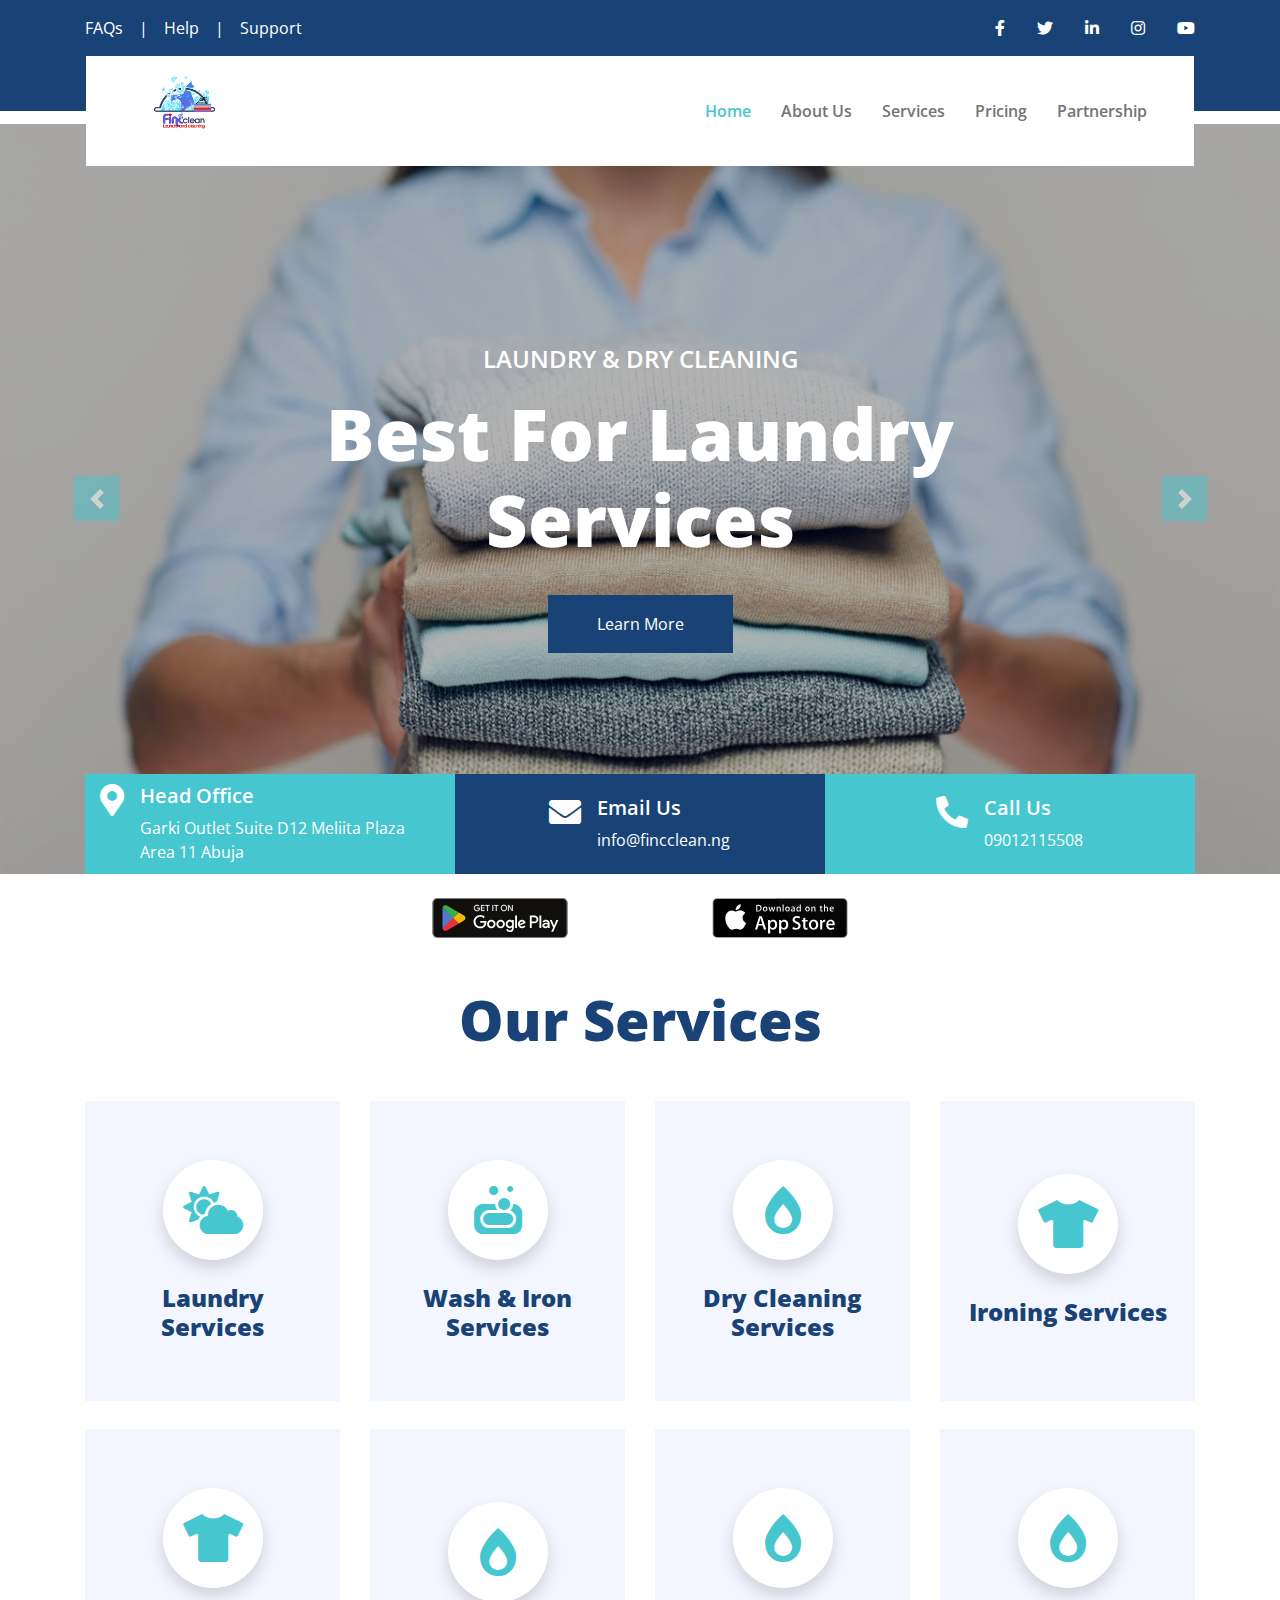
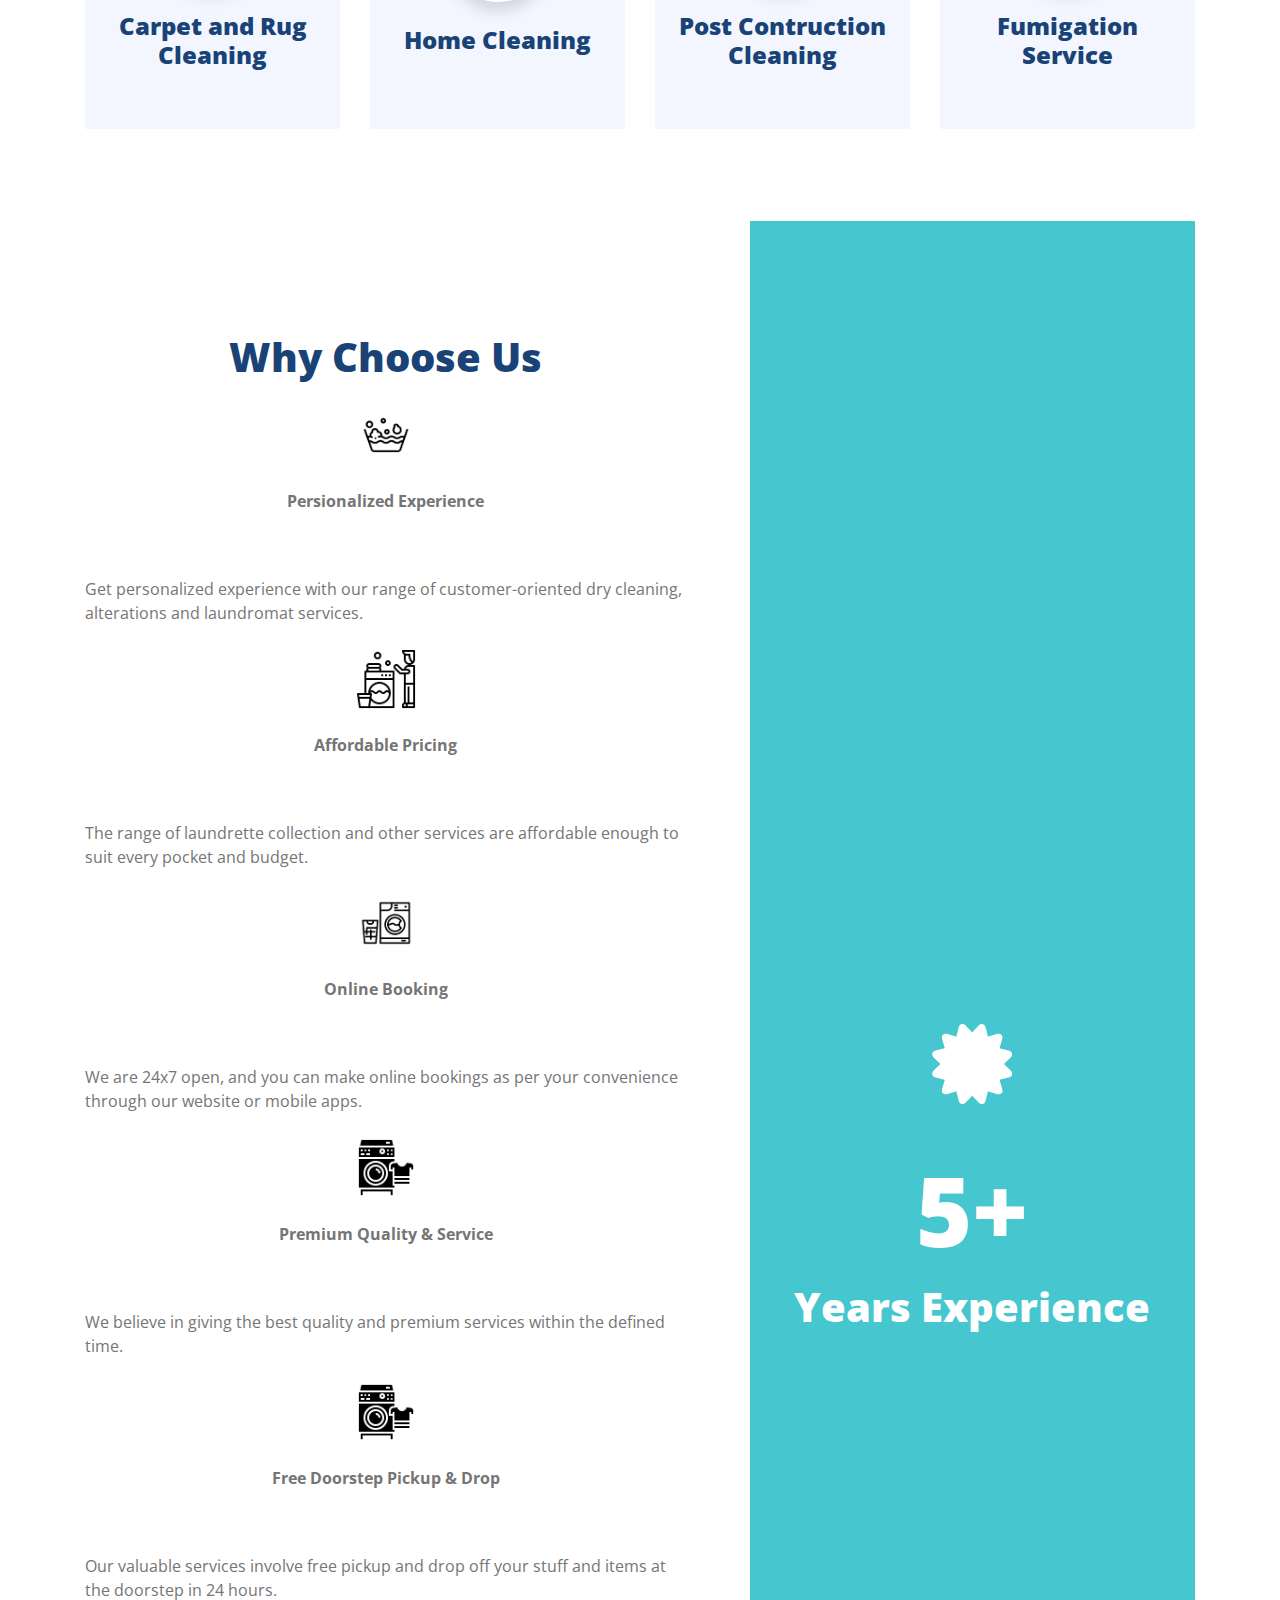
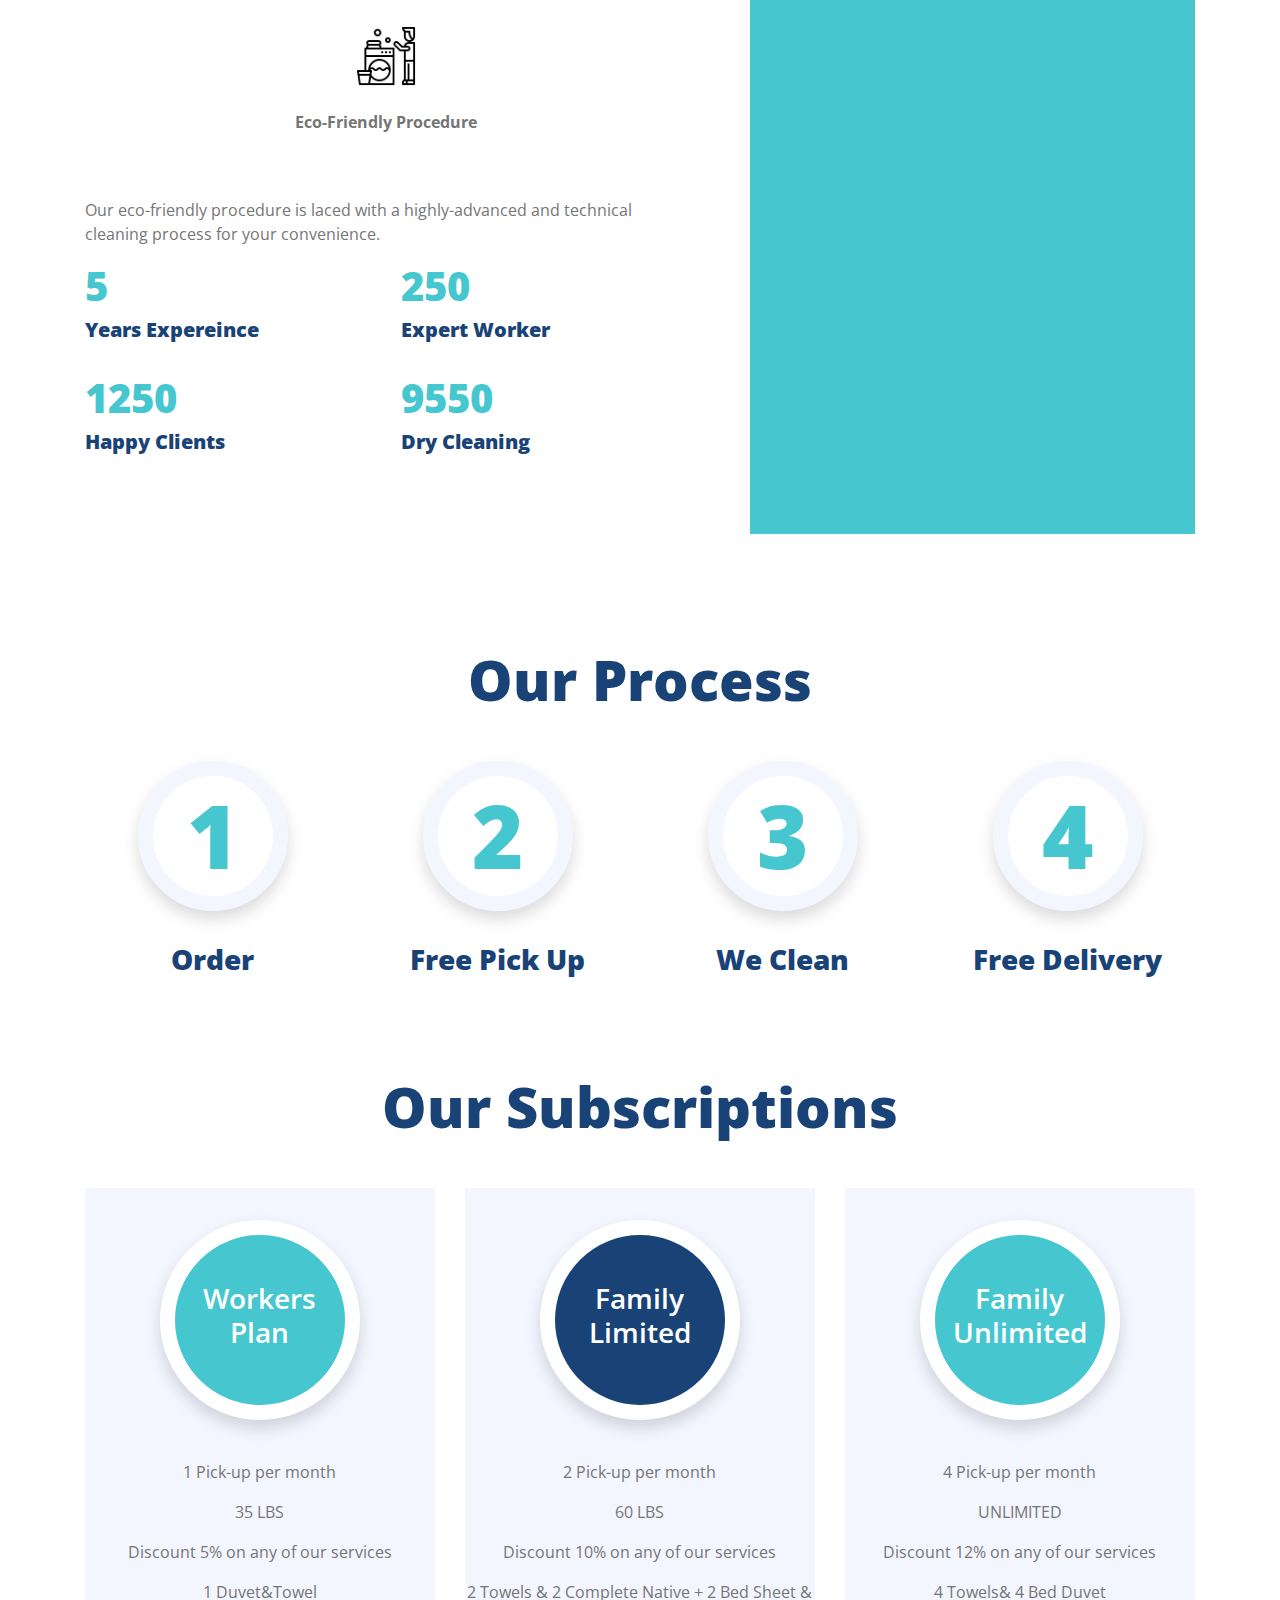
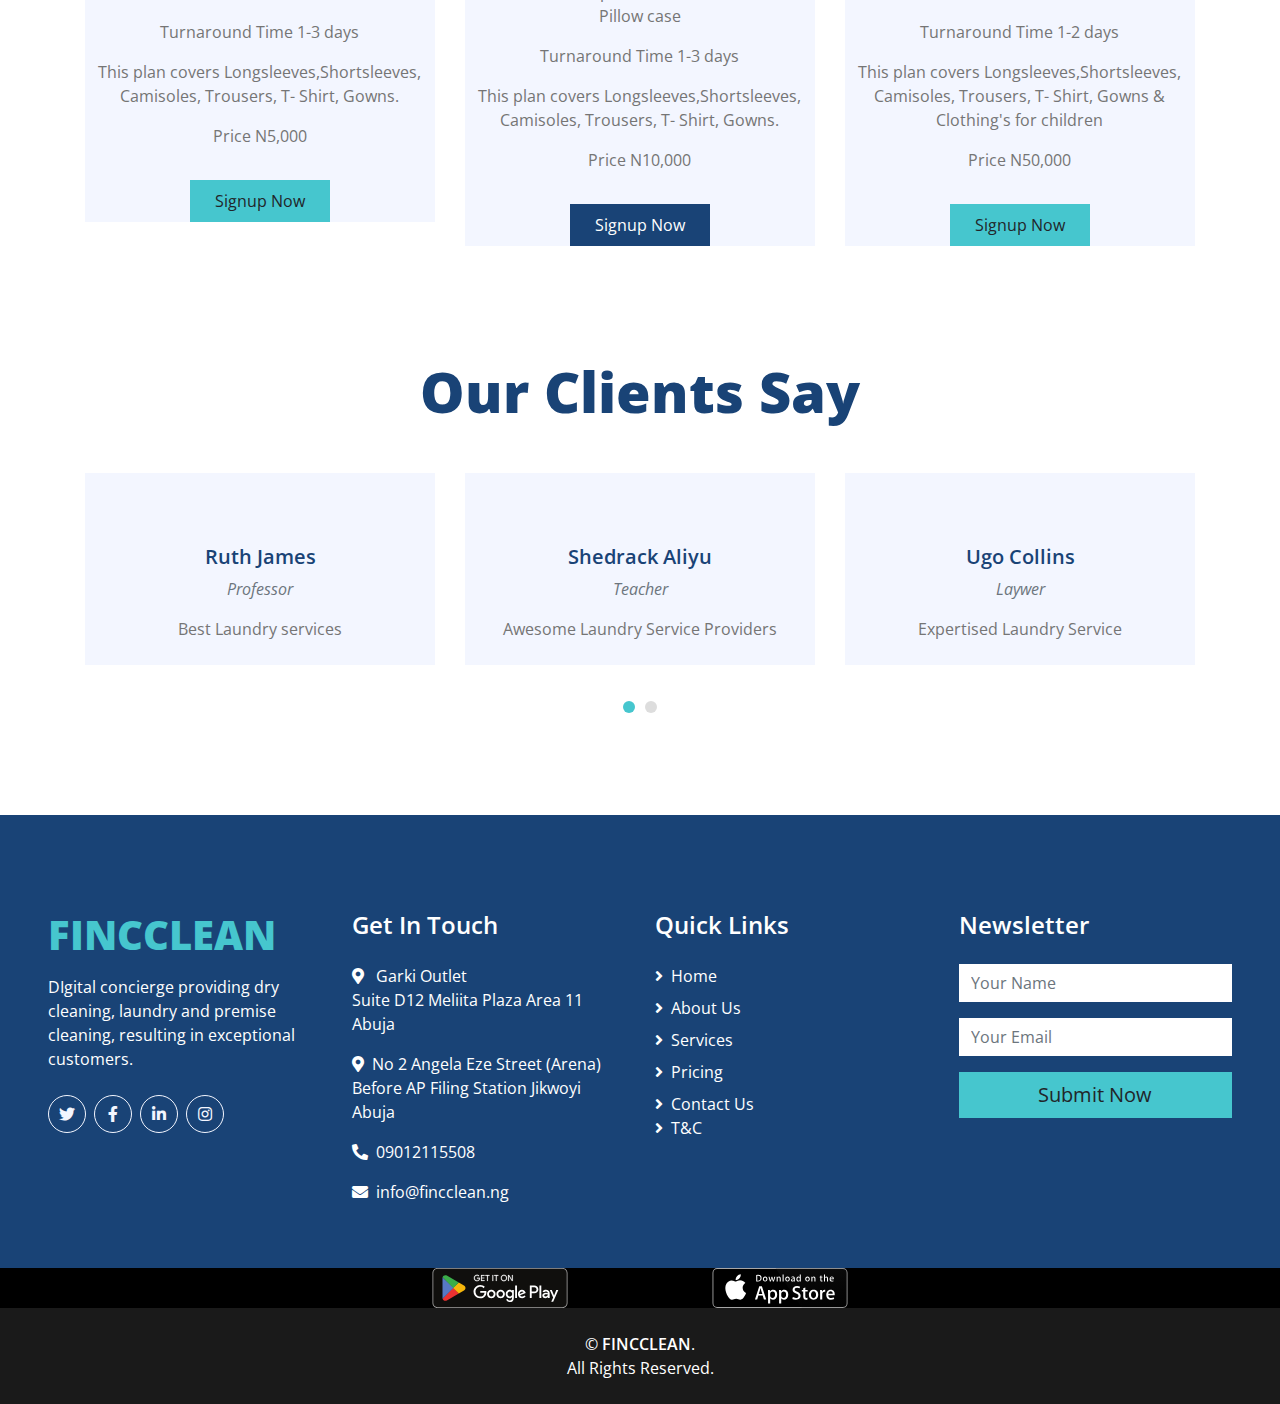
<file: index.html>
<!DOCTYPE html>
<html lang="en">

<head>
    <meta charset="utf-8">
    <title>Digital Cleaning Company </title>
    <meta content="width=device-width, initial-scale=1.0" name="viewport">
    <meta content="Free HTML Templates" name="keywords">
    <meta content="Free HTML Templates" name="description">

    <!-- Favicon -->
    <link href="img/Fincclean logo.png" rel="icon">

    <!-- Google Web Fonts -->
    <link rel="preconnect" href="https://fonts.gstatic.com">
    <link href="https://fonts.googleapis.com/css2?family=Open+Sans:wght@400;600;800&display=swap" rel="stylesheet">

    <!-- Font Awesome -->
    <link href="https://cdnjs.cloudflare.com/ajax/libs/font-awesome/5.15.0/css/all.min.css" rel="stylesheet">

    <!-- Libraries Stylesheet -->
    <link href="lib/owlcarousel/assets/owl.carousel.min.css" rel="stylesheet">

    <!-- Customized Bootstrap Stylesheet -->
    <link href="css/style.css" rel="stylesheet">

    <style>
        #svg {
            background-color: black;

            display: flex;
            justify-content: center;
        }
        #svg1 {
           

            display: flex;
            justify-content: center;
        }
       
    </style>
</head>

<body>
    <!-- Topbar Start -->
    <div class="container-fluid bg-primary py-3">
        <div class="container">
            <div class="row">
                <div class="col-md-6 text-center text-lg-left mb-2 mb-lg-0">
                    <div class="d-inline-flex align-items-center">
                        <a class="text-white pr-3" href="faq.html">FAQs</a>
                        <span class="text-white">|</span>
                        <a class="text-white px-3" href="">Help</a>
                        <span class="text-white">|</span>
                        <a class="text-white pl-3" href="">Support</a>
                    </div>
                </div>
                <div class="col-md-6 text-center text-lg-right">
                    <div class="d-inline-flex align-items-center">
                        <a class="text-white px-3" href="https://web.facebook.com/Fincclean">
                            <i class="fab fa-facebook-f"></i>
                        </a>
                        <a class="text-white px-3" href="">
                            <i class="fab fa-twitter"></i>
                        </a>
                        <a class="text-white px-3" href="https://www.linkedin.com/company/fincclean/">
                            <i class="fab fa-linkedin-in"></i>
                        </a>
                        <a class="text-white px-3" href="https://www.instagram.com/fincclean/">
                            <i class="fab fa-instagram"></i>
                        </a>
                        <a class="text-white pl-3" href="">
                            <i class="fab fa-youtube"></i>
                        </a>
                    </div>
                </div>
            </div>
        </div>
    </div>
    <!-- Topbar End -->


    <!-- Navbar Start -->
    <div class="container-fluid position-relative nav-bar p-0">
        <div class="container-lg position-relative p-0 px-lg-3" style="z-index: 9;">
            <nav class="navbar navbar-expand-lg bg-white navbar-light py-3 py-lg-0 pl-3 pl-lg-5">
                <a href="" class="navbar-brand">
                     
                   <h1 class="m-0 text-secondary"><span class="text-primary"><img src="Fincclean logo.png" height="100px;" width="100px;" /></span></h1>
                   
                </a>
                
                <button type="button" class="navbar-toggler" data-toggle="collapse" data-target="#navbarCollapse">
                    <span class="navbar-toggler-icon"></span>
                </button>
                <div class="collapse navbar-collapse justify-content-between px-3" id="navbarCollapse">
                    <div class="navbar-nav ml-auto py-0">
                        <a href="index.html" class="nav-item nav-link active">Home</a>
                        <div class="nav-item dropdown">
                            <a href="about.html" class="nav-link " >About Us</a>
                            <div class="dropdown-menu border-0 rounded-0 m-0">
                               <!-- <a href="index.html" class="dropdown-item">Career</a>
                                <a href="contact.html" class="dropdown-item">Contact Us</a>dropdown-toggledata-toggle="dropdown"-->
                            </div> 
                        </div>
                        <a href="service.html" class="nav-item nav-link">Services</a>
                        <a href="pricing.html" class="nav-item nav-link">Pricing</a>
                        <!--<a href="index.html" class="nav-item nav-link">Blog</a>
                        <a href="index.html" class="nav-item nav-link">Career</a>
                        <a href="contact.html" class="nav-item nav-link">Contact Us</a>-->
                        
                        
                        <a href="index.html" class="nav-item nav-link">Partnership</a>
                    </div>
                </div>
            </nav>
        </div>
    </div>
    <!-- Navbar End -->


    <!-- Carousel Start -->
    <div class="container-fluid p-0">
        <div id="header-carousel" class="carousel slide" data-ride="carousel">
            <div class="carousel-inner">
                <div class="carousel-item active">
                    <img class="w-100" src="img/carousel-1.jpg" alt="Image">
                    <div class="carousel-caption d-flex flex-column align-items-center justify-content-center">
                        <div class="p-3" style="max-width: 900px;">
                            <h4 class="text-white text-uppercase mb-md-3">Laundry & Dry Cleaning</h4>
                            <h1 class="display-3 text-white mb-md-4">Best For Laundry Services</h1>
                            <a href="" class="btn btn-primary py-md-3 px-md-5 mt-2">Learn More</a>
                        </div>
                    </div>
                </div>
                <div class="carousel-item">
                    <img class="w-100" src="img/carousel-2.jpg" alt="Image">
                    <div class="carousel-caption d-flex flex-column align-items-center justify-content-center">
                        <div class="p-3" style="max-width: 900px;">
                            <h4 class="text-white text-uppercase mb-md-3">Laundry & Dry Cleaning</h4>
                            <h1 class="display-3 text-white mb-md-4">Highly Professional Staff</h1>
                            <a href="" class="btn btn-primary py-md-3 px-md-5 mt-2">Learn More</a>
                        </div>
                    </div>
                </div>
            </div>
            <a class="carousel-control-prev" href="#header-carousel" data-slide="prev">
                <div class="btn btn-secondary" style="width: 45px; height: 45px;">
                    <span class="carousel-control-prev-icon mb-n2"></span>
                </div>
            </a>
            <a class="carousel-control-next" href="#header-carousel" data-slide="next">
                <div class="btn btn-secondary" style="width: 45px; height: 45px;">
                    <span class="carousel-control-next-icon mb-n2"></span>
                </div>
            </a>
        </div>
    </div>
    <!-- Carousel End -->


    <!-- Contact Info Start -->
    <div class="container-fluid contact-info mt-5 mb-4">
        <div class="container" style="padding: 0 30px;">
            <div class="row">
                <div class="col-md-4 d-flex align-items-center justify-content-center bg-secondary mb-4 mb-lg-0"
                    style="height: 100px;">
                    <div class="d-inline-flex">
                        <i class="fa fa-2x fa-map-marker-alt text-white m-0 mr-3"></i>
                        <div class="d-flex flex-column">
                            <h5 class="text-white font-weight-medium">Head Office</h5>
                            <p class="m-0 text-white">Garki Outlet  Suite D12 Meliita Plaza Area 11 Abuja </p>
                        </div>
                    </div>
                </div>
                <div class="col-md-4 d-flex align-items-center justify-content-center bg-primary mb-4 mb-lg-0"
                    style="height: 100px;">
                    <div class="d-inline-flex text-left">
                        <i class="fa fa-2x fa-envelope text-white m-0 mr-3"></i>
                        <div class="d-flex flex-column">
                            <h5 class="text-white font-weight-medium">Email Us</h5>
                            <p class="m-0 text-white">info@fincclean.ng</p>
                        </div>
                    </div>
                </div>
                <div class="col-md-4 d-flex align-items-center justify-content-center bg-secondary mb-4 mb-lg-0"
                    style="height: 100px;">
                    <div class="d-inline-flex text-left">
                        <i class="fa fa-2x fa-phone-alt text-white m-0 mr-3"></i>
                        <div class="d-flex flex-column">
                            <h5 class="text-white font-weight-medium">Call Us</h5>
                            <p class="m-0 text-white">09012115508</p>
                        </div>
                    </div>
                </div>
            </div>
        </div>
    </div>
    <!-- Contact Info End -->

    <div id="svg1">

        <a href="https://play.google.com/store/apps/details?id=com.google.android.apps.mapslite"> <img height="40px"
                width="280px" src="img/ps.svg"></a>
        <a href="https://play.google.com/store/apps/details?id=com.google.android.apps.mapslite"><img height="40px"
                width="280px" src="img/as.svg"></a>
    </div>
    <!-- About Start -->
  <!--  <div class="container-fluid py-5">
        <div class="container pt-0 pt-lg-4">
            <div class="row align-items-center">
                <div class="col-lg-5">
                    <img class="img-fluid" src="img/about.jpg" alt="">
                </div>
                <div class="col-lg-7 mt-5 mt-lg-0 pl-lg-5">
                    <h6 class="text-secondary text-uppercase font-weight-medium mb-3">Learn About Us</h6>
                    <h1 class="mb-4">We Are Quality Laundry Provider In Your City</h1>
                    <!-- <h5 class="font-weight-medium font-italic mb-4">Clita sit et ipsum sed. Volup duo sea dolor rebum ea rebum kasd stet. Dolor at duo dolor sit stet.</h5> -->
                    <!-- <p class="mb-2">Invidunt lorem justo sanctus clita. Erat lorem labore ea, justo dolor lorem ipsum ut sed eos, ipsum et dolor kasd sit ea justo. Erat justo sed sed diam. Ea et erat ut sed diam sea ipsum est dolor</p>
                    <div class="row"> 
                    <div class="col-sm-6 pt-3">
                        <div class="d-flex align-items-center">
                            <i class="fa fa-check text-primary mr-2"></i>
                            <p class="text-secondary font-weight-medium m-0">Quality Laundry Service</p>
                        </div>
                    </div>
                    <div class="col-sm-6 pt-3">
                        <div class="d-flex align-items-center">
                            <i class="fa fa-check text-primary mr-2"></i>
                            <p class="text-secondary font-weight-medium m-0">Express Fast Delivery</p>
                        </div>
                    </div>
                    <div class="col-sm-6 pt-3">
                        <div class="d-flex align-items-center">
                            <i class="fa fa-check text-primary mr-2"></i>
                            <p class="text-secondary font-weight-medium m-0">Highly Professional Staff</p>
                        </div>
                    </div>
                    <div class="col-sm-6 pt-3">
                        <div class="d-flex align-items-center">
                            <i class="fa fa-check text-primary mr-2"></i>
                            <p class="text-secondary font-weight-medium m-0">100% Satisfaction Guarantee</p>
                        </div>
                    </div>
                </div>
            </div>
        </div>
    </div>
    </div>
    <!-- About End -->


    <!-- Services Start -->
    <div class="container-fluid pt-5 pb-3">
        <div class="container">
           <!-- <h6 class="text-secondary text-uppercase text-center font-weight-medium mb-3">Our Services</h6> -->
            <h1 class="display-4 text-center mb-5">Our Services</h1>







            <div class="row">
                <div class="col-lg-3 col-md-6 pb-1">
                    <div class="d-flex flex-column align-items-center justify-content-center text-center bg-light mb-4 px-4"
                        style="height: 300px;">
                        <div class="d-inline-flex align-items-center justify-content-center bg-white shadow rounded-circle mb-4"
                            style="width: 100px; height: 100px;">
                            <i class="fa fa-3x fa-cloud-sun text-secondary"></i>
                        </div>
                        <h4 class="font-weight-bold m-0"><a href="./services/laundry.html">Laundry Services</a></h4>
                    </div>
                </div>
                <div class="col-lg-3 col-md-6 pb-1">
                    <div class="d-flex flex-column align-items-center justify-content-center text-center bg-light mb-4 px-4"
                        style="height: 300px;">
                        <div class="d-inline-flex align-items-center justify-content-center bg-white shadow rounded-circle mb-4"
                            style="width: 100px; height: 100px;">
                            <i class="fas fa-3x fa-soap text-secondary"></i>
                        </div>
                        <h4 class="font-weight-bold m-0">Wash & Iron Services</h4>
                    </div>
                </div>
                <div class="col-lg-3 col-md-6 pb-1">
                    <div class="d-flex flex-column align-items-center justify-content-center text-center bg-light mb-4 px-4"
                        style="height: 300px;">
                        <div class="d-inline-flex align-items-center justify-content-center bg-white shadow rounded-circle mb-4"
                            style="width: 100px; height: 100px;">
                            <i class="fa fa-3x fa-burn text-secondary"></i>
                        </div>
                        <h4 class="font-weight-bold m-0" ><a href="./services/drycleaning.html">Dry Cleaning Services</a></h4>
                    </div>
                </div>
                <div class="col-lg-3 col-md-6 pb-1">
                    <div class="d-flex flex-column align-items-center justify-content-center text-center bg-light mb-4 px-4"
                        style="height: 300px;">
                        <div class="d-inline-flex align-items-center justify-content-center bg-white shadow rounded-circle mb-4"
                            style="width: 100px; height: 100px;">
                            <i class="fa fa-3x fa-tshirt text-secondary"></i>
                        </div>
                        <h4 class="font-weight-bold m-0"><a href="./services/ironing.html">Ironing Services</a></h4>
                    </div>
                </div>
               
                    <div class="col-lg-3 col-md-6 pb-1">
                        <div class="d-flex flex-column align-items-center justify-content-center text-center bg-light mb-4 px-4"
                            style="height: 300px;">
                            <div class="d-inline-flex align-items-center justify-content-center bg-white shadow rounded-circle mb-4"
                                style="width: 100px; height: 100px;">
                                <i class="fa fa-3x fa-tshirt text-secondary"></i>
                            </div>
                            <h4 class="font-weight-bold m-0">Carpet and Rug Cleaning</h4>
                        </div>
                    </div>
                    <div class="col-lg-3 col-md-6 pb-1">
                        <div class="d-flex flex-column align-items-center justify-content-center text-center bg-light mb-4 px-4"
                            style="height: 300px;">
                            <div class="d-inline-flex align-items-center justify-content-center bg-white shadow rounded-circle mb-4"
                                style="width: 100px; height: 100px;">
                                <i class="fa fa-3x fa-burn text-secondary"></i>
                            </div>
                            <h4 class="font-weight-bold m-0">Home Cleaning</h4>
                        </div>
                    </div>
                    <div class="col-lg-3 col-md-6 pb-1">
                        <div class="d-flex flex-column align-items-center justify-content-center text-center bg-light mb-4 px-4"
                            style="height: 300px;">
                            <div class="d-inline-flex align-items-center justify-content-center bg-white shadow rounded-circle mb-4"
                                style="width: 100px; height: 100px;">
                                <i class="fa fa-3x fa-burn text-secondary"></i>
                            </div>
                            <h4 class="font-weight-bold m-0">Post Contruction Cleaning</h4>
                        </div>
                    </div>
                    <div class="col-lg-3 col-md-6 pb-1">
                        <div class="d-flex flex-column align-items-center justify-content-center text-center bg-light mb-4 px-4"
                            style="height: 300px;">
                            <div class="d-inline-flex align-items-center justify-content-center bg-white shadow rounded-circle mb-4"
                                style="width: 100px; height: 100px;">
                                <i class="fa fa-3x fa-burn text-secondary"></i>
                            </div>
                            <h4 class="font-weight-bold m-0">Fumigation Service</h4>
                        </div>
                    </div>
              
            </div>
        </div>
    </div>
    <!-- Services End -->


    <!-- Features Start -->
    <div class="container-fluid py-5">
        <div class="container">
            <div class="row">
                <div class="col-lg-7 m-0 my-lg-5 pt-0 pt-lg-5 pr-lg-5">
                    <h6 class="text-secondary text-uppercase font-weight-medium mb-3"></h6>
                    <h1 class="mb-4" style="text-align:center;">Why Choose Us</h1>
                    <p><p class="again"><img src="img/one.jpg" class="me"><br><br><b>Persionalized Experience</b></p> <br> <br>
                        Get personalized experience with our range of customer-oriented dry cleaning, alterations and laundromat services.
                        <br><br>
                        <p class="again"><img src="img/two.jpg" class="me"><br><br>
                        <b>Affordable Pricing</b> </p><br><br>
                        The range of laundrette collection and other services are affordable enough to suit every pocket and budget.
                        <br><br>
                       <p class="again"> <img src="img/three.jpg" class="me"><br><br>
                        <b>Online Booking</b></p> <br><br>
                        We are 24x7 open, and you can make online bookings as per your convenience through our website or mobile apps.
                        <br><br>
                       <p class="again"> <img src="img/four.jpg" class="me"><br><br>
                       <b> Premium Quality & Service</b></p> <br><br>
                        We believe in giving the best quality and premium services within the defined time.
                        <br><br>
                        <p class="again"> <img src="img/four.jpg" class="me"><br><br>
                        <b>Free Doorstep Pickup & Drop</b></p> <br><br>
                        Our valuable services involve free pickup and drop off your stuff and items at the doorstep in 24 hours.
                        <br><br>
                       <p class="again"> <img src="img/two.jpg" class="me"><br><br>
                        <b>Eco-Friendly Procedure</b></p> <br><br>
                        Our eco-friendly procedure is laced with a highly-advanced and technical cleaning process for your convenience.
                        </p>
                    <div class="row">
                        <div class="col-sm-6 mb-4">
                            <h1 class="text-secondary" data-toggle="counter-up">5</h1>
                            <h5 class="font-weight-bold">Years Expereince</h5>
                        </div>
                        <div class="col-sm-6 mb-4">
                            <h1 class="text-secondary" data-toggle="counter-up">250</h1>
                            <h5 class="font-weight-bold">Expert Worker</h5>
                        </div>
                        <div class="col-sm-6 mb-4">
                            <h1 class="text-secondary" data-toggle="counter-up">1250</h1>
                            <h5 class="font-weight-bold">Happy Clients</h5>
                        </div>
                        <div class="col-sm-6 mb-4">
                            <h1 class="text-secondary" data-toggle="counter-up">9550</h1>
                            <h5 class="font-weight-bold">Dry Cleaning</h5>
                        </div>
                    </div>
                </div>
                <div class="col-lg-5">
                    <div
                        class="d-flex flex-column align-items-center justify-content-center bg-secondary h-100 py-5 px-3">
                        <i class="fa fa-5x fa-certificate text-white mb-5"></i>
                        <h1 class="display-1 text-white mb-3">5+</h1>
                        <h1 class="text-white m-0">Years Experience</h1>
                    </div>
                </div>
            </div>
        </div>
    </div>
    <!-- Features End -->


    <!-- Working Process Start -->
    <div class="container-fluid pt-5">
        <div class="container">
            <h6 class="text-secondary text-uppercase text-center font-weight-medium mb-3"><!-- Working Process</h6> -->
            <h1 class="display-4 text-center mb-5">Our Process</h1>
            <div class="row">
                <div class="col-lg-3 col-md-6">
                    <div class="d-flex flex-column align-items-center justify-content-center text-center mb-5">
                        <div class="d-inline-flex align-items-center justify-content-center bg-white border border-light shadow rounded-circle mb-4"
                            style="width: 150px; height: 150px; border-width: 15px !important;">
                            <h2 class="display-2 text-secondary m-0">1</h2>
                        </div>
                        <h3 class="font-weight-bold m-0 mt-2">Order</h3>
                    </div>
                </div>
                <div class="col-lg-3 col-md-6">
                    <div class="d-flex flex-column align-items-center justify-content-center text-center mb-5">
                        <div class="d-inline-flex align-items-center justify-content-center bg-white border border-light shadow rounded-circle mb-4"
                            style="width: 150px; height: 150px; border-width: 15px !important;">
                            <h2 class="display-2 text-secondary m-0">2</h2>
                        </div>
                        <h3 class="font-weight-bold m-0 mt-2">Free Pick Up</h3>
                    </div>
                </div>
                <div class="col-lg-3 col-md-6">
                    <div class="d-flex flex-column align-items-center justify-content-center text-center mb-5">
                        <div class="d-inline-flex align-items-center justify-content-center bg-white border border-light shadow rounded-circle mb-4"
                            style="width: 150px; height: 150px; border-width: 15px !important;">
                            <h2 class="display-2 text-secondary m-0">3</h2>
                        </div>
                        <h3 class="font-weight-bold m-0 mt-2">We Clean</h3>
                    </div>
                </div>
                <div class="col-lg-3 col-md-6">
                    <div class="d-flex flex-column align-items-center justify-content-center text-center mb-5">
                        <div class="d-inline-flex align-items-center justify-content-center bg-white border border-light shadow rounded-circle mb-4"
                            style="width: 150px; height: 150px; border-width: 15px !important;">
                            <h2 class="display-2 text-secondary m-0">4</h2>
                        </div>
                        <h3 class="font-weight-bold m-0 mt-2">Free Delivery</h3>
                    </div>
                </div>
            </div>
        </div>
    </div>
    <!-- Working Process End -->


    <!-- Pricing Plan Start 
    <div class="container-fluid pt-5 pb-3">
        <div class="container">
            <h6 class="text-secondary text-uppercase text-center font-weight-medium mb-3">Our Pricing Plan</h6>
            <h1 class="display-4 text-center mb-5">The Best Price</h1>
            <div class="row">
                <div class="col-lg-4 mb-4">
                    <div class="bg-light text-center mb-2 pt-4">
                        <div class="d-inline-flex flex-column align-items-center justify-content-center bg-secondary rounded-circle shadow mt-2 mb-4" style="width: 200px; height: 200px; border: 15px solid #ffffff;">
                            <h3 class="text-white">Basic</h3>
                            <h1 class="display-4 text-white mb-0">
                                <small class="align-top" style="font-size: 22px; line-height: 45px;">$</small>49<small class="align-bottom" style="font-size: 16px; line-height: 40px;">/ Mo</small>
                            </h1>
                        </div>
                        <div class="d-flex flex-column align-items-center py-3">
                           <!-- <p>HTML5 & CSS3</p>
                            <p>Bootstrap 4</p>
                            <p>Responsive Layout</p>
                            <p>Compatible With All Browsers</p> 
                        </div>
                        <a href="" class="btn btn-secondary py-2 px-4">Signup Now</a>
                    </div>
                </div>
                <div class="col-lg-4 mb-4">
                    <div class="bg-light text-center mb-2 pt-4">
                        <div class="d-inline-flex flex-column align-items-center justify-content-center bg-primary rounded-circle shadow mt-2 mb-4" style="width: 200px; height: 200px; border: 15px solid #ffffff;">
                            <h3 class="text-white">Standard</h3>
                            <h1 class="display-4 text-white mb-0">
                                <small class="align-top" style="font-size: 22px; line-height: 45px;">$</small>99<small class="align-bottom" style="font-size: 16px; line-height: 40px;">/ Mo</small>
                            </h1>
                        </div>
                        <div class="d-flex flex-column align-items-center py-3">
                           <!-- <p>HTML5 & CSS3</p>
                            <p>Bootstrap 4</p>
                            <p>Responsive Layout</p>
                            <p>Compatible With All Browsers</p> 
                        </div>
                        <a href="" class="btn btn-primary py-2 px-4">Signup Now</a>
                    </div>
                </div>
                <div class="col-lg-4 mb-4">
                    <div class="bg-light text-center mb-2 pt-4">
                        <div class="d-inline-flex flex-column align-items-center justify-content-center bg-secondary rounded-circle shadow mt-2 mb-4" style="width: 200px; height: 200px; border: 15px solid #ffffff;">
                            <h3 class="text-white">Premium</h3>
                            <h1 class="display-4 text-white mb-0">
                                <small class="align-top" style="font-size: 22px; line-height: 45px;">$</small>149<small class="align-bottom" style="font-size: 16px; line-height: 40px;">/ Mo</small>
                            </h1>
                        </div>
                        <div class="d-flex flex-column align-items-center py-3">
                         <!--   <p>HTML5 & CSS3</p>
                            <p>Bootstrap 4</p>
                            <p>Responsive Layout</p>
                            <p>Compatible With All Browsers</p> 
                        </div>
                        <a href="" class="btn btn-secondary py-2 px-4">Signup Now</a>
                    </div>
                </div>
            </div>
        </div>
    </div>
    <!-- Pricing Plan End -->
    <div class="container-fluid pt-5 pb-3">
        <div class="container">
           <!-- <h6 class="text-secondary text-uppercase text-center font-weight-medium mb-3">Our Pricing Plan</h6> -->
            <h1 class="display-4 text-center mb-5">Our Subscriptions</h1>


            <div class="row">
                <div class="col-lg-4 mb-4">
                    <div class="bg-light text-center mb-2 pt-4">
                        <div class="d-inline-flex flex-column align-items-center justify-content-center bg-secondary rounded-circle shadow mt-2 mb-4"
                            style="width: 200px; height: 200px; border: 15px solid #ffffff;">
                            <h3 class="text-white">Workers Plan</h3>
                            <h1 class="display-4 text-white mb-0">
                                <!-- <small class="align-top" style="font-size: 22px; line-height: 45px;">N</small>5,000<small class="align-bottom" style="font-size: 16px; line-height: 40px;">/ Mo</small> -->
                            </h1>
                        </div>
                        <div id="div" class="d-flex flex-column align-items-center py-3">

                            <p>1 Pick-up per month</p>
                            <p>35 LBS</p>
                            <p>Discount 5% on any of our services</p>
                            <p>1 Duvet&Towel</p>
                            <p>Turnaround Time 1-3 days</p>
                            <p>This plan covers Longsleeves,Shortsleeves,
                                Camisoles, Trousers, T- Shirt, Gowns. </p>

                            <p>Price N5,000</p>
                        </div>
                        <a href="" class="btn btn-secondary py-2 px-4">Signup Now</a>
                    </div>
                </div>
                <div class="col-lg-4 mb-4">
                    <div class="bg-light text-center mb-2 pt-4">
                        <div class="d-inline-flex flex-column align-items-center justify-content-center bg-primary rounded-circle shadow mt-2 mb-4"
                            style="width: 200px; height: 200px; border: 15px solid #ffffff;">
                            <h3 class="text-white">Family Limited</h3>
                            <h1 class="display-4 text-white mb-0">
                                <!--  <small class="align-top" style="font-size: 22px; line-height: 45px;">N</small>10,000<small class="align-bottom" style="font-size: 16px; line-height: 40px;">/ Mo</small> -->
                            </h1>
                        </div>
                        <div id="div" class="d-flex flex-column align-items-center py-3">
                            <p>2 Pick-up per month</p>
                            <p>60 LBS</p>
                            <p>Discount 10% on any of our services</p>
                            <p>2 Towels & 2 Complete Native + 2 Bed Sheet & Pillow case</p>
                            <p>Turnaround Time 1-3 days</p>
                            <p>This plan covers Longsleeves,Shortsleeves,
                                Camisoles, Trousers, T- Shirt, Gowns. </p>

                            <p>Price N10,000</p>
                        </div>
                        <a href="" class="btn btn-primary py-2 px-4">Signup Now</a>
                    </div>
                </div>
                <div class="col-lg-4 mb-4">
                    <div class="bg-light text-center mb-2 pt-4">
                        <div class="d-inline-flex flex-column align-items-center justify-content-center bg-secondary rounded-circle shadow mt-2 mb-4"
                            style="width: 200px; height: 200px; border: 15px solid #ffffff;">
                            <h3 class="text-white">Family Unlimited</h3>
                            <h1 class="display-4 text-white mb-0">
                                <!--<small class="align-top" style="font-size: 22px; line-height: 45px;">N</small>50,000<small class="align-bottom" style="font-size: 16px; line-height: 40px;">/ Mo</small> -->
                            </h1>
                        </div>
                        <div id="div" class="d-flex flex-column align-items-center py-3">
                            <p>4 Pick-up per month</p>
                            <p>UNLIMITED</p>
                            <p>Discount 12% on any of our services</p>
                            <p>4 Towels& 4 Bed Duvet</p>
                            <p>Turnaround Time 1-2 days</p>
                            <p>This plan covers Longsleeves,Shortsleeves,
                                Camisoles, Trousers, T- Shirt, Gowns & Clothing's for children </p>

                            <p>Price N50,000</p>
                        </div>
                        <a href="" class="btn btn-secondary py-2 px-4">Signup Now</a>
                    </div>
                </div>
            </div>
        </div>
    </div>
    <!-- Pricing Plan End -->

    <!-- Testimonial Start -->
    <div class="container-fluid py-5">
        <div class="container">
            <h6 class="text-secondary text-uppercase text-center font-weight-medium mb-3"></h6>
            <h1 class="display-4 text-center mb-5">Our Clients Say</h1>
            <div class="owl-carousel testimonial-carousel">
                <div class="testimonial-item">
                    <!-- <img class="position-relative rounded-circle bg-white shadow mx-auto" src="img/testimonial-1.jpg"
                        style="width: 100px; height: 100px; padding: 12px; margin-bottom: -50px; z-index: 1;" alt=""> -->
                    <div class="bg-light text-center p-4 pt-0">
                        <h5 class="font-weight-medium mt-5">Ruth James</h5>
                        <p class="text-muted font-italic">Professor</p>
                        <p class="m-0">Best Laundry services </p>
                    </div>
                </div>
                <div class="testimonial-item">
                    <!-- <img class="position-relative rounded-circle bg-white shadow mx-auto" src="img/testimonial-2.jpg"
                        style="width: 100px; height: 100px; padding: 12px; margin-bottom: -50px; z-index: 1;" alt=""> -->
                    <div class="bg-light text-center p-4 pt-0">
                        <h5 class="font-weight-medium mt-5">Shedrack Aliyu </h5>
                        <p class="text-muted font-italic">Teacher</p>
                        <p class="m-0">Awesome Laundry Service Providers</p>
                    </div>
                </div>
                <div class="testimonial-item">
                    <!-- <img class="position-relative rounded-circle bg-white shadow mx-auto" src="img/testimonial-3.jpg"
                        style="width: 100px; height: 100px; padding: 12px; margin-bottom: -50px; z-index: 1;" alt=""> -->
                    <div class="bg-light text-center p-4 pt-0">
                        <h5 class="font-weight-medium mt-5">Ugo Collins</h5>
                        <p class="text-muted font-italic">Laywer</p>
                        <p class="m-0">Expertised Laundry Service</p>
                    </div>
                </div>
                <div class="testimonial-item">
                    <!-- <img class="position-relative rounded-circle bg-white shadow mx-auto" src="img/testimonial-4.jpg"
                        style="width: 100px; height: 100px; padding: 12px; margin-bottom: -50px; z-index: 1;" alt=""> -->
                    <div class="bg-light text-center p-4 pt-0">
                        <h5 class="font-weight-medium mt-5">Peggy Godfrey</h5>
                        <p class="text-muted font-italic">Engineer</p>
                        <p class="m-0">Best and Affordable prices.</p>
                    </div>
                </div>
            </div>
        </div>
    </div>
    <!-- Testimonial End -->


    <!-- Blog Start 
    <div class="container-fluid mt-5 pb-2">
        <div class="container">
            <h6 class="text-secondary text-uppercase text-center font-weight-medium mb-3">Our Blog</h6>
            <h1 class="display-4 text-center mb-5">Latest From Blog</h1>
            <div class="row">
                <div class="col-lg-4 mb-2">
                    <div class="shadow mb-4">
                        <div class="position-relative">
                            <img class="img-fluid w-100" src="img/blog-1.jpg" alt="">
                            <a href="" class="position-absolute w-100 h-100 d-flex flex-column align-items-center justify-content-center   text-decoration-none p-4" style="top: 0; left: 0; background: rgba(0, 0, 0, .4);">
                                <h4 class="text-center text-white font-weight-medium mb-3">Dolor site amet clita kasd sanct ipsum</h4>
                                <div class="d-flex text-light">
                                    <small class="mr-2"><i class="fa fa-user text-secondary"></i> Admin</small>
                                    <small class="mr-2"><i class="fa fa-folder text-secondary"></i> Web Design</small>
                                    <small class="mr-2"><i class="fa fa-comments text-secondary"></i> 15</small>
                                </div>
                            </a>
                        </div>
                        <p class="m-0 p-4">Amet dolores labore magna et amet tempor dolor et dolor. Et sit ipsum et eos rebum labore ea labore sea. Et sed elitr labore sed labore. Lorem et lorem amet sed sed kasd ipsum rebum</p>
                    </div>
                </div>
                <div class="col-lg-4 mb-2">
                    <div class="shadow mb-4">
                        <div class="position-relative">
                            <img class="img-fluid w-100" src="img/blog-2.jpg" alt="">
                            <a href="" class="position-absolute w-100 h-100 d-flex flex-column align-items-center justify-content-center   text-decoration-none p-4" style="top: 0; left: 0; background: rgba(0, 0, 0, .4);">
                                <h4 class="text-center text-white font-weight-medium mb-3">Dolor site amet clita kasd sanct ipsum</h4>
                                <div class="d-flex text-light">
                                    <small class="mr-2"><i class="fa fa-user text-secondary"></i> Admin</small>
                                    <small class="mr-2"><i class="fa fa-folder text-secondary"></i> Web Design</small>
                                    <small class="mr-2"><i class="fa fa-comments text-secondary"></i> 15</small>
                                </div>
                            </a>
                        </div>
                        <p class="m-0 p-4">Amet dolores labore magna et amet tempor dolor et dolor. Et sit ipsum et eos rebum labore ea labore sea. Et sed elitr labore sed labore. Lorem et lorem amet sed sed kasd ipsum rebum</p>
                    </div>
                </div>
                <div class="col-lg-4 mb-2">
                    <div class="shadow mb-4">
                        <div class="position-relative">
                            <img class="img-fluid w-100" src="img/blog-3.jpg" alt="">
                            <a href="" class="position-absolute w-100 h-100 d-flex flex-column align-items-center justify-content-center   text-decoration-none p-4" style="top: 0; left: 0; background: rgba(0, 0, 0, .4);">
                                <h4 class="text-center text-white font-weight-medium mb-3">Dolor site amet clita kasd sanct ipsum</h4>
                                <div class="d-flex text-light">
                                    <small class="mr-2"><i class="fa fa-user text-secondary"></i> Admin</small>
                                    <small class="mr-2"><i class="fa fa-folder text-secondary"></i> Web Design</small>
                                    <small class="mr-2"><i class="fa fa-comments text-secondary"></i> 15</small>
                                </div>
                            </a>
                        </div>
                        <p class="m-0 p-4">Amet dolores labore magna et amet tempor dolor et dolor. Et sit ipsum et eos rebum labore ea labore sea. Et sed elitr labore sed labore. Lorem et lorem amet sed sed kasd ipsum rebum</p>
                    </div>
                </div>
            </div>
        </div>
    </div>
     Blog End -->


    <!-- Footer Start -->
    <div class="container-fluid bg-primary text-white mt-5 pt-5 px-sm-3 px-md-5">
        <div class="row pt-5">
            <div class="col-lg-3 col-md-6 mb-5">
                <a href="">
                    <h1 class="text-secondary mb-3"><span class="text-white"></span>FINCCLEAN</h1>
                </a>
                <!-- <p>World-class laundry & cleaning company that treats your clothing with professionalism at an affordable price. <b>For as low as <del>N</del>200 per Lbs.</b>
                </p> -->
                <p>DIgital concierge providing dry cleaning, laundry and premise cleaning, resulting in exceptional customers.</p>
                <div class="d-flex justify-content-start mt-4">
                    <a class="btn btn-outline-light rounded-circle text-center mr-2 px-0"
                        style="width: 38px; height: 38px;" href="#"><i class="fab fa-twitter"></i></a>
                    <a class="btn btn-outline-light rounded-circle text-center mr-2 px-0"
                        style="width: 38px; height: 38px;" href="https://web.facebook.com/Fincclean"><i
                            class="fab fa-facebook-f"></i></a>
                    <a class="btn btn-outline-light rounded-circle text-center mr-2 px-0"
                        style="width: 38px; height: 38px;" href="https://www.linkedin.com/company/fincclean/"><i class="fab fa-linkedin-in"></i></a>
                    <a class="btn btn-outline-light rounded-circle text-center mr-2 px-0"
                        style="width: 38px; height: 38px;" href="https://www.instagram.com/fincclean/"><i class="fab fa-instagram"></i></a>
                </div>
            </div>
            <div class="col-lg-3 col-md-6 mb-5">
                <h4 class="text-white mb-4">Get In Touch</h4>
                <!-- <p>Dolor clita stet nonumy clita diam vero, et et ipsum diam labore</p> -->
                <p><i class="fa fa-map-marker-alt mr-2"></i> Garki Outlet <br> Suite D12 Meliita Plaza Area 11 Abuja</p>
                <p><i class="fa fa-map-marker-alt mr-2"></i>No 2 Angela Eze Street (Arena) Before AP Filing Station Jikwoyi Abuja</p>
                <p><i class="fa fa-phone-alt mr-2"></i>09012115508</p>
                <p><i class="fa fa-envelope mr-2"></i>info@fincclean.ng</p>
            </div>
            <div class="col-lg-3 col-md-6 mb-5">
                <h4 class="text-white mb-4">Quick Links</h4>
                <div class="d-flex flex-column justify-content-start">
                    <a class="text-white mb-2" href="#"><i class="fa fa-angle-right mr-2"></i>Home</a>
                    <a class="text-white mb-2" href="about.html"><i class="fa fa-angle-right mr-2"></i>About Us</a>
                    <a class="text-white mb-2" href="#"><i class="fa fa-angle-right mr-2"></i>Services</a>
                    <a class="text-white mb-2" href="#"><i class="fa fa-angle-right mr-2"></i>Pricing</a>
                    <a class="text-white" href="#"><i class="fa fa-angle-right mr-2"></i>Contact Us</a>
                    <a class="text-white" href="t&c.html"><i class="fa fa-angle-right mr-2"></i>T&C</a>
                </div>
            </div>
            <div class="col-lg-3 col-md-6 mb-5">
                <h4 class="text-white mb-4">Newsletter</h4>
                <form action="">
                    <div class="form-group">
                        <input type="text" class="form-control border-0" placeholder="Your Name" required="required" />
                    </div>
                    <div class="form-group">
                        <input type="email" class="form-control border-0" placeholder="Your Email"
                            required="required" />
                    </div>
                    <div>
                        <button class="btn btn-lg btn-secondary btn-block border-0" type="submit">Submit Now</button>
                    </div>
                </form>
            </div>
        </div>
    </div>
    <div id="svg">

        <a href="https://play.google.com/store/apps/details?id=com.google.android.apps.mapslite"> <img height="40px"
                width="280px" src="img/ps.svg"></a>
        <a href="https://play.google.com/store/apps/details?id=com.google.android.apps.mapslite"><img height="40px"
                width="280px" src="img/as.svg"></a>
    </div>
    <div class="container-fluid bg-dark text-white py-4 px-sm-3 px-md-5">
        <p class="m-0 text-center text-white">
            &copy; <a class="text-white font-weight-medium" href="#">FINCCLEAN</a>. <br />All Rights Reserved.

            <!--/*** This template is free as long as you keep the footer author’s credit link/attribution link/backlink. If you'd like to use the template without the footer author’s credit link/attribution link/backlink, you can purchase the Credit Removal License from "https://htmlcodex.com/credit-removal". Thank you for your support. ***/-->
            <a class="text-white font-weight-medium" href="https://htmlcodex.com"></a>
        </p>
    </div>
    <!-- Footer End -->


    <!-- Back to Top -->
    <a href="#" class="btn btn-lg btn-primary back-to-top"><i class="fa fa-angle-double-up"></i></a>


    <!-- JavaScript Libraries -->
    <script src="https://code.jquery.com/jquery-3.4.1.min.js"></script>
    <script src="https://stackpath.bootstrapcdn.com/bootstrap/4.4.1/js/bootstrap.bundle.min.js"></script>
    <script src="lib/easing/easing.min.js"></script>
    <script src="lib/waypoints/waypoints.min.js"></script>
    <script src="lib/counterup/counterup.min.js"></script>
    <script src="lib/owlcarousel/owl.carousel.min.js"></script>

    <!-- Contact Javascript File -->
    <script src="mail/jqBootstrapValidation.min.js"></script>
    <script src="mail/contact.js"></script>

    <!-- Template Javascript -->
    <script src="js/main.js"></script>
</body>

</html>
</file>
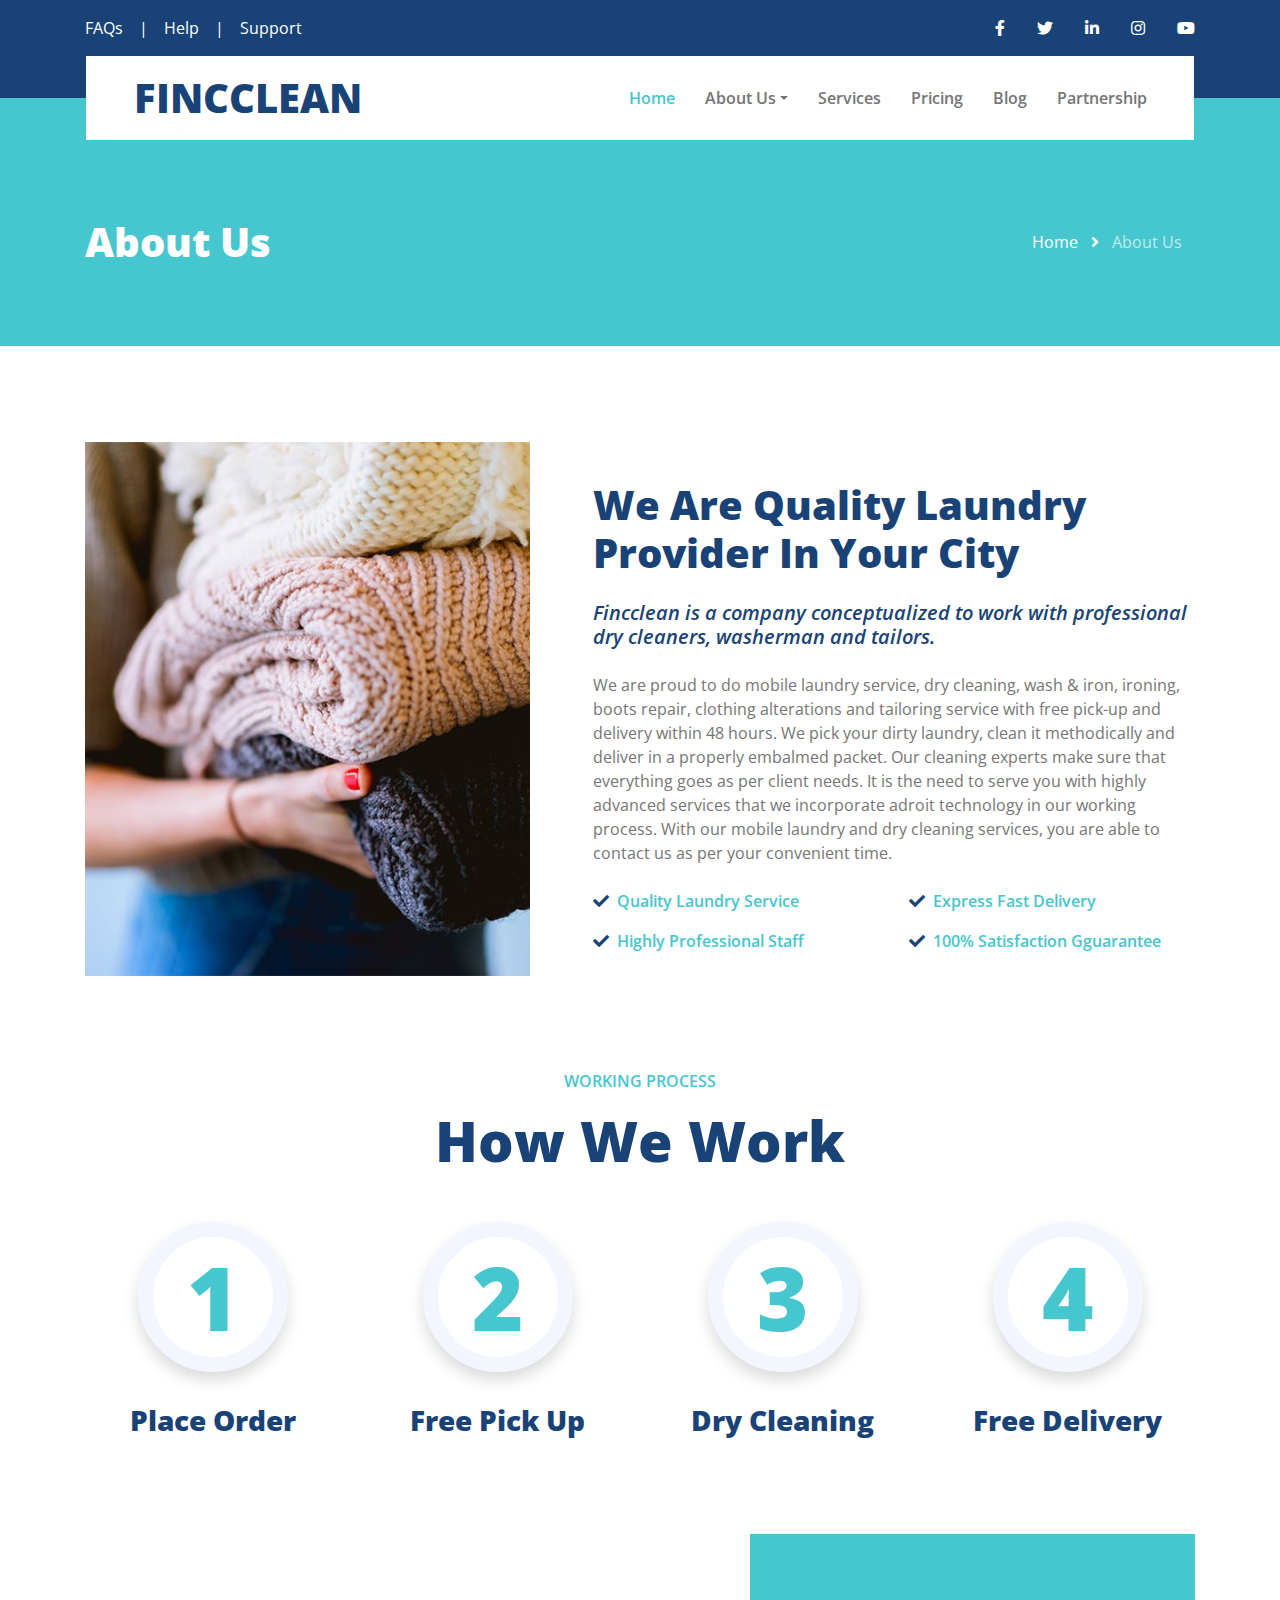
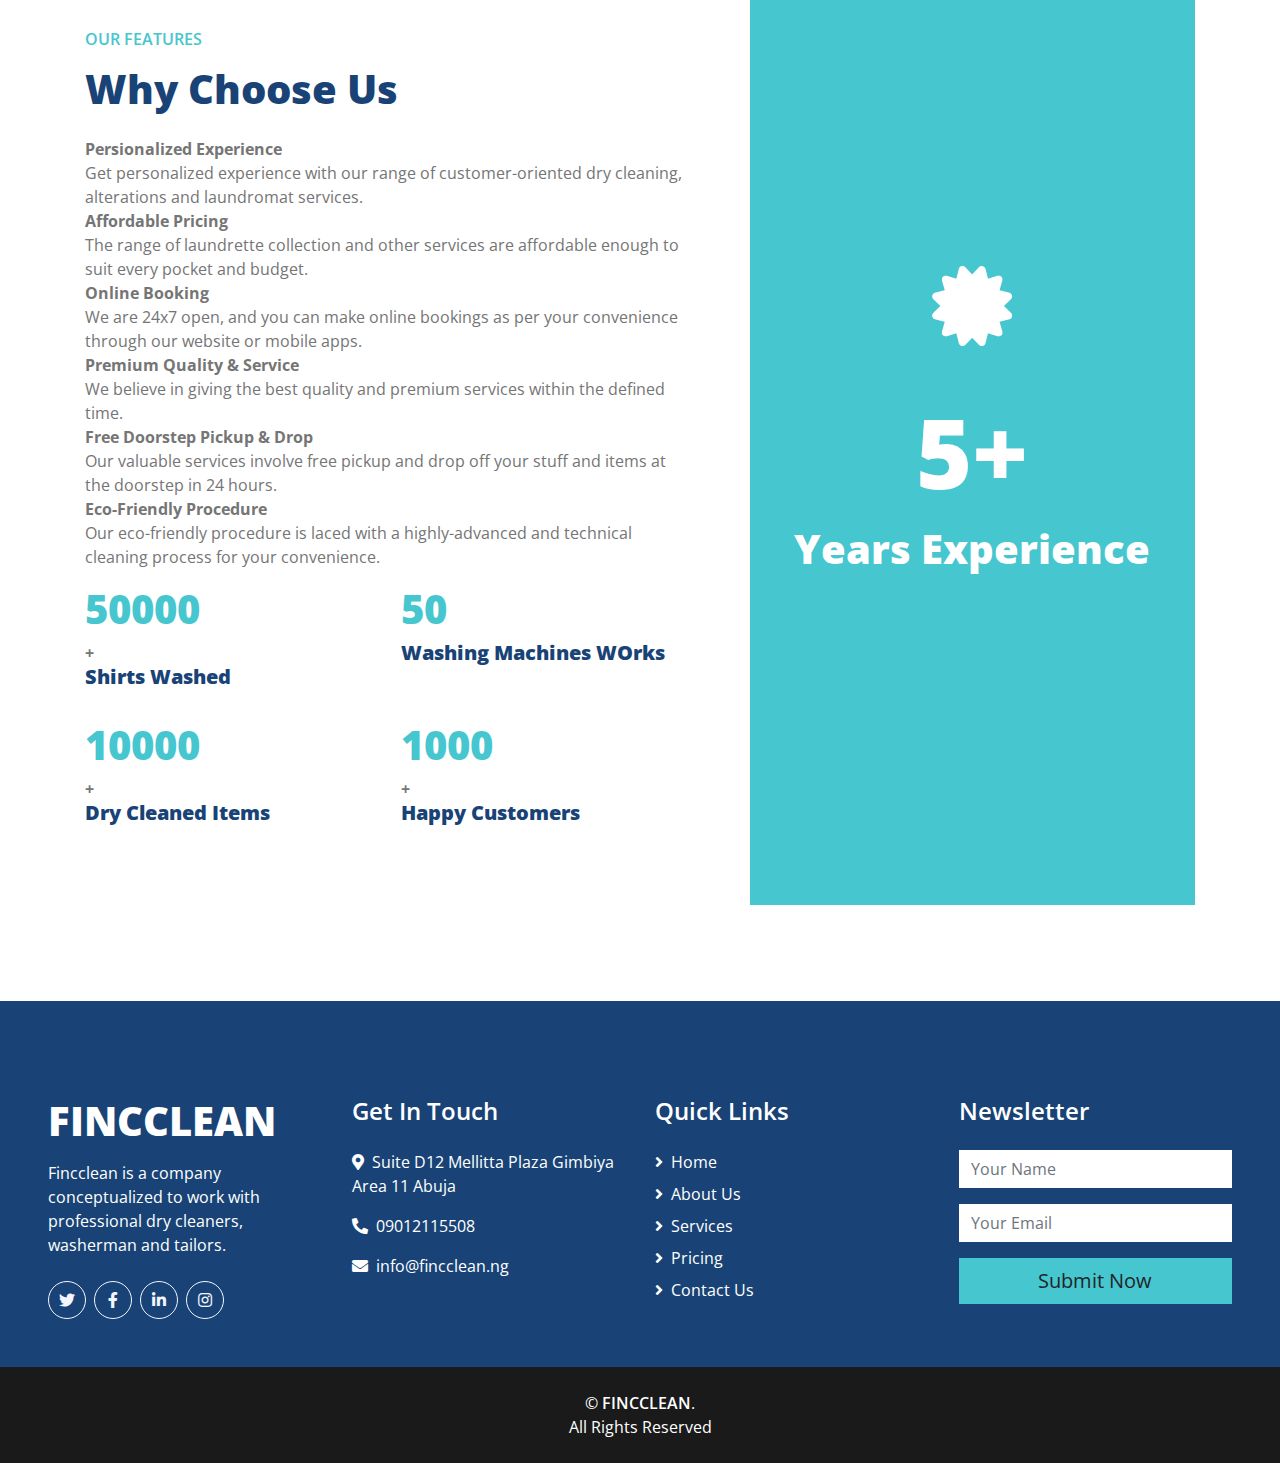
<file: about.html>
<!DOCTYPE html>
<html lang="en">

<head>
    <meta charset="utf-8">
    <title>FINCCLEAN - Laundry Service Website</title>
    <meta content="width=device-width, initial-scale=1.0" name="viewport">
    <meta content="Free HTML Templates" name="keywords">
    <meta content="Free HTML Templates" name="description">

    <!-- Favicon -->
    <link href="img/Fincclean logo.png" rel="icon">

    <!-- Google Web Fonts -->
    <link rel="preconnect" href="https://fonts.gstatic.com">
    <link href="https://fonts.googleapis.com/css2?family=Open+Sans:wght@400;600;800&display=swap" rel="stylesheet"> 

    <!-- Font Awesome -->
    <link href="https://cdnjs.cloudflare.com/ajax/libs/font-awesome/5.15.0/css/all.min.css" rel="stylesheet">

    <!-- Libraries Stylesheet -->
    <link href="lib/owlcarousel/assets/owl.carousel.min.css" rel="stylesheet">

    <!-- Customized Bootstrap Stylesheet -->
    <link href="css/style.css" rel="stylesheet">
</head>

<body>
    <!-- Topbar Start -->
    <div class="container-fluid bg-primary py-3">
        <div class="container">
            <div class="row">
                <div class="col-md-6 text-center text-lg-left mb-2 mb-lg-0">
                    <div class="d-inline-flex align-items-center">
                        <a class="text-white pr-3" href="faq.html">FAQs</a>
                        <span class="text-white">|</span>
                        <a class="text-white px-3" href="">Help</a>
                        <span class="text-white">|</span>
                        <a class="text-white pl-3" href="">Support</a>
                    </div>
                </div>
                <div class="col-md-6 text-center text-lg-right">
                    <div class="d-inline-flex align-items-center">
                        <a class="text-white px-3" href="">
                            <i class="fab fa-facebook-f"></i>
                        </a>
                        <a class="text-white px-3" href="">
                            <i class="fab fa-twitter"></i>
                        </a>
                        <a class="text-white px-3" href="">
                            <i class="fab fa-linkedin-in"></i>
                        </a>
                        <a class="text-white px-3" href="">
                            <i class="fab fa-instagram"></i>
                        </a>
                        <a class="text-white pl-3" href="">
                            <i class="fab fa-youtube"></i>
                        </a>
                    </div>
                </div>
            </div>
        </div>
    </div>
    <!-- Topbar End -->


    <!-- Navbar Start -->
    <div class="container-fluid position-relative nav-bar p-0">
        <div class="container-lg position-relative p-0 px-lg-3" style="z-index: 9;">
            <nav class="navbar navbar-expand-lg bg-white navbar-light py-3 py-lg-0 pl-3 pl-lg-5">
                <a href="" class="navbar-brand">
                    <h1 class="m-0 text-secondary"><span class="text-primary">FINCCLEAN</span></h1>
                </a>
                <button type="button" class="navbar-toggler" data-toggle="collapse" data-target="#navbarCollapse">
                    <span class="navbar-toggler-icon"></span>
                </button>
                <div class="collapse navbar-collapse justify-content-between px-3" id="navbarCollapse">
                    <div class="navbar-nav ml-auto py-0">
                        <a href="index.html" class="nav-item nav-link active">Home</a>
                        <div class="nav-item dropdown">
                            <a href="#" class="nav-link dropdown-toggle" data-toggle="dropdown">About Us</a>
                            <div class="dropdown-menu border-0 rounded-0 m-0">
                                <a href="index.html" class="dropdown-item">Career</a>
                                <a href="contact.html" class="dropdown-item">Contact Us</a>
                            </div> 
                        </div>
                        <a href="service.html" class="nav-item nav-link">Services</a>
                        <a href="pricing.html" class="nav-item nav-link">Pricing</a>
                        <a href="index.html" class="nav-item nav-link">Blog</a>
                        
                        
                        <a href="index.html" class="nav-item nav-link">Partnership</a>
                        </div>
                        
                    </div>
                </div>
            </nav>
        </div>
    </div>
    <!-- Navbar End -->


    <!-- Page Header Start -->
    <div class="page-header container-fluid bg-secondary pt-2 pt-lg-5 pb-2 mb-5">
        <div class="container py-5">
            <div class="row align-items-center py-4">
                <div class="col-md-6 text-center text-md-left">
                    <h1 class="mb-4 mb-md-0 text-white">About Us</h1>
                </div>
                <div class="col-md-6 text-center text-md-right">
                    <div class="d-inline-flex align-items-center">
                        <a class="btn text-white" href="index.html">Home</a>
                        <i class="fas fa-angle-right text-white"></i>
                        <a class="btn text-white disabled" href="">About Us</a>
                    </div>
                </div>
            </div>
        </div>
    </div>
    <!-- Page Header Start -->


    <!-- About Start -->
    <div class="container-fluid py-5">
        <div class="container">
            <div class="row align-items-center">
                <div class="col-lg-5">
                    <img class="img-fluid" src="img/about.jpg" alt="">
                </div>
                <div class="col-lg-7 mt-5 mt-lg-0 pl-lg-5">
                    <h6 class="text-secondary text-uppercase font-weight-medium mb-3"><!--About Us--></h6>
                    <h1 class="mb-4">We Are Quality Laundry Provider In Your City</h1>
                    <h5 class="font-weight-medium font-italic mb-4">Fincclean is a company conceptualized to work with professional dry cleaners, washerman and tailors.</h5>
                    <p class="mb-2">We are proud to do mobile laundry service, dry cleaning, wash & iron, ironing, boots repair, clothing alterations and tailoring service with free pick-up and delivery within 48 hours. We pick your dirty laundry, clean it methodically and deliver in a properly embalmed packet. Our cleaning experts make sure that everything goes as per client needs. It is the need to serve you with highly advanced services that we incorporate adroit technology in our working process. With our mobile laundry and dry cleaning services, you are able to contact us as per your convenient time.</p>
                    <div class="row">
                        <div class="col-sm-6 pt-3">
                            <div class="d-flex align-items-center">
                                <i class="fa fa-check text-primary mr-2"></i>
                                <p class="text-secondary font-weight-medium m-0">Quality Laundry Service</p>
                            </div>
                        </div>
                        <div class="col-sm-6 pt-3">
                            <div class="d-flex align-items-center">
                                <i class="fa fa-check text-primary mr-2"></i>
                                <p class="text-secondary font-weight-medium m-0">Express Fast Delivery</p>
                            </div>
                        </div>
                        <div class="col-sm-6 pt-3">
                            <div class="d-flex align-items-center">
                                <i class="fa fa-check text-primary mr-2"></i>
                                <p class="text-secondary font-weight-medium m-0">Highly Professional Staff</p>
                            </div>
                        </div>
                        <div class="col-sm-6 pt-3">
                            <div class="d-flex align-items-center">
                                <i class="fa fa-check text-primary mr-2"></i>
                                <p class="text-secondary font-weight-medium m-0">100% Satisfaction Gguarantee</p>
                            </div>
                        </div>
                    </div>
                </div>
            </div>
        </div>
    </div>
    <!-- About End -->


    <!-- Working Process Start -->
    <div class="container-fluid pt-5">
        <div class="container">
            <h6 class="text-secondary text-uppercase text-center font-weight-medium mb-3">Working Process</h6>
            <h1 class="display-4 text-center mb-5">How We Work</h1>
            <div class="row">
                <div class="col-lg-3 col-md-6">
                    <div class="d-flex flex-column align-items-center justify-content-center text-center mb-5">
                        <div class="d-inline-flex align-items-center justify-content-center bg-white border border-light shadow rounded-circle mb-4" style="width: 150px; height: 150px; border-width: 15px !important;">
                            <h2 class="display-2 text-secondary m-0">1</h2>
                        </div>
                        <h3 class="font-weight-bold m-0 mt-2">Place Order</h3>
                    </div>
                </div>
                <div class="col-lg-3 col-md-6">
                    <div class="d-flex flex-column align-items-center justify-content-center text-center mb-5">
                        <div class="d-inline-flex align-items-center justify-content-center bg-white border border-light shadow rounded-circle mb-4" style="width: 150px; height: 150px; border-width: 15px !important;">
                            <h2 class="display-2 text-secondary m-0">2</h2>
                        </div>
                        <h3 class="font-weight-bold m-0 mt-2">Free Pick Up</h3>
                    </div>
                </div>
                <div class="col-lg-3 col-md-6">
                    <div class="d-flex flex-column align-items-center justify-content-center text-center mb-5">
                        <div class="d-inline-flex align-items-center justify-content-center bg-white border border-light shadow rounded-circle mb-4" style="width: 150px; height: 150px; border-width: 15px !important;">
                            <h2 class="display-2 text-secondary m-0">3</h2>
                        </div>
                        <h3 class="font-weight-bold m-0 mt-2">Dry Cleaning</h3>
                    </div>
                </div>
                <div class="col-lg-3 col-md-6">
                    <div class="d-flex flex-column align-items-center justify-content-center text-center mb-5">
                        <div class="d-inline-flex align-items-center justify-content-center bg-white border border-light shadow rounded-circle mb-4" style="width: 150px; height: 150px; border-width: 15px !important;">
                            <h2 class="display-2 text-secondary m-0">4</h2>
                        </div>
                        <h3 class="font-weight-bold m-0 mt-2">Free Delivery</h3>
                    </div>
                </div>
            </div>
        </div>
    </div>
    <!-- Working Process End -->


    <!-- Features Start -->
    <div class="container-fluid py-5">
        <div class="container">
            <div class="row">
                <div class="col-lg-7 m-0 my-lg-5 pt-0 pt-lg-5 pr-lg-5">
                    <h6 class="text-secondary text-uppercase font-weight-medium mb-3">Our Features</h6>
                    <h1 class="mb-4">Why Choose Us</h1>
                    <p><b>Persionalized Experience</b> <br>
                        Get personalized experience with our range of customer-oriented dry cleaning, alterations and laundromat services.
                        <br>
                        <b>Affordable Pricing</b> <br>
                        The range of laundrette collection and other services are affordable enough to suit every pocket and budget.
                        <br>
                        <b>Online Booking</b> <br>
                        We are 24x7 open, and you can make online bookings as per your convenience through our website or mobile apps.
                        <br>
                       <b> Premium Quality & Service</b> <br>
                        We believe in giving the best quality and premium services within the defined time.
                        <br>
                        <b>Free Doorstep Pickup & Drop</b> <br>
                        Our valuable services involve free pickup and drop off your stuff and items at the doorstep in 24 hours.
                        <br>
                        <b>Eco-Friendly Procedure</b> <br>
                        Our eco-friendly procedure is laced with a highly-advanced and technical cleaning process for your convenience.
                        </p>
                    <div class="row">
                        <div class="col-sm-6 mb-4">
                            <h1 class="text-secondary" data-toggle="counter-up">50000</h1><b>+</b>
                            <h5 class="font-weight-bold">Shirts Washed</h5>
                        </div>
                        <div class="col-sm-6 mb-4">
                            <h1 class="text-secondary" data-toggle="counter-up">50</h1>
                            <h5 class="font-weight-bold">Washing Machines WOrks</h5>
                        </div>
                        <div class="col-sm-6 mb-4">
                            <h1 class="text-secondary" data-toggle="counter-up">10000</h1><b>+</b>
                            <h5 class="font-weight-bold">Dry Cleaned Items</h5>
                        </div>
                        <div class="col-sm-6 mb-4">
                            <h1 class="text-secondary" data-toggle="counter-up">1000</h1><b>+</b>
                            <h5 class="font-weight-bold">Happy Customers</h5>
                        </div>
                    </div>
                </div>
                <div class="col-lg-5">
                    <div class="d-flex flex-column align-items-center justify-content-center bg-secondary h-100 py-5 px-3">
                        <i class="fa fa-5x fa-certificate text-white mb-5"></i>
                        <h1 class="display-1 text-white mb-3">5+</h1>
                        <h1 class="text-white m-0">Years Experience</h1>
                    </div>
                </div>
            </div>
        </div>
    </div>
    <!-- Features End -->


    <!-- Footer Start -->
    <div class="container-fluid bg-primary text-white mt-5 pt-5 px-sm-3 px-md-5">
        <div class="row pt-5">
            <div class="col-lg-3 col-md-6 mb-5">
                <a href=""><h1 class="text-secondary mb-3"><span class="text-white">FINCCLEAN</span></h1></a>
                <p>Fincclean is a company conceptualized to work with professional dry cleaners, washerman and tailors. </p>
                <div class="d-flex justify-content-start mt-4">
                    <a class="btn btn-outline-light rounded-circle text-center mr-2 px-0" style="width: 38px; height: 38px;" href="#"><i class="fab fa-twitter"></i></a>
                    <a class="btn btn-outline-light rounded-circle text-center mr-2 px-0" style="width: 38px; height: 38px;" href="#"><i class="fab fa-facebook-f"></i></a>
                    <a class="btn btn-outline-light rounded-circle text-center mr-2 px-0" style="width: 38px; height: 38px;" href="#"><i class="fab fa-linkedin-in"></i></a>
                    <a class="btn btn-outline-light rounded-circle text-center mr-2 px-0" style="width: 38px; height: 38px;" href="#"><i class="fab fa-instagram"></i></a>
                </div>
            </div>
            <div class="col-lg-3 col-md-6 mb-5">
                <h4 class="text-white mb-4">Get In Touch</h4>
                <p></p>
                <p><i class="fa fa-map-marker-alt mr-2"></i>Suite D12 Mellitta Plaza Gimbiya Area 11 Abuja</p>
                <p><i class="fa fa-phone-alt mr-2"></i>09012115508</p>
                <p><i class="fa fa-envelope mr-2"></i>info@fincclean.ng</p>
            </div>
            <div class="col-lg-3 col-md-6 mb-5">
                <h4 class="text-white mb-4">Quick Links</h4>
                <div class="d-flex flex-column justify-content-start">
                    <a class="text-white mb-2" href="#"><i class="fa fa-angle-right mr-2"></i>Home</a>
                    <a class="text-white mb-2" href="#"><i class="fa fa-angle-right mr-2"></i>About Us</a>
                    <a class="text-white mb-2" href="#"><i class="fa fa-angle-right mr-2"></i>Services</a>
                    <a class="text-white mb-2" href="#"><i class="fa fa-angle-right mr-2"></i>Pricing</a>
                    <a class="text-white" href="#"><i class="fa fa-angle-right mr-2"></i>Contact Us</a>
                </div>
            </div>
            <div class="col-lg-3 col-md-6 mb-5">
                <h4 class="text-white mb-4">Newsletter</h4>
                <form action="">
                    <div class="form-group">
                        <input type="text" class="form-control border-0" placeholder="Your Name" required="required" />
                    </div>
                    <div class="form-group">
                        <input type="email" class="form-control border-0" placeholder="Your Email" required="required" />
                    </div>
                    <div>
                        <button class="btn btn-lg btn-secondary btn-block border-0" type="submit">Submit Now</button>
                    </div>
                </form>
            </div>
        </div>
    </div>
    <div class="container-fluid bg-dark text-white py-4 px-sm-3 px-md-5">
        <p class="m-0 text-center text-white">
            &copy; <a class="text-white font-weight-medium" href="#">FINCCLEAN</a>. <br />All Rights Reserved
			
			<!--/*** This template is free as long as you keep the footer author’s credit link/attribution link/backlink. If you'd like to use the template without the footer author’s credit link/attribution link/backlink, you can purchase the Credit Removal License from "https://htmlcodex.com/credit-removal". Thank you for your support. ***/-->
			 <a class="text-white font-weight-medium" href="https://htmlcodex.com"></a>
        </p>
    </div>
    <!-- Footer End -->


    <!-- Back to Top -->
    <a href="#" class="btn btn-lg btn-primary back-to-top"><i class="fa fa-angle-double-up"></i></a>


    <!-- JavaScript Libraries -->
    <script src="https://code.jquery.com/jquery-3.4.1.min.js"></script>
    <script src="https://stackpath.bootstrapcdn.com/bootstrap/4.4.1/js/bootstrap.bundle.min.js"></script>
    <script src="lib/easing/easing.min.js"></script>
    <script src="lib/waypoints/waypoints.min.js"></script>
    <script src="lib/counterup/counterup.min.js"></script>
    <script src="lib/owlcarousel/owl.carousel.min.js"></script>

    <!-- Contact Javascript File -->
    <script src="mail/jqBootstrapValidation.min.js"></script>
    <script src="mail/contact.js"></script>

    <!-- Template Javascript -->
    <script src="js/main.js"></script>
</body>

</html>
</file>
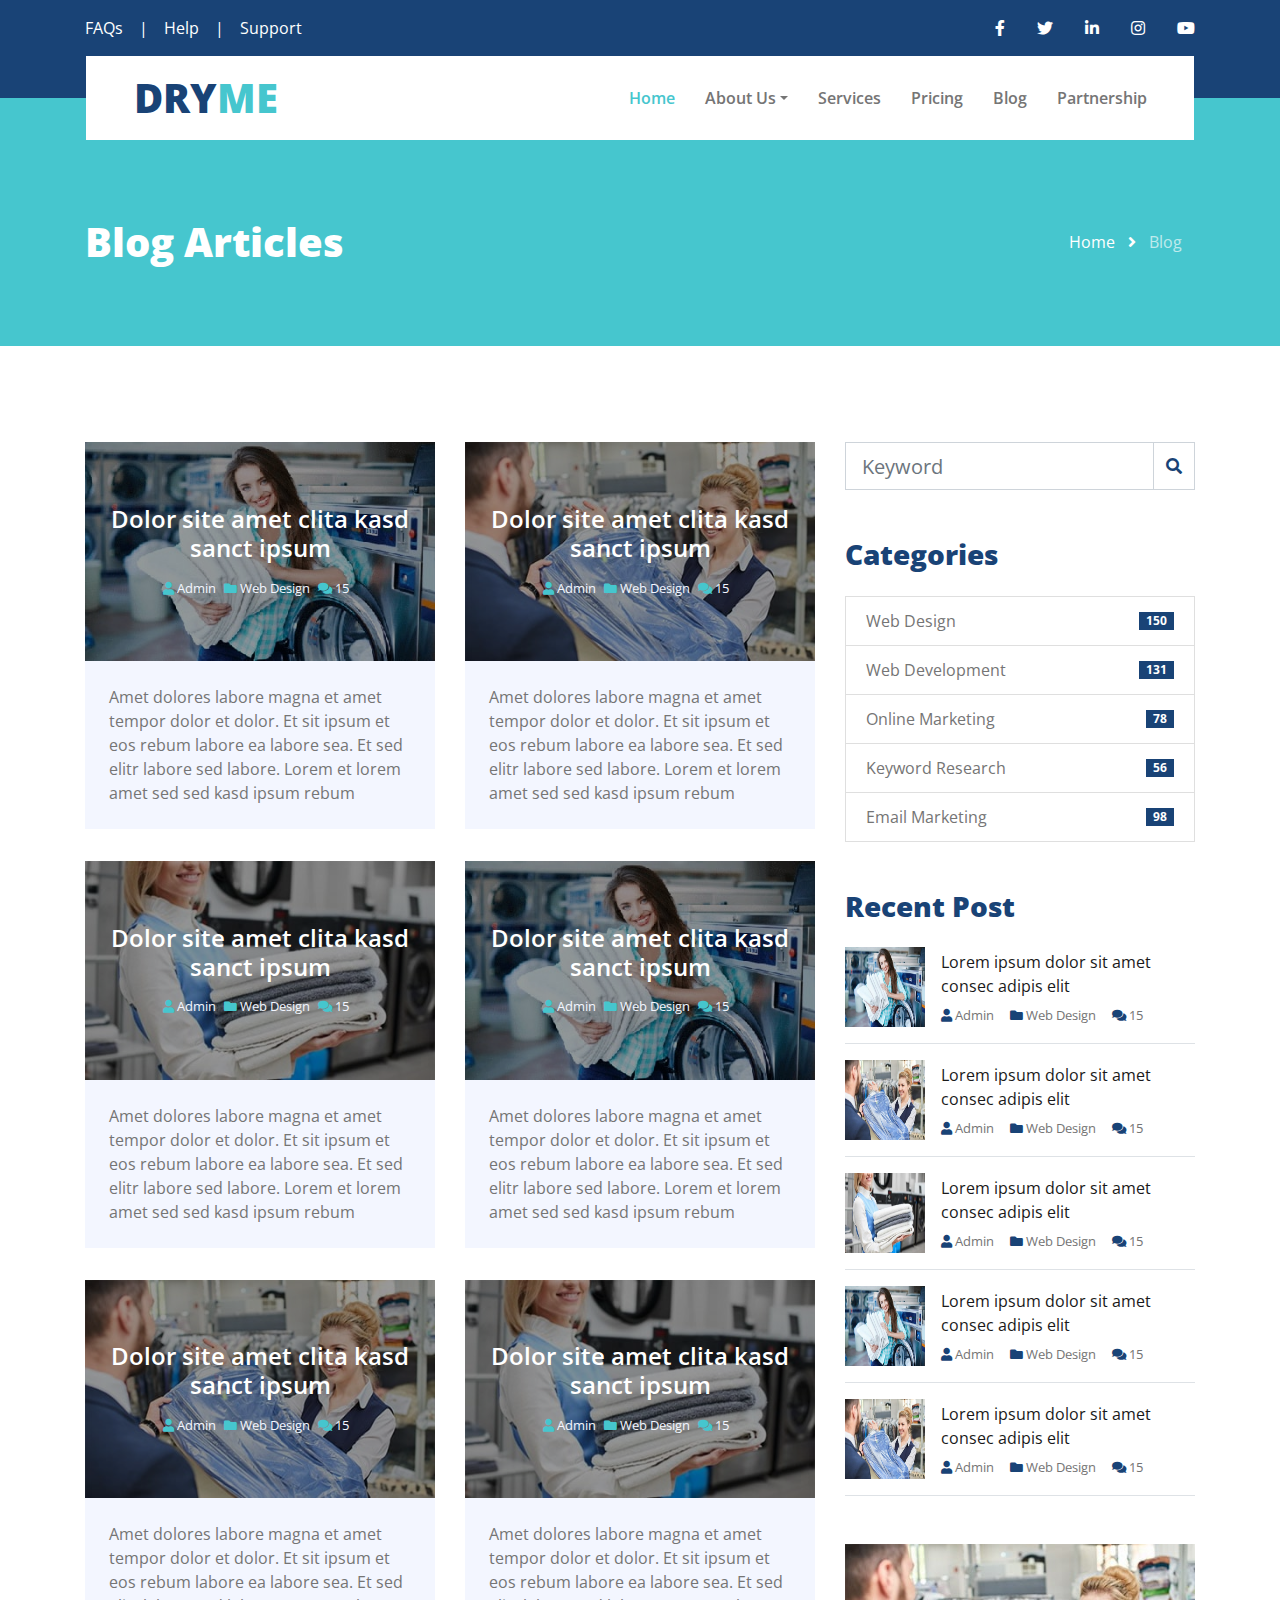
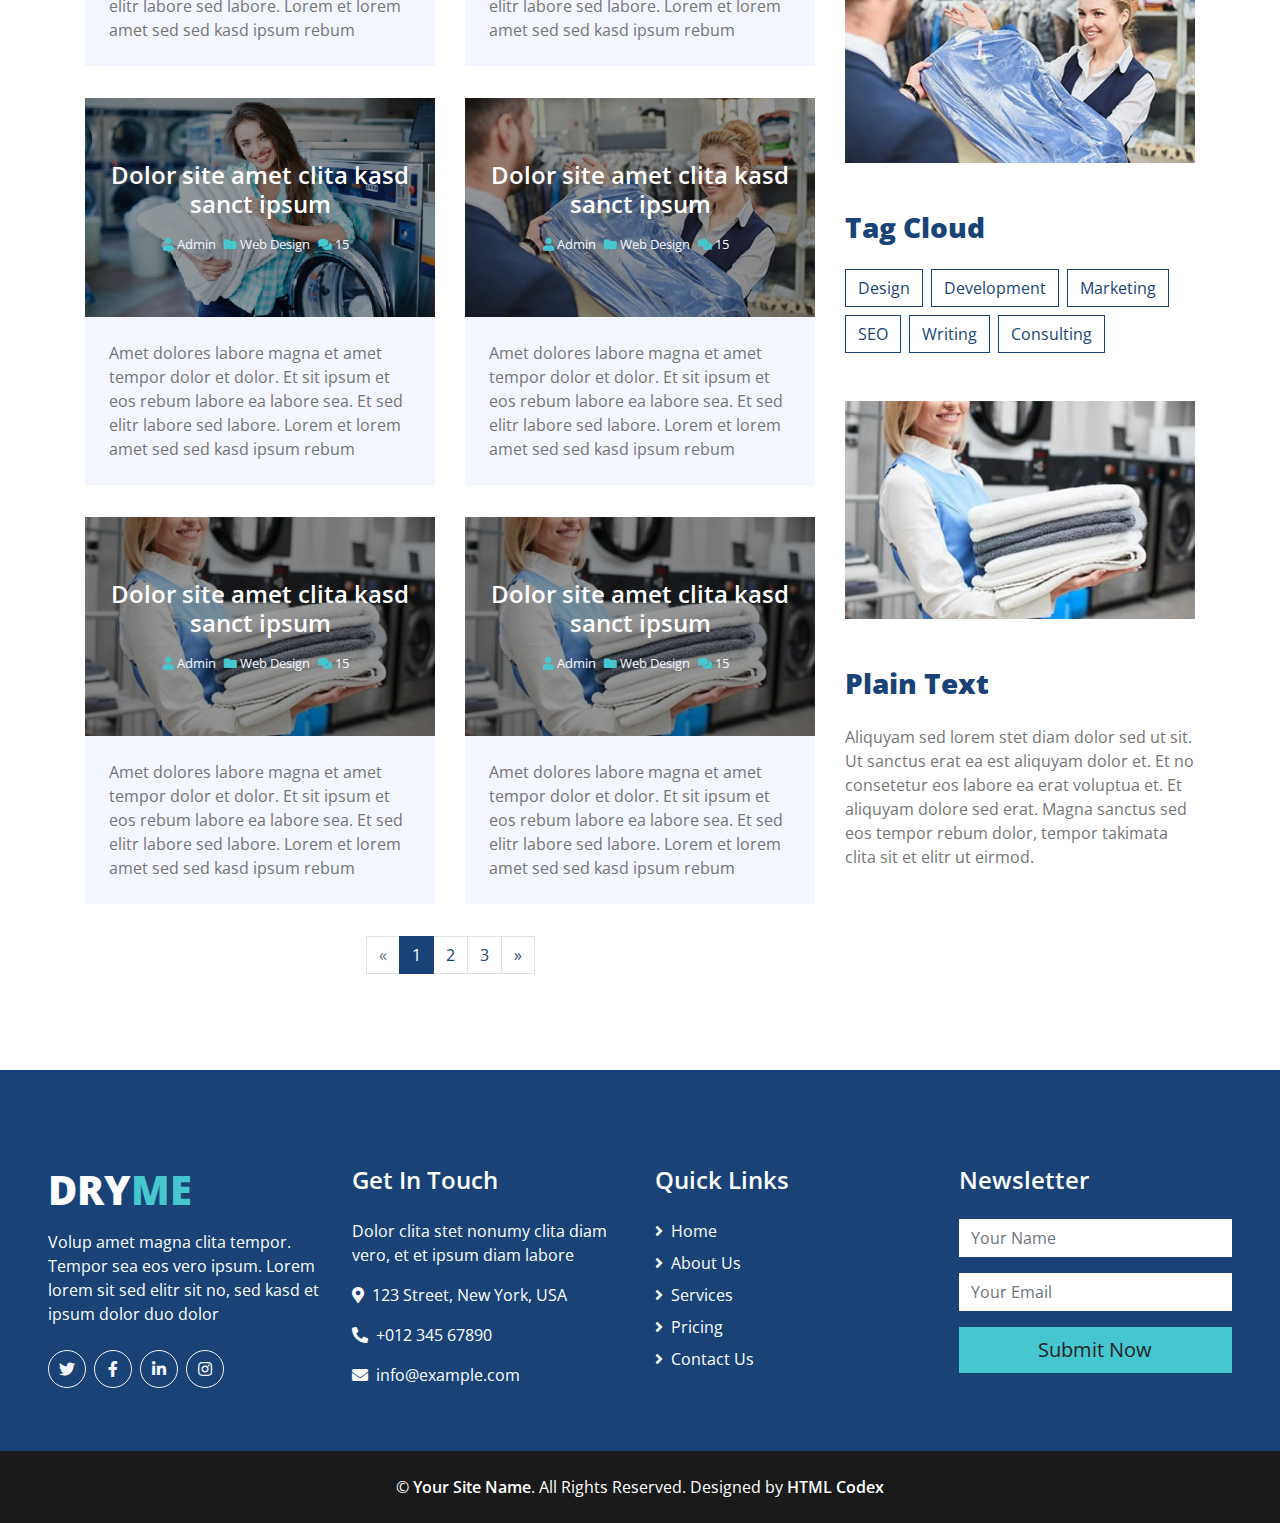
<file: blog.html>
<!DOCTYPE html>
<html lang="en">

<head>
    <meta charset="utf-8">
    <title>Fincclean</title>
    <meta content="width=device-width, initial-scale=1.0" name="viewport">
    <meta content="Free HTML Templates" name="keywords">
    <meta content="Free HTML Templates" name="description">

    <!-- Favicon -->
    <link href="img/favicon.ico" rel="icon">

    <!-- Google Web Fonts -->
    <link rel="preconnect" href="https://fonts.gstatic.com">
    <link href="https://fonts.googleapis.com/css2?family=Open+Sans:wght@400;600;800&display=swap" rel="stylesheet"> 

    <!-- Font Awesome -->
    <link href="https://cdnjs.cloudflare.com/ajax/libs/font-awesome/5.15.0/css/all.min.css" rel="stylesheet">

    <!-- Libraries Stylesheet -->
    <link href="lib/owlcarousel/assets/owl.carousel.min.css" rel="stylesheet">

    <!-- Customized Bootstrap Stylesheet -->
    <link href="css/style.css" rel="stylesheet">
</head>

<body>
    <!-- Topbar Start -->
    <div class="container-fluid bg-primary py-3">
        <div class="container">
            <div class="row">
                <div class="col-md-6 text-center text-lg-left mb-2 mb-lg-0">
                    <div class="d-inline-flex align-items-center">
                        <a class="text-white pr-3" href="">FAQs</a>
                        <span class="text-white">|</span>
                        <a class="text-white px-3" href="">Help</a>
                        <span class="text-white">|</span>
                        <a class="text-white pl-3" href="">Support</a>
                    </div>
                </div>
                <div class="col-md-6 text-center text-lg-right">
                    <div class="d-inline-flex align-items-center">
                        <a class="text-white px-3" href="">
                            <i class="fab fa-facebook-f"></i>
                        </a>
                        <a class="text-white px-3" href="">
                            <i class="fab fa-twitter"></i>
                        </a>
                        <a class="text-white px-3" href="">
                            <i class="fab fa-linkedin-in"></i>
                        </a>
                        <a class="text-white px-3" href="">
                            <i class="fab fa-instagram"></i>
                        </a>
                        <a class="text-white pl-3" href="">
                            <i class="fab fa-youtube"></i>
                        </a>
                    </div>
                </div>
            </div>
        </div>
    </div>
    <!-- Topbar End -->


    <!-- Navbar Start -->
    <div class="container-fluid position-relative nav-bar p-0">
        <div class="container-lg position-relative p-0 px-lg-3" style="z-index: 9;">
            <nav class="navbar navbar-expand-lg bg-white navbar-light py-3 py-lg-0 pl-3 pl-lg-5">
                <a href="" class="navbar-brand">
                    <h1 class="m-0 text-secondary"><span class="text-primary">DRY</span>ME</h1>
                </a>
                <button type="button" class="navbar-toggler" data-toggle="collapse" data-target="#navbarCollapse">
                    <span class="navbar-toggler-icon"></span>
                </button>
                <div class="collapse navbar-collapse justify-content-between px-3" id="navbarCollapse">
                    <div class="navbar-nav ml-auto py-0">
                        <a href="index.html" class="nav-item nav-link active">Home</a>
                        <div class="nav-item dropdown">
                            <a href="#" class="nav-link dropdown-toggle" data-toggle="dropdown">About Us</a>
                            <div class="dropdown-menu border-0 rounded-0 m-0">
                                <a href="index.html" class="dropdown-item">Career</a>
                                <a href="contact.html" class="dropdown-item">Contact Us</a>
                            </div> 
                        </div>
                        <a href="service.html" class="nav-item nav-link">Services</a>
                        <a href="pricing.html" class="nav-item nav-link">Pricing</a>
                        <a href="index.html" class="nav-item nav-link">Blog</a>
                        
                        
                        <a href="index.html" class="nav-item nav-link">Partnership</a>
                    </div>
                </div>
            </nav>
        </div>
    </div>
    <!-- Navbar End -->


    <!-- Page Header Start -->
    <div class="page-header container-fluid bg-secondary pt-2 pt-lg-5 pb-2 mb-5">
        <div class="container py-5">
            <div class="row align-items-center py-4">
                <div class="col-md-6 text-center text-md-left">
                    <h1 class="mb-4 mb-md-0 text-white">Blog Articles</h1>
                </div>
                <div class="col-md-6 text-center text-md-right">
                    <div class="d-inline-flex align-items-center">
                        <a class="btn text-white" href="">Home</a>
                        <i class="fas fa-angle-right text-white"></i>
                        <a class="btn text-white disabled" href="">Blog</a>
                    </div>
                </div>
            </div>
        </div>
    </div>
    <!-- Page Header Start -->


    <!-- Blog Start -->
    <div class="container py-5">
        <div class="row">
            <!-- Blog Grid Start -->
            <div class="col-lg-8">
                <div class="row">
                    <div class="col-md-6 mb-2">
                        <div class="bg-light mb-4">
                            <div class="position-relative">
                                <img class="img-fluid w-100" src="img/blog-1.jpg" alt="">
                                <a href="" class="position-absolute w-100 h-100 d-flex flex-column align-items-center justify-content-center   text-decoration-none p-4" style="top: 0; left: 0; background: rgba(0, 0, 0, .4);">
                                    <h4 class="text-center text-white font-weight-medium mb-3">Dolor site amet clita kasd sanct ipsum</h4>
                                    <div class="d-flex text-light">
                                        <small class="mr-2"><i class="fa fa-user text-secondary"></i> Admin</small>
                                        <small class="mr-2"><i class="fa fa-folder text-secondary"></i> Web Design</small>
                                        <small class="mr-2"><i class="fa fa-comments text-secondary"></i> 15</small>
                                    </div>
                                </a>
                            </div>
                            <p class="m-0 p-4">Amet dolores labore magna et amet tempor dolor et dolor. Et sit ipsum et eos rebum labore ea labore sea. Et sed elitr labore sed labore. Lorem et lorem amet sed sed kasd ipsum rebum</p>
                        </div>
                    </div>
                    <div class="col-md-6 mb-2">
                        <div class="bg-light mb-4">
                            <div class="position-relative">
                                <img class="img-fluid w-100" src="img/blog-2.jpg" alt="">
                                <a href="" class="position-absolute w-100 h-100 d-flex flex-column align-items-center justify-content-center   text-decoration-none p-4" style="top: 0; left: 0; background: rgba(0, 0, 0, .4);">
                                    <h4 class="text-center text-white font-weight-medium mb-3">Dolor site amet clita kasd sanct ipsum</h4>
                                    <div class="d-flex text-light">
                                        <small class="mr-2"><i class="fa fa-user text-secondary"></i> Admin</small>
                                        <small class="mr-2"><i class="fa fa-folder text-secondary"></i> Web Design</small>
                                        <small class="mr-2"><i class="fa fa-comments text-secondary"></i> 15</small>
                                    </div>
                                </a>
                            </div>
                            <p class="m-0 p-4">Amet dolores labore magna et amet tempor dolor et dolor. Et sit ipsum et eos rebum labore ea labore sea. Et sed elitr labore sed labore. Lorem et lorem amet sed sed kasd ipsum rebum</p>
                        </div>
                    </div>
                    <div class="col-md-6 mb-2">
                        <div class="bg-light mb-4">
                            <div class="position-relative">
                                <img class="img-fluid w-100" src="img/blog-3.jpg" alt="">
                                <a href="" class="position-absolute w-100 h-100 d-flex flex-column align-items-center justify-content-center   text-decoration-none p-4" style="top: 0; left: 0; background: rgba(0, 0, 0, .4);">
                                    <h4 class="text-center text-white font-weight-medium mb-3">Dolor site amet clita kasd sanct ipsum</h4>
                                    <div class="d-flex text-light">
                                        <small class="mr-2"><i class="fa fa-user text-secondary"></i> Admin</small>
                                        <small class="mr-2"><i class="fa fa-folder text-secondary"></i> Web Design</small>
                                        <small class="mr-2"><i class="fa fa-comments text-secondary"></i> 15</small>
                                    </div>
                                </a>
                            </div>
                            <p class="m-0 p-4">Amet dolores labore magna et amet tempor dolor et dolor. Et sit ipsum et eos rebum labore ea labore sea. Et sed elitr labore sed labore. Lorem et lorem amet sed sed kasd ipsum rebum</p>
                        </div>
                    </div>
                    <div class="col-md-6 mb-2">
                        <div class="bg-light mb-4">
                            <div class="position-relative">
                                <img class="img-fluid w-100" src="img/blog-1.jpg" alt="">
                                <a href="" class="position-absolute w-100 h-100 d-flex flex-column align-items-center justify-content-center   text-decoration-none p-4" style="top: 0; left: 0; background: rgba(0, 0, 0, .4);">
                                    <h4 class="text-center text-white font-weight-medium mb-3">Dolor site amet clita kasd sanct ipsum</h4>
                                    <div class="d-flex text-light">
                                        <small class="mr-2"><i class="fa fa-user text-secondary"></i> Admin</small>
                                        <small class="mr-2"><i class="fa fa-folder text-secondary"></i> Web Design</small>
                                        <small class="mr-2"><i class="fa fa-comments text-secondary"></i> 15</small>
                                    </div>
                                </a>
                            </div>
                            <p class="m-0 p-4">Amet dolores labore magna et amet tempor dolor et dolor. Et sit ipsum et eos rebum labore ea labore sea. Et sed elitr labore sed labore. Lorem et lorem amet sed sed kasd ipsum rebum</p>
                        </div>
                    </div>
                    <div class="col-md-6 mb-2">
                        <div class="bg-light mb-4">
                            <div class="position-relative">
                                <img class="img-fluid w-100" src="img/blog-2.jpg" alt="">
                                <a href="" class="position-absolute w-100 h-100 d-flex flex-column align-items-center justify-content-center   text-decoration-none p-4" style="top: 0; left: 0; background: rgba(0, 0, 0, .4);">
                                    <h4 class="text-center text-white font-weight-medium mb-3">Dolor site amet clita kasd sanct ipsum</h4>
                                    <div class="d-flex text-light">
                                        <small class="mr-2"><i class="fa fa-user text-secondary"></i> Admin</small>
                                        <small class="mr-2"><i class="fa fa-folder text-secondary"></i> Web Design</small>
                                        <small class="mr-2"><i class="fa fa-comments text-secondary"></i> 15</small>
                                    </div>
                                </a>
                            </div>
                            <p class="m-0 p-4">Amet dolores labore magna et amet tempor dolor et dolor. Et sit ipsum et eos rebum labore ea labore sea. Et sed elitr labore sed labore. Lorem et lorem amet sed sed kasd ipsum rebum</p>
                        </div>
                    </div>
                    <div class="col-md-6 mb-2">
                        <div class="bg-light mb-4">
                            <div class="position-relative">
                                <img class="img-fluid w-100" src="img/blog-3.jpg" alt="">
                                <a href="" class="position-absolute w-100 h-100 d-flex flex-column align-items-center justify-content-center   text-decoration-none p-4" style="top: 0; left: 0; background: rgba(0, 0, 0, .4);">
                                    <h4 class="text-center text-white font-weight-medium mb-3">Dolor site amet clita kasd sanct ipsum</h4>
                                    <div class="d-flex text-light">
                                        <small class="mr-2"><i class="fa fa-user text-secondary"></i> Admin</small>
                                        <small class="mr-2"><i class="fa fa-folder text-secondary"></i> Web Design</small>
                                        <small class="mr-2"><i class="fa fa-comments text-secondary"></i> 15</small>
                                    </div>
                                </a>
                            </div>
                            <p class="m-0 p-4">Amet dolores labore magna et amet tempor dolor et dolor. Et sit ipsum et eos rebum labore ea labore sea. Et sed elitr labore sed labore. Lorem et lorem amet sed sed kasd ipsum rebum</p>
                        </div>
                    </div>
                    <div class="col-md-6 mb-2">
                        <div class="bg-light mb-4">
                            <div class="position-relative">
                                <img class="img-fluid w-100" src="img/blog-1.jpg" alt="">
                                <a href="" class="position-absolute w-100 h-100 d-flex flex-column align-items-center justify-content-center   text-decoration-none p-4" style="top: 0; left: 0; background: rgba(0, 0, 0, .4);">
                                    <h4 class="text-center text-white font-weight-medium mb-3">Dolor site amet clita kasd sanct ipsum</h4>
                                    <div class="d-flex text-light">
                                        <small class="mr-2"><i class="fa fa-user text-secondary"></i> Admin</small>
                                        <small class="mr-2"><i class="fa fa-folder text-secondary"></i> Web Design</small>
                                        <small class="mr-2"><i class="fa fa-comments text-secondary"></i> 15</small>
                                    </div>
                                </a>
                            </div>
                            <p class="m-0 p-4">Amet dolores labore magna et amet tempor dolor et dolor. Et sit ipsum et eos rebum labore ea labore sea. Et sed elitr labore sed labore. Lorem et lorem amet sed sed kasd ipsum rebum</p>
                        </div>
                    </div>
                    <div class="col-md-6 mb-2">
                        <div class="bg-light mb-4">
                            <div class="position-relative">
                                <img class="img-fluid w-100" src="img/blog-2.jpg" alt="">
                                <a href="" class="position-absolute w-100 h-100 d-flex flex-column align-items-center justify-content-center   text-decoration-none p-4" style="top: 0; left: 0; background: rgba(0, 0, 0, .4);">
                                    <h4 class="text-center text-white font-weight-medium mb-3">Dolor site amet clita kasd sanct ipsum</h4>
                                    <div class="d-flex text-light">
                                        <small class="mr-2"><i class="fa fa-user text-secondary"></i> Admin</small>
                                        <small class="mr-2"><i class="fa fa-folder text-secondary"></i> Web Design</small>
                                        <small class="mr-2"><i class="fa fa-comments text-secondary"></i> 15</small>
                                    </div>
                                </a>
                            </div>
                            <p class="m-0 p-4">Amet dolores labore magna et amet tempor dolor et dolor. Et sit ipsum et eos rebum labore ea labore sea. Et sed elitr labore sed labore. Lorem et lorem amet sed sed kasd ipsum rebum</p>
                        </div>
                    </div>
                    <div class="col-md-6 mb-2">
                        <div class="bg-light mb-4">
                            <div class="position-relative">
                                <img class="img-fluid w-100" src="img/blog-3.jpg" alt="">
                                <a href="" class="position-absolute w-100 h-100 d-flex flex-column align-items-center justify-content-center   text-decoration-none p-4" style="top: 0; left: 0; background: rgba(0, 0, 0, .4);">
                                    <h4 class="text-center text-white font-weight-medium mb-3">Dolor site amet clita kasd sanct ipsum</h4>
                                    <div class="d-flex text-light">
                                        <small class="mr-2"><i class="fa fa-user text-secondary"></i> Admin</small>
                                        <small class="mr-2"><i class="fa fa-folder text-secondary"></i> Web Design</small>
                                        <small class="mr-2"><i class="fa fa-comments text-secondary"></i> 15</small>
                                    </div>
                                </a>
                            </div>
                            <p class="m-0 p-4">Amet dolores labore magna et amet tempor dolor et dolor. Et sit ipsum et eos rebum labore ea labore sea. Et sed elitr labore sed labore. Lorem et lorem amet sed sed kasd ipsum rebum</p>
                        </div>
                    </div>
                    <div class="col-md-6 mb-2">
                        <div class="bg-light mb-4">
                            <div class="position-relative">
                                <img class="img-fluid w-100" src="img/blog-3.jpg" alt="">
                                <a href="" class="position-absolute w-100 h-100 d-flex flex-column align-items-center justify-content-center   text-decoration-none p-4" style="top: 0; left: 0; background: rgba(0, 0, 0, .4);">
                                    <h4 class="text-center text-white font-weight-medium mb-3">Dolor site amet clita kasd sanct ipsum</h4>
                                    <div class="d-flex text-light">
                                        <small class="mr-2"><i class="fa fa-user text-secondary"></i> Admin</small>
                                        <small class="mr-2"><i class="fa fa-folder text-secondary"></i> Web Design</small>
                                        <small class="mr-2"><i class="fa fa-comments text-secondary"></i> 15</small>
                                    </div>
                                </a>
                            </div>
                            <p class="m-0 p-4">Amet dolores labore magna et amet tempor dolor et dolor. Et sit ipsum et eos rebum labore ea labore sea. Et sed elitr labore sed labore. Lorem et lorem amet sed sed kasd ipsum rebum</p>
                        </div>
                    </div>
                </div>
                <div class="row">
                    <div class="col-12">
                        <nav aria-label="Page navigation">
                          <ul class="pagination justify-content-center mb-0">
                            <li class="page-item disabled">
                              <a class="page-link" href="#" aria-label="Previous">
                                <span aria-hidden="true">&laquo;</span>
                                <span class="sr-only">Previous</span>
                              </a>
                            </li>
                            <li class="page-item active"><a class="page-link" href="#">1</a></li>
                            <li class="page-item"><a class="page-link" href="#">2</a></li>
                            <li class="page-item"><a class="page-link" href="#">3</a></li>
                            <li class="page-item">
                              <a class="page-link" href="#" aria-label="Next">
                                <span aria-hidden="true">&raquo;</span>
                                <span class="sr-only">Next</span>
                              </a>
                            </li>
                          </ul>
                        </nav>
                    </div>
                </div>
            </div>
            <!-- Blog Grid End -->

            <!-- Sidebar Start -->
            <div class="col-lg-4 mt-5 mt-lg-0">
                <!-- Search Form Start -->
                <div class="mb-5">
                    <form action="">
                        <div class="input-group">
                            <input type="text" class="form-control form-control-lg" placeholder="Keyword">
                            <div class="input-group-append">
                                <span class="input-group-text bg-transparent text-primary"><i
                                        class="fa fa-search"></i></span>
                            </div>
                        </div>
                    </form>
                </div>
                <!-- Search Form End -->

                <!-- Category Start -->
                <div class="mb-5">
                    <h3 class="font-weight-bold mb-4">Categories</h3>
                    <ul class="list-group">
                        <li class="list-group-item d-flex justify-content-between align-items-center">
                            Web Design
                            <span class="badge badge-primary badge-pill">150</span>
                        </li>
                        <li class="list-group-item d-flex justify-content-between align-items-center">
                            Web Development
                            <span class="badge badge-primary badge-pill">131</span>
                        </li>
                        <li class="list-group-item d-flex justify-content-between align-items-center">
                            Online Marketing
                            <span class="badge badge-primary badge-pill">78</span>
                        </li>
                        <li class="list-group-item d-flex justify-content-between align-items-center">
                            Keyword Research
                            <span class="badge badge-primary badge-pill">56</span>
                        </li>
                        <li class="list-group-item d-flex justify-content-between align-items-center">
                            Email Marketing
                            <span class="badge badge-primary badge-pill">98</span>
                        </li>
                    </ul>
                </div>
                <!-- Category End -->

                <!-- Recent Post Start -->
                <div class="mb-5">
                    <h3 class="font-weight-bold mb-4">Recent Post</h3>
                    <div class="d-flex align-items-center border-bottom mb-3 pb-3">
                        <img class="img-fluid" src="img/blog-1.jpg" style="width: 80px; height: 80px;" alt="">
                        <div class="d-flex flex-column pl-3">
                            <a class="text-dark mb-2" href="">Lorem ipsum dolor sit amet consec adipis elit</a>
                            <div class="d-flex">
                                <small class="mr-3"><i class="fa fa-user text-primary"></i> Admin</small>
                                <small class="mr-3"><i class="fa fa-folder text-primary"></i> Web Design</small>
                                <small class="mr-3"><i class="fa fa-comments text-primary"></i> 15</small>
                            </div>
                        </div>
                    </div>
                    <div class="d-flex align-items-center border-bottom mb-3 pb-3">
                        <img class="img-fluid" src="img/blog-2.jpg" style="width: 80px; height: 80px;" alt="">
                        <div class="d-flex flex-column pl-3">
                            <a class="text-dark mb-2" href="">Lorem ipsum dolor sit amet consec adipis elit</a>
                            <div class="d-flex">
                                <small class="mr-3"><i class="fa fa-user text-primary"></i> Admin</small>
                                <small class="mr-3"><i class="fa fa-folder text-primary"></i> Web Design</small>
                                <small class="mr-3"><i class="fa fa-comments text-primary"></i> 15</small>
                            </div>
                        </div>
                    </div>
                    <div class="d-flex align-items-center border-bottom mb-3 pb-3">
                        <img class="img-fluid" src="img/blog-3.jpg" style="width: 80px; height: 80px;" alt="">
                        <div class="d-flex flex-column pl-3">
                            <a class="text-dark mb-2" href="">Lorem ipsum dolor sit amet consec adipis elit</a>
                            <div class="d-flex">
                                <small class="mr-3"><i class="fa fa-user text-primary"></i> Admin</small>
                                <small class="mr-3"><i class="fa fa-folder text-primary"></i> Web Design</small>
                                <small class="mr-3"><i class="fa fa-comments text-primary"></i> 15</small>
                            </div>
                        </div>
                    </div>
                    <div class="d-flex align-items-center border-bottom mb-3 pb-3">
                        <img class="img-fluid" src="img/blog-1.jpg" style="width: 80px; height: 80px;" alt="">
                        <div class="d-flex flex-column pl-3">
                            <a class="text-dark mb-2" href="">Lorem ipsum dolor sit amet consec adipis elit</a>
                            <div class="d-flex">
                                <small class="mr-3"><i class="fa fa-user text-primary"></i> Admin</small>
                                <small class="mr-3"><i class="fa fa-folder text-primary"></i> Web Design</small>
                                <small class="mr-3"><i class="fa fa-comments text-primary"></i> 15</small>
                            </div>
                        </div>
                    </div>
                    <div class="d-flex align-items-center border-bottom mb-3 pb-3">
                        <img class="img-fluid" src="img/blog-2.jpg" style="width: 80px; height: 80px;" alt="">
                        <div class="d-flex flex-column pl-3">
                            <a class="text-dark mb-2" href="">Lorem ipsum dolor sit amet consec adipis elit</a>
                            <div class="d-flex">
                                <small class="mr-3"><i class="fa fa-user text-primary"></i> Admin</small>
                                <small class="mr-3"><i class="fa fa-folder text-primary"></i> Web Design</small>
                                <small class="mr-3"><i class="fa fa-comments text-primary"></i> 15</small>
                            </div>
                        </div>
                    </div>
                </div>
                <!-- Recent Post End -->

                <!-- Image Start -->
                <div class="mb-5">
                    <img src="img/blog-2.jpg" alt="" class="img-fluid">
                </div>
                <!-- Image End -->

                <!-- Tags Start -->
                <div class="mb-5">
                    <h3 class="font-weight-bold mb-4">Tag Cloud</h3>
                    <div class="d-flex flex-wrap m-n1">
                        <a href="" class="btn btn-outline-primary m-1">Design</a>
                        <a href="" class="btn btn-outline-primary m-1">Development</a>
                        <a href="" class="btn btn-outline-primary m-1">Marketing</a>
                        <a href="" class="btn btn-outline-primary m-1">SEO</a>
                        <a href="" class="btn btn-outline-primary m-1">Writing</a>
                        <a href="" class="btn btn-outline-primary m-1">Consulting</a>
                    </div>
                </div>
                <!-- Tags End -->

                <!-- Image Start -->
                <div class="mb-5">
                    <img src="img/blog-3.jpg" alt="" class="img-fluid">
                </div>
                <!-- Image End -->

                <!-- Plain Text Start -->
                <div>
                    <h3 class="font-weight-bold mb-4">Plain Text</h3>
                    Aliquyam sed lorem stet diam dolor sed ut sit. Ut sanctus erat ea est aliquyam dolor et. Et no consetetur eos labore ea erat voluptua et. Et aliquyam dolore sed erat. Magna sanctus sed eos tempor rebum dolor, tempor takimata clita sit et elitr ut eirmod.
                </div>
                <!-- Plain Text End -->
            </div>
            <!-- Sidebar End -->
        </div>
    </div>
    <!-- Blog End -->


    <!-- Footer Start -->
    <div class="container-fluid bg-primary text-white mt-5 pt-5 px-sm-3 px-md-5">
        <div class="row pt-5">
            <div class="col-lg-3 col-md-6 mb-5">
                <a href=""><h1 class="text-secondary mb-3"><span class="text-white">DRY</span>ME</h1></a>
                <p>Volup amet magna clita tempor. Tempor sea eos vero ipsum. Lorem lorem sit sed elitr sit no, sed kasd et ipsum dolor duo dolor</p>
                <div class="d-flex justify-content-start mt-4">
                    <a class="btn btn-outline-light rounded-circle text-center mr-2 px-0" style="width: 38px; height: 38px;" href="#"><i class="fab fa-twitter"></i></a>
                    <a class="btn btn-outline-light rounded-circle text-center mr-2 px-0" style="width: 38px; height: 38px;" href="#"><i class="fab fa-facebook-f"></i></a>
                    <a class="btn btn-outline-light rounded-circle text-center mr-2 px-0" style="width: 38px; height: 38px;" href="#"><i class="fab fa-linkedin-in"></i></a>
                    <a class="btn btn-outline-light rounded-circle text-center mr-2 px-0" style="width: 38px; height: 38px;" href="#"><i class="fab fa-instagram"></i></a>
                </div>
            </div>
            <div class="col-lg-3 col-md-6 mb-5">
                <h4 class="text-white mb-4">Get In Touch</h4>
                <p>Dolor clita stet nonumy clita diam vero, et et ipsum diam labore</p>
                <p><i class="fa fa-map-marker-alt mr-2"></i>123 Street, New York, USA</p>
                <p><i class="fa fa-phone-alt mr-2"></i>+012 345 67890</p>
                <p><i class="fa fa-envelope mr-2"></i>info@example.com</p>
            </div>
            <div class="col-lg-3 col-md-6 mb-5">
                <h4 class="text-white mb-4">Quick Links</h4>
                <div class="d-flex flex-column justify-content-start">
                    <a class="text-white mb-2" href="#"><i class="fa fa-angle-right mr-2"></i>Home</a>
                    <a class="text-white mb-2" href="#"><i class="fa fa-angle-right mr-2"></i>About Us</a>
                    <a class="text-white mb-2" href="#"><i class="fa fa-angle-right mr-2"></i>Services</a>
                    <a class="text-white mb-2" href="#"><i class="fa fa-angle-right mr-2"></i>Pricing</a>
                    <a class="text-white" href="#"><i class="fa fa-angle-right mr-2"></i>Contact Us</a>
                </div>
            </div>
            <div class="col-lg-3 col-md-6 mb-5">
                <h4 class="text-white mb-4">Newsletter</h4>
                <form action="">
                    <div class="form-group">
                        <input type="text" class="form-control border-0" placeholder="Your Name" required="required" />
                    </div>
                    <div class="form-group">
                        <input type="email" class="form-control border-0" placeholder="Your Email" required="required" />
                    </div>
                    <div>
                        <button class="btn btn-lg btn-secondary btn-block border-0" type="submit">Submit Now</button>
                    </div>
                </form>
            </div>
        </div>
    </div>
    <div class="container-fluid bg-dark text-white py-4 px-sm-3 px-md-5">
        <p class="m-0 text-center text-white">
            &copy; <a class="text-white font-weight-medium" href="#">Your Site Name</a>. All Rights Reserved. 
			
			<!--/*** This template is free as long as you keep the footer author’s credit link/attribution link/backlink. If you'd like to use the template without the footer author’s credit link/attribution link/backlink, you can purchase the Credit Removal License from "https://htmlcodex.com/credit-removal". Thank you for your support. ***/-->
			Designed by <a class="text-white font-weight-medium" href="https://htmlcodex.com">HTML Codex</a>
        </p>
    </div>
    <!-- Footer End -->


    <!-- Back to Top -->
    <a href="#" class="btn btn-lg btn-primary back-to-top"><i class="fa fa-angle-double-up"></i></a>


    <!-- JavaScript Libraries -->
    <script src="https://code.jquery.com/jquery-3.4.1.min.js"></script>
    <script src="https://stackpath.bootstrapcdn.com/bootstrap/4.4.1/js/bootstrap.bundle.min.js"></script>
    <script src="lib/easing/easing.min.js"></script>
    <script src="lib/waypoints/waypoints.min.js"></script>
    <script src="lib/counterup/counterup.min.js"></script>
    <script src="lib/owlcarousel/owl.carousel.min.js"></script>

    <!-- Contact Javascript File -->
    <script src="mail/jqBootstrapValidation.min.js"></script>
    <script src="mail/contact.js"></script>

    <!-- Template Javascript -->
    <script src="js/main.js"></script>
</body>

</html>
</file>
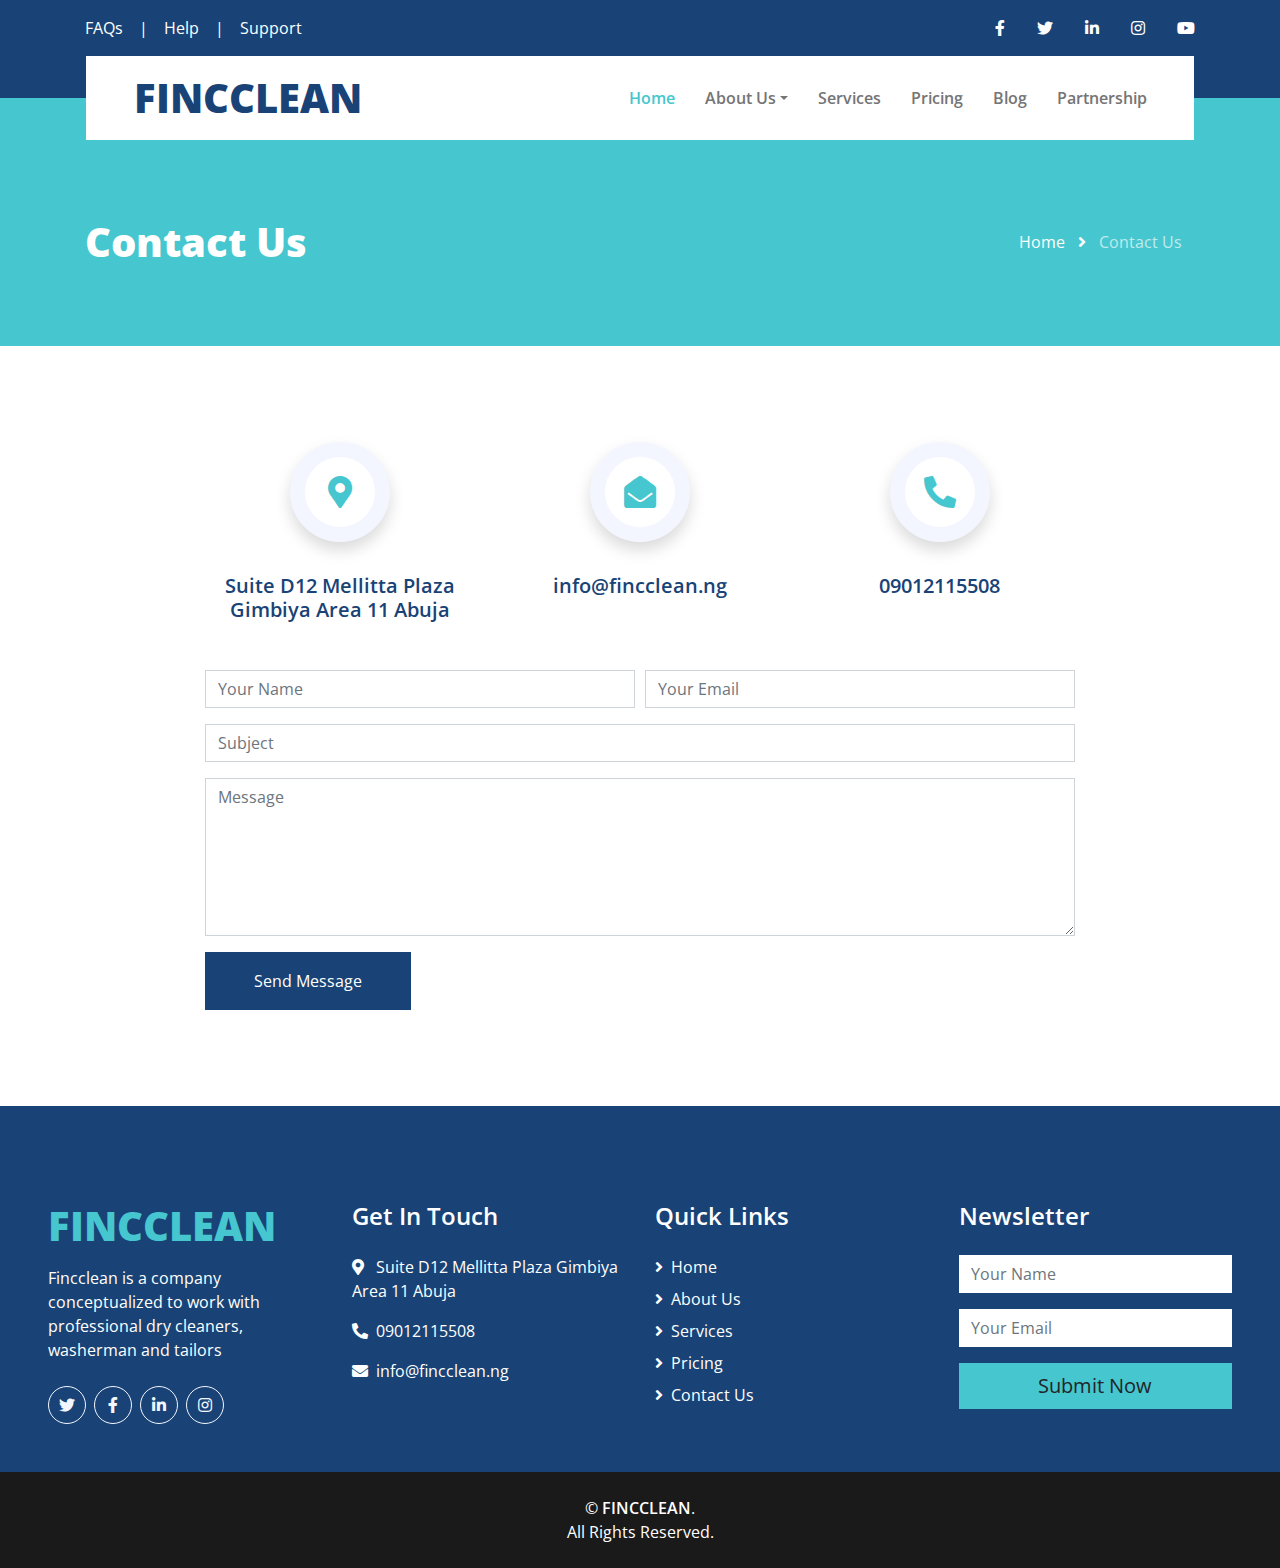
<file: contact.html>
<!DOCTYPE html>
<html lang="en">

<head>
    <meta charset="utf-8">
    <title>FINCCLEAN - Laundry Service </title>
    <meta content="width=device-width, initial-scale=1.0" name="viewport">
    <meta content="Free HTML Templates" name="keywords">
    <meta content="Free HTML Templates" name="description">

    <!-- Favicon -->
    <link href="img/Fincclean logo.png" rel="icon">

    <!-- Google Web Fonts -->
    <link rel="preconnect" href="https://fonts.gstatic.com">
    <link href="https://fonts.googleapis.com/css2?family=Open+Sans:wght@400;600;800&display=swap" rel="stylesheet"> 

    <!-- Font Awesome -->
    <link href="https://cdnjs.cloudflare.com/ajax/libs/font-awesome/5.15.0/css/all.min.css" rel="stylesheet">

    <!-- Libraries Stylesheet -->
    <link href="lib/owlcarousel/assets/owl.carousel.min.css" rel="stylesheet">

    <!-- Customized Bootstrap Stylesheet -->
    <link href="css/style.css" rel="stylesheet">
</head>

<body>
    <!-- Topbar Start -->
    <div class="container-fluid bg-primary py-3">
        <div class="container">
            <div class="row">
                <div class="col-md-6 text-center text-lg-left mb-2 mb-lg-0">
                    <div class="d-inline-flex align-items-center">
                        <a class="text-white pr-3" href="faq.html">FAQs</a>
                        <span class="text-white">|</span>
                        <a class="text-white px-3" href="">Help</a>
                        <span class="text-white">|</span>
                        <a class="text-white pl-3" href="">Support</a>
                    </div>
                </div>
                <div class="col-md-6 text-center text-lg-right">
                    <div class="d-inline-flex align-items-center">
                        <a class="text-white px-3" href="">
                            <i class="fab fa-facebook-f"></i>
                        </a>
                        <a class="text-white px-3" href="">
                            <i class="fab fa-twitter"></i>
                        </a>
                        <a class="text-white px-3" href="">
                            <i class="fab fa-linkedin-in"></i>
                        </a>
                        <a class="text-white px-3" href="">
                            <i class="fab fa-instagram"></i>
                        </a>
                        <a class="text-white pl-3" href="">
                            <i class="fab fa-youtube"></i>
                        </a>
                    </div>
                </div>
            </div>
        </div>
    </div>
    <!-- Topbar End -->


    <!-- Navbar Start -->
    <div class="container-fluid position-relative nav-bar p-0">
        <div class="container-lg position-relative p-0 px-lg-3" style="z-index: 9;">
            <nav class="navbar navbar-expand-lg bg-white navbar-light py-3 py-lg-0 pl-3 pl-lg-5">
                <a href="" class="navbar-brand">
                    <h1 class="m-0 text-secondary"><span class="text-primary">FINCCLEAN</span></h1>
                </a>
                <button type="button" class="navbar-toggler" data-toggle="collapse" data-target="#navbarCollapse">
                    <span class="navbar-toggler-icon"></span>
                </button>
                <div class="collapse navbar-collapse justify-content-between px-3" id="navbarCollapse">
                    <div class="navbar-nav ml-auto py-0">
                        <a href="index.html" class="nav-item nav-link active">Home</a>
                        <div class="nav-item dropdown">
                            <a href="#" class="nav-link dropdown-toggle" data-toggle="dropdown">About Us</a>
                            <div class="dropdown-menu border-0 rounded-0 m-0">
                                <a href="index.html" class="dropdown-item">Career</a>
                                <a href="contact.html" class="dropdown-item">Contact Us</a>
                            </div> 
                        </div>
                        <a href="service.html" class="nav-item nav-link">Services</a>
                        <a href="pricing.html" class="nav-item nav-link">Pricing</a>
                        <a href="index.html" class="nav-item nav-link">Blog</a>
                        
                        
                        <a href="index.html" class="nav-item nav-link">Partnership</a>
                    </div>
                </div>
            </nav>
        </div>
    </div>
    <!-- Navbar End -->


    <!-- Page Header Start -->
    <div class="page-header container-fluid bg-secondary pt-2 pt-lg-5 pb-2 mb-5">
        <div class="container py-5">
            <div class="row align-items-center py-4">
                <div class="col-md-6 text-center text-md-left">
                    <h1 class="mb-4 mb-md-0 text-white">Contact Us</h1>
                </div>
                <div class="col-md-6 text-center text-md-right">
                    <div class="d-inline-flex align-items-center">
                        <a class="btn text-white" href="">Home</a>
                        <i class="fas fa-angle-right text-white"></i>
                        <a class="btn text-white disabled" href="">Contact Us</a>
                    </div>
                </div>
            </div>
        </div>
    </div>
    <!-- Page Header Start -->


    <!-- Contact Start -->
    <div class="container-fluid py-5">
        <div class="container" style="max-width: 900px;">
            <div class="row">
                <div class="col-12">
                    <div class="row">
                        <div class="col-md-4">
                            <div class="d-flex flex-column align-items-center justify-content-center text-center mb-5">
                                <div class="d-inline-flex align-items-center justify-content-center bg-white border border-light shadow rounded-circle mb-4" style="width: 100px; height: 100px; border-width: 15px !important;">
                                    <i class="fa fa-2x fa-map-marker-alt text-secondary"></i>
                                </div>
                                <h5 class="font-weight-medium m-0 mt-2">Suite D12 Mellitta Plaza Gimbiya Area 11 Abuja</h5>
                            </div>
                        </div>
                        <div class="col-md-4">
                            <div class="d-flex flex-column align-items-center justify-content-center text-center mb-5">
                                <div class="d-inline-flex align-items-center justify-content-center bg-white border border-light shadow rounded-circle mb-4" style="width: 100px; height: 100px; border-width: 15px !important;">
                                    <i class="fa fa-2x fa-envelope-open text-secondary"></i>
                                </div>
                                <h5 class="font-weight-medium m-0 mt-2">info@fincclean.ng</h5>
                            </div>
                        </div>
                        <div class="col-md-4">
                            <div class="d-flex flex-column align-items-center justify-content-center text-center mb-5">
                                <div class="d-inline-flex align-items-center justify-content-center bg-white border border-light shadow rounded-circle mb-4" style="width: 100px; height: 100px; border-width: 15px !important;">
                                    <i class="fa fa-2x fa-phone-alt text-secondary"></i>
                                </div>
                                <h5 class="font-weight-medium m-0 mt-2">09012115508</h5>
                            </div>
                        </div>
                    </div>
                </div>
                <div class="col-12">
                    <div class="contact-form">
                        <div id="success"></div>
                        <form name="sentMessage" id="contactForm" novalidate="novalidate">
                            <div class="form-row">
                                <div class="col-md-6">
                                    <div class="control-group">
                                        <input type="text" class="form-control" id="name" placeholder="Your Name" required="required" data-validation-required-message="Please enter your name" />
                                        <p class="help-block text-danger"></p>
                                    </div>
                                </div>
                                <div class="col-md-6">
                                    <div class="control-group">
                                        <input type="email" class="form-control" id="email" placeholder="Your Email" required="required" data-validation-required-message="Please enter your email" />
                                        <p class="help-block text-danger"></p>
                                    </div>
                                </div>
                            </div>
                            <div class="control-group">
                                <input type="text" class="form-control" id="subject" placeholder="Subject" required="required" data-validation-required-message="Please enter a subject" />
                                <p class="help-block text-danger"></p>
                            </div>
                            <div class="control-group">
                                <textarea class="form-control" rows="6" id="message" placeholder="Message" required="required" data-validation-required-message="Please enter your message"></textarea>
                                <p class="help-block text-danger"></p>
                            </div>
                            <div>
                                <button class="btn btn-primary py-3 px-5" type="submit" id="sendMessageButton">Send Message</button>
                            </div>
                        </form>
                    </div>
                </div>
            </div>
        </div>
    </div>
    <!-- Contact End -->


    <!-- Footer Start -->
    <div class="container-fluid bg-primary text-white mt-5 pt-5 px-sm-3 px-md-5">
        <div class="row pt-5">
            <div class="col-lg-3 col-md-6 mb-5">
                <a href=""><h1 class="text-secondary mb-3"><span class="text-white"></span>FINCCLEAN</h1></a>
                <p>Fincclean is a company conceptualized to work with professional dry cleaners, washerman and tailors</p>
                <div class="d-flex justify-content-start mt-4">
                    <a class="btn btn-outline-light rounded-circle text-center mr-2 px-0" style="width: 38px; height: 38px;" href="#"><i class="fab fa-twitter"></i></a>
                    <a class="btn btn-outline-light rounded-circle text-center mr-2 px-0" style="width: 38px; height: 38px;" href="#"><i class="fab fa-facebook-f"></i></a>
                    <a class="btn btn-outline-light rounded-circle text-center mr-2 px-0" style="width: 38px; height: 38px;" href="#"><i class="fab fa-linkedin-in"></i></a>
                    <a class="btn btn-outline-light rounded-circle text-center mr-2 px-0" style="width: 38px; height: 38px;" href="#"><i class="fab fa-instagram"></i></a>
                </div>
            </div>
            <div class="col-lg-3 col-md-6 mb-5">
                <h4 class="text-white mb-4">Get In Touch</h4>
               <!-- <p>Dolor clita stet nonumy clita diam vero, et et ipsum diam labore</p> -->
                <p><i class="fa fa-map-marker-alt mr-2"></i> Suite D12 Mellitta Plaza Gimbiya Area 11 Abuja</p>
                <p><i class="fa fa-phone-alt mr-2"></i>09012115508</p>
                <p><i class="fa fa-envelope mr-2"></i>info@fincclean.ng</p>
            </div>
            <div class="col-lg-3 col-md-6 mb-5">
                <h4 class="text-white mb-4">Quick Links</h4>
                <div class="d-flex flex-column justify-content-start">
                    <a class="text-white mb-2" href="#"><i class="fa fa-angle-right mr-2"></i>Home</a>
                    <a class="text-white mb-2" href="#"><i class="fa fa-angle-right mr-2"></i>About Us</a>
                    <a class="text-white mb-2" href="#"><i class="fa fa-angle-right mr-2"></i>Services</a>
                    <a class="text-white mb-2" href="#"><i class="fa fa-angle-right mr-2"></i>Pricing</a>
                    <a class="text-white" href="#"><i class="fa fa-angle-right mr-2"></i>Contact Us</a>
                </div>
            </div>
            <div class="col-lg-3 col-md-6 mb-5">
                <h4 class="text-white mb-4">Newsletter</h4>
                <form action="">
                    <div class="form-group">
                        <input type="text" class="form-control border-0" placeholder="Your Name" required="required" />
                    </div>
                    <div class="form-group">
                        <input type="email" class="form-control border-0" placeholder="Your Email" required="required" />
                    </div>
                    <div>
                        <button class="btn btn-lg btn-secondary btn-block border-0" type="submit">Submit Now</button>
                    </div>
                </form>
            </div>
        </div>
    </div>
    
    <div class="container-fluid bg-dark text-white py-4 px-sm-3 px-md-5">
        <p class="m-0 text-center text-white">
            &copy; <a class="text-white font-weight-medium" href="#">FINCCLEAN</a>. <br />All Rights Reserved. 
			
			<!--/*** This template is free as long as you keep the footer author’s credit link/attribution link/backlink. If you'd like to use the template without the footer author’s credit link/attribution link/backlink, you can purchase the Credit Removal License from "https://htmlcodex.com/credit-removal". Thank you for your support. ***/-->
			 <a class="text-white font-weight-medium" href="https://htmlcodex.com"></a>
        </p>
    </div>    <!-- Footer End -->
    <!-- Footer End -->


    <!-- Back to Top -->
    <a href="#" class="btn btn-lg btn-primary back-to-top"><i class="fa fa-angle-double-up"></i></a>


    <!-- JavaScript Libraries -->
    <script src="https://code.jquery.com/jquery-3.4.1.min.js"></script>
    <script src="https://stackpath.bootstrapcdn.com/bootstrap/4.4.1/js/bootstrap.bundle.min.js"></script>
    <script src="lib/easing/easing.min.js"></script>
    <script src="lib/waypoints/waypoints.min.js"></script>
    <script src="lib/counterup/counterup.min.js"></script>
    <script src="lib/owlcarousel/owl.carousel.min.js"></script>

    <!-- Contact Javascript File -->
    <script src="mail/jqBootstrapValidation.min.js"></script>
    <script src="mail/contact.js"></script>

    <!-- Template Javascript -->
    <script src="js/main.js"></script>
</body>

</html>
</file>
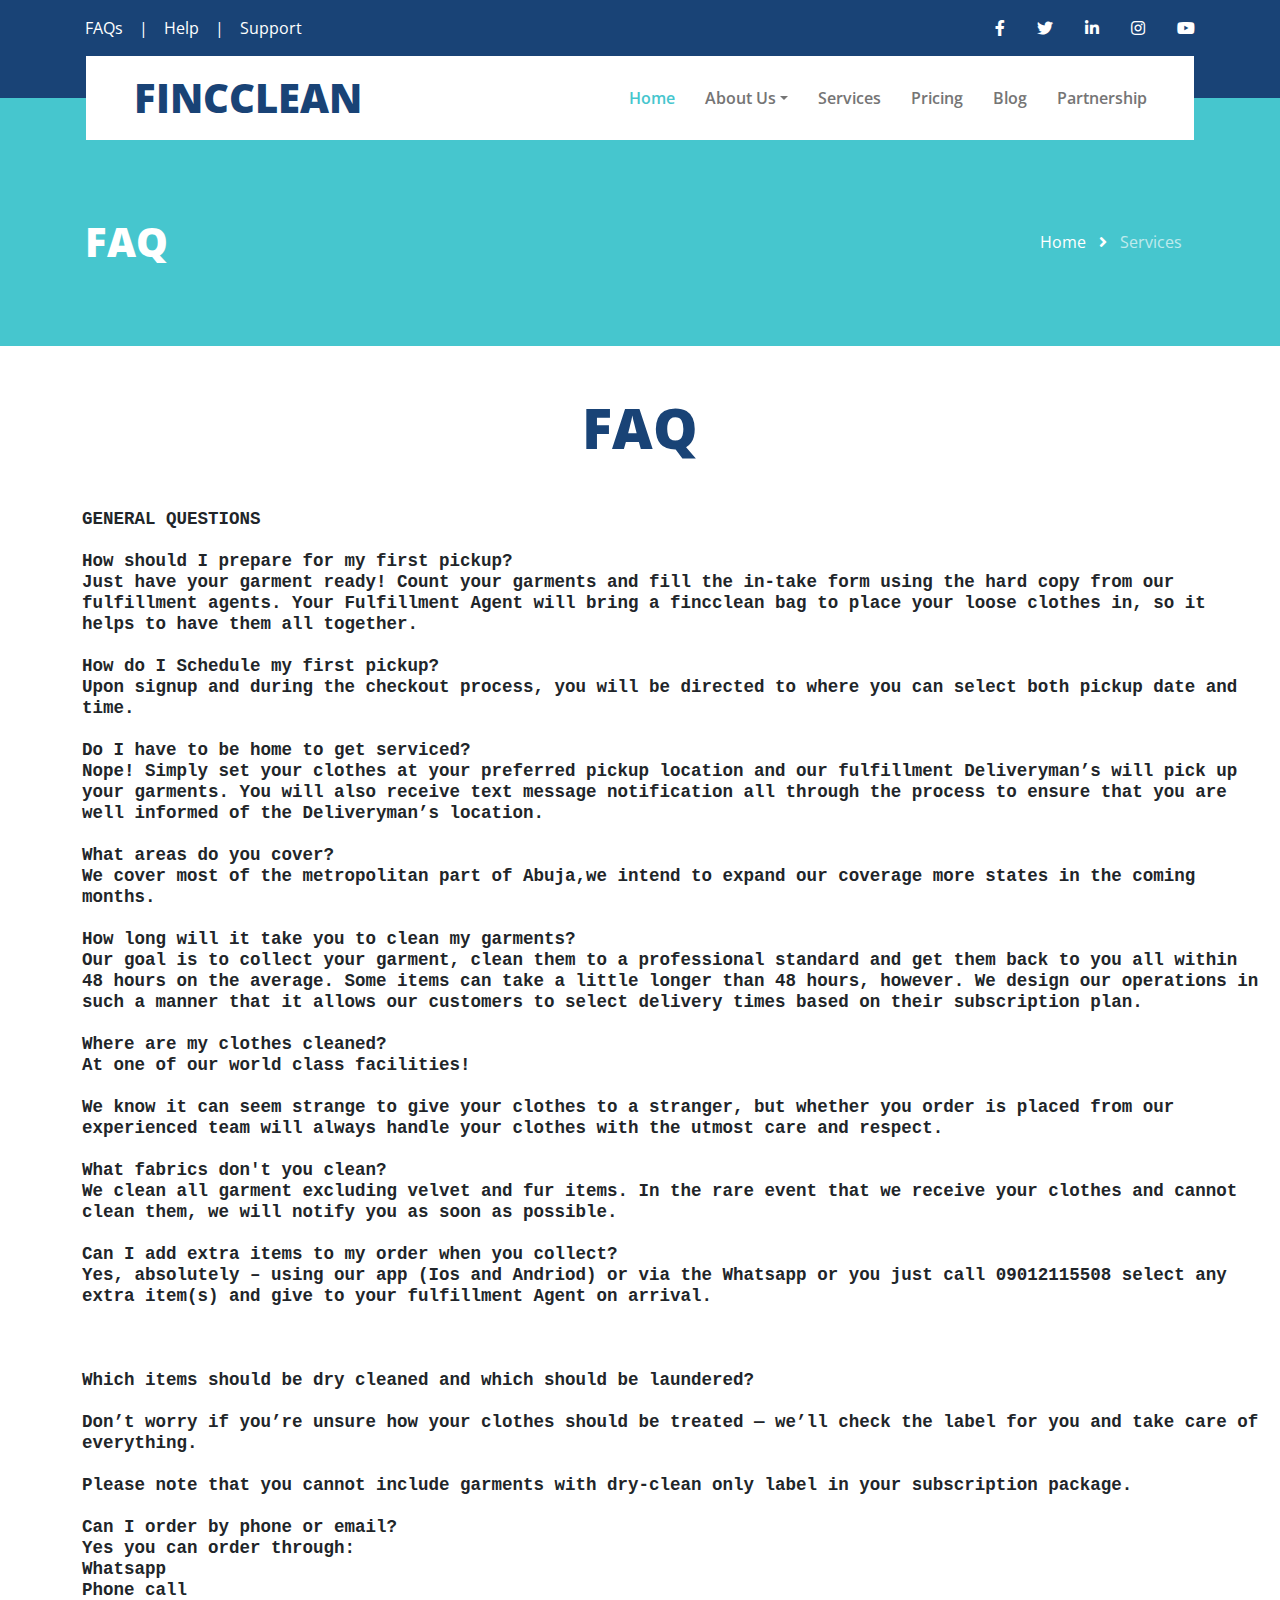
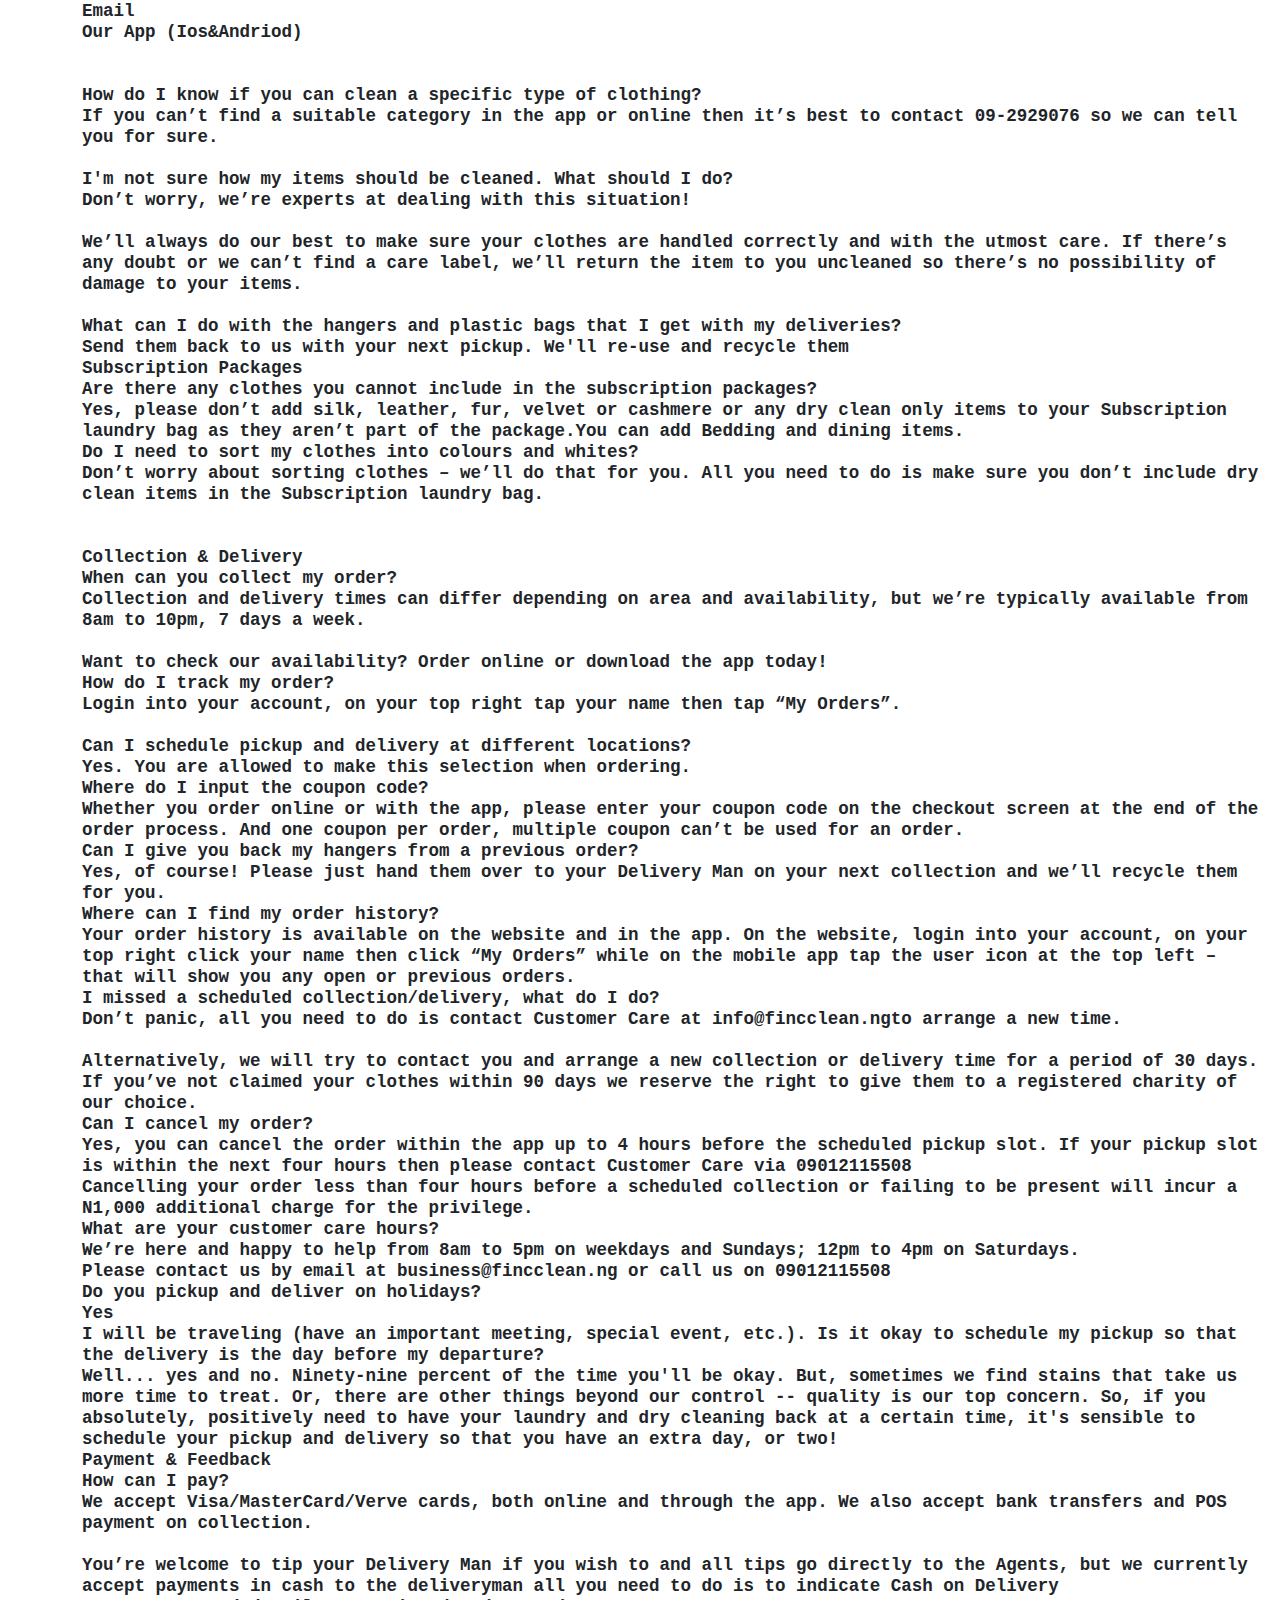
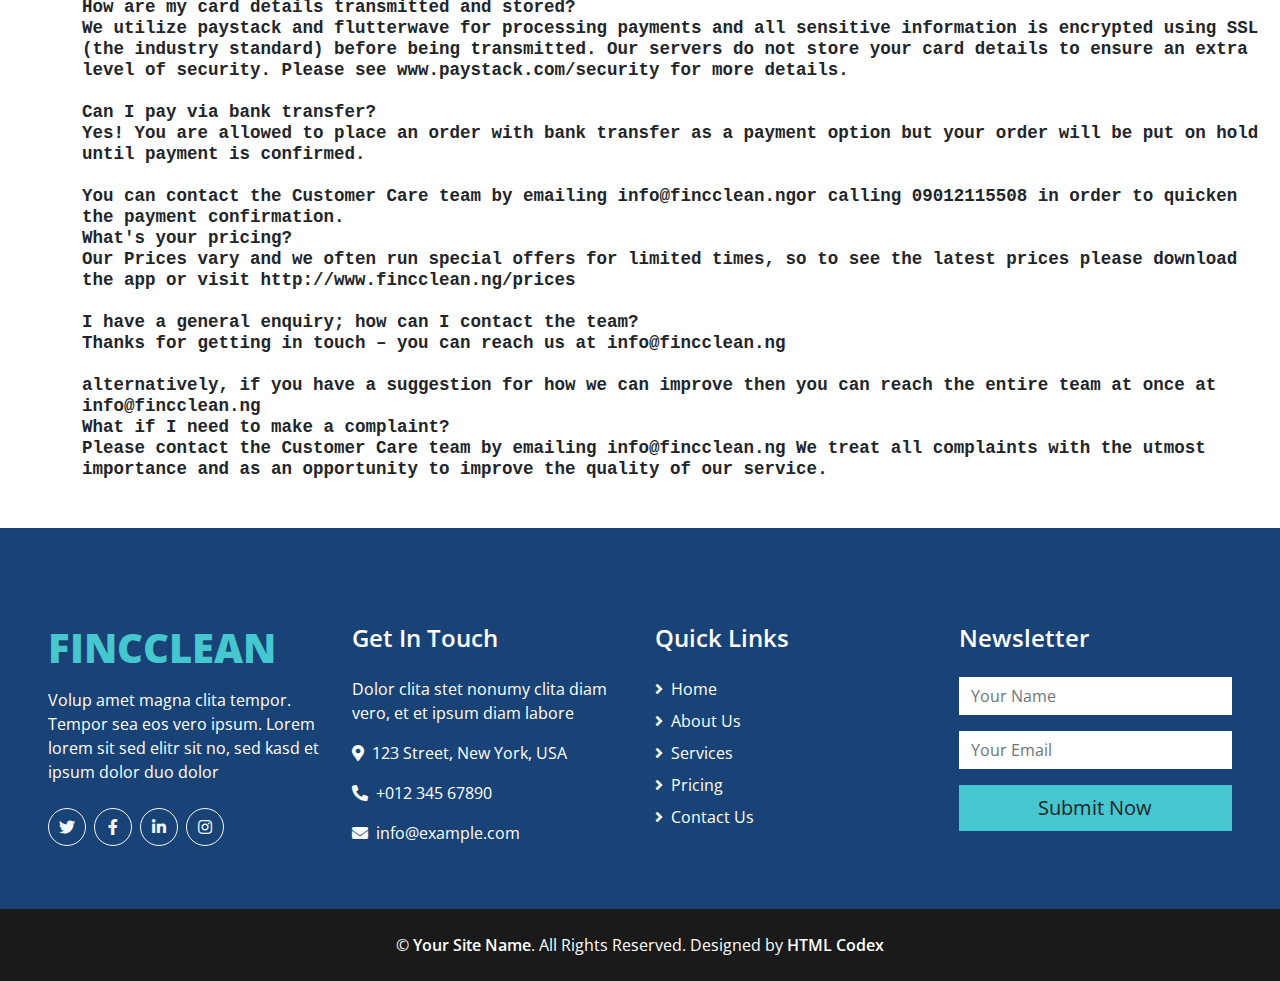
<file: faq.html>
<!DOCTYPE html>
<html lang="en">

<head>
    <meta charset="utf-8">
    <title>FINCCLEAN - Laundry Service</title>
    <meta content="width=device-width, initial-scale=1.0" name="viewport">
    <meta content="Free HTML Templates" name="keywords">
    <meta content="Free HTML Templates" name="description">

    <!-- Favicon -->
    <link href="img/Fincclean logo.png" rel="icon">

    <!-- Google Web Fonts -->
    <link rel="preconnect" href="https://fonts.gstatic.com">
    <link href="https://fonts.googleapis.com/css2?family=Open+Sans:wght@400;600;800&display=swap" rel="stylesheet">

    <!-- Font Awesome -->
    <link href="https://cdnjs.cloudflare.com/ajax/libs/font-awesome/5.15.0/css/all.min.css" rel="stylesheet">

    <!-- Libraries Stylesheet -->
    <link href="lib/owlcarousel/assets/owl.carousel.min.css" rel="stylesheet">

    <!-- Customized Bootstrap Stylesheet -->
    <link href="css/style.css" rel="stylesheet">
    <style>
        #fs {
            font-size: 20px;
        }
        
    </style>
</head>

<body>
    <!-- Topbar Start -->
    <div class="container-fluid bg-primary py-3">
        <div class="container">
            <div class="row">
                <div class="col-md-6 text-center text-lg-left mb-2 mb-lg-0">
                    <div class="d-inline-flex align-items-center">
                        <a class="text-white pr-3" href="">FAQs</a>
                        <span class="text-white">|</span>
                        <a class="text-white px-3" href="">Help</a>
                        <span class="text-white">|</span>
                        <a class="text-white pl-3" href="">Support</a>
                    </div>
                </div>
                <div class="col-md-6 text-center text-lg-right">
                    <div class="d-inline-flex align-items-center">
                        <a class="text-white px-3" href="">
                            <i class="fab fa-facebook-f"></i>
                        </a>
                        <a class="text-white px-3" href="">
                            <i class="fab fa-twitter"></i>
                        </a>
                        <a class="text-white px-3" href="">
                            <i class="fab fa-linkedin-in"></i>
                        </a>
                        <a class="text-white px-3" href="">
                            <i class="fab fa-instagram"></i>
                        </a>
                        <a class="text-white pl-3" href="">
                            <i class="fab fa-youtube"></i>
                        </a>
                    </div>
                </div>
            </div>
        </div>
    </div>
    <!-- Topbar End -->


    <!-- Navbar Start -->
    <div class="container-fluid position-relative nav-bar p-0">
        <div class="container-lg position-relative p-0 px-lg-3" style="z-index: 9;">
            <nav class="navbar navbar-expand-lg bg-white navbar-light py-3 py-lg-0 pl-3 pl-lg-5">
                <a href="" class="navbar-brand">
                    <h1 class="m-0 text-secondary"><span class="text-primary">FINCCLEAN</span></h1>
                </a>
                <button type="button" class="navbar-toggler" data-toggle="collapse" data-target="#navbarCollapse">
                    <span class="navbar-toggler-icon"></span>
                </button>
                <div class="collapse navbar-collapse justify-content-between px-3" id="navbarCollapse">
                    <div class="navbar-nav ml-auto py-0">
                        <a href="index.html" class="nav-item nav-link active">Home</a>
                        <div class="nav-item dropdown">
                            <a href="#" class="nav-link dropdown-toggle" data-toggle="dropdown">About Us</a>
                            <div class="dropdown-menu border-0 rounded-0 m-0">
                                <a href="index.html" class="dropdown-item">Career</a>
                                <a href="contact.html" class="dropdown-item">Contact Us</a>
                            </div> 
                        </div>
                        <a href="service.html" class="nav-item nav-link">Services</a>
                        <a href="pricing.html" class="nav-item nav-link">Pricing</a>
                        <a href="index.html" class="nav-item nav-link">Blog</a>
                        
                        
                        <a href="index.html" class="nav-item nav-link">Partnership</a>
                    </div>
                </div>
            </nav>
        </div>
    </div>
    <!-- Navbar End -->


    <!-- Page Header Start -->
    <div class="page-header container-fluid bg-secondary pt-2 pt-lg-5 pb-2 mb-5">
        <div class="container py-5">
            <div class="row align-items-center py-4">
                <div class="col-md-6 text-center text-md-left">
                    <h1 class="mb-4 mb-md-0 text-white">FAQ</h1>
                </div>
                <div class="col-md-6 text-center text-md-right">
                    <div class="d-inline-flex align-items-center">
                        <a class="btn text-white" href="">Home</a>
                        <i class="fas fa-angle-right text-white"></i>
                        <a class="btn text-white disabled" href="">Services</a>
                    </div>
                </div>
            </div>
        </div>
    </div>
    <!-- Page Header Start -->


    <!-- Services Start -->
    <h1 class="display-4 text-center mb-5" align="center">FAQ</h1>

    <!-- Services End -->

    <h1 class="display-4 text-center mb-5" id="fs">
       <ul>

<pre align="left">
    GENERAL QUESTIONS
    
    How should I prepare for my first pickup?</li>
    Just have your garment ready! Count your garments and fill the in-take form using the hard copy from our
    fulfillment agents. Your Fulfillment Agent will bring a fincclean bag to place your loose clothes in, so it
    helps to have them all together.

    How do I Schedule my first pickup?
    Upon signup and during the checkout process, you will be directed to where you can select both pickup date and
    time.

    Do I have to be home to get serviced?
    Nope! Simply set your clothes at your preferred pickup location and our fulfillment Deliveryman’s will pick up
    your garments. You will also receive text message notification all through the process to ensure that you are
    well informed of the Deliveryman’s location.

    What areas do you cover?
    We cover most of the metropolitan part of Abuja,we intend to expand our coverage more states in the coming
    months.

    How long will it take you to clean my garments?
    Our goal is to collect your garment, clean them to a professional standard and get them back to you all within
    48 hours on the average. Some items can take a little longer than 48 hours, however. We design our operations in
    such a manner that it allows our customers to select delivery times based on their subscription plan.

    Where are my clothes cleaned?
    At one of our world class facilities!

    We know it can seem strange to give your clothes to a stranger, but whether you order is placed from our
    experienced team will always handle your clothes with the utmost care and respect.

    What fabrics don't you clean?
    We clean all garment excluding velvet and fur items. In the rare event that we receive your clothes and cannot
    clean them, we will notify you as soon as possible.

    Can I add extra items to my order when you collect?
    Yes, absolutely – using our app (Ios and Andriod) or via the Whatsapp or you just call 09012115508 select any
    extra item(s) and give to your fulfillment Agent on arrival.



    Which items should be dry cleaned and which should be laundered?

    Don’t worry if you’re unsure how your clothes should be treated — we’ll check the label for you and take care of
    everything.

    Please note that you cannot include garments with dry-clean only label in your subscription package.

    Can I order by phone or email?
    Yes you can order through:
    Whatsapp
    Phone call
    Email
    Our App (Ios&Andriod)


    How do I know if you can clean a specific type of clothing?
    If you can’t find a suitable category in the app or online then it’s best to contact 09-2929076 so we can tell
    you for sure.

    I'm not sure how my items should be cleaned. What should I do?
    Don’t worry, we’re experts at dealing with this situation!

    We’ll always do our best to make sure your clothes are handled correctly and with the utmost care. If there’s
    any doubt or we can’t find a care label, we’ll return the item to you uncleaned so there’s no possibility of
    damage to your items.

    What can I do with the hangers and plastic bags that I get with my deliveries?
    Send them back to us with your next pickup. We'll re-use and recycle them
    Subscription Packages
    Are there any clothes you cannot include in the subscription packages?
    Yes, please don’t add silk, leather, fur, velvet or cashmere or any dry clean only items to your Subscription
    laundry bag as they aren’t part of the package.You can add Bedding and dining items.
    Do I need to sort my clothes into colours and whites?
    Don’t worry about sorting clothes – we’ll do that for you. All you need to do is make sure you don’t include dry
    clean items in the Subscription laundry bag.


    Collection & Delivery
    When can you collect my order?
    Collection and delivery times can differ depending on area and availability, but we’re typically available from
    8am to 10pm, 7 days a week.

    Want to check our availability? Order online or download the app today!
    How do I track my order?
    Login into your account, on your top right tap your name then tap “My Orders”.

    Can I schedule pickup and delivery at different locations?
    Yes. You are allowed to make this selection when ordering.
    Where do I input the coupon code?
    Whether you order online or with the app, please enter your coupon code on the checkout screen at the end of the
    order process. And one coupon per order, multiple coupon can’t be used for an order.
    Can I give you back my hangers from a previous order?
    Yes, of course! Please just hand them over to your Delivery Man on your next collection and we’ll recycle them
    for you.
    Where can I find my order history?
    Your order history is available on the website and in the app. On the website, login into your account, on your
    top right click your name then click “My Orders” while on the mobile app tap the user icon at the top left –
    that will show you any open or previous orders.
    I missed a scheduled collection/delivery, what do I do?
    Don’t panic, all you need to do is contact Customer Care at info@fincclean.ngto arrange a new time.

    Alternatively, we will try to contact you and arrange a new collection or delivery time for a period of 30 days.
    If you’ve not claimed your clothes within 90 days we reserve the right to give them to a registered charity of
    our choice.
    Can I cancel my order?
    Yes, you can cancel the order within the app up to 4 hours before the scheduled pickup slot. If your pickup slot
    is within the next four hours then please contact Customer Care via 09012115508
    Cancelling your order less than four hours before a scheduled collection or failing to be present will incur a
    N1,000 additional charge for the privilege.
    What are your customer care hours?
    We’re here and happy to help from 8am to 5pm on weekdays and Sundays; 12pm to 4pm on Saturdays.
    Please contact us by email at business@fincclean.ng or call us on 09012115508
    Do you pickup and deliver on holidays?
    Yes
    I will be traveling (have an important meeting, special event, etc.). Is it okay to schedule my pickup so that
    the delivery is the day before my departure?
    Well... yes and no. Ninety-nine percent of the time you'll be okay. But, sometimes we find stains that take us
    more time to treat. Or, there are other things beyond our control -- quality is our top concern. So, if you
    absolutely, positively need to have your laundry and dry cleaning back at a certain time, it's sensible to
    schedule your pickup and delivery so that you have an extra day, or two!
    Payment & Feedback
    How can I pay?
    We accept Visa/MasterCard/Verve cards, both online and through the app. We also accept bank transfers and POS
    payment on collection.

    You’re welcome to tip your Delivery Man if you wish to and all tips go directly to the Agents, but we currently
    accept payments in cash to the deliveryman all you need to do is to indicate Cash on Delivery
    How are my card details transmitted and stored?
    We utilize paystack and flutterwave for processing payments and all sensitive information is encrypted using SSL
    (the industry standard) before being transmitted. Our servers do not store your card details to ensure an extra
    level of security. Please see www.paystack.com/security for more details.

    Can I pay via bank transfer?
    Yes! You are allowed to place an order with bank transfer as a payment option but your order will be put on hold
    until payment is confirmed.

    You can contact the Customer Care team by emailing info@fincclean.ngor calling 09012115508 in order to quicken
    the payment confirmation.
    What's your pricing?
    Our Prices vary and we often run special offers for limited times, so to see the latest prices please download
    the app or visit http://www.fincclean.ng/prices

    I have a general enquiry; how can I contact the team?
    Thanks for getting in touch – you can reach us at info@fincclean.ng

    alternatively, if you have a suggestion for how we can improve then you can reach the entire team at once at
    info@fincclean.ng
    What if I need to make a complaint?
    Please contact the Customer Care team by emailing info@fincclean.ng We treat all complaints with the utmost
    importance and as an opportunity to improve the quality of our service.     
</pre>

    </h1>
    <!-- Testimonial Start -->

    <!-- Testimonial End -->


    <!-- Footer Start -->
    <div class="container-fluid bg-primary text-white mt-5 pt-5 px-sm-3 px-md-5">
        <div class="row pt-5">
            <div class="col-lg-3 col-md-6 mb-5">
                <a href="">
                    <h1 class="text-secondary mb-3"><span class="text-white"></span>FINCCLEAN</h1>
                </a>
                <p>Volup amet magna clita tempor. Tempor sea eos vero ipsum. Lorem lorem sit sed elitr sit no, sed kasd
                    et ipsum dolor duo dolor</p>
                <div class="d-flex justify-content-start mt-4">
                    <a class="btn btn-outline-light rounded-circle text-center mr-2 px-0"
                        style="width: 38px; height: 38px;" href="#"><i class="fab fa-twitter"></i></a>
                    <a class="btn btn-outline-light rounded-circle text-center mr-2 px-0"
                        style="width: 38px; height: 38px;" href="#"><i class="fab fa-facebook-f"></i></a>
                    <a class="btn btn-outline-light rounded-circle text-center mr-2 px-0"
                        style="width: 38px; height: 38px;" href="#"><i class="fab fa-linkedin-in"></i></a>
                    <a class="btn btn-outline-light rounded-circle text-center mr-2 px-0"
                        style="width: 38px; height: 38px;" href="#"><i class="fab fa-instagram"></i></a>
                </div>
            </div>
            <div class="col-lg-3 col-md-6 mb-5">
                <h4 class="text-white mb-4">Get In Touch</h4>
                <p>Dolor clita stet nonumy clita diam vero, et et ipsum diam labore</p>
                <p><i class="fa fa-map-marker-alt mr-2"></i>123 Street, New York, USA</p>
                <p><i class="fa fa-phone-alt mr-2"></i>+012 345 67890</p>
                <p><i class="fa fa-envelope mr-2"></i>info@example.com</p>
            </div>
            <div class="col-lg-3 col-md-6 mb-5">
                <h4 class="text-white mb-4">Quick Links</h4>
                <div class="d-flex flex-column justify-content-start">
                    <a class="text-white mb-2" href="#"><i class="fa fa-angle-right mr-2"></i>Home</a>
                    <a class="text-white mb-2" href="#"><i class="fa fa-angle-right mr-2"></i>About Us</a>
                    <a class="text-white mb-2" href="#"><i class="fa fa-angle-right mr-2"></i>Services</a>
                    <a class="text-white mb-2" href="#"><i class="fa fa-angle-right mr-2"></i>Pricing</a>
                    <a class="text-white" href="#"><i class="fa fa-angle-right mr-2"></i>Contact Us</a>
                </div>
            </div>
            <div class="col-lg-3 col-md-6 mb-5">
                <h4 class="text-white mb-4">Newsletter</h4>
                <form action="">
                    <div class="form-group">
                        <input type="text" class="form-control border-0" placeholder="Your Name" required="required" />
                    </div>
                    <div class="form-group">
                        <input type="email" class="form-control border-0" placeholder="Your Email"
                            required="required" />
                    </div>
                    <div>
                        <button class="btn btn-lg btn-secondary btn-block border-0" type="submit">Submit Now</button>
                    </div>
                </form>
            </div>
        </div>
    </div>
    <div class="container-fluid bg-dark text-white py-4 px-sm-3 px-md-5">
        <p class="m-0 text-center text-white">
            &copy; <a class="text-white font-weight-medium" href="#">Your Site Name</a>. All Rights Reserved.

            <!--/*** This template is free as long as you keep the footer author’s credit link/attribution link/backlink. If you'd like to use the template without the footer author’s credit link/attribution link/backlink, you can purchase the Credit Removal License from "https://htmlcodex.com/credit-removal". Thank you for your support. ***/-->
            Designed by <a class="text-white font-weight-medium" href="https://htmlcodex.com">HTML Codex</a>
        </p>
    </div>
    <!-- Footer End -->


    <!-- Back to Top -->
    <a href="#" class="btn btn-lg btn-primary back-to-top"><i class="fa fa-angle-double-up"></i></a>


    <!-- JavaScript Libraries -->
    <script src="https://code.jquery.com/jquery-3.4.1.min.js"></script>
    <script src="https://stackpath.bootstrapcdn.com/bootstrap/4.4.1/js/bootstrap.bundle.min.js"></script>
    <script src="lib/easing/easing.min.js"></script>
    <script src="lib/waypoints/waypoints.min.js"></script>
    <script src="lib/counterup/counterup.min.js"></script>
    <script src="lib/owlcarousel/owl.carousel.min.js"></script>

    <!-- Contact Javascript File -->
    <script src="mail/jqBootstrapValidation.min.js"></script>
    <script src="mail/contact.js"></script>

    <!-- Template Javascript -->
    <script src="js/main.js"></script>
</body>

</html>
</file>
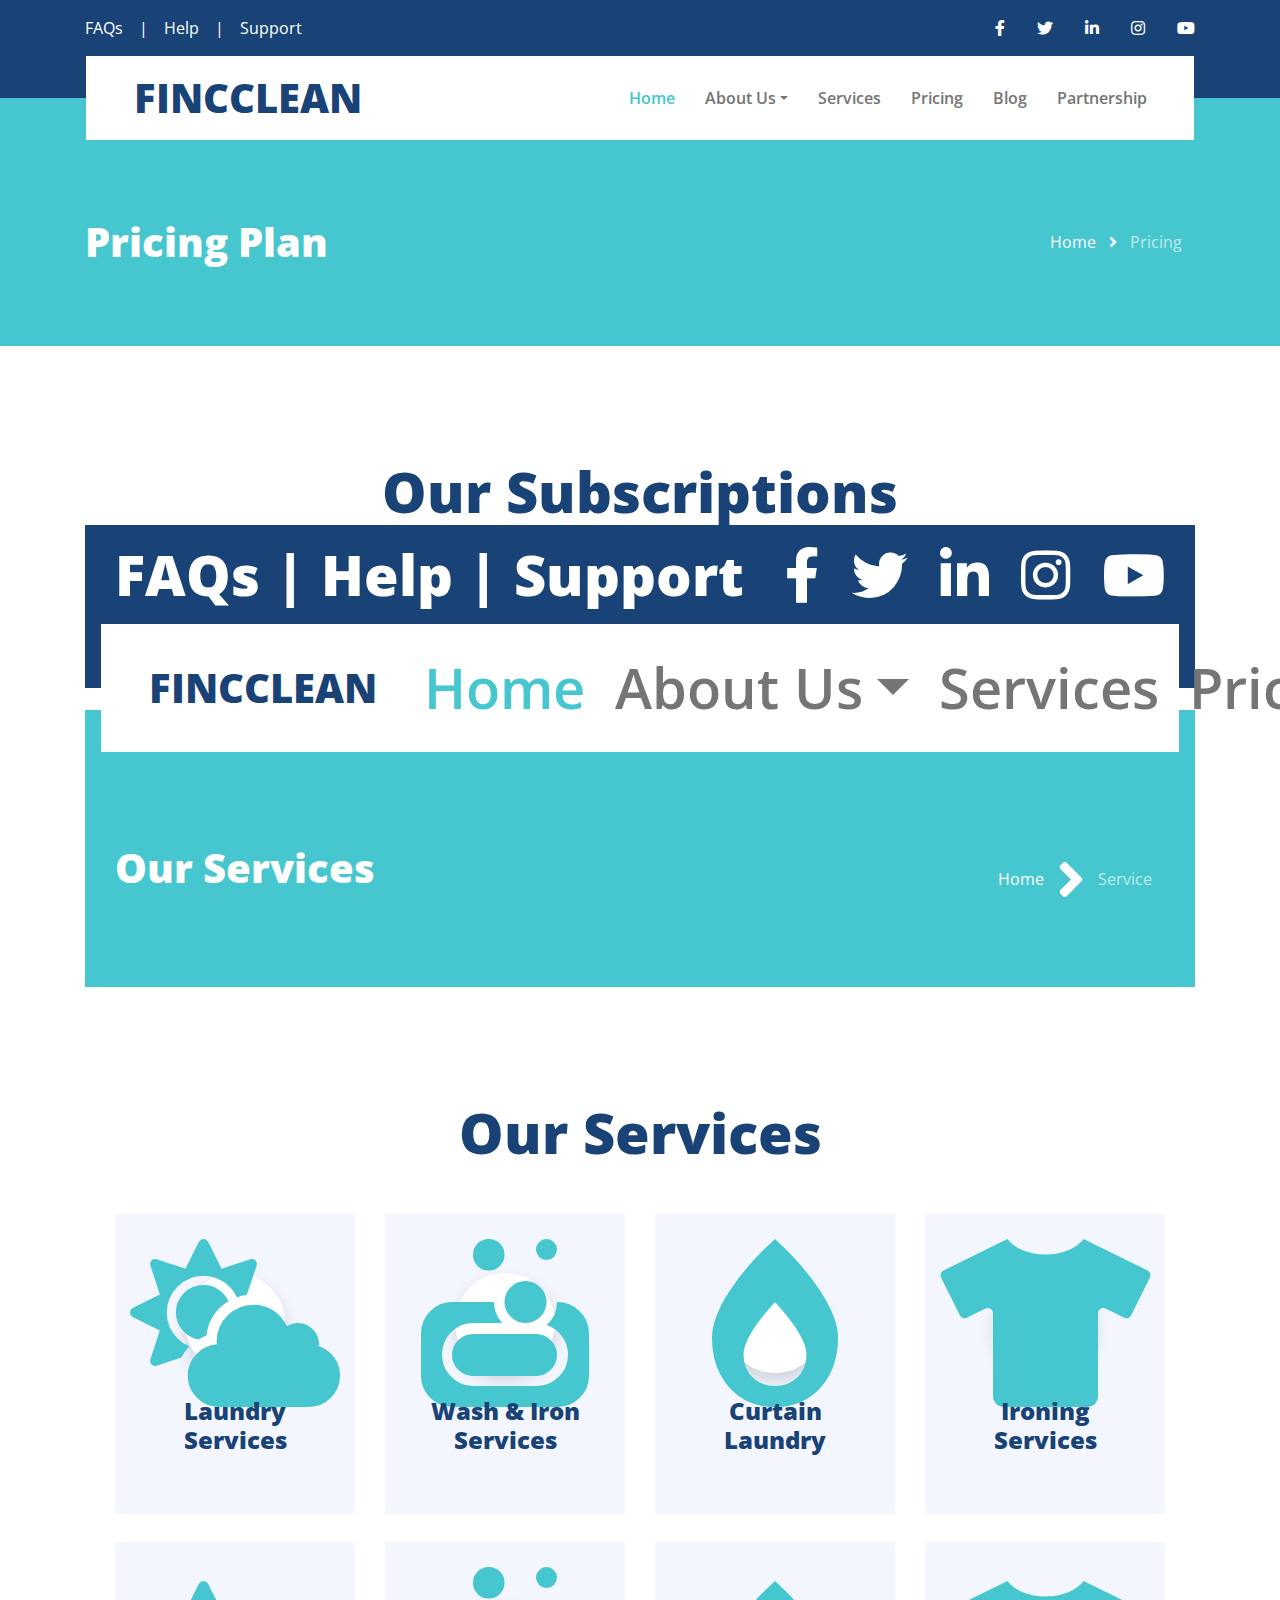
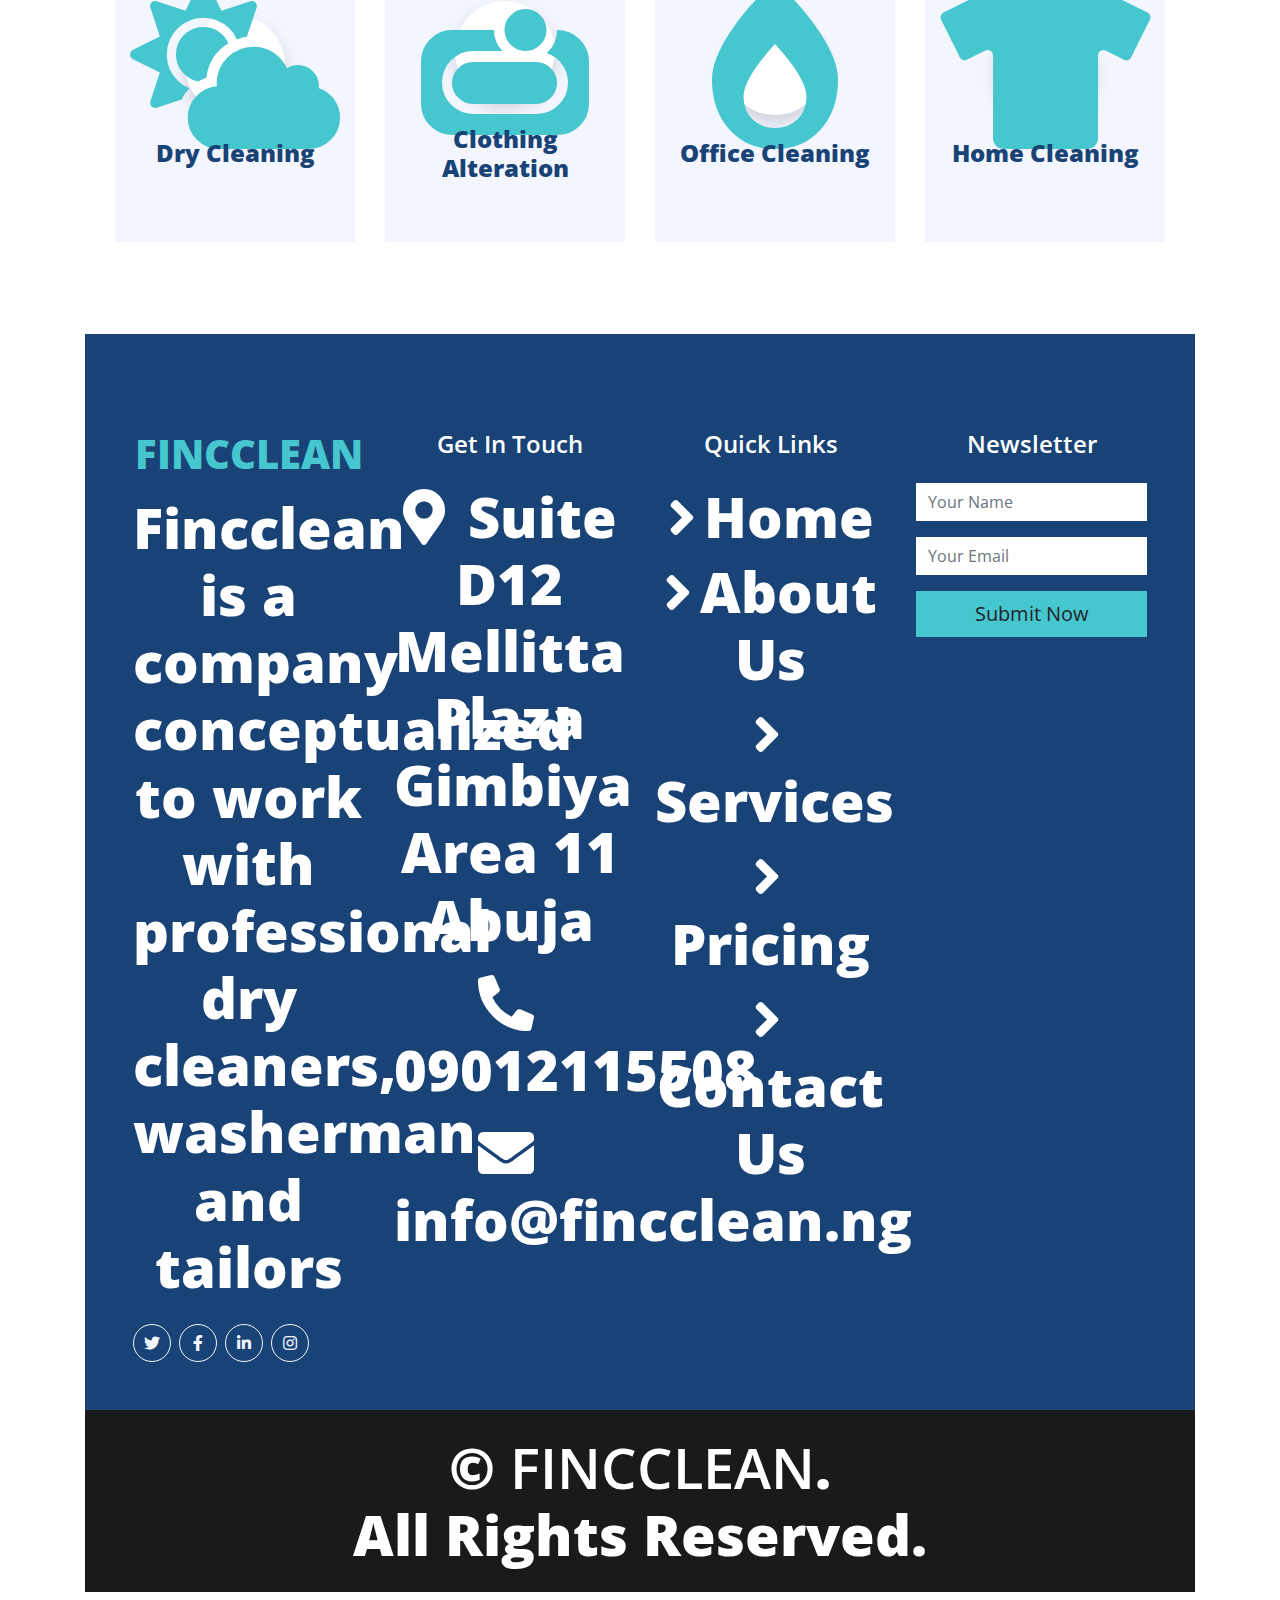
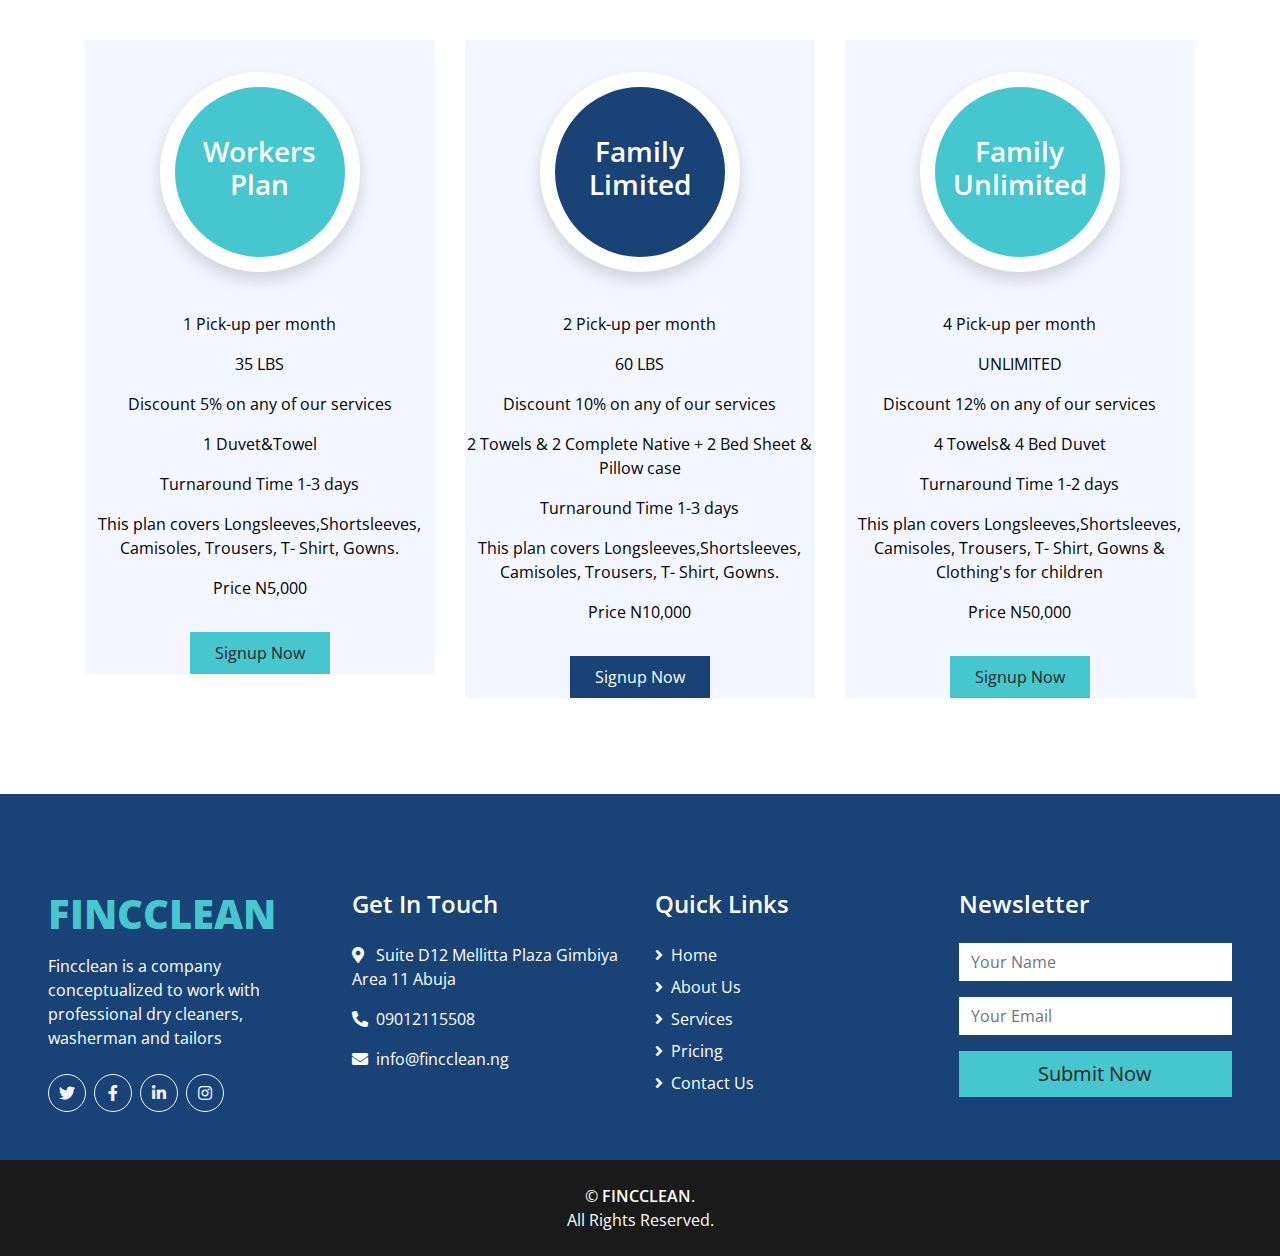
<file: pricing.html>
<!DOCTYPE html>
<html lang="en">

<head>
    <meta charset="utf-8">
    <title>FINCCLEAN - Laundry Service</title>
    <meta content="width=device-width, initial-scale=1.0" name="viewport">
    <meta content="Free HTML Templates" name="keywords">
    <meta content="Free HTML Templates" name="description">

    <!-- Favicon -->
    <link href="img/Fincclean logo.png" rel="icon">

    <!-- Google Web Fonts -->
    <link rel="preconnect" href="https://fonts.gstatic.com">
    <link href="https://fonts.googleapis.com/css2?family=Open+Sans:wght@400;600;800&display=swap" rel="stylesheet"> 

    <!-- Font Awesome -->
    <link href="https://cdnjs.cloudflare.com/ajax/libs/font-awesome/5.15.0/css/all.min.css" rel="stylesheet">

    <!-- Libraries Stylesheet -->
    <link href="lib/owlcarousel/assets/owl.carousel.min.css" rel="stylesheet">

    <!-- Customized Bootstrap Stylesheet -->
    <link href="css/style.css" rel="stylesheet">
    <style>
    table ,th ,td
    {
        border:3px solid black;
        width: 100%;
        justify-content: center;
        justify-items: center;
        justify-self: center;
        align-items: center;
        align-content: center;
    }
    th{
        color:black;
    }
    td{
        color:blue;
        font-weight: bold;
    }
#div p
{
    color:black;
}
    </style>
</head>

<body>
    <!-- Topbar Start -->
    <div class="container-fluid bg-primary py-3">
        <div class="container">
            <div class="row">
                <div class="col-md-6 text-center text-lg-left mb-2 mb-lg-0">
                    <div class="d-inline-flex align-items-center">
                        <a class="text-white pr-3" href="faq.html">FAQs</a>
                        <span class="text-white">|</span>
                        <a class="text-white px-3" href="">Help</a>
                        <span class="text-white">|</span>
                        <a class="text-white pl-3" href="">Support</a>
                    </div>
                </div>
                <div class="col-md-6 text-center text-lg-right">
                    <div class="d-inline-flex align-items-center">
                        <a class="text-white px-3" href="">
                            <i class="fab fa-facebook-f"></i>
                        </a>
                        <a class="text-white px-3" href="">
                            <i class="fab fa-twitter"></i>
                        </a>
                        <a class="text-white px-3" href="">
                            <i class="fab fa-linkedin-in"></i>
                        </a>
                        <a class="text-white px-3" href="">
                            <i class="fab fa-instagram"></i>
                        </a>
                        <a class="text-white pl-3" href="">
                            <i class="fab fa-youtube"></i>
                        </a>
                    </div>
                </div>
            </div>
        </div>
    </div>
    <!-- Topbar End -->


    <!-- Navbar Start -->
    <div class="container-fluid position-relative nav-bar p-0">
        <div class="container-lg position-relative p-0 px-lg-3" style="z-index: 9;">
            <nav class="navbar navbar-expand-lg bg-white navbar-light py-3 py-lg-0 pl-3 pl-lg-5">
                <a href="" class="navbar-brand">
                    <h1 class="m-0 text-secondary"><span class="text-primary">FINCCLEAN</span></h1>
                </a>
                <button type="button" class="navbar-toggler" data-toggle="collapse" data-target="#navbarCollapse">
                    <span class="navbar-toggler-icon"></span>
                </button>
                <div class="collapse navbar-collapse justify-content-between px-3" id="navbarCollapse">
                    <div class="navbar-nav ml-auto py-0">
                        <a href="index.html" class="nav-item nav-link active">Home</a>
                        <div class="nav-item dropdown">
                            <a href="#" class="nav-link dropdown-toggle" data-toggle="dropdown">About Us</a>
                            <div class="dropdown-menu border-0 rounded-0 m-0">
                                <a href="index.html" class="dropdown-item">Career</a>
                                <a href="contact.html" class="dropdown-item">Contact Us</a>
                            </div> 
                        </div>
                        <a href="service.html" class="nav-item nav-link">Services</a>
                        <a href="pricing.html" class="nav-item nav-link">Pricing</a>
                        <a href="index.html" class="nav-item nav-link">Blog</a>
                        
                        
                        <a href="index.html" class="nav-item nav-link">Partnership</a>
                    </div>
                </div>
            </nav>
        </div>
    </div>
    <!-- Navbar End -->


    <!-- Page Header Start -->
    <div class="page-header container-fluid bg-secondary pt-2 pt-lg-5 pb-2 mb-5">
        <div class="container py-5">
            <div class="row align-items-center py-4">
                <div class="col-md-6 text-center text-md-left">
                    <h1 class="mb-4 mb-md-0 text-white">Pricing Plan</h1>
                </div>
                <div class="col-md-6 text-center text-md-right">
                    <div class="d-inline-flex align-items-center">
                        <a class="btn text-white" href="">Home</a>
                        <i class="fas fa-angle-right text-white"></i>
                        <a class="btn text-white disabled" href="">Pricing</a>
                    </div>
                </div>
            </div>
        </div>
    </div>
    <!-- Page Header Start -->


    <!-- Pricing Plan Start -->
    <div class="container-fluid pt-5 pb-3">
        <div class="container">
            <h6 class="text-secondary text-uppercase text-center font-weight-medium mb-3"></h6>
            <h1 class="display-4 text-center mb-5">Our Subscriptions<!DOCTYPE html>
<html lang="en">

<head>
    <meta charset="utf-8">
    <title>DRYME - Free Laundry Service Website Template</title>
    <meta content="width=device-width, initial-scale=1.0" name="viewport">
    <meta content="Free HTML Templates" name="keywords">
    <meta content="Free HTML Templates" name="description">

    <!-- Favicon -->
    <link href="img/Fincclean logo.png" rel="icon">

    <!-- Google Web Fonts -->
    <link rel="preconnect" href="https://fonts.gstatic.com">
    <link href="https://fonts.googleapis.com/css2?family=Open+Sans:wght@400;600;800&display=swap" rel="stylesheet"> 

    <!-- Font Awesome -->
    <link href="https://cdnjs.cloudflare.com/ajax/libs/font-awesome/5.15.0/css/all.min.css" rel="stylesheet">

    <!-- Libraries Stylesheet -->
    <link href="lib/owlcarousel/assets/owl.carousel.min.css" rel="stylesheet">

    <!-- Customized Bootstrap Stylesheet -->
    <link href="css/style.css" rel="stylesheet">
</head>

<body>
    <!-- Topbar Start -->
    <div class="container-fluid bg-primary py-3">
        <div class="container">
            <div class="row">
                <div class="col-md-6 text-center text-lg-left mb-2 mb-lg-0">
                    <div class="d-inline-flex align-items-center">
                        <a class="text-white pr-3" href="faq.html">FAQs</a>
                        <span class="text-white">|</span>
                        <a class="text-white px-3" href="">Help</a>
                        <span class="text-white">|</span>
                        <a class="text-white pl-3" href="">Support</a>
                    </div>
                </div>
                <div class="col-md-6 text-center text-lg-right">
                    <div class="d-inline-flex align-items-center">
                        <a class="text-white px-3" href="">
                            <i class="fab fa-facebook-f"></i>
                        </a>
                        <a class="text-white px-3" href="">
                            <i class="fab fa-twitter"></i>
                        </a>
                        <a class="text-white px-3" href="">
                            <i class="fab fa-linkedin-in"></i>
                        </a>
                        <a class="text-white px-3" href="">
                            <i class="fab fa-instagram"></i>
                        </a>
                        <a class="text-white pl-3" href="">
                            <i class="fab fa-youtube"></i>
                        </a>
                    </div>
                </div>
            </div>
        </div>
    </div>
    <!-- Topbar End -->


    <!-- Navbar Start -->
    <div class="container-fluid position-relative nav-bar p-0">
        <div class="container-lg position-relative p-0 px-lg-3" style="z-index: 9;">
            <nav class="navbar navbar-expand-lg bg-white navbar-light py-3 py-lg-0 pl-3 pl-lg-5">
                <a href="" class="navbar-brand">
                    <h1 class="m-0 text-secondary"><span class="text-primary">FINCCLEAN</span></h1>
                </a>
                <button type="button" class="navbar-toggler" data-toggle="collapse" data-target="#navbarCollapse">
                    <span class="navbar-toggler-icon"></span>
                </button>
                <div class="collapse navbar-collapse justify-content-between px-3" id="navbarCollapse">
                    <div class="navbar-nav ml-auto py-0">
                        <a href="index.html" class="nav-item nav-link active">Home</a>
                        <div class="nav-item dropdown">
                            <a href="#" class="nav-link dropdown-toggle" data-toggle="dropdown">About Us</a>
                            <div class="dropdown-menu border-0 rounded-0 m-0">
                                <a href="index.html" class="dropdown-item">Career</a>
                                <a href="contact.html" class="dropdown-item">Contact Us</a>
                            </div> 
                        </div>
                        <a href="service.html" class="nav-item nav-link">Services</a>
                        <a href="pricing.html" class="nav-item nav-link">Pricing</a>
                        <a href="index.html" class="nav-item nav-link">Blog</a>
                        
                        
                        <a href="index.html" class="nav-item nav-link">Partnership</a>
                    </div>
                </div>
            </nav>
        </div>
    </div>
    <!-- Navbar End -->


    <!-- Page Header Start -->
    <div class="page-header container-fluid bg-secondary pt-2 pt-lg-5 pb-2 mb-5">
        <div class="container py-5">
            <div class="row align-items-center py-4">
                <div class="col-md-6 text-center text-md-left">
                    <h1 class="mb-4 mb-md-0 text-white">Our Services</h1>
                </div>
                <div class="col-md-6 text-center text-md-right">
                    <div class="d-inline-flex align-items-center">
                        <a class="btn text-white" href="">Home</a>
                        <i class="fas fa-angle-right text-white"></i>
                        <a class="btn text-white disabled" href="">Service</a>
                    </div>
                </div>
            </div>
        </div>
    </div>
    <!-- Page Header Start -->

    
    
    
    
   
   
    <!-- Services Start -->
    <div class="container-fluid pt-5 pb-3">
        <div class="container">
            <h6 class="text-secondary text-uppercase text-center font-weight-medium mb-3"></h6>
            <h1 class="display-4 text-center mb-5">Our Services</h1>
            <div class="row">
                <div class="col-lg-3 col-md-6 pb-1">
                    <div class="d-flex flex-column align-items-center justify-content-center text-center bg-light mb-4 px-4" style="height: 300px;">
                        <div class="d-inline-flex align-items-center justify-content-center bg-white shadow rounded-circle mb-4" style="width: 100px; height: 100px;">
                            <i class="fa fa-3x fa-cloud-sun text-secondary"></i>
                        </div>
                        <h4 class="font-weight-bold m-0">Laundry Services</h4>
                    </div>
                </div>
                <div class="col-lg-3 col-md-6 pb-1">
                    <div class="d-flex flex-column align-items-center justify-content-center text-center bg-light mb-4 px-4" style="height: 300px;">
                        <div class="d-inline-flex align-items-center justify-content-center bg-white shadow rounded-circle mb-4" style="width: 100px; height: 100px;">
                            <i class="fas fa-3x fa-soap text-secondary"></i>
                        </div>
                        <h4 class="font-weight-bold m-0">
                            Wash & Iron Services</h4>
                    </div>
                </div>
                <div class="col-lg-3 col-md-6 pb-1">
                    <div class="d-flex flex-column align-items-center justify-content-center text-center bg-light mb-4 px-4" style="height: 300px;">
                        <div class="d-inline-flex align-items-center justify-content-center bg-white shadow rounded-circle mb-4" style="width: 100px; height: 100px;">
                            <i class="fa fa-3x fa-burn text-secondary"></i>
                        </div>
                        <h4 class="font-weight-bold m-0">Curtain Laundry</h4>
                    </div>
                </div>
                <div class="col-lg-3 col-md-6 pb-1">
                    <div class="d-flex flex-column align-items-center justify-content-center text-center bg-light mb-4 px-4" style="height: 300px;">
                        <div class="d-inline-flex align-items-center justify-content-center bg-white shadow rounded-circle mb-4" style="width: 100px; height: 100px;">
                            <i class="fa fa-3x fa-tshirt text-secondary"></i>
                        </div>
                        <h4 class="font-weight-bold m-0">Ironing Services</h4>
                    </div>
                </div>
                <div class="col-lg-3 col-md-6 pb-1">
                    <div class="d-flex flex-column align-items-center justify-content-center text-center bg-light mb-4 px-4" style="height: 300px;">
                        <div class="d-inline-flex align-items-center justify-content-center bg-white shadow rounded-circle mb-4" style="width: 100px; height: 100px;">
                            <i class="fa fa-3x fa-cloud-sun text-secondary"></i>
                        </div>
                        <h4 class="font-weight-bold m-0">Dry Cleaning</h4>
                    </div>
                </div>
                <div class="col-lg-3 col-md-6 pb-1">
                    <div class="d-flex flex-column align-items-center justify-content-center text-center bg-light mb-4 px-4" style="height: 300px;">
                        <div class="d-inline-flex align-items-center justify-content-center bg-white shadow rounded-circle mb-4" style="width: 100px; height: 100px;">
                            <i class="fas fa-3x fa-soap text-secondary"></i>
                        </div>
                        <h4 class="font-weight-bold m-0"> Clothing Alteration</h4>
                    </div>
                </div>
                <div class="col-lg-3 col-md-6 pb-1">
                    <div class="d-flex flex-column align-items-center justify-content-center text-center bg-light mb-4 px-4" style="height: 300px;">
                        <div class="d-inline-flex align-items-center justify-content-center bg-white shadow rounded-circle mb-4" style="width: 100px; height: 100px;">
                            <i class="fa fa-3x fa-burn text-secondary"></i>
                        </div>
                        <h4 class="font-weight-bold m-0">
                            Office Cleaning</h4>
                    </div>
                </div>
                <div class="col-lg-3 col-md-6 pb-1">
                    <div class="d-flex flex-column align-items-center justify-content-center text-center bg-light mb-4 px-4" style="height: 300px;">
                        <div class="d-inline-flex align-items-center justify-content-center bg-white shadow rounded-circle mb-4" style="width: 100px; height: 100px;">
                            <i class="fa fa-3x fa-tshirt text-secondary"></i>
                        </div>
                        <h4 class="font-weight-bold m-0"> Home Cleaning</h4>
                    </div>
                </div>
            </div>
        </div>
    </div>
    <!-- Services End -->


    <!-- Testimonial Start 
    <div class="container-fluid py-5">
        <div class="container">
            <h6 class="text-secondary text-uppercase text-center font-weight-medium mb-3">Testimonial</h6>
            <h1 class="display-4 text-center mb-5">Our Clients Say</h1>
            <div class="owl-carousel testimonial-carousel">
                <div class="testimonial-item">
                    <img class="position-relative rounded-circle bg-white shadow mx-auto" src="img/testimonial-1.jpg" style="width: 100px; height: 100px; padding: 12px; margin-bottom: -50px; z-index: 1;" alt="">
                    <div class="bg-light text-center p-4 pt-0">
                        <h5 class="font-weight-medium mt-5">Client Name</h5>
                        <p class="text-muted font-italic">Profession</p>
                        <p class="m-0">Sed ea amet kasd elitr stet, stet rebum et ipsum est duo elitr eirmod clita lorem. Dolor ipsum clita</p>
                    </div>
                </div>
                <div class="testimonial-item">
                    <img class="position-relative rounded-circle bg-white shadow mx-auto" src="img/testimonial-2.jpg" style="width: 100px; height: 100px; padding: 12px; margin-bottom: -50px; z-index: 1;" alt="">
                    <div class="bg-light text-center p-4 pt-0">
                        <h5 class="font-weight-medium mt-5">Client Name</h5>
                        <p class="text-muted font-italic">Profession</p>
                        <p class="m-0">Sed ea amet kasd elitr stet, stet rebum et ipsum est duo elitr eirmod clita lorem. Dolor ipsum clita</p>
                    </div>
                </div>
                <div class="testimonial-item">
                    <img class="position-relative rounded-circle bg-white shadow mx-auto" src="img/testimonial-3.jpg" style="width: 100px; height: 100px; padding: 12px; margin-bottom: -50px; z-index: 1;" alt="">
                    <div class="bg-light text-center p-4 pt-0">
                        <h5 class="font-weight-medium mt-5">Client Name</h5>
                        <p class="text-muted font-italic">Profession</p>
                        <p class="m-0">Sed ea amet kasd elitr stet, stet rebum et ipsum est duo elitr eirmod clita lorem. Dolor ipsum clita</p>
                    </div>
                </div>
                <div class="testimonial-item">
                    <img class="position-relative rounded-circle bg-white shadow mx-auto" src="img/testimonial-4.jpg" style="width: 100px; height: 100px; padding: 12px; margin-bottom: -50px; z-index: 1;" alt="">
                    <div class="bg-light text-center p-4 pt-0">
                        <h5 class="font-weight-medium mt-5">Client Name</h5>
                        <p class="text-muted font-italic">Profession</p>
                        <p class="m-0">Sed ea amet kasd elitr stet, stet rebum et ipsum est duo elitr eirmod clita lorem. Dolor ipsum clita</p>
                    </div>
                </div>
            </div>
        </div>
    </div>
     Testimonial End -->


    <!-- Footer Start -->
    <div class="container-fluid bg-primary text-white mt-5 pt-5 px-sm-3 px-md-5">
        <div class="row pt-5">
            <div class="col-lg-3 col-md-6 mb-5">
                <a href=""><h1 class="text-secondary mb-3"><span class="text-white"></span>FINCCLEAN</h1></a>
                <p>Fincclean is a company conceptualized to work with professional dry cleaners, washerman and tailors</p>
                <div class="d-flex justify-content-start mt-4">
                    <a class="btn btn-outline-light rounded-circle text-center mr-2 px-0" style="width: 38px; height: 38px;" href="#"><i class="fab fa-twitter"></i></a>
                    <a class="btn btn-outline-light rounded-circle text-center mr-2 px-0" style="width: 38px; height: 38px;" href="#"><i class="fab fa-facebook-f"></i></a>
                    <a class="btn btn-outline-light rounded-circle text-center mr-2 px-0" style="width: 38px; height: 38px;" href="#"><i class="fab fa-linkedin-in"></i></a>
                    <a class="btn btn-outline-light rounded-circle text-center mr-2 px-0" style="width: 38px; height: 38px;" href="#"><i class="fab fa-instagram"></i></a>
                </div>
            </div>
            <div class="col-lg-3 col-md-6 mb-5">
                <h4 class="text-white mb-4">Get In Touch</h4>
               <!-- <p>Dolor clita stet nonumy clita diam vero, et et ipsum diam labore</p> -->
                <p><i class="fa fa-map-marker-alt mr-2"></i> Suite D12 Mellitta Plaza Gimbiya Area 11 Abuja</p>
                <p><i class="fa fa-phone-alt mr-2"></i>09012115508</p>
                <p><i class="fa fa-envelope mr-2"></i>info@fincclean.ng</p>
            </div>
            <div class="col-lg-3 col-md-6 mb-5">
                <h4 class="text-white mb-4">Quick Links</h4>
                <div class="d-flex flex-column justify-content-start">
                    <a class="text-white mb-2" href="#"><i class="fa fa-angle-right mr-2"></i>Home</a>
                    <a class="text-white mb-2" href="#"><i class="fa fa-angle-right mr-2"></i>About Us</a>
                    <a class="text-white mb-2" href="#"><i class="fa fa-angle-right mr-2"></i>Services</a>
                    <a class="text-white mb-2" href="#"><i class="fa fa-angle-right mr-2"></i>Pricing</a>
                    <a class="text-white" href="#"><i class="fa fa-angle-right mr-2"></i>Contact Us</a>
                </div>
            </div>
            <div class="col-lg-3 col-md-6 mb-5">
                <h4 class="text-white mb-4">Newsletter</h4>
                <form action="">
                    <div class="form-group">
                        <input type="text" class="form-control border-0" placeholder="Your Name" required="required" />
                    </div>
                    <div class="form-group">
                        <input type="email" class="form-control border-0" placeholder="Your Email" required="required" />
                    </div>
                    <div>
                        <button class="btn btn-lg btn-secondary btn-block border-0" type="submit">Submit Now</button>
                    </div>
                </form>
            </div>
        </div>
    </div>
    
    <div class="container-fluid bg-dark text-white py-4 px-sm-3 px-md-5">
        <p class="m-0 text-center text-white">
            &copy; <a class="text-white font-weight-medium" href="#">FINCCLEAN</a>. <br />All Rights Reserved. 
			
			<!--/*** This template is free as long as you keep the footer author’s credit link/attribution link/backlink. If you'd like to use the template without the footer author’s credit link/attribution link/backlink, you can purchase the Credit Removal License from "https://htmlcodex.com/credit-removal". Thank you for your support. ***/-->
			 <a class="text-white font-weight-medium" href="https://htmlcodex.com"></a>
        </p>
    </div>
    <!-- Footer End -->


    <!-- Back to Top -->
    <a href="#" class="btn btn-lg btn-primary back-to-top"><i class="fa fa-angle-double-up"></i></a>


    <!-- JavaScript Libraries -->
    <script src="https://code.jquery.com/jquery-3.4.1.min.js"></script>
    <script src="https://stackpath.bootstrapcdn.com/bootstrap/4.4.1/js/bootstrap.bundle.min.js"></script>
    <script src="lib/easing/easing.min.js"></script>
    <script src="lib/waypoints/waypoints.min.js"></script>
    <script src="lib/counterup/counterup.min.js"></script>
    <script src="lib/owlcarousel/owl.carousel.min.js"></script>

    <!-- Contact Javascript File -->
    <script src="mail/jqBootstrapValidation.min.js"></script>
    <script src="mail/contact.js"></script>

    <!-- Template Javascript -->
    <script src="js/main.js"></script>
</body>

</html></h1>
         <!--  <table>
<tr>

    <th>FEATURES</th>
    <th>WORKERS PLAN</th>
    <th>FAMILY LIMITED PLAN</th>
    <th>FAMILY UNLIMITED PLAN</th>
</tr>

<tr><th> No of Pick up </th>	<td>1 Pick-up per month	</td> <td> 2 Pick-up per month</td>	<td>4 Pick-up per month</td></tr>
<tr><th>Limit of LBS	</th> <td>35 LBS</td>	<td>60LBS	</td><td>UNLIMITED</td></tr>
<tr><th>Discount</th>	<td>5% on any of our services</td><td>	10% on any of our services</td><td>	12% on any of our services</td></tr>
<tr><th>Benefits</th><td>	1 Duvet&Towel</td><td>	2 Towels & 2 Complete Native + 2 Bed sheet & Pillow case</td><td>	4 Towels &4 Bed Duvet.</td></tr>
<tr><th>Turnaround Time</th>	<td>1-3 days</td>	<td>1-3 days</td><td>	1-2 days</td></tr>
<tr><th>Nature of Lbs</th>	<td>This plan covers Longsleeves,Shortsleeves,
Camisoles, Trousers, T- Shirt, Gowns.</td><td>This plan covers Longsleeves,Shortsleeves,
Camisoles, Trousers, T- Shirt, Gowns.	</td><td>This plan covers Longsleeves,Shortsleeves,
Camisoles, Trousers, T- Shirt, Gowns & Clothing’s for children.</td> </tr>
<tr><th>PRICE</th><td>	N5,000</td><td>	N10,000</td><td>	N50,000</td> </tr>


           </table> -->

             <div class="row">
                <div class="col-lg-4 mb-4">
                    <div class="bg-light text-center mb-2 pt-4">
                        <div class="d-inline-flex flex-column align-items-center justify-content-center bg-secondary rounded-circle shadow mt-2 mb-4" style="width: 200px; height: 200px; border: 15px solid #ffffff;">
                            <h3 class="text-white">Workers Plan</h3>
                            <h1 class="display-4 text-white mb-0">
                               <!-- <small class="align-top" style="font-size: 22px; line-height: 45px;">N</small>5,000<small class="align-bottom" style="font-size: 16px; line-height: 40px;">/ Mo</small> -->
                            </h1>
                        </div>
                        <div id="div" class="d-flex flex-column align-items-center py-3">
                            
                           <p>1 Pick-up per month</p>
                            <p>35 LBS</p>
                            <p>Discount	5% on any of our services</p>
                            <p>1 Duvet&Towel</p>
                            <p>Turnaround Time	1-3 days</p>
                            <p>This plan covers Longsleeves,Shortsleeves,
                                Camisoles, Trousers, T- Shirt, Gowns. </p>
                               
                            <p>Price N5,000</p>
                        </div> 
                        <a href="" class="btn btn-secondary py-2 px-4">Signup Now</a>
                    </div>
                </div>
                <div class="col-lg-4 mb-4">
                    <div class="bg-light text-center mb-2 pt-4">
                        <div class="d-inline-flex flex-column align-items-center justify-content-center bg-primary rounded-circle shadow mt-2 mb-4" style="width: 200px; height: 200px; border: 15px solid #ffffff;">
                            <h3 class="text-white">Family Limited</h3>
                            <h1 class="display-4 text-white mb-0">
                              <!--  <small class="align-top" style="font-size: 22px; line-height: 45px;">N</small>10,000<small class="align-bottom" style="font-size: 16px; line-height: 40px;">/ Mo</small> -->
                            </h1>
                        </div>
                        <div id="div" class="d-flex flex-column align-items-center py-3">
                            <p>2 Pick-up per month</p>
                            <p>60 LBS</p>
                            <p>Discount	10% on any of our services</p>
                            <p>2 Towels & 2 Complete Native + 2 Bed Sheet & Pillow case</p>
                            <p>Turnaround Time	1-3 days</p>
                            <p>This plan covers Longsleeves,Shortsleeves,
                                Camisoles, Trousers, T- Shirt, Gowns. </p>
                               
                            <p>Price N10,000</p>
                        </div> 
                        <a href="" class="btn btn-primary py-2 px-4">Signup Now</a>
                    </div>
                </div>
                <div class="col-lg-4 mb-4">
                    <div class="bg-light text-center mb-2 pt-4">
                        <div class="d-inline-flex flex-column align-items-center justify-content-center bg-secondary rounded-circle shadow mt-2 mb-4" style="width: 200px; height: 200px; border: 15px solid #ffffff;">
                            <h3 class="text-white">Family Unlimited</h3>
                            <h1 class="display-4 text-white mb-0">
                                <!--<small class="align-top" style="font-size: 22px; line-height: 45px;">N</small>50,000<small class="align-bottom" style="font-size: 16px; line-height: 40px;">/ Mo</small> -->
                            </h1>
                        </div>
                        <div id="div" class="d-flex flex-column align-items-center py-3">
                            <p>4 Pick-up per month</p>
                            <p>UNLIMITED</p>
                            <p>Discount	12% on any of our services</p>
                            <p>4 Towels& 4 Bed Duvet</p>
                            <p>Turnaround Time	1-2 days</p>
                            <p>This plan covers Longsleeves,Shortsleeves,
                                Camisoles, Trousers, T- Shirt, Gowns & Clothing's for children </p>
                               
                            <p>Price N50,000</p>
                        </div> 
                        <a href="" class="btn btn-secondary py-2 px-4">Signup Now</a>
                    </div>
                </div>
            </div> 
        </div>
    </div>
    <!-- Pricing Plan End -->


    <!-- Footer Start -->
    <div class="container-fluid bg-primary text-white mt-5 pt-5 px-sm-3 px-md-5">
        <div class="row pt-5">
            <div class="col-lg-3 col-md-6 mb-5">
                <a href=""><h1 class="text-secondary mb-3"><span class="text-white"></span>FINCCLEAN</h1></a>
                <p>Fincclean is a company conceptualized to work with professional dry cleaners, washerman and tailors</p>
                <div class="d-flex justify-content-start mt-4">
                    <a class="btn btn-outline-light rounded-circle text-center mr-2 px-0" style="width: 38px; height: 38px;" href="#"><i class="fab fa-twitter"></i></a>
                    <a class="btn btn-outline-light rounded-circle text-center mr-2 px-0" style="width: 38px; height: 38px;" href="#"><i class="fab fa-facebook-f"></i></a>
                    <a class="btn btn-outline-light rounded-circle text-center mr-2 px-0" style="width: 38px; height: 38px;" href="#"><i class="fab fa-linkedin-in"></i></a>
                    <a class="btn btn-outline-light rounded-circle text-center mr-2 px-0" style="width: 38px; height: 38px;" href="#"><i class="fab fa-instagram"></i></a>
                </div>
            </div>
            <div class="col-lg-3 col-md-6 mb-5">
                <h4 class="text-white mb-4">Get In Touch</h4>
               <!-- <p>Dolor clita stet nonumy clita diam vero, et et ipsum diam labore</p> -->
                <p><i class="fa fa-map-marker-alt mr-2"></i> Suite D12 Mellitta Plaza Gimbiya Area 11 Abuja</p>
                <p><i class="fa fa-phone-alt mr-2"></i>09012115508</p>
                <p><i class="fa fa-envelope mr-2"></i>info@fincclean.ng</p>
            </div>
            <div class="col-lg-3 col-md-6 mb-5">
                <h4 class="text-white mb-4">Quick Links</h4>
                <div class="d-flex flex-column justify-content-start">
                    <a class="text-white mb-2" href="#"><i class="fa fa-angle-right mr-2"></i>Home</a>
                    <a class="text-white mb-2" href="#"><i class="fa fa-angle-right mr-2"></i>About Us</a>
                    <a class="text-white mb-2" href="#"><i class="fa fa-angle-right mr-2"></i>Services</a>
                    <a class="text-white mb-2" href="#"><i class="fa fa-angle-right mr-2"></i>Pricing</a>
                    <a class="text-white" href="#"><i class="fa fa-angle-right mr-2"></i>Contact Us</a>
                </div>
            </div>
            <div class="col-lg-3 col-md-6 mb-5">
                <h4 class="text-white mb-4">Newsletter</h4>
                <form action="">
                    <div class="form-group">
                        <input type="text" class="form-control border-0" placeholder="Your Name" required="required" />
                    </div>
                    <div class="form-group">
                        <input type="email" class="form-control border-0" placeholder="Your Email" required="required" />
                    </div>
                    <div>
                        <button class="btn btn-lg btn-secondary btn-block border-0" type="submit">Submit Now</button>
                    </div>
                </form>
            </div>
        </div>
    </div>
    
    <div class="container-fluid bg-dark text-white py-4 px-sm-3 px-md-5">
        <p class="m-0 text-center text-white">
            &copy; <a class="text-white font-weight-medium" href="#">FINCCLEAN</a>. <br />All Rights Reserved. 
			
			<!--/*** This template is free as long as you keep the footer author’s credit link/attribution link/backlink. If you'd like to use the template without the footer author’s credit link/attribution link/backlink, you can purchase the Credit Removal License from "https://htmlcodex.com/credit-removal". Thank you for your support. ***/-->
			 <a class="text-white font-weight-medium" href="https://htmlcodex.com"></a>
        </p>
    </div>    <!-- Footer End -->


    <!-- Back to Top -->
    <a href="#" class="btn btn-lg btn-primary back-to-top"><i class="fa fa-angle-double-up"></i></a>


    <!-- JavaScript Libraries -->
    <script src="https://code.jquery.com/jquery-3.4.1.min.js"></script>
    <script src="https://stackpath.bootstrapcdn.com/bootstrap/4.4.1/js/bootstrap.bundle.min.js"></script>
    <script src="lib/easing/easing.min.js"></script>
    <script src="lib/waypoints/waypoints.min.js"></script>
    <script src="lib/counterup/counterup.min.js"></script>
    <script src="lib/owlcarousel/owl.carousel.min.js"></script>

    <!-- Contact Javascript File -->
    <script src="mail/jqBootstrapValidation.min.js"></script>
    <script src="mail/contact.js"></script>

    <!-- Template Javascript -->
    <script src="js/main.js"></script>
</body>

</html>
</file>
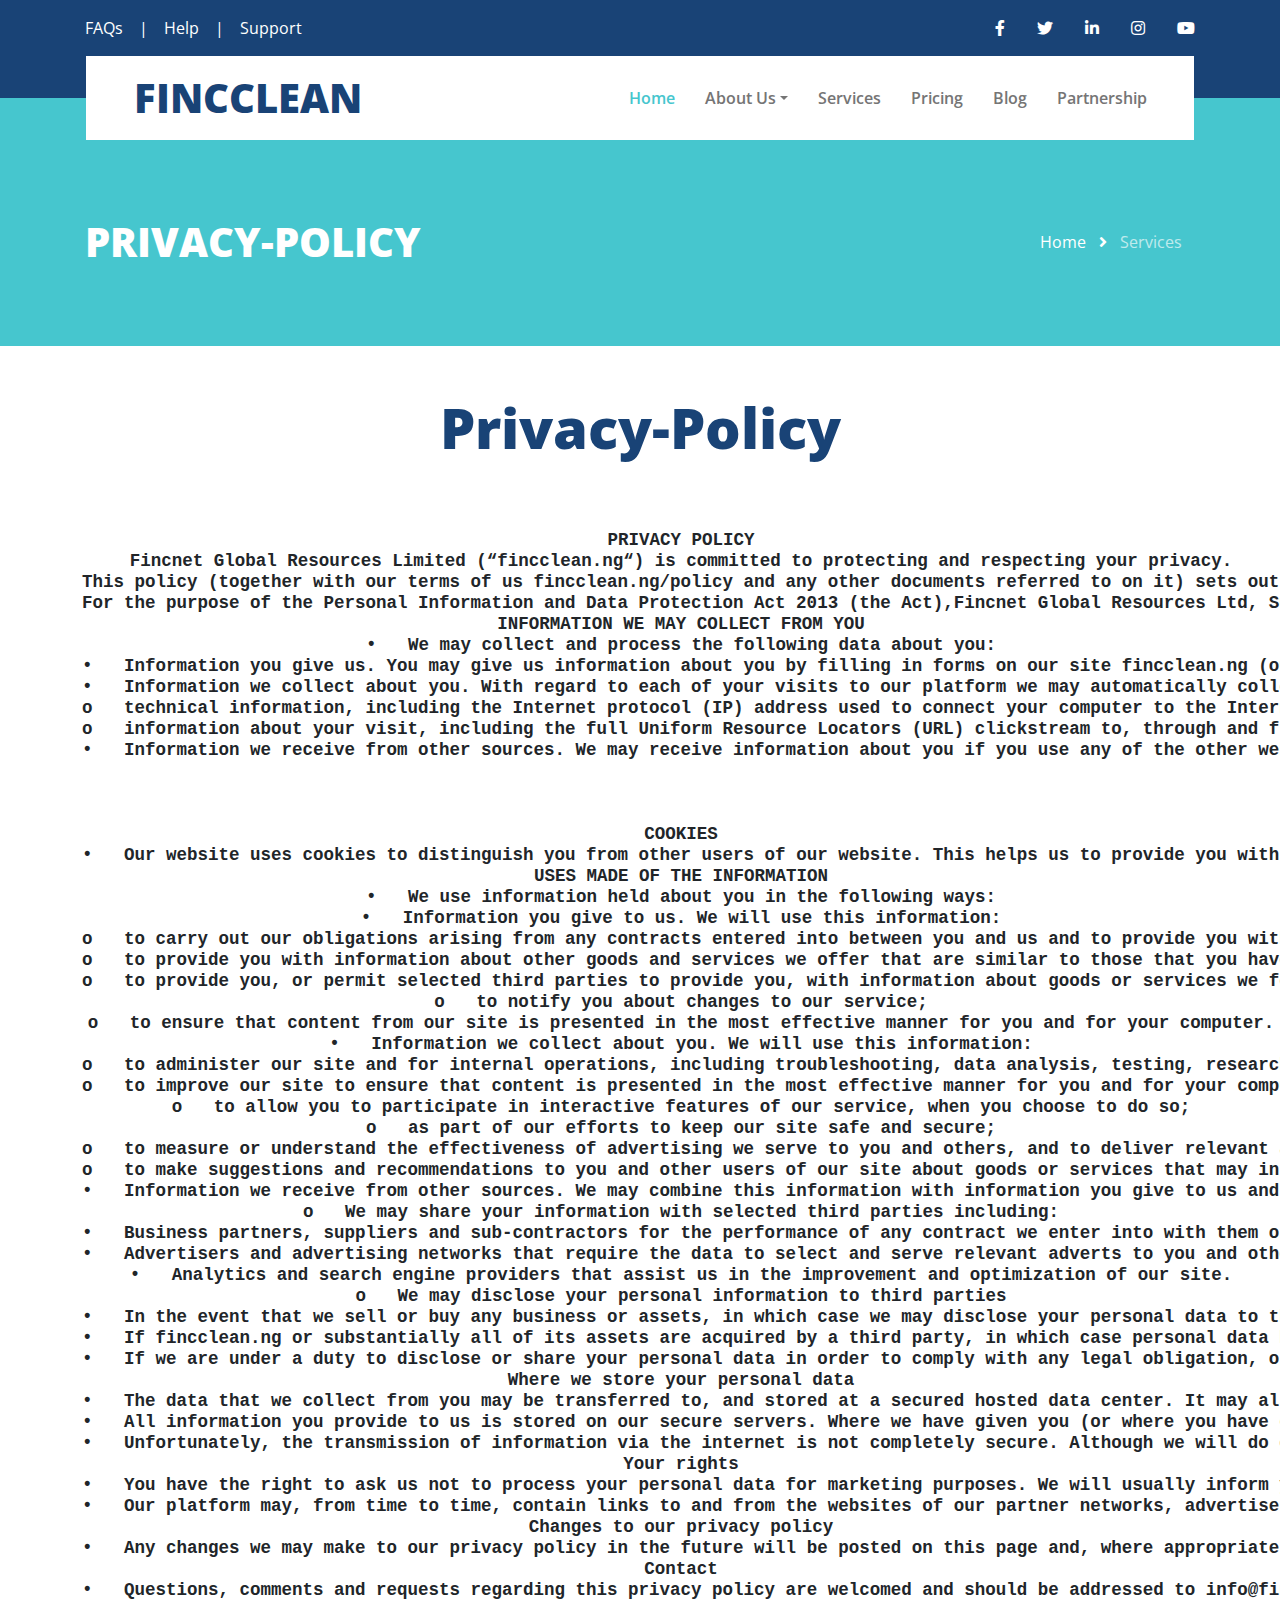
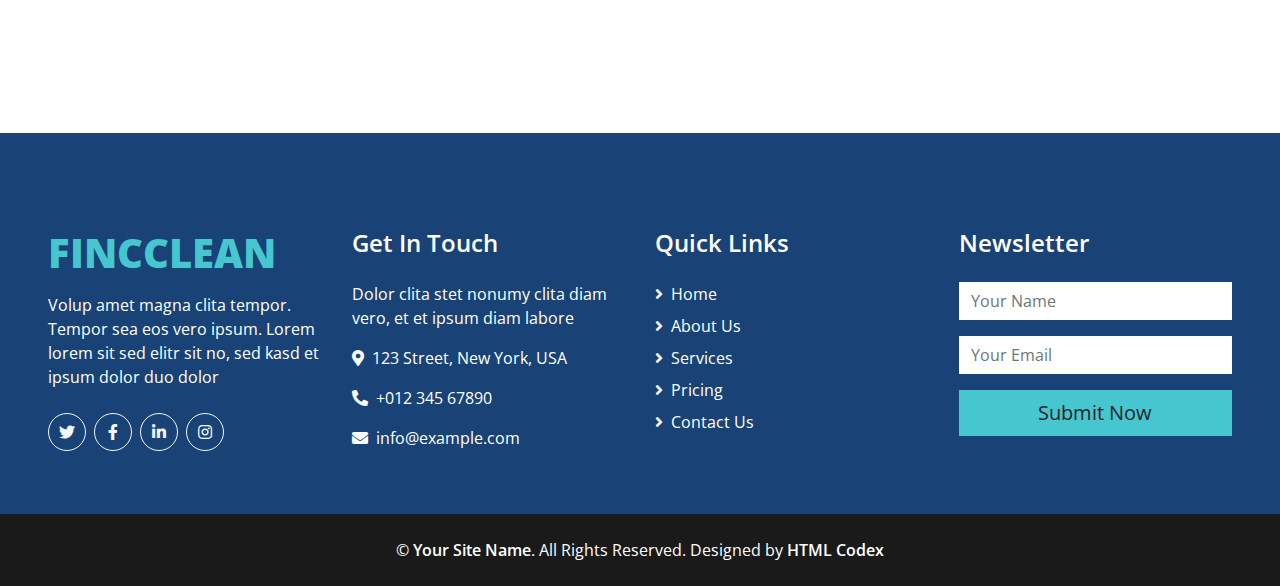
<file: privacy_policy.html>
<!DOCTYPE html>
<html lang="en">

<head>
    <meta charset="utf-8">
    <title>FINCCLEAN - Laundry Service</title>
    <meta content="width=device-width, initial-scale=1.0" name="viewport">
    <meta content="Free HTML Templates" name="keywords">
    <meta content="Free HTML Templates" name="description">

    <!-- Favicon -->
    <link href="img/Fincclean logo.png" rel="icon">

    <!-- Google Web Fonts -->
    <link rel="preconnect" href="https://fonts.gstatic.com">
    <link href="https://fonts.googleapis.com/css2?family=Open+Sans:wght@400;600;800&display=swap" rel="stylesheet">

    <!-- Font Awesome -->
    <link href="https://cdnjs.cloudflare.com/ajax/libs/font-awesome/5.15.0/css/all.min.css" rel="stylesheet">

    <!-- Libraries Stylesheet -->
    <link href="lib/owlcarousel/assets/owl.carousel.min.css" rel="stylesheet">

    <!-- Customized Bootstrap Stylesheet -->
    <link href="css/style.css" rel="stylesheet">
    <style>
        #fs {
            font-size: 20px;
        }
    </style>
</head>

<body>
    <!-- Topbar Start -->
    <div class="container-fluid bg-primary py-3">
        <div class="container">
            <div class="row">
                <div class="col-md-6 text-center text-lg-left mb-2 mb-lg-0">
                    <div class="d-inline-flex align-items-center">
                        <a class="text-white pr-3" href="">FAQs</a>
                        <span class="text-white">|</span>
                        <a class="text-white px-3" href="">Help</a>
                        <span class="text-white">|</span>
                        <a class="text-white pl-3" href="">Support</a>
                    </div>
                </div>
                <div class="col-md-6 text-center text-lg-right">
                    <div class="d-inline-flex align-items-center">
                        <a class="text-white px-3" href="">
                            <i class="fab fa-facebook-f"></i>
                        </a>
                        <a class="text-white px-3" href="">
                            <i class="fab fa-twitter"></i>
                        </a>
                        <a class="text-white px-3" href="">
                            <i class="fab fa-linkedin-in"></i>
                        </a>
                        <a class="text-white px-3" href="">
                            <i class="fab fa-instagram"></i>
                        </a>
                        <a class="text-white pl-3" href="">
                            <i class="fab fa-youtube"></i>
                        </a>
                    </div>
                </div>
            </div>
        </div>
    </div>
    <!-- Topbar End -->


    <!-- Navbar Start -->
    <div class="container-fluid position-relative nav-bar p-0">
        <div class="container-lg position-relative p-0 px-lg-3" style="z-index: 9;">
            <nav class="navbar navbar-expand-lg bg-white navbar-light py-3 py-lg-0 pl-3 pl-lg-5">
                <a href="" class="navbar-brand">
                    <h1 class="m-0 text-secondary"><span class="text-primary">FINCCLEAN</span></h1>
                </a>
                <button type="button" class="navbar-toggler" data-toggle="collapse" data-target="#navbarCollapse">
                    <span class="navbar-toggler-icon"></span>
                </button>
                <div class="collapse navbar-collapse justify-content-between px-3" id="navbarCollapse">
                    <div class="navbar-nav ml-auto py-0">
                        <a href="index.html" class="nav-item nav-link active">Home</a>
                        <div class="nav-item dropdown">
                            <a href="#" class="nav-link dropdown-toggle" data-toggle="dropdown">About Us</a>
                            <div class="dropdown-menu border-0 rounded-0 m-0">
                                <a href="index.html" class="dropdown-item">Career</a>
                                <a href="contact.html" class="dropdown-item">Contact Us</a>
                            </div> 
                        </div>
                        <a href="service.html" class="nav-item nav-link">Services</a>
                        <a href="pricing.html" class="nav-item nav-link">Pricing</a>
                        <a href="index.html" class="nav-item nav-link">Blog</a>
                        
                        
                        <a href="index.html" class="nav-item nav-link">Partnership</a>
                        
                    </div>
                </div>
            </nav>
        </div>
    </div>
    <!-- Navbar End -->


    <!-- Page Header Start -->
    <div class="page-header container-fluid bg-secondary pt-2 pt-lg-5 pb-2 mb-5">
        <div class="container py-5">
            <div class="row align-items-center py-4">
                <div class="col-md-6 text-center text-md-left">
                    <h1 class="mb-4 mb-md-0 text-white">PRIVACY-POLICY</h1>
                </div>
                <div class="col-md-6 text-center text-md-right">
                    <div class="d-inline-flex align-items-center">
                        <a class="btn text-white" href="">Home</a>
                        <i class="fas fa-angle-right text-white"></i>
                        <a class="btn text-white disabled" href="">Services</a>
                    </div>
                </div>
            </div>
        </div>
    </div>
    <!-- Page Header Start -->


    <!-- Services Start -->
    <h1 class="display-4 text-center mb-5" align="center">Privacy-Policy</h1>

    <!-- Services End -->

    <h1 class="display-4 text-center mb-5" id="fs">
       <ul>
<pre>

    PRIVACY POLICY
    Fincnet Global Resources Limited (“fincclean.ng“) is committed to protecting and respecting your privacy.
    This policy (together with our terms of us fincclean.ng/policy and any other documents referred to on it) sets out the basis on which any personal data we collect from you, or that you provide to us, will be processed by us. Please read the following carefully to understand our views and practices regarding your personal data and how we will treat it. By visiting fincclean.ng you are accepting and consenting to the practices described in this policy.
    For the purpose of the Personal Information and Data Protection Act 2013 (the Act),Fincnet Global Resources Ltd, Suite D12 Mellitta Plaza Gimbiya Area 11 FCT, Nigeria is the data owner
    INFORMATION WE MAY COLLECT FROM YOU
    •	We may collect and process the following data about you:
    •	Information you give us. You may give us information about you by filling in forms on our site fincclean.ng (our platform) or by corresponding with us by phone, e-mail or otherwise. The information you give us may include your name, address, e-mail address and phone number.
    •	Information we collect about you. With regard to each of your visits to our platform we may automatically collect the following information:
    o	technical information, including the Internet protocol (IP) address used to connect your computer to the Internet, your login information, browser type and version, time zone setting, browser plug-in types and versions, operating system and platform;
    o	information about your visit, including the full Uniform Resource Locators (URL) clickstream to, through and from our site (including date and time); products you viewed or searched for; page response times, download errors, length of visits to certain pages, page interaction information (such as scrolling, clicks, and mouse-overs), and methods used to browse away from the page and any phone number used to call our customer service number.
    •	Information we receive from other sources. We may receive information about you if you use any of the other websites we operate or the other services we provide. We are also working closely with third parties (including, for example, business partners, sub-contractors in technical, payment and delivery services, advertising networks, analytics providers, search information providers, credit reference agencies) and may receive information about you from them.
    
    
    
    COOKIES
    •	Our website uses cookies to distinguish you from other users of our website. This helps us to provide you with a good experience when you browse our website and also allows us to improve our site. For detailed information on the cookies we use and the purposes for which we use them see our Cookie policy fincclean.ng/cookies
    USES MADE OF THE INFORMATION
    •	We use information held about you in the following ways:
    •	Information you give to us. We will use this information:
    o	to carry out our obligations arising from any contracts entered into between you and us and to provide you with the information, products and services that you request from us;
    o	to provide you with information about other goods and services we offer that are similar to those that you have already purchased or enquired about;
    o	to provide you, or permit selected third parties to provide you, with information about goods or services we feel may interest you. If you are an existing customer, we will contact you by means including (post, telephone, e-mail, push notification or SMS, etc.) with information about goods and services similar to those which were the subject of a previous sale or negotiations of a sale to you. If you are a new customer, and where we permit selected third parties to use your data, we (or they) will contact you by electronic means only if you have consented to this. If you do not want us to use your data in this way, or to pass your details on to third parties for marketing purposes, please tick the relevant box situated on the form on which we collect your data (the registration form);
    o	to notify you about changes to our service;
    o	to ensure that content from our site is presented in the most effective manner for you and for your computer.
    •	Information we collect about you. We will use this information:
    o	to administer our site and for internal operations, including troubleshooting, data analysis, testing, research, statistical and survey purposes;
    o	to improve our site to ensure that content is presented in the most effective manner for you and for your computer;
    o	to allow you to participate in interactive features of our service, when you choose to do so;
    o	as part of our efforts to keep our site safe and secure;
    o	to measure or understand the effectiveness of advertising we serve to you and others, and to deliver relevant advertising to you;
    o	to make suggestions and recommendations to you and other users of our site about goods or services that may interest you or them.
    •	Information we receive from other sources. We may combine this information with information you give to us and information we collect about you. We may us this information and the combined information for the purposes set out above (depending on the types of information we receive).
    o	We may share your information with selected third parties including:
    •	Business partners, suppliers and sub-contractors for the performance of any contract we enter into with them or you.
    •	Advertisers and advertising networks that require the data to select and serve relevant adverts to you and others. We do not disclose information about identifiable individuals to our advertisers, but we may provide them with aggregate information about our users (for example, we may inform them that 100 men aged under 25 have clicked on their advertisement on any given day). We may make use of the personal data we have collected from you to enable us to comply with our advertisers’ wishes by displaying their advertisement to that target audience.
    •	Analytics and search engine providers that assist us in the improvement and optimization of our site.
    o	We may disclose your personal information to third parties
    •	In the event that we sell or buy any business or assets, in which case we may disclose your personal data to the prospective seller or buyer of such business or assets.
    •	If fincclean.ng or substantially all of its assets are acquired by a third party, in which case personal data held by it about its customers will be one of the transferred assets.
    •	If we are under a duty to disclose or share your personal data in order to comply with any legal obligation, or in order to enforce or apply our terms of use fincclean.ng /terms and other agreements; or to protect the rights, property, or safety of fincclean.ng, our customers, or others. This includes exchanging information with other companies and organizations for the purposes of fraud protection and credit risk reduction.
    Where we store your personal data
    •	The data that we collect from you may be transferred to, and stored at a secured hosted data center. It may also be processed by our staff who works for us or for one of our suppliers. Such staff maybe engaged in, among other things, the fulfillment of your order, the processing of your payment details and the provision of support services. By submitting your personal data, you agree to this transfer, storing or processing. We will take all steps reasonably necessary to ensure that your data is treated securely and in accordance with this privacy policy.
    •	All information you provide to us is stored on our secure servers. Where we have given you (or where you have chosen) a password, which enables you to access certain parts of our platform, you are responsible for keeping this password confidential. We ask you not to share a password with anyone.
    •	Unfortunately, the transmission of information via the internet is not completely secure. Although we will do our best to protect your personal data, we cannot guarantee the security of your data transmitted to our platform; any transmission is at your own risk. Once we have received your information, we will use strict procedures and security features to try to prevent unauthorized access.
    Your rights
    •	You have the right to ask us not to process your personal data for marketing purposes. We will usually inform you (before collecting your data) if we intend to use your data for such purposes or if we intend to disclose your information to any third party for such purposes. You can exercise your right to prevent such processing by checking certain boxes on the forms we use to collect your data. You can also exercise the right at any time by contacting us at suggestions@fincclean.ng
    •	Our platform may, from time to time, contain links to and from the websites of our partner networks, advertisers and affiliates. If you follow a link to any of these websites, please note that these websites have their own privacy policies and that we do not accept any responsibility or liability for these policies. Please
    Changes to our privacy policy
    •	Any changes we may make to our privacy policy in the future will be posted on this page and, where appropriate, notified to you by e-mail. Please check back frequently to see any updates or changes to our privacy policy.
    Contact
    •	Questions, comments and requests regarding this privacy policy are welcomed and should be addressed to info@fincclean.ng
    
    

 </pre>
    </h1>
    <!-- Testimonial Start -->

    <!-- Testimonial End -->


    <!-- Footer Start -->
    <div class="container-fluid bg-primary text-white mt-5 pt-5 px-sm-3 px-md-5">
        <div class="row pt-5">
            <div class="col-lg-3 col-md-6 mb-5">
                <a href="">
                    <h1 class="text-secondary mb-3"><span class="text-white"></span>FINCCLEAN</h1>
                </a>
                <p>Volup amet magna clita tempor. Tempor sea eos vero ipsum. Lorem lorem sit sed elitr sit no, sed kasd
                    et ipsum dolor duo dolor</p>
                <div class="d-flex justify-content-start mt-4">
                    <a class="btn btn-outline-light rounded-circle text-center mr-2 px-0"
                        style="width: 38px; height: 38px;" href="#"><i class="fab fa-twitter"></i></a>
                    <a class="btn btn-outline-light rounded-circle text-center mr-2 px-0"
                        style="width: 38px; height: 38px;" href="#"><i class="fab fa-facebook-f"></i></a>
                    <a class="btn btn-outline-light rounded-circle text-center mr-2 px-0"
                        style="width: 38px; height: 38px;" href="#"><i class="fab fa-linkedin-in"></i></a>
                    <a class="btn btn-outline-light rounded-circle text-center mr-2 px-0"
                        style="width: 38px; height: 38px;" href="#"><i class="fab fa-instagram"></i></a>
                </div>
            </div>
            <div class="col-lg-3 col-md-6 mb-5">
                <h4 class="text-white mb-4">Get In Touch</h4>
                <p>Dolor clita stet nonumy clita diam vero, et et ipsum diam labore</p>
                <p><i class="fa fa-map-marker-alt mr-2"></i>123 Street, New York, USA</p>
                <p><i class="fa fa-phone-alt mr-2"></i>+012 345 67890</p>
                <p><i class="fa fa-envelope mr-2"></i>info@example.com</p>
            </div>
            <div class="col-lg-3 col-md-6 mb-5">
                <h4 class="text-white mb-4">Quick Links</h4>
                <div class="d-flex flex-column justify-content-start">
                    <a class="text-white mb-2" href="#"><i class="fa fa-angle-right mr-2"></i>Home</a>
                    <a class="text-white mb-2" href="#"><i class="fa fa-angle-right mr-2"></i>About Us</a>
                    <a class="text-white mb-2" href="#"><i class="fa fa-angle-right mr-2"></i>Services</a>
                    <a class="text-white mb-2" href="#"><i class="fa fa-angle-right mr-2"></i>Pricing</a>
                    <a class="text-white" href="#"><i class="fa fa-angle-right mr-2"></i>Contact Us</a>
                </div>
            </div>
            <div class="col-lg-3 col-md-6 mb-5">
                <h4 class="text-white mb-4">Newsletter</h4>
                <form action="">
                    <div class="form-group">
                        <input type="text" class="form-control border-0" placeholder="Your Name" required="required" />
                    </div>
                    <div class="form-group">
                        <input type="email" class="form-control border-0" placeholder="Your Email"
                            required="required" />
                    </div>
                    <div>
                        <button class="btn btn-lg btn-secondary btn-block border-0" type="submit">Submit Now</button>
                    </div>
                </form>
            </div>
        </div>
    </div>
    <div class="container-fluid bg-dark text-white py-4 px-sm-3 px-md-5">
        <p class="m-0 text-center text-white">
            &copy; <a class="text-white font-weight-medium" href="#">Your Site Name</a>. All Rights Reserved.

            <!--/*** This template is free as long as you keep the footer author’s credit link/attribution link/backlink. If you'd like to use the template without the footer author’s credit link/attribution link/backlink, you can purchase the Credit Removal License from "https://htmlcodex.com/credit-removal". Thank you for your support. ***/-->
            Designed by <a class="text-white font-weight-medium" href="https://htmlcodex.com">HTML Codex</a>
        </p>
    </div>
    <!-- Footer End -->


    <!-- Back to Top -->
    <a href="#" class="btn btn-lg btn-primary back-to-top"><i class="fa fa-angle-double-up"></i></a>


    <!-- JavaScript Libraries -->
    <script src="https://code.jquery.com/jquery-3.4.1.min.js"></script>
    <script src="https://stackpath.bootstrapcdn.com/bootstrap/4.4.1/js/bootstrap.bundle.min.js"></script>
    <script src="lib/easing/easing.min.js"></script>
    <script src="lib/waypoints/waypoints.min.js"></script>
    <script src="lib/counterup/counterup.min.js"></script>
    <script src="lib/owlcarousel/owl.carousel.min.js"></script>

    <!-- Contact Javascript File -->
    <script src="mail/jqBootstrapValidation.min.js"></script>
    <script src="mail/contact.js"></script>

    <!-- Template Javascript -->
    <script src="js/main.js"></script>
</body>

</html>
</file>
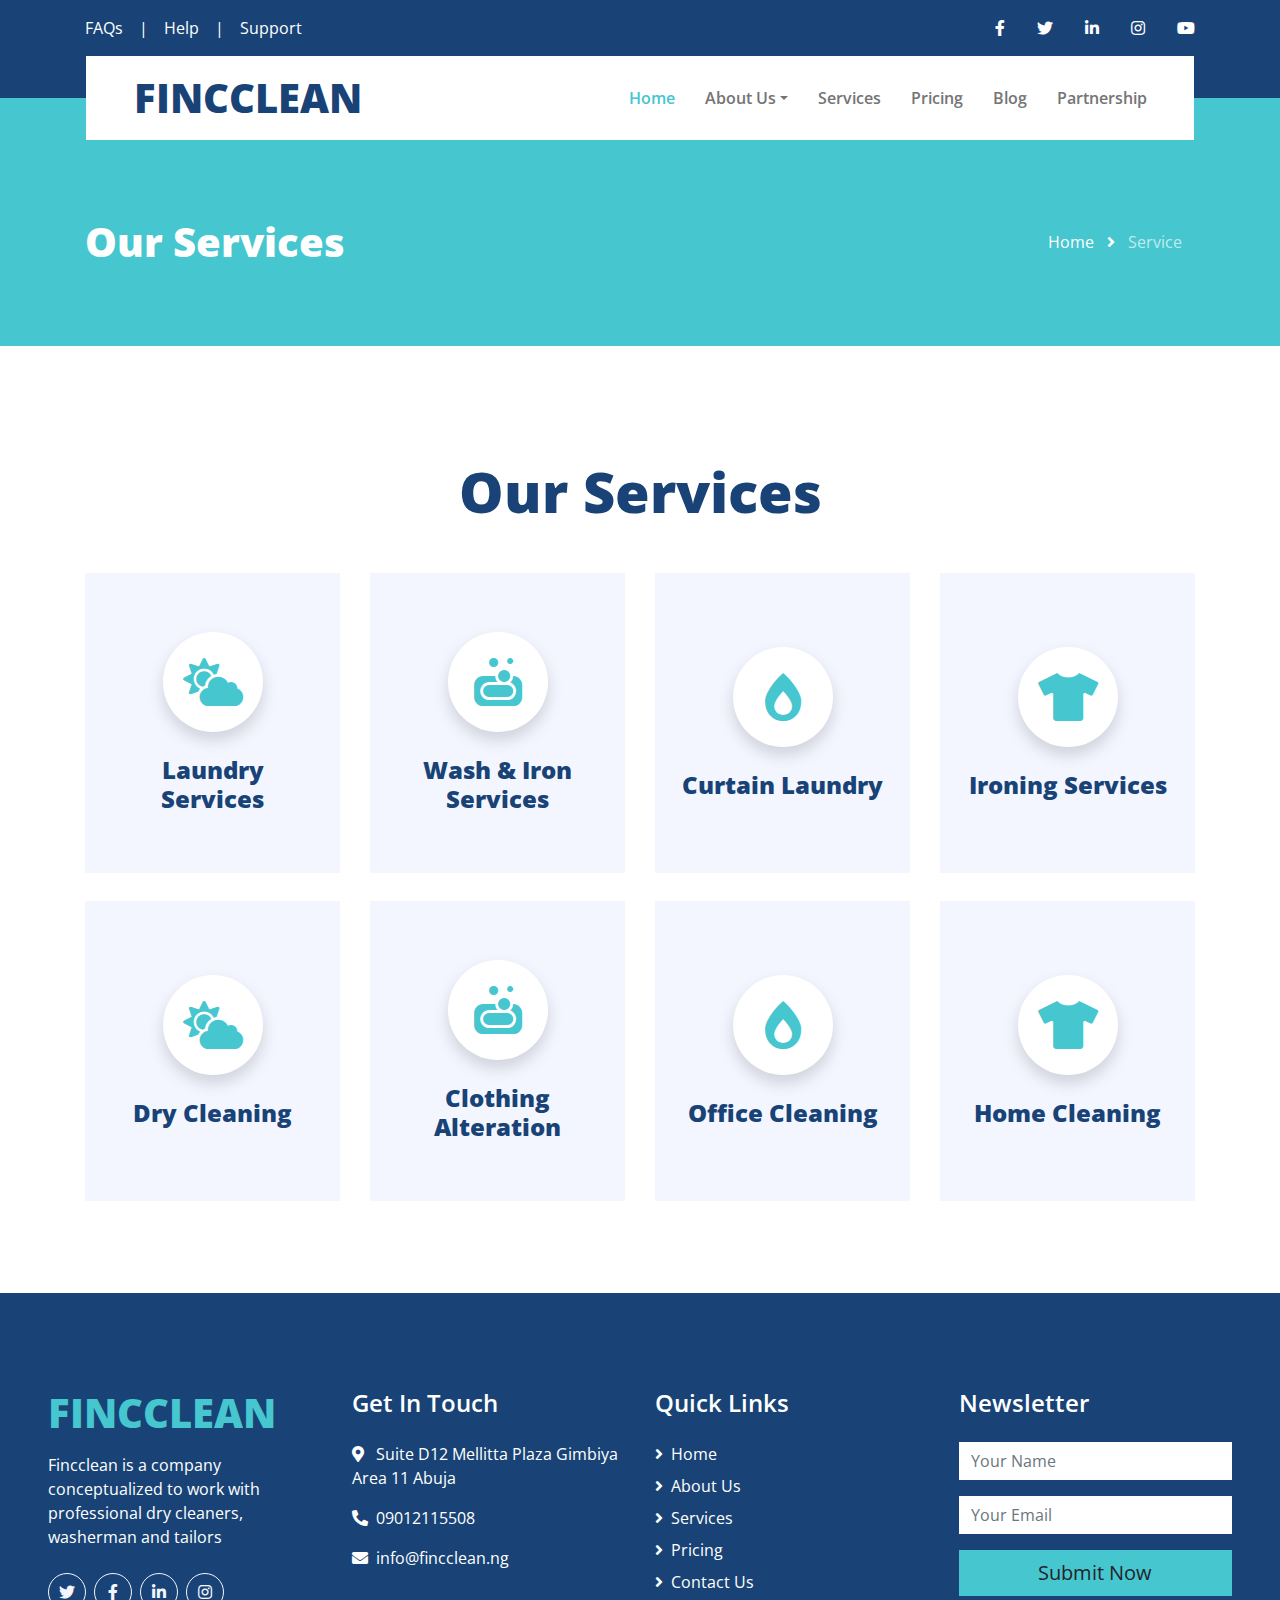
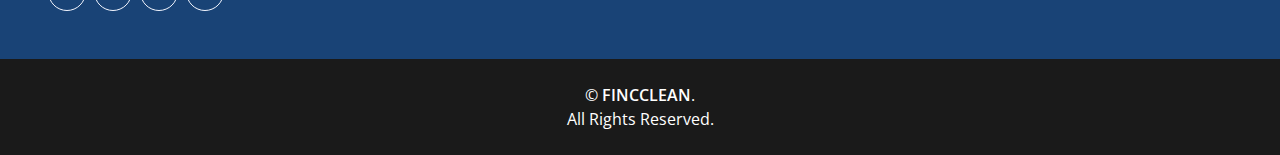
<file: service.html>
<!DOCTYPE html>
<html lang="en">

<head>
    <meta charset="utf-8">
    <title>Fincclean</title>
    <meta content="width=device-width, initial-scale=1.0" name="viewport">
    <meta content="Free HTML Templates" name="keywords">
    <meta content="Free HTML Templates" name="description">

    <!-- Favicon -->
    <link href="img/Fincclean logo.png" rel="icon">

    <!-- Google Web Fonts -->
    <link rel="preconnect" href="https://fonts.gstatic.com">
    <link href="https://fonts.googleapis.com/css2?family=Open+Sans:wght@400;600;800&display=swap" rel="stylesheet"> 

    <!-- Font Awesome -->
    <link href="https://cdnjs.cloudflare.com/ajax/libs/font-awesome/5.15.0/css/all.min.css" rel="stylesheet">

    <!-- Libraries Stylesheet -->
    <link href="lib/owlcarousel/assets/owl.carousel.min.css" rel="stylesheet">

    <!-- Customized Bootstrap Stylesheet -->
    <link href="css/style.css" rel="stylesheet">
</head>

<body>
    <!-- Topbar Start -->
    <div class="container-fluid bg-primary py-3">
        <div class="container">
            <div class="row">
                <div class="col-md-6 text-center text-lg-left mb-2 mb-lg-0">
                    <div class="d-inline-flex align-items-center">
                        <a class="text-white pr-3" href="faq.html">FAQs</a>
                        <span class="text-white">|</span>
                        <a class="text-white px-3" href="">Help</a>
                        <span class="text-white">|</span>
                        <a class="text-white pl-3" href="">Support</a>
                    </div>
                </div>
                <div class="col-md-6 text-center text-lg-right">
                    <div class="d-inline-flex align-items-center">
                        <a class="text-white px-3" href="">
                            <i class="fab fa-facebook-f"></i>
                        </a>
                        <a class="text-white px-3" href="">
                            <i class="fab fa-twitter"></i>
                        </a>
                        <a class="text-white px-3" href="">
                            <i class="fab fa-linkedin-in"></i>
                        </a>
                        <a class="text-white px-3" href="">
                            <i class="fab fa-instagram"></i>
                        </a>
                        <a class="text-white pl-3" href="">
                            <i class="fab fa-youtube"></i>
                        </a>
                    </div>
                </div>
            </div>
        </div>
    </div>
    <!-- Topbar End -->


    <!-- Navbar Start -->
    <div class="container-fluid position-relative nav-bar p-0">
        <div class="container-lg position-relative p-0 px-lg-3" style="z-index: 9;">
            <nav class="navbar navbar-expand-lg bg-white navbar-light py-3 py-lg-0 pl-3 pl-lg-5">
                <a href="" class="navbar-brand">
                    <h1 class="m-0 text-secondary"><span class="text-primary">FINCCLEAN</span></h1>
                </a>
                <button type="button" class="navbar-toggler" data-toggle="collapse" data-target="#navbarCollapse">
                    <span class="navbar-toggler-icon"></span>
                </button>
                <div class="collapse navbar-collapse justify-content-between px-3" id="navbarCollapse">
                    <div class="navbar-nav ml-auto py-0">
                        <a href="index.html" class="nav-item nav-link active">Home</a>
                        <div class="nav-item dropdown">
                            <a href="#" class="nav-link dropdown-toggle" data-toggle="dropdown">About Us</a>
                            <div class="dropdown-menu border-0 rounded-0 m-0">
                                <a href="index.html" class="dropdown-item">Career</a>
                                <a href="contact.html" class="dropdown-item">Contact Us</a>
                            </div> 
                        </div>
                        <a href="service.html" class="nav-item nav-link">Services</a>
                        <a href="pricing.html" class="nav-item nav-link">Pricing</a>
                        <a href="index.html" class="nav-item nav-link">Blog</a>
                        
                        
                        <a href="index.html" class="nav-item nav-link">Partnership</a>
                    </div>
                </div>
            </nav>
        </div>
    </div>
    <!-- Navbar End -->


    <!-- Page Header Start -->
    <div class="page-header container-fluid bg-secondary pt-2 pt-lg-5 pb-2 mb-5">
        <div class="container py-5">
            <div class="row align-items-center py-4">
                <div class="col-md-6 text-center text-md-left">
                    <h1 class="mb-4 mb-md-0 text-white">Our Services</h1>
                </div>
                <div class="col-md-6 text-center text-md-right">
                    <div class="d-inline-flex align-items-center">
                        <a class="btn text-white" href="">Home</a>
                        <i class="fas fa-angle-right text-white"></i>
                        <a class="btn text-white disabled" href="">Service</a>
                    </div>
                </div>
            </div>
        </div>
    </div>
    <!-- Page Header Start -->

    
    
    
    
   
   
    <!-- Services Start -->
    <div class="container-fluid pt-5 pb-3">
        <div class="container">
            <h6 class="text-secondary text-uppercase text-center font-weight-medium mb-3"></h6>
            <h1 class="display-4 text-center mb-5">Our Services</h1>
            <div class="row">
                <div class="col-lg-3 col-md-6 pb-1">
                    <div class="d-flex flex-column align-items-center justify-content-center text-center bg-light mb-4 px-4" style="height: 300px;">
                        <div class="d-inline-flex align-items-center justify-content-center bg-white shadow rounded-circle mb-4" style="width: 100px; height: 100px;">
                            <i class="fa fa-3x fa-cloud-sun text-secondary"></i>
                        </div>
                        <h4 class="font-weight-bold m-0"><a href="./services/laundry.html">Laundry Services</a></h4>
                    </div>
                </div>
                <div class="col-lg-3 col-md-6 pb-1">
                    <div class="d-flex flex-column align-items-center justify-content-center text-center bg-light mb-4 px-4" style="height: 300px;">
                        <div class="d-inline-flex align-items-center justify-content-center bg-white shadow rounded-circle mb-4" style="width: 100px; height: 100px;">
                            <i class="fas fa-3x fa-soap text-secondary"></i>
                        </div>
                        <h4 class="font-weight-bold m-0">
                            <a href="./services/wash&iron.html">Wash & Iron Services</a> </h4>
                    </div>
                </div>
                <div class="col-lg-3 col-md-6 pb-1">
                    <div class="d-flex flex-column align-items-center justify-content-center text-center bg-light mb-4 px-4" style="height: 300px;">
                        <div class="d-inline-flex align-items-center justify-content-center bg-white shadow rounded-circle mb-4" style="width: 100px; height: 100px;">
                            <i class="fa fa-3x fa-burn text-secondary"></i>
                        </div>
                        <h4 class="font-weight-bold m-0">Curtain Laundry</h4>
                    </div>
                </div>
                <div class="col-lg-3 col-md-6 pb-1">
                    <div class="d-flex flex-column align-items-center justify-content-center text-center bg-light mb-4 px-4" style="height: 300px;">
                        <div class="d-inline-flex align-items-center justify-content-center bg-white shadow rounded-circle mb-4" style="width: 100px; height: 100px;">
                            <i class="fa fa-3x fa-tshirt text-secondary"></i>
                        </div>
                        <h4 class="font-weight-bold m-0"><a href="./services/ironing.html">Ironing Services</a></h4>
                    </div>
                </div>
                <div class="col-lg-3 col-md-6 pb-1">
                    <div class="d-flex flex-column align-items-center justify-content-center text-center bg-light mb-4 px-4" style="height: 300px;">
                        <div class="d-inline-flex align-items-center justify-content-center bg-white shadow rounded-circle mb-4" style="width: 100px; height: 100px;">
                            <i class="fa fa-3x fa-cloud-sun text-secondary"></i>
                        </div>
                        <h4 class="font-weight-bold m-0"><a href="./services/drycleaning.html">Dry Cleaning</a></h4>
                    </div>
                </div>
                <div class="col-lg-3 col-md-6 pb-1">
                    <div class="d-flex flex-column align-items-center justify-content-center text-center bg-light mb-4 px-4" style="height: 300px;">
                        <div class="d-inline-flex align-items-center justify-content-center bg-white shadow rounded-circle mb-4" style="width: 100px; height: 100px;">
                            <i class="fas fa-3x fa-soap text-secondary"></i>
                        </div>
                        <h4 class="font-weight-bold m-0"> Clothing Alteration</h4>
                    </div>
                </div>
                <div class="col-lg-3 col-md-6 pb-1">
                    <div class="d-flex flex-column align-items-center justify-content-center text-center bg-light mb-4 px-4" style="height: 300px;">
                        <div class="d-inline-flex align-items-center justify-content-center bg-white shadow rounded-circle mb-4" style="width: 100px; height: 100px;">
                            <i class="fa fa-3x fa-burn text-secondary"></i>
                        </div>
                        <h4 class="font-weight-bold m-0">
                            Office Cleaning</h4>
                    </div>
                </div>
                <div class="col-lg-3 col-md-6 pb-1">
                    <div class="d-flex flex-column align-items-center justify-content-center text-center bg-light mb-4 px-4" style="height: 300px;">
                        <div class="d-inline-flex align-items-center justify-content-center bg-white shadow rounded-circle mb-4" style="width: 100px; height: 100px;">
                            <i class="fa fa-3x fa-tshirt text-secondary"></i>
                        </div>
                        <h4 class="font-weight-bold m-0"> Home Cleaning</h4>
                    </div>
                </div>
            </div>
        </div>
    </div>
    <!-- Services End -->


    <!-- Testimonial Start 
    <div class="container-fluid py-5">
        <div class="container">
            <h6 class="text-secondary text-uppercase text-center font-weight-medium mb-3">Testimonial</h6>
            <h1 class="display-4 text-center mb-5">Our Clients Say</h1>
            <div class="owl-carousel testimonial-carousel">
                <div class="testimonial-item">
                    <img class="position-relative rounded-circle bg-white shadow mx-auto" src="img/testimonial-1.jpg" style="width: 100px; height: 100px; padding: 12px; margin-bottom: -50px; z-index: 1;" alt="">
                    <div class="bg-light text-center p-4 pt-0">
                        <h5 class="font-weight-medium mt-5">Client Name</h5>
                        <p class="text-muted font-italic">Profession</p>
                        <p class="m-0">Sed ea amet kasd elitr stet, stet rebum et ipsum est duo elitr eirmod clita lorem. Dolor ipsum clita</p>
                    </div>
                </div>
                <div class="testimonial-item">
                    <img class="position-relative rounded-circle bg-white shadow mx-auto" src="img/testimonial-2.jpg" style="width: 100px; height: 100px; padding: 12px; margin-bottom: -50px; z-index: 1;" alt="">
                    <div class="bg-light text-center p-4 pt-0">
                        <h5 class="font-weight-medium mt-5">Client Name</h5>
                        <p class="text-muted font-italic">Profession</p>
                        <p class="m-0">Sed ea amet kasd elitr stet, stet rebum et ipsum est duo elitr eirmod clita lorem. Dolor ipsum clita</p>
                    </div>
                </div>
                <div class="testimonial-item">
                    <img class="position-relative rounded-circle bg-white shadow mx-auto" src="img/testimonial-3.jpg" style="width: 100px; height: 100px; padding: 12px; margin-bottom: -50px; z-index: 1;" alt="">
                    <div class="bg-light text-center p-4 pt-0">
                        <h5 class="font-weight-medium mt-5">Client Name</h5>
                        <p class="text-muted font-italic">Profession</p>
                        <p class="m-0">Sed ea amet kasd elitr stet, stet rebum et ipsum est duo elitr eirmod clita lorem. Dolor ipsum clita</p>
                    </div>
                </div>
                <div class="testimonial-item">
                    <img class="position-relative rounded-circle bg-white shadow mx-auto" src="img/testimonial-4.jpg" style="width: 100px; height: 100px; padding: 12px; margin-bottom: -50px; z-index: 1;" alt="">
                    <div class="bg-light text-center p-4 pt-0">
                        <h5 class="font-weight-medium mt-5">Client Name</h5>
                        <p class="text-muted font-italic">Profession</p>
                        <p class="m-0">Sed ea amet kasd elitr stet, stet rebum et ipsum est duo elitr eirmod clita lorem. Dolor ipsum clita</p>
                    </div>
                </div>
            </div>
        </div>
    </div>
     Testimonial End -->


    <!-- Footer Start -->
    <div class="container-fluid bg-primary text-white mt-5 pt-5 px-sm-3 px-md-5">
        <div class="row pt-5">
            <div class="col-lg-3 col-md-6 mb-5">
                <a href=""><h1 class="text-secondary mb-3"><span class="text-white"></span>FINCCLEAN</h1></a>
                <p>Fincclean is a company conceptualized to work with professional dry cleaners, washerman and tailors</p>
                <div class="d-flex justify-content-start mt-4">
                    <a class="btn btn-outline-light rounded-circle text-center mr-2 px-0" style="width: 38px; height: 38px;" href="#"><i class="fab fa-twitter"></i></a>
                    <a class="btn btn-outline-light rounded-circle text-center mr-2 px-0" style="width: 38px; height: 38px;" href="#"><i class="fab fa-facebook-f"></i></a>
                    <a class="btn btn-outline-light rounded-circle text-center mr-2 px-0" style="width: 38px; height: 38px;" href="#"><i class="fab fa-linkedin-in"></i></a>
                    <a class="btn btn-outline-light rounded-circle text-center mr-2 px-0" style="width: 38px; height: 38px;" href="#"><i class="fab fa-instagram"></i></a>
                </div>
            </div>
            <div class="col-lg-3 col-md-6 mb-5">
                <h4 class="text-white mb-4">Get In Touch</h4>
               <!-- <p>Dolor clita stet nonumy clita diam vero, et et ipsum diam labore</p> -->
                <p><i class="fa fa-map-marker-alt mr-2"></i> Suite D12 Mellitta Plaza Gimbiya Area 11 Abuja</p>
                <p><i class="fa fa-phone-alt mr-2"></i>09012115508</p>
                <p><i class="fa fa-envelope mr-2"></i>info@fincclean.ng</p>
            </div>
            <div class="col-lg-3 col-md-6 mb-5">
                <h4 class="text-white mb-4">Quick Links</h4>
                <div class="d-flex flex-column justify-content-start">
                    <a class="text-white mb-2" href="#"><i class="fa fa-angle-right mr-2"></i>Home</a>
                    <a class="text-white mb-2" href="#"><i class="fa fa-angle-right mr-2"></i>About Us</a>
                    <a class="text-white mb-2" href="#"><i class="fa fa-angle-right mr-2"></i>Services</a>
                    <a class="text-white mb-2" href="#"><i class="fa fa-angle-right mr-2"></i>Pricing</a>
                    <a class="text-white" href="#"><i class="fa fa-angle-right mr-2"></i>Contact Us</a>
                </div>
            </div>
            <div class="col-lg-3 col-md-6 mb-5">
                <h4 class="text-white mb-4">Newsletter</h4>
                <form action="">
                    <div class="form-group">
                        <input type="text" class="form-control border-0" placeholder="Your Name" required="required" />
                    </div>
                    <div class="form-group">
                        <input type="email" class="form-control border-0" placeholder="Your Email" required="required" />
                    </div>
                    <div>
                        <button class="btn btn-lg btn-secondary btn-block border-0" type="submit">Submit Now</button>
                    </div>
                </form>
            </div>
        </div>
    </div>
    
    <div class="container-fluid bg-dark text-white py-4 px-sm-3 px-md-5">
        <p class="m-0 text-center text-white">
            &copy; <a class="text-white font-weight-medium" href="#">FINCCLEAN</a>. <br />All Rights Reserved. 
			
			<!--/*** This template is free as long as you keep the footer author’s credit link/attribution link/backlink. If you'd like to use the template without the footer author’s credit link/attribution link/backlink, you can purchase the Credit Removal License from "https://htmlcodex.com/credit-removal". Thank you for your support. ***/-->
			 <a class="text-white font-weight-medium" href="https://htmlcodex.com"></a>
        </p>
    </div>
    <!-- Footer End -->


    <!-- Back to Top -->
    <a href="#" class="btn btn-lg btn-primary back-to-top"><i class="fa fa-angle-double-up"></i></a>


    <!-- JavaScript Libraries -->
    <script src="https://code.jquery.com/jquery-3.4.1.min.js"></script>
    <script src="https://stackpath.bootstrapcdn.com/bootstrap/4.4.1/js/bootstrap.bundle.min.js"></script>
    <script src="lib/easing/easing.min.js"></script>
    <script src="lib/waypoints/waypoints.min.js"></script>
    <script src="lib/counterup/counterup.min.js"></script>
    <script src="lib/owlcarousel/owl.carousel.min.js"></script>

    <!-- Contact Javascript File -->
    <script src="mail/jqBootstrapValidation.min.js"></script>
    <script src="mail/contact.js"></script>

    <!-- Template Javascript -->
    <script src="js/main.js"></script>
</body>

</html>
</file>
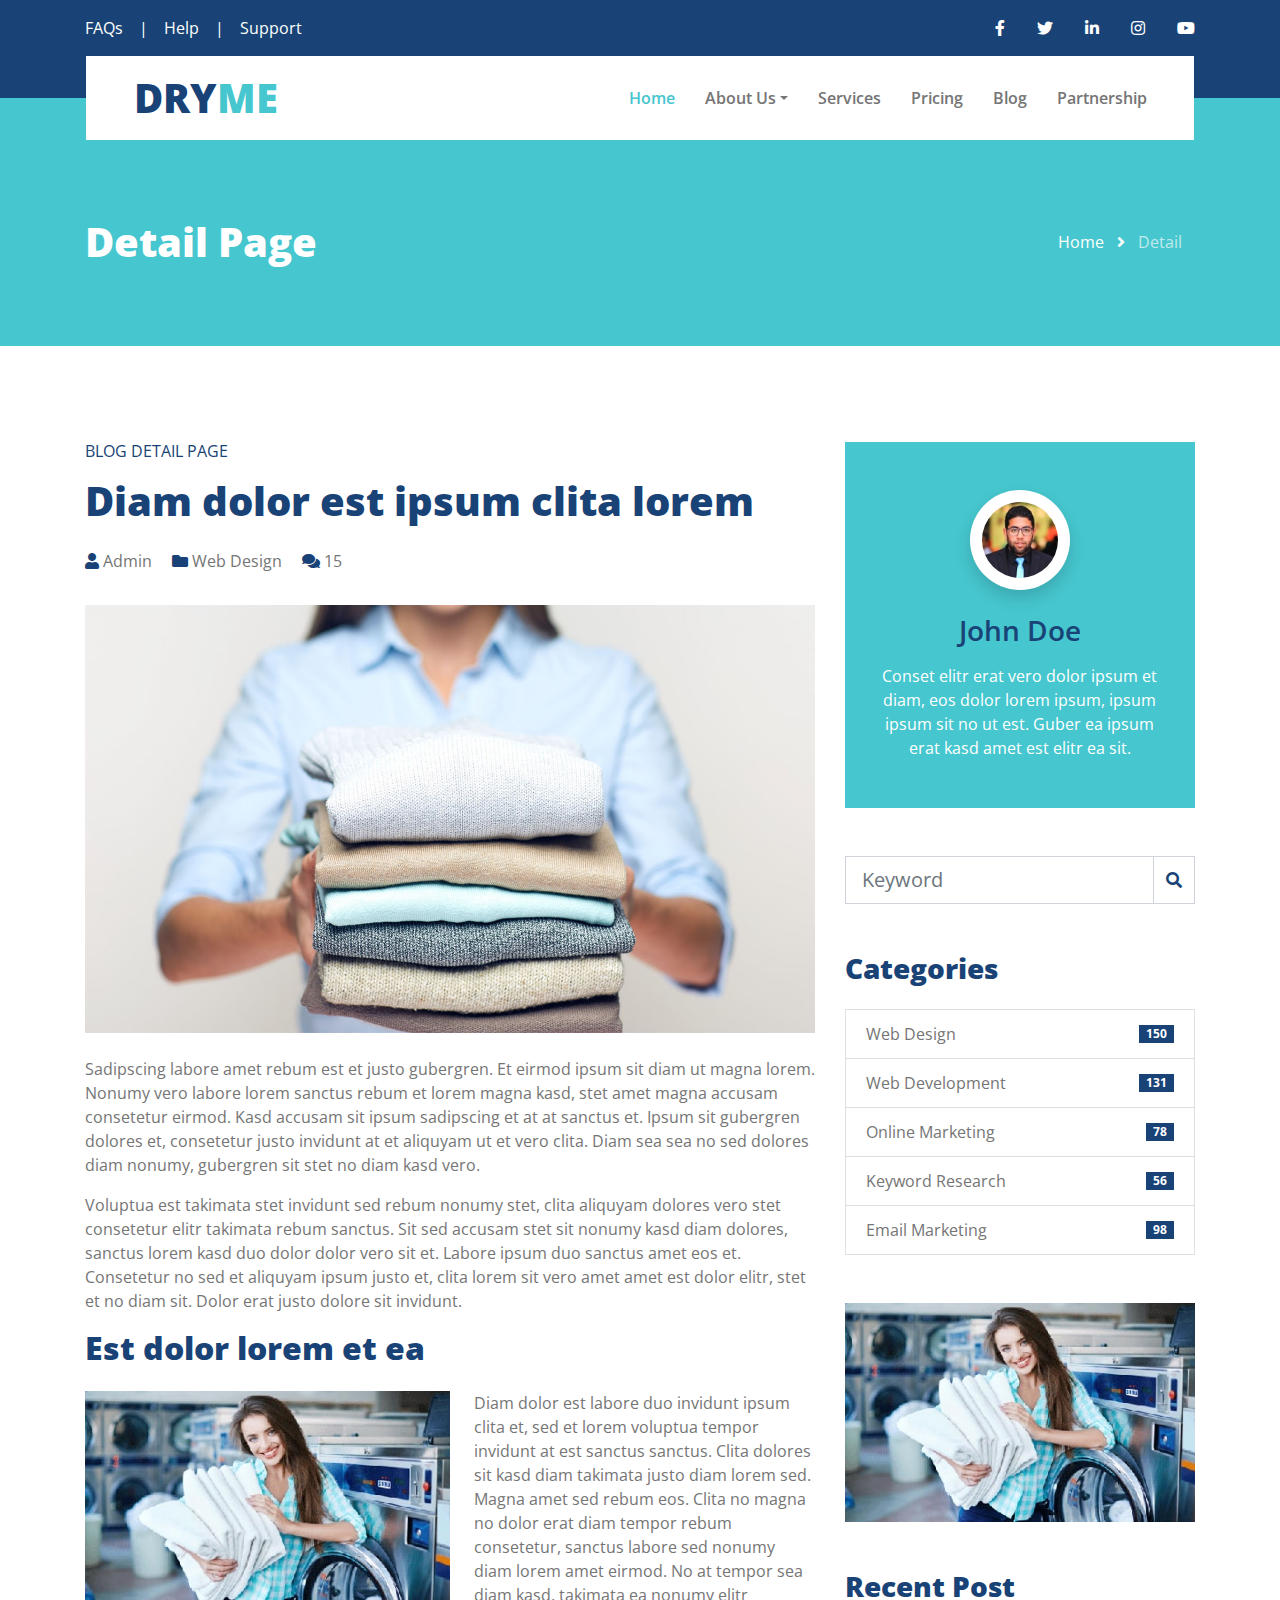
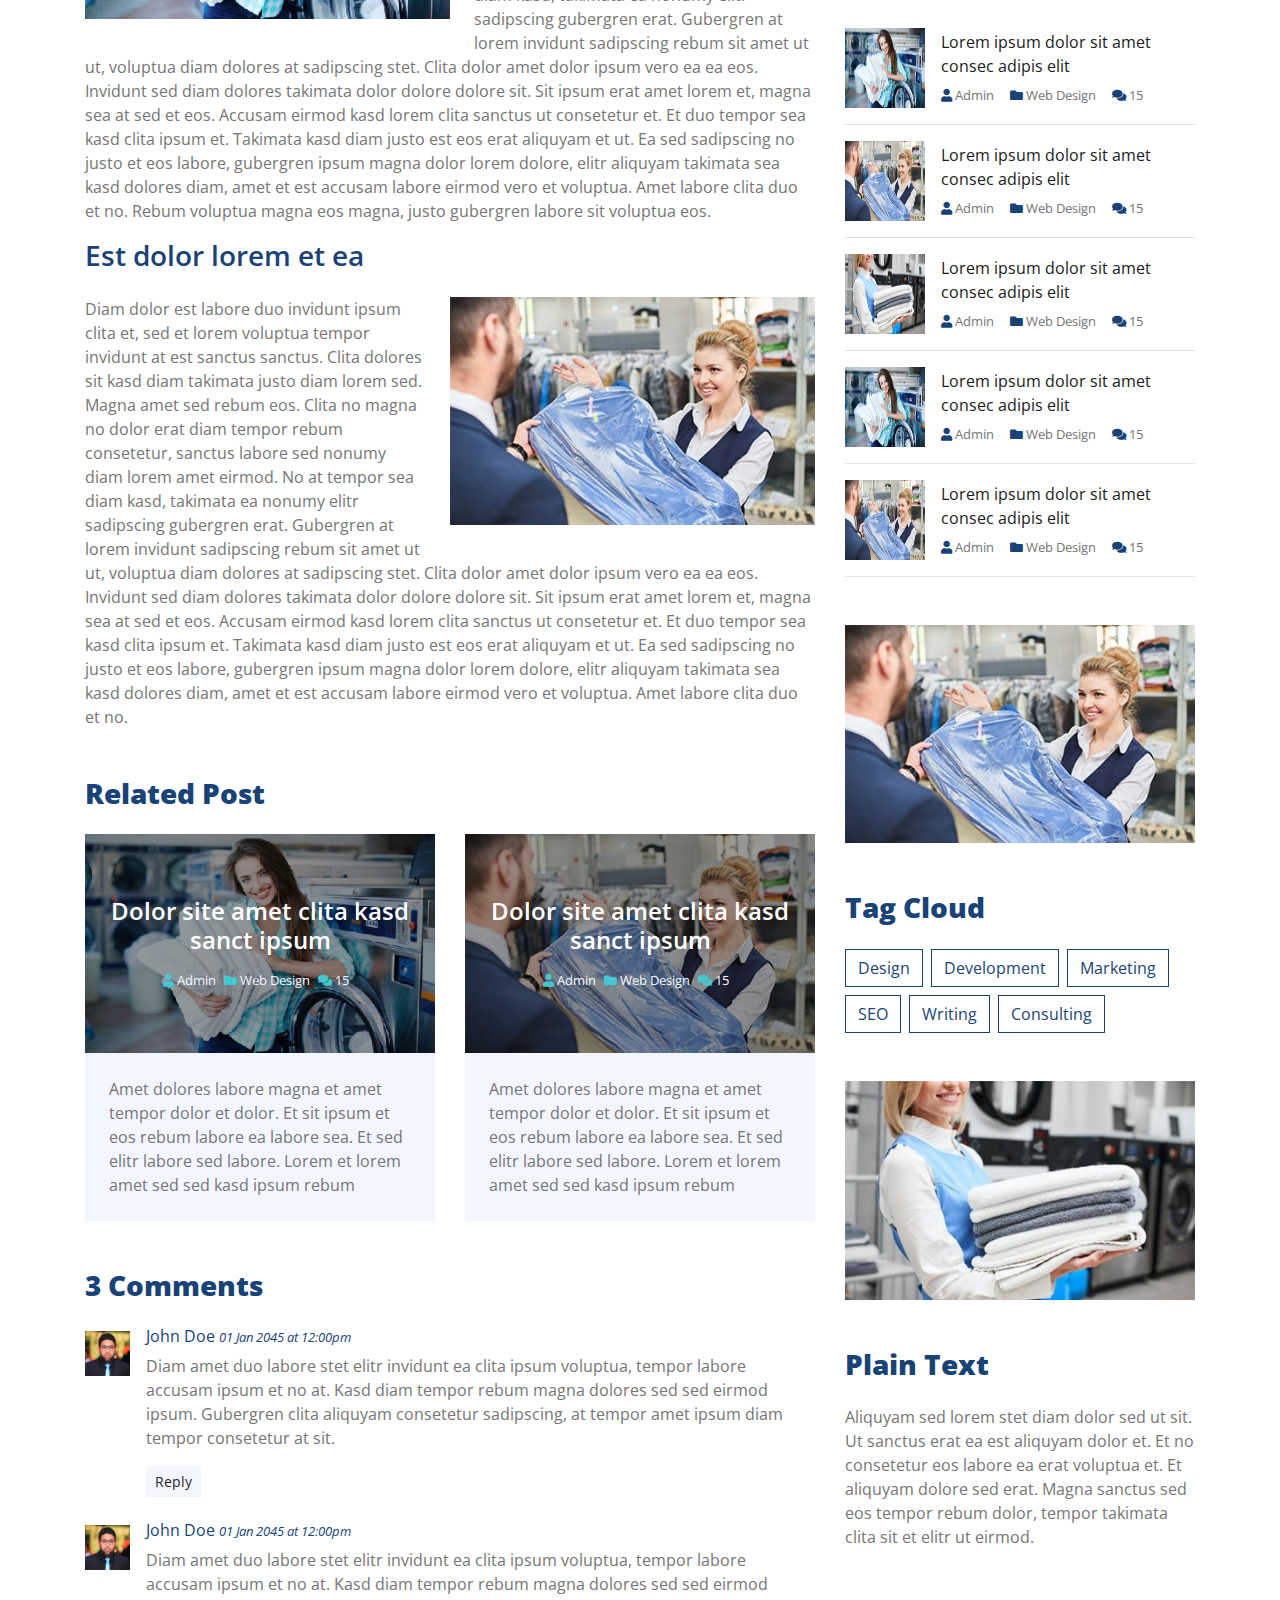
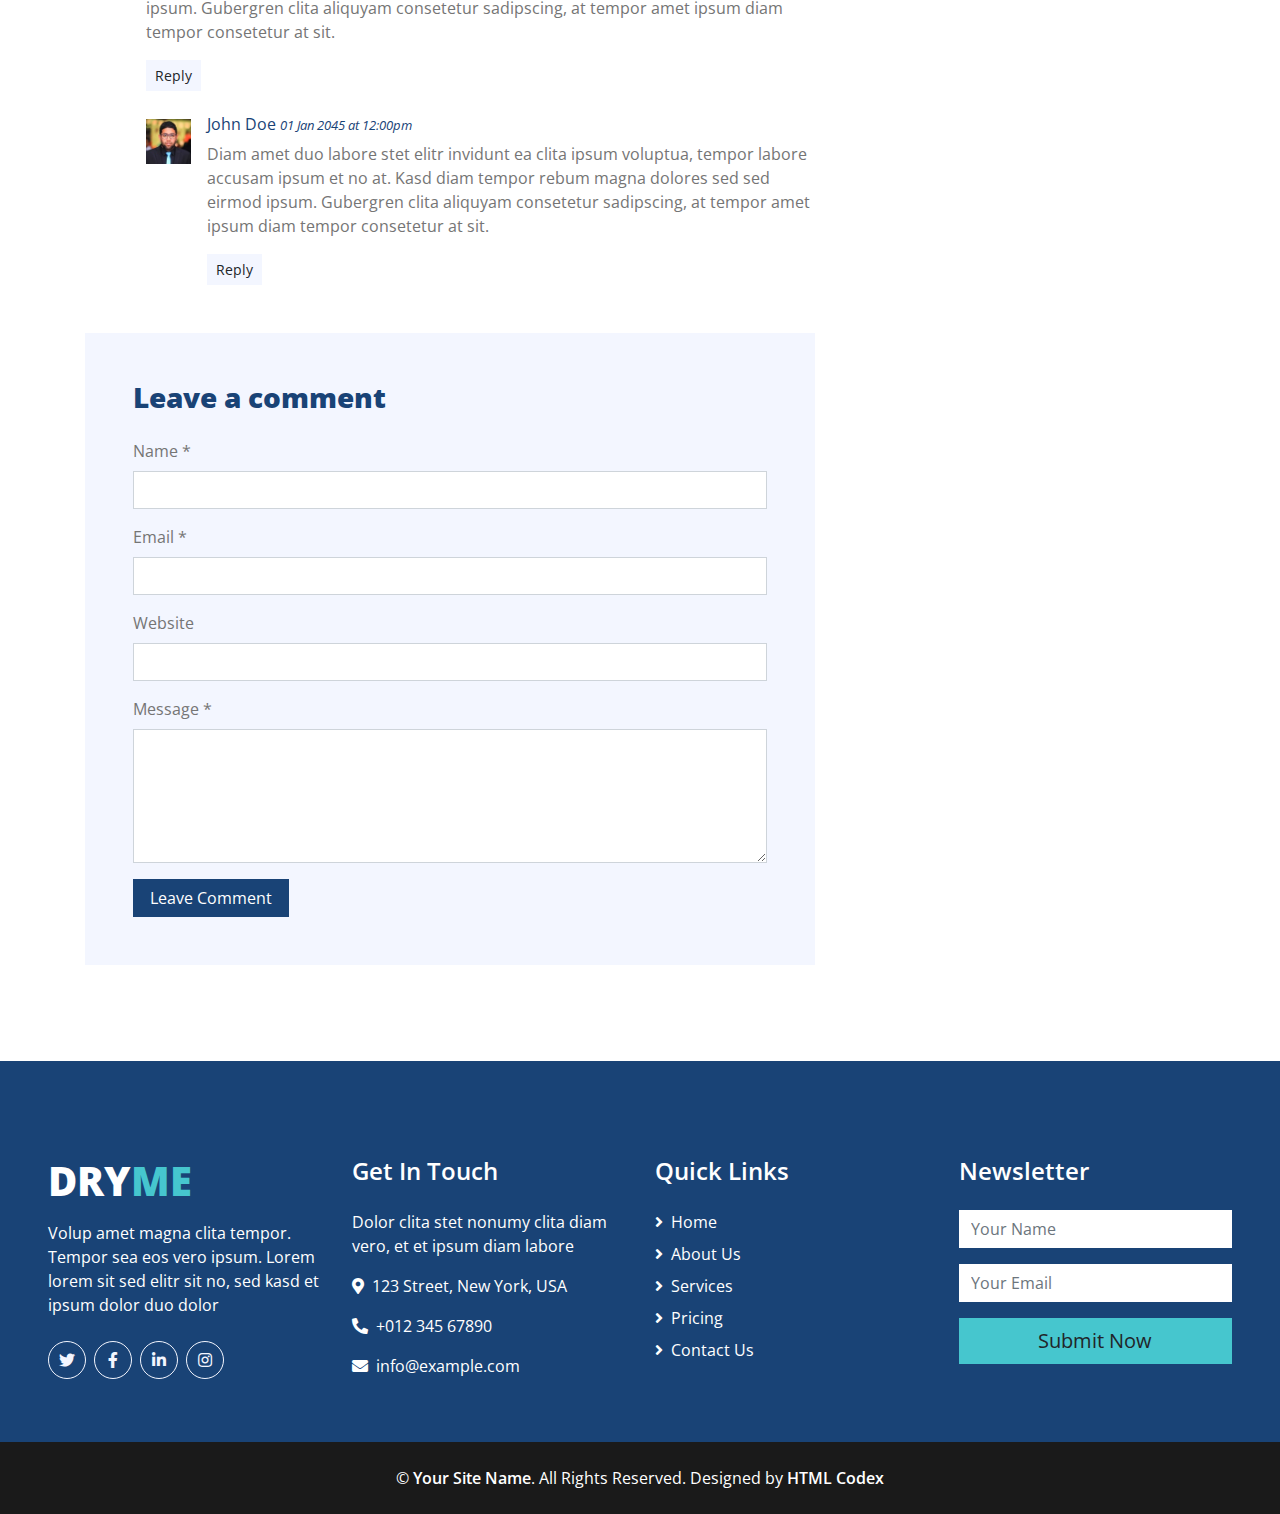
<file: single.html>
<!DOCTYPE html>
<html lang="en">

<head>
    <meta charset="utf-8">
    <title>Fincclean</title>
    <meta content="width=device-width, initial-scale=1.0" name="viewport">
    <meta content="Free HTML Templates" name="keywords">
    <meta content="Free HTML Templates" name="description">

    <!-- Favicon -->
    <link href="img/favicon.ico" rel="icon">

    <!-- Google Web Fonts -->
    <link rel="preconnect" href="https://fonts.gstatic.com">
    <link href="https://fonts.googleapis.com/css2?family=Open+Sans:wght@400;600;800&display=swap" rel="stylesheet"> 

    <!-- Font Awesome -->
    <link href="https://cdnjs.cloudflare.com/ajax/libs/font-awesome/5.15.0/css/all.min.css" rel="stylesheet">

    <!-- Libraries Stylesheet -->
    <link href="lib/owlcarousel/assets/owl.carousel.min.css" rel="stylesheet">

    <!-- Customized Bootstrap Stylesheet -->
    <link href="css/style.css" rel="stylesheet">
</head>

<body>
    <!-- Topbar Start -->
    <div class="container-fluid bg-primary py-3">
        <div class="container">
            <div class="row">
                <div class="col-md-6 text-center text-lg-left mb-2 mb-lg-0">
                    <div class="d-inline-flex align-items-center">
                        <a class="text-white pr-3" href="">FAQs</a>
                        <span class="text-white">|</span>
                        <a class="text-white px-3" href="">Help</a>
                        <span class="text-white">|</span>
                        <a class="text-white pl-3" href="">Support</a>
                    </div>
                </div>
                <div class="col-md-6 text-center text-lg-right">
                    <div class="d-inline-flex align-items-center">
                        <a class="text-white px-3" href="">
                            <i class="fab fa-facebook-f"></i>
                        </a>
                        <a class="text-white px-3" href="">
                            <i class="fab fa-twitter"></i>
                        </a>
                        <a class="text-white px-3" href="">
                            <i class="fab fa-linkedin-in"></i>
                        </a>
                        <a class="text-white px-3" href="">
                            <i class="fab fa-instagram"></i>
                        </a>
                        <a class="text-white pl-3" href="">
                            <i class="fab fa-youtube"></i>
                        </a>
                    </div>
                </div>
            </div>
        </div>
    </div>
    <!-- Topbar End -->


    <!-- Navbar Start -->
    <div class="container-fluid position-relative nav-bar p-0">
        <div class="container-lg position-relative p-0 px-lg-3" style="z-index: 9;">
            <nav class="navbar navbar-expand-lg bg-white navbar-light py-3 py-lg-0 pl-3 pl-lg-5">
                <a href="" class="navbar-brand">
                    <h1 class="m-0 text-secondary"><span class="text-primary">DRY</span>ME</h1>
                </a>
                <button type="button" class="navbar-toggler" data-toggle="collapse" data-target="#navbarCollapse">
                    <span class="navbar-toggler-icon"></span>
                </button>
                <div class="collapse navbar-collapse justify-content-between px-3" id="navbarCollapse">
                    <div class="navbar-nav ml-auto py-0">
                        <a href="index.html" class="nav-item nav-link active">Home</a>
                        <div class="nav-item dropdown">
                            <a href="#" class="nav-link dropdown-toggle" data-toggle="dropdown">About Us</a>
                            <div class="dropdown-menu border-0 rounded-0 m-0">
                                <a href="index.html" class="dropdown-item">Career</a>
                                <a href="contact.html" class="dropdown-item">Contact Us</a>
                            </div> 
                        </div>
                        <a href="service.html" class="nav-item nav-link">Services</a>
                        <a href="pricing.html" class="nav-item nav-link">Pricing</a>
                        <a href="index.html" class="nav-item nav-link">Blog</a>
                        
                        
                        <a href="index.html" class="nav-item nav-link">Partnership</a>
                    </div>
                </div>
            </nav>
        </div>
    </div>
    <!-- Navbar End -->


    <!-- Page Header Start -->
    <div class="page-header container-fluid bg-secondary pt-2 pt-lg-5 pb-2 mb-5">
        <div class="container py-5">
            <div class="row align-items-center py-4">
                <div class="col-md-6 text-center text-md-left">
                    <h1 class="mb-4 mb-md-0 text-white">Detail Page</h1>
                </div>
                <div class="col-md-6 text-center text-md-right">
                    <div class="d-inline-flex align-items-center">
                        <a class="btn text-white" href="">Home</a>
                        <i class="fas fa-angle-right text-white"></i>
                        <a class="btn text-white disabled" href="">Detail</a>
                    </div>
                </div>
            </div>
        </div>
    </div>
    <!-- Page Header Start -->


    <!-- Detail Start -->
    <div class="container py-5">
        <div class="row">
            <!-- Blog Detail Start -->
            <div class="col-lg-8">
                <div class="d-flex flex-column text-left mb-4">
                    <h6 class="text-primary font-weight-normal text-uppercase mb-3">Blog Detail Page</h6>
                    <h1 class="mb-4 section-title">Diam dolor est ipsum clita lorem</h1>
                    <div class="d-index-flex mb-2">
                        <span class="mr-3"><i class="fa fa-user text-primary"></i> Admin</span>
                        <span class="mr-3"><i class="fa fa-folder text-primary"></i> Web Design</span>
                        <span class="mr-3"><i class="fa fa-comments text-primary"></i> 15</span>
                    </div>
                </div>

                <div class="mb-5">
                    <img class="img-fluid w-100 mb-4" src="img/carousel-1.jpg" alt="Image">
                    <p>Sadipscing labore amet rebum est et justo gubergren. Et eirmod ipsum sit diam ut magna lorem. Nonumy vero labore lorem sanctus rebum et lorem magna kasd, stet amet magna accusam consetetur eirmod. Kasd accusam sit ipsum sadipscing et at at sanctus et. Ipsum sit gubergren dolores et, consetetur justo invidunt at et aliquyam ut et vero clita. Diam sea sea no sed dolores diam nonumy, gubergren sit stet no diam kasd vero.</p>
                    <p>Voluptua est takimata stet invidunt sed rebum nonumy stet, clita aliquyam dolores vero stet consetetur elitr takimata rebum sanctus. Sit sed accusam stet sit nonumy kasd diam dolores, sanctus lorem kasd duo dolor dolor vero sit et. Labore ipsum duo sanctus amet eos et. Consetetur no sed et aliquyam ipsum justo et, clita lorem sit vero amet amet est dolor elitr, stet et no diam sit. Dolor erat justo dolore sit invidunt.</p>
                    <h2 class="mb-4">Est dolor lorem et ea</h2>
                    <img class="img-fluid w-50 float-left mr-4 mb-3" src="img/blog-1.jpg" alt="Image">
                    <p>Diam dolor est labore duo invidunt ipsum clita et, sed et lorem voluptua tempor invidunt at est sanctus sanctus. Clita dolores sit kasd diam takimata justo diam lorem sed. Magna amet sed rebum eos. Clita no magna no dolor erat diam tempor rebum consetetur, sanctus labore sed nonumy diam lorem amet eirmod. No at tempor sea diam kasd, takimata ea nonumy elitr sadipscing gubergren erat. Gubergren at lorem invidunt sadipscing rebum sit amet ut ut, voluptua diam dolores at sadipscing stet. Clita dolor amet dolor ipsum vero ea ea eos. Invidunt sed diam dolores takimata dolor dolore dolore sit. Sit ipsum erat amet lorem et, magna sea at sed et eos. Accusam eirmod kasd lorem clita sanctus ut consetetur et. Et duo tempor sea kasd clita ipsum et. Takimata kasd diam justo est eos erat aliquyam et ut. Ea sed sadipscing no justo et eos labore, gubergren ipsum magna dolor lorem dolore, elitr aliquyam takimata sea kasd dolores diam, amet et est accusam labore eirmod vero et voluptua. Amet labore clita duo et no. Rebum voluptua magna eos magna, justo gubergren labore sit voluptua eos.</p>
                    <h3 class="mb-4">Est dolor lorem et ea</h3>
                    <img class="img-fluid w-50 float-right ml-4 mb-3" src="img/blog-2.jpg" alt="Image">
                    <p>Diam dolor est labore duo invidunt ipsum clita et, sed et lorem voluptua tempor invidunt at est sanctus sanctus. Clita dolores sit kasd diam takimata justo diam lorem sed. Magna amet sed rebum eos. Clita no magna no dolor erat diam tempor rebum consetetur, sanctus labore sed nonumy diam lorem amet eirmod. No at tempor sea diam kasd, takimata ea nonumy elitr sadipscing gubergren erat. Gubergren at lorem invidunt sadipscing rebum sit amet ut ut, voluptua diam dolores at sadipscing stet. Clita dolor amet dolor ipsum vero ea ea eos. Invidunt sed diam dolores takimata dolor dolore dolore sit. Sit ipsum erat amet lorem et, magna sea at sed et eos. Accusam eirmod kasd lorem clita sanctus ut consetetur et. Et duo tempor sea kasd clita ipsum et. Takimata kasd diam justo est eos erat aliquyam et ut. Ea sed sadipscing no justo et eos labore, gubergren ipsum magna dolor lorem dolore, elitr aliquyam takimata sea kasd dolores diam, amet et est accusam labore eirmod vero et voluptua. Amet labore clita duo et no.</p>
                </div>

                <!-- Related Post Start -->
                <div class="mb-5">
                    <h3 class="font-weight-bold mb-4">Related Post</h3>
                    <div class="owl-carousel related-carousel position-relative">
                        <div class="bg-light">
                            <div class="position-relative">
                                <img class="img-fluid w-100" src="img/blog-1.jpg" alt="">
                                <a href="" class="position-absolute w-100 h-100 d-flex flex-column align-items-center justify-content-center   text-decoration-none p-4" style="top: 0; left: 0; background: rgba(0, 0, 0, .4);">
                                    <h4 class="text-center text-white font-weight-medium mb-3">Dolor site amet clita kasd sanct ipsum</h4>
                                    <div class="d-flex text-light">
                                        <small class="mr-2"><i class="fa fa-user text-secondary"></i> Admin</small>
                                        <small class="mr-2"><i class="fa fa-folder text-secondary"></i> Web Design</small>
                                        <small class="mr-2"><i class="fa fa-comments text-secondary"></i> 15</small>
                                    </div>
                                </a>
                            </div>
                            <p class="m-0 p-4">Amet dolores labore magna et amet tempor dolor et dolor. Et sit ipsum et eos rebum labore ea labore sea. Et sed elitr labore sed labore. Lorem et lorem amet sed sed kasd ipsum rebum</p>
                        </div>
                        <div class="bg-light">
                            <div class="position-relative">
                                <img class="img-fluid w-100" src="img/blog-2.jpg" alt="">
                                <a href="" class="position-absolute w-100 h-100 d-flex flex-column align-items-center justify-content-center   text-decoration-none p-4" style="top: 0; left: 0; background: rgba(0, 0, 0, .4);">
                                    <h4 class="text-center text-white font-weight-medium mb-3">Dolor site amet clita kasd sanct ipsum</h4>
                                    <div class="d-flex text-light">
                                        <small class="mr-2"><i class="fa fa-user text-secondary"></i> Admin</small>
                                        <small class="mr-2"><i class="fa fa-folder text-secondary"></i> Web Design</small>
                                        <small class="mr-2"><i class="fa fa-comments text-secondary"></i> 15</small>
                                    </div>
                                </a>
                            </div>
                            <p class="m-0 p-4">Amet dolores labore magna et amet tempor dolor et dolor. Et sit ipsum et eos rebum labore ea labore sea. Et sed elitr labore sed labore. Lorem et lorem amet sed sed kasd ipsum rebum</p>
                        </div>
                        <div class="bg-light">
                            <div class="position-relative">
                                <img class="img-fluid w-100" src="img/blog-3.jpg" alt="">
                                <a href="" class="position-absolute w-100 h-100 d-flex flex-column align-items-center justify-content-center   text-decoration-none p-4" style="top: 0; left: 0; background: rgba(0, 0, 0, .4);">
                                    <h4 class="text-center text-white font-weight-medium mb-3">Dolor site amet clita kasd sanct ipsum</h4>
                                    <div class="d-flex text-light">
                                        <small class="mr-2"><i class="fa fa-user text-secondary"></i> Admin</small>
                                        <small class="mr-2"><i class="fa fa-folder text-secondary"></i> Web Design</small>
                                        <small class="mr-2"><i class="fa fa-comments text-secondary"></i> 15</small>
                                    </div>
                                </a>
                            </div>
                            <p class="m-0 p-4">Amet dolores labore magna et amet tempor dolor et dolor. Et sit ipsum et eos rebum labore ea labore sea. Et sed elitr labore sed labore. Lorem et lorem amet sed sed kasd ipsum rebum</p>
                        </div>
                    </div>
                </div>
                <!-- Related Post End -->

                <!-- Comment List Start -->
                <div class="mb-5">
                    <h3 class="font-weight-bold mb-4">3 Comments</h3>
                    <div class="media mb-4">
                        <img src="img/user.jpg" alt="Image" class="img-fluid mr-3 mt-1" style="width: 45px;">
                        <div class="media-body">
                            <h6>John Doe <small><i>01 Jan 2045 at 12:00pm</i></small></h6>
                            <p>Diam amet duo labore stet elitr invidunt ea clita ipsum voluptua, tempor labore accusam ipsum et no at. Kasd diam tempor rebum magna dolores sed sed eirmod ipsum. Gubergren clita aliquyam consetetur sadipscing, at tempor amet ipsum diam tempor consetetur at sit.</p>
                            <button class="btn btn-sm btn-light">Reply</button>
                        </div>
                    </div>
                    <div class="media mb-4">
                        <img src="img/user.jpg" alt="Image" class="img-fluid mr-3 mt-1" style="width: 45px;">
                        <div class="media-body">
                            <h6>John Doe <small><i>01 Jan 2045 at 12:00pm</i></small></h6>
                            <p>Diam amet duo labore stet elitr invidunt ea clita ipsum voluptua, tempor labore accusam ipsum et no at. Kasd diam tempor rebum magna dolores sed sed eirmod ipsum. Gubergren clita aliquyam consetetur sadipscing, at tempor amet ipsum diam tempor consetetur at sit.</p>
                            <button class="btn btn-sm btn-light">Reply</button>
                            <div class="media mt-4">
                                <img src="img/user.jpg" alt="Image" class="img-fluid mr-3 mt-1" style="width: 45px;">
                                <div class="media-body">
                                    <h6>John Doe <small><i>01 Jan 2045 at 12:00pm</i></small></h6>
                                    <p>Diam amet duo labore stet elitr invidunt ea clita ipsum voluptua, tempor labore accusam ipsum et no at. Kasd diam tempor rebum magna dolores sed sed eirmod ipsum. Gubergren clita aliquyam consetetur sadipscing, at tempor amet ipsum diam tempor consetetur at sit.</p>
                                    <button class="btn btn-sm btn-light">Reply</button>
                                </div>
                            </div>
                        </div>
                    </div>
                </div>
                <!-- Comment List End -->

                <!-- Comment Form Start -->
                <div class="bg-light p-5">
                    <h3 class="font-weight-bold mb-4">Leave a comment</h3>
                    <form>
                        <div class="form-group">
                            <label for="name">Name *</label>
                            <input type="text" class="form-control" id="name">
                        </div>
                        <div class="form-group">
                            <label for="email">Email *</label>
                            <input type="email" class="form-control" id="email">
                        </div>
                        <div class="form-group">
                            <label for="website">Website</label>
                            <input type="url" class="form-control" id="website">
                        </div>

                        <div class="form-group">
                            <label for="message">Message *</label>
                            <textarea id="message" cols="30" rows="5" class="form-control"></textarea>
                        </div>
                        <div class="form-group mb-0">
                            <input type="submit" value="Leave Comment" class="btn btn-primary px-3">
                        </div>
                    </form>
                </div>
                <!-- Comment Form End -->
            </div>
            <!-- Blog Detail End -->

            <!-- Sidebar Start -->
            <div class="col-lg-4 mt-5 mt-lg-0">
                <!-- Author Start -->
                <div class="d-flex flex-column text-center bg-secondary mb-5 py-5 px-4">
                    <img class="rounded-circle bg-white shadow mx-auto mb-4" src="img/user.jpg" style="width: 100px; height: 100px; padding: 12px;" alt="">
                    <h3 class="text-primary mb-3">John Doe</h3>
                    <p class="text-white m-0">Conset elitr erat vero dolor ipsum et diam, eos dolor lorem ipsum, ipsum ipsum sit no ut est. Guber ea ipsum erat kasd amet est elitr ea sit.</p>
                </div>
                <!-- Author End -->

                <!-- Search Form Start -->
                <div class="mb-5">
                    <form action="">
                        <div class="input-group">
                            <input type="text" class="form-control form-control-lg" placeholder="Keyword">
                            <div class="input-group-append">
                                <span class="input-group-text bg-transparent text-primary"><i
                                        class="fa fa-search"></i></span>
                            </div>
                        </div>
                    </form>
                </div>
                <!-- Search Form End -->

                <!-- Category Start -->
                <div class="mb-5">
                    <h3 class="font-weight-bold mb-4">Categories</h3>
                    <ul class="list-group">
                        <li class="list-group-item d-flex justify-content-between align-items-center">
                            Web Design
                            <span class="badge badge-primary badge-pill">150</span>
                        </li>
                        <li class="list-group-item d-flex justify-content-between align-items-center">
                            Web Development
                            <span class="badge badge-primary badge-pill">131</span>
                        </li>
                        <li class="list-group-item d-flex justify-content-between align-items-center">
                            Online Marketing
                            <span class="badge badge-primary badge-pill">78</span>
                        </li>
                        <li class="list-group-item d-flex justify-content-between align-items-center">
                            Keyword Research
                            <span class="badge badge-primary badge-pill">56</span>
                        </li>
                        <li class="list-group-item d-flex justify-content-between align-items-center">
                            Email Marketing
                            <span class="badge badge-primary badge-pill">98</span>
                        </li>
                    </ul>
                </div>
                <!-- Category End -->

                <!-- Image Start -->
                <div class="mb-5">
                    <img src="img/blog-1.jpg" alt="" class="img-fluid">
                </div>
                <!-- Image End -->

                <!-- Recent Post Start -->
                <div class="mb-5">
                    <h3 class="font-weight-bold mb-4">Recent Post</h3>
                    <div class="d-flex align-items-center border-bottom mb-3 pb-3">
                        <img class="img-fluid" src="img/blog-1.jpg" style="width: 80px; height: 80px;" alt="">
                        <div class="d-flex flex-column pl-3">
                            <a class="text-dark mb-2" href="">Lorem ipsum dolor sit amet consec adipis elit</a>
                            <div class="d-flex">
                                <small class="mr-3"><i class="fa fa-user text-primary"></i> Admin</small>
                                <small class="mr-3"><i class="fa fa-folder text-primary"></i> Web Design</small>
                                <small class="mr-3"><i class="fa fa-comments text-primary"></i> 15</small>
                            </div>
                        </div>
                    </div>
                    <div class="d-flex align-items-center border-bottom mb-3 pb-3">
                        <img class="img-fluid" src="img/blog-2.jpg" style="width: 80px; height: 80px;" alt="">
                        <div class="d-flex flex-column pl-3">
                            <a class="text-dark mb-2" href="">Lorem ipsum dolor sit amet consec adipis elit</a>
                            <div class="d-flex">
                                <small class="mr-3"><i class="fa fa-user text-primary"></i> Admin</small>
                                <small class="mr-3"><i class="fa fa-folder text-primary"></i> Web Design</small>
                                <small class="mr-3"><i class="fa fa-comments text-primary"></i> 15</small>
                            </div>
                        </div>
                    </div>
                    <div class="d-flex align-items-center border-bottom mb-3 pb-3">
                        <img class="img-fluid" src="img/blog-3.jpg" style="width: 80px; height: 80px;" alt="">
                        <div class="d-flex flex-column pl-3">
                            <a class="text-dark mb-2" href="">Lorem ipsum dolor sit amet consec adipis elit</a>
                            <div class="d-flex">
                                <small class="mr-3"><i class="fa fa-user text-primary"></i> Admin</small>
                                <small class="mr-3"><i class="fa fa-folder text-primary"></i> Web Design</small>
                                <small class="mr-3"><i class="fa fa-comments text-primary"></i> 15</small>
                            </div>
                        </div>
                    </div>
                    <div class="d-flex align-items-center border-bottom mb-3 pb-3">
                        <img class="img-fluid" src="img/blog-1.jpg" style="width: 80px; height: 80px;" alt="">
                        <div class="d-flex flex-column pl-3">
                            <a class="text-dark mb-2" href="">Lorem ipsum dolor sit amet consec adipis elit</a>
                            <div class="d-flex">
                                <small class="mr-3"><i class="fa fa-user text-primary"></i> Admin</small>
                                <small class="mr-3"><i class="fa fa-folder text-primary"></i> Web Design</small>
                                <small class="mr-3"><i class="fa fa-comments text-primary"></i> 15</small>
                            </div>
                        </div>
                    </div>
                    <div class="d-flex align-items-center border-bottom mb-3 pb-3">
                        <img class="img-fluid" src="img/blog-2.jpg" style="width: 80px; height: 80px;" alt="">
                        <div class="d-flex flex-column pl-3">
                            <a class="text-dark mb-2" href="">Lorem ipsum dolor sit amet consec adipis elit</a>
                            <div class="d-flex">
                                <small class="mr-3"><i class="fa fa-user text-primary"></i> Admin</small>
                                <small class="mr-3"><i class="fa fa-folder text-primary"></i> Web Design</small>
                                <small class="mr-3"><i class="fa fa-comments text-primary"></i> 15</small>
                            </div>
                        </div>
                    </div>
                </div>
                <!-- Recent Post End -->

                <!-- Image Start -->
                <div class="mb-5">
                    <img src="img/blog-2.jpg" alt="" class="img-fluid">
                </div>
                <!-- Image End -->

                <!-- Tags Start -->
                <div class="mb-5">
                    <h3 class="font-weight-bold mb-4">Tag Cloud</h3>
                    <div class="d-flex flex-wrap m-n1">
                        <a href="" class="btn btn-outline-primary m-1">Design</a>
                        <a href="" class="btn btn-outline-primary m-1">Development</a>
                        <a href="" class="btn btn-outline-primary m-1">Marketing</a>
                        <a href="" class="btn btn-outline-primary m-1">SEO</a>
                        <a href="" class="btn btn-outline-primary m-1">Writing</a>
                        <a href="" class="btn btn-outline-primary m-1">Consulting</a>
                    </div>
                </div>
                <!-- Tags End -->

                <!-- Image Start -->
                <div class="mb-5">
                    <img src="img/blog-3.jpg" alt="" class="img-fluid">
                </div>
                <!-- Image End -->

                <!-- Plain Text Start -->
                <div>
                    <h3 class="font-weight-bold mb-4">Plain Text</h3>
                    Aliquyam sed lorem stet diam dolor sed ut sit. Ut sanctus erat ea est aliquyam dolor et. Et no consetetur eos labore ea erat voluptua et. Et aliquyam dolore sed erat. Magna sanctus sed eos tempor rebum dolor, tempor takimata clita sit et elitr ut eirmod.
                </div>
                <!-- Plain Text End -->
            </div>
            <!-- Sidebar End -->
        </div>
    </div>
    <!-- Detail End -->


    <!-- Footer Start -->
    <div class="container-fluid bg-primary text-white mt-5 pt-5 px-sm-3 px-md-5">
        <div class="row pt-5">
            <div class="col-lg-3 col-md-6 mb-5">
                <a href=""><h1 class="text-secondary mb-3"><span class="text-white">DRY</span>ME</h1></a>
                <p>Volup amet magna clita tempor. Tempor sea eos vero ipsum. Lorem lorem sit sed elitr sit no, sed kasd et ipsum dolor duo dolor</p>
                <div class="d-flex justify-content-start mt-4">
                    <a class="btn btn-outline-light rounded-circle text-center mr-2 px-0" style="width: 38px; height: 38px;" href="#"><i class="fab fa-twitter"></i></a>
                    <a class="btn btn-outline-light rounded-circle text-center mr-2 px-0" style="width: 38px; height: 38px;" href="#"><i class="fab fa-facebook-f"></i></a>
                    <a class="btn btn-outline-light rounded-circle text-center mr-2 px-0" style="width: 38px; height: 38px;" href="#"><i class="fab fa-linkedin-in"></i></a>
                    <a class="btn btn-outline-light rounded-circle text-center mr-2 px-0" style="width: 38px; height: 38px;" href="#"><i class="fab fa-instagram"></i></a>
                </div>
            </div>
            <div class="col-lg-3 col-md-6 mb-5">
                <h4 class="text-white mb-4">Get In Touch</h4>
                <p>Dolor clita stet nonumy clita diam vero, et et ipsum diam labore</p>
                <p><i class="fa fa-map-marker-alt mr-2"></i>123 Street, New York, USA</p>
                <p><i class="fa fa-phone-alt mr-2"></i>+012 345 67890</p>
                <p><i class="fa fa-envelope mr-2"></i>info@example.com</p>
            </div>
            <div class="col-lg-3 col-md-6 mb-5">
                <h4 class="text-white mb-4">Quick Links</h4>
                <div class="d-flex flex-column justify-content-start">
                    <a class="text-white mb-2" href="#"><i class="fa fa-angle-right mr-2"></i>Home</a>
                    <a class="text-white mb-2" href="#"><i class="fa fa-angle-right mr-2"></i>About Us</a>
                    <a class="text-white mb-2" href="#"><i class="fa fa-angle-right mr-2"></i>Services</a>
                    <a class="text-white mb-2" href="#"><i class="fa fa-angle-right mr-2"></i>Pricing</a>
                    <a class="text-white" href="#"><i class="fa fa-angle-right mr-2"></i>Contact Us</a>
                </div>
            </div>
            <div class="col-lg-3 col-md-6 mb-5">
                <h4 class="text-white mb-4">Newsletter</h4>
                <form action="">
                    <div class="form-group">
                        <input type="text" class="form-control border-0" placeholder="Your Name" required="required" />
                    </div>
                    <div class="form-group">
                        <input type="email" class="form-control border-0" placeholder="Your Email" required="required" />
                    </div>
                    <div>
                        <button class="btn btn-lg btn-secondary btn-block border-0" type="submit">Submit Now</button>
                    </div>
                </form>
            </div>
        </div>
    </div>
    <div class="container-fluid bg-dark text-white py-4 px-sm-3 px-md-5">
        <p class="m-0 text-center text-white">
            &copy; <a class="text-white font-weight-medium" href="#">Your Site Name</a>. All Rights Reserved. 
			
			<!--/*** This template is free as long as you keep the footer author’s credit link/attribution link/backlink. If you'd like to use the template without the footer author’s credit link/attribution link/backlink, you can purchase the Credit Removal License from "https://htmlcodex.com/credit-removal". Thank you for your support. ***/-->
			Designed by <a class="text-white font-weight-medium" href="https://htmlcodex.com">HTML Codex</a>
        </p>
    </div>
    <!-- Footer End -->


    <!-- Back to Top -->
    <a href="#" class="btn btn-lg btn-primary back-to-top"><i class="fa fa-angle-double-up"></i></a>


    <!-- JavaScript Libraries -->
    <script src="https://code.jquery.com/jquery-3.4.1.min.js"></script>
    <script src="https://stackpath.bootstrapcdn.com/bootstrap/4.4.1/js/bootstrap.bundle.min.js"></script>
    <script src="lib/easing/easing.min.js"></script>
    <script src="lib/waypoints/waypoints.min.js"></script>
    <script src="lib/counterup/counterup.min.js"></script>
    <script src="lib/owlcarousel/owl.carousel.min.js"></script>

    <!-- Contact Javascript File -->
    <script src="mail/jqBootstrapValidation.min.js"></script>
    <script src="mail/contact.js"></script>

    <!-- Template Javascript -->
    <script src="js/main.js"></script>
</body>

</html>
</file>
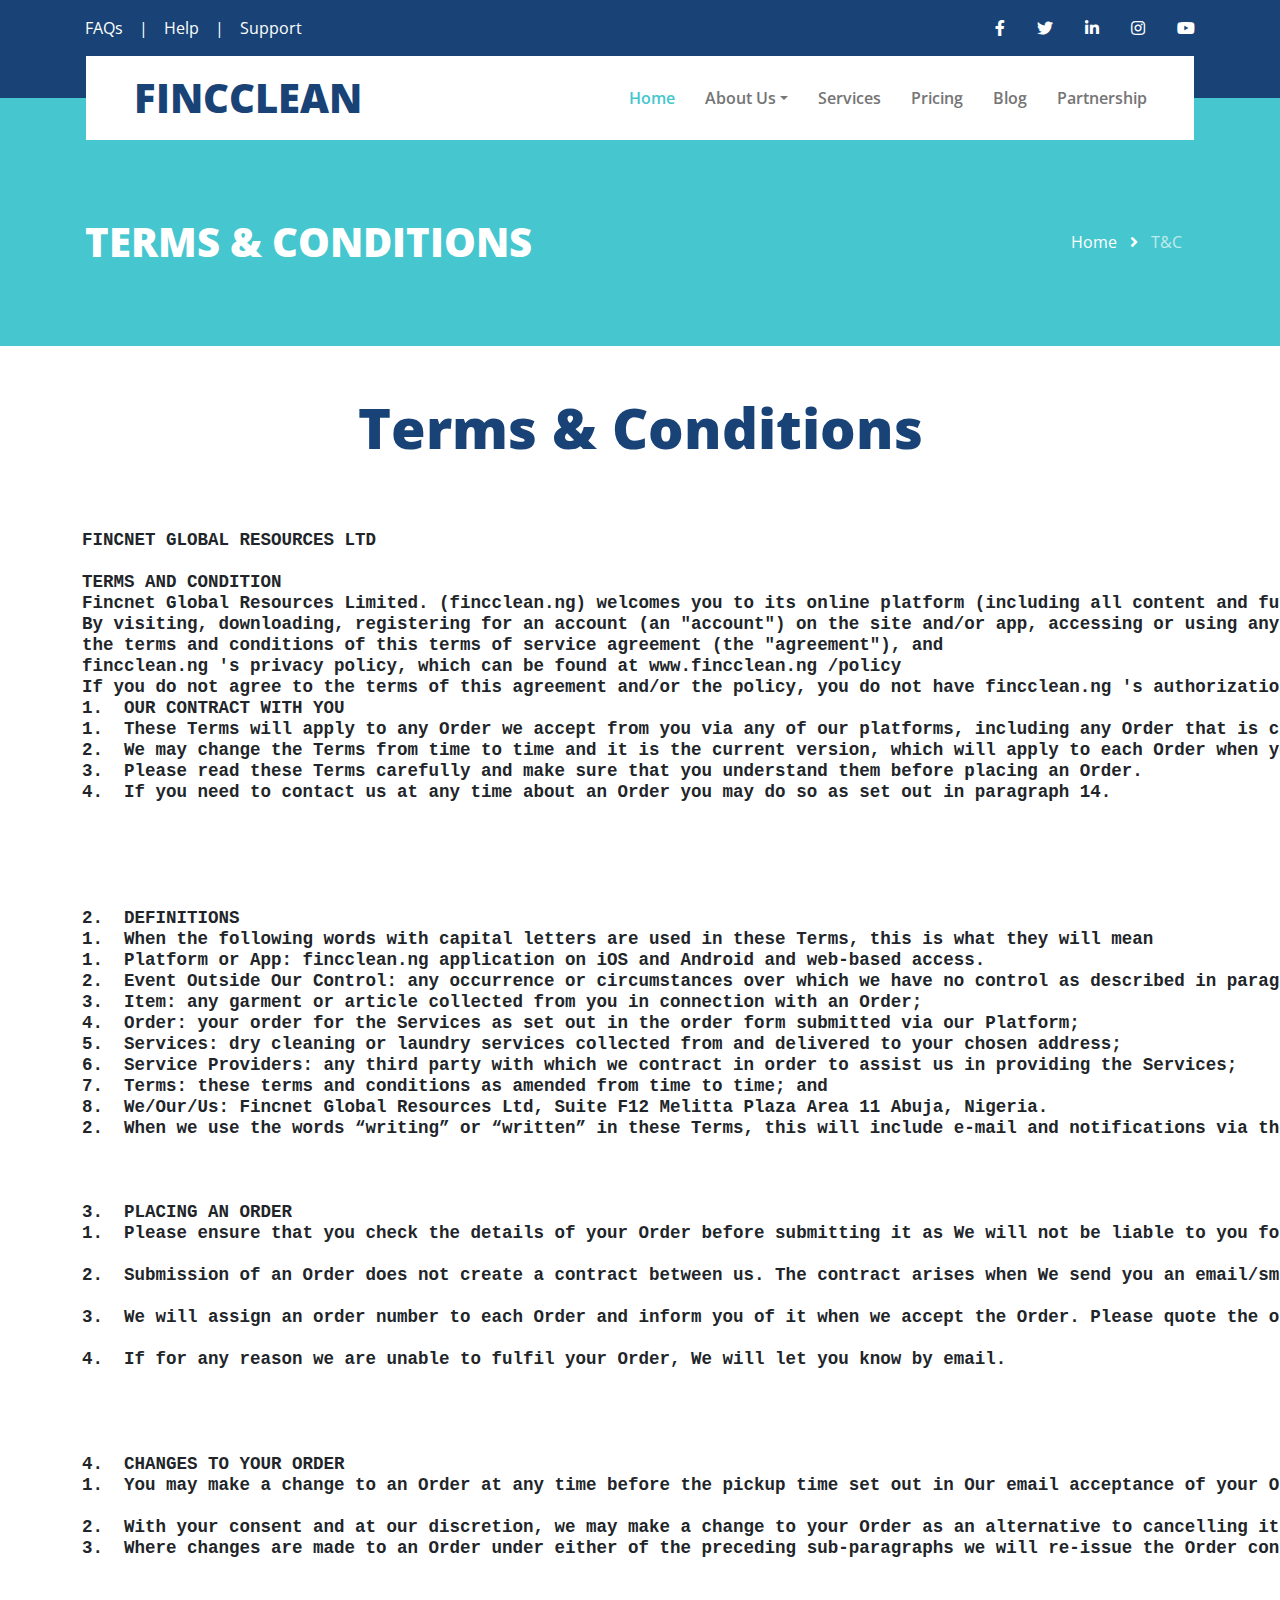
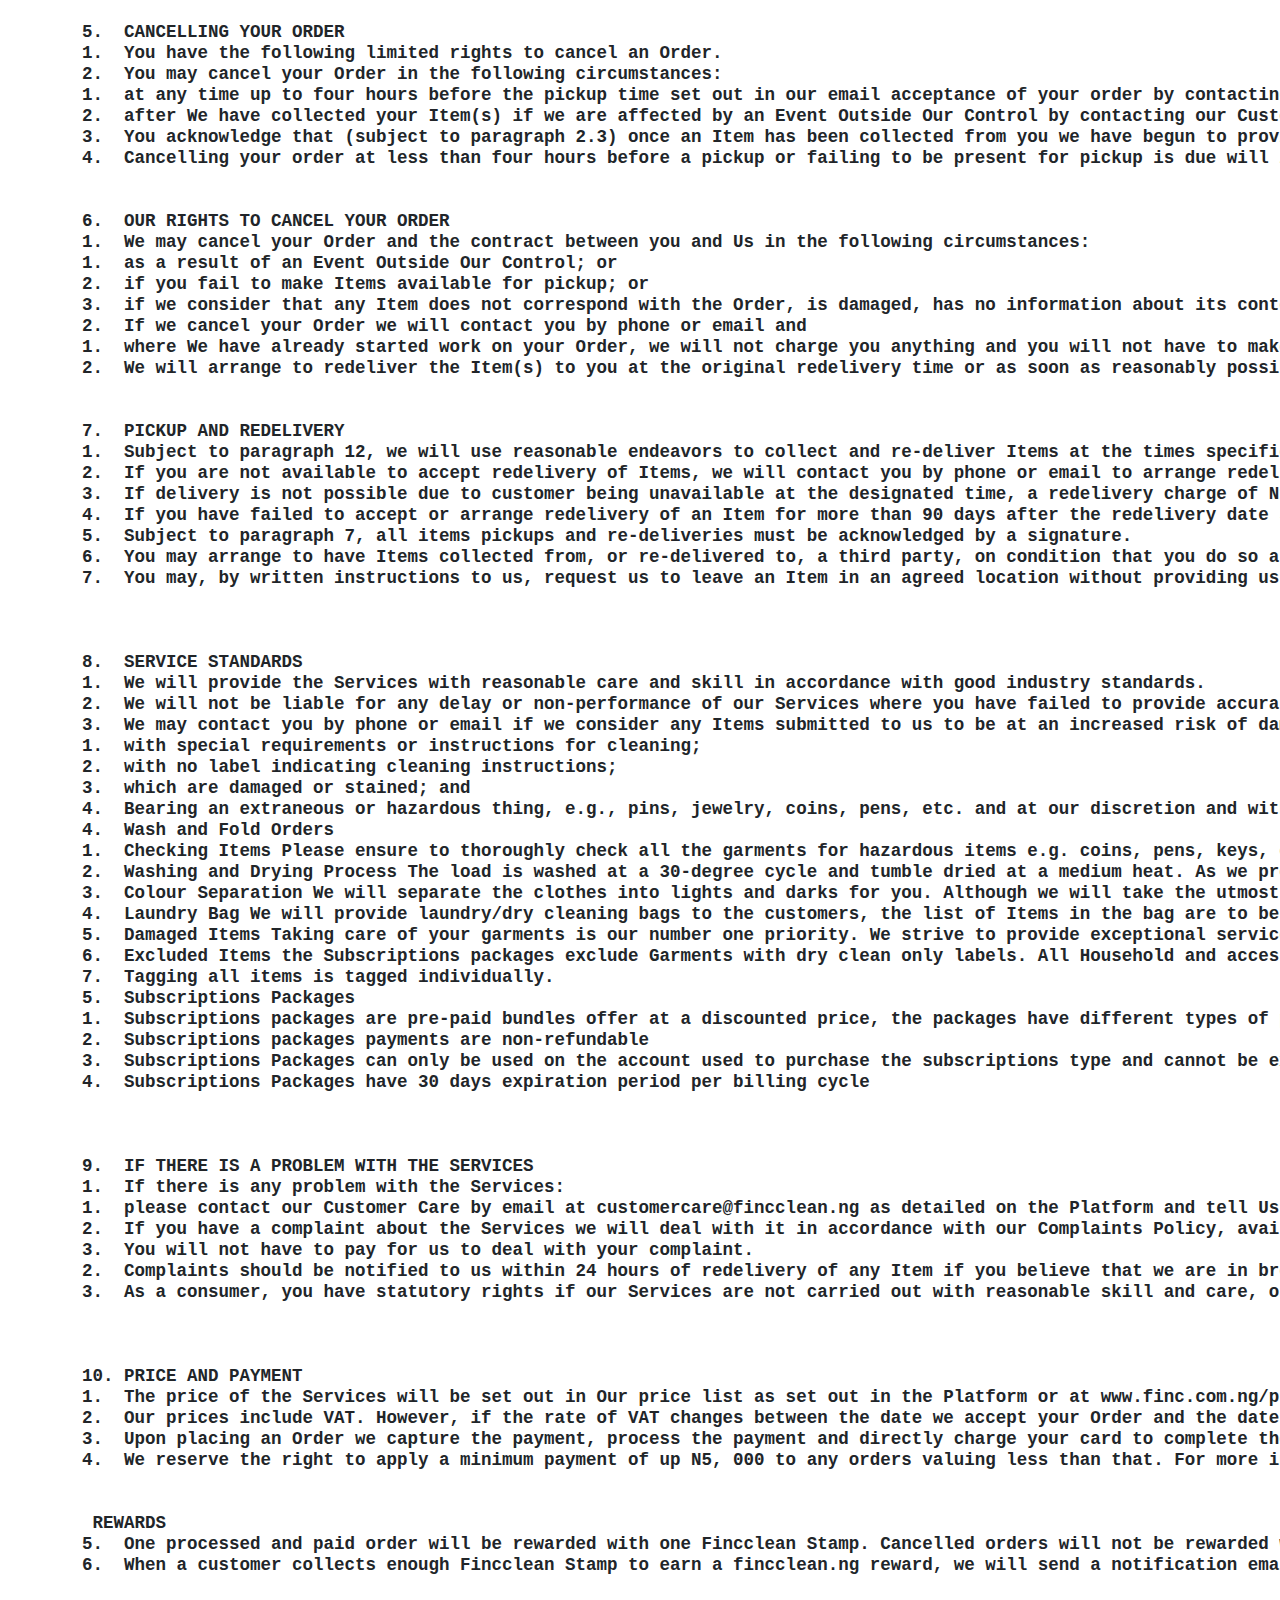
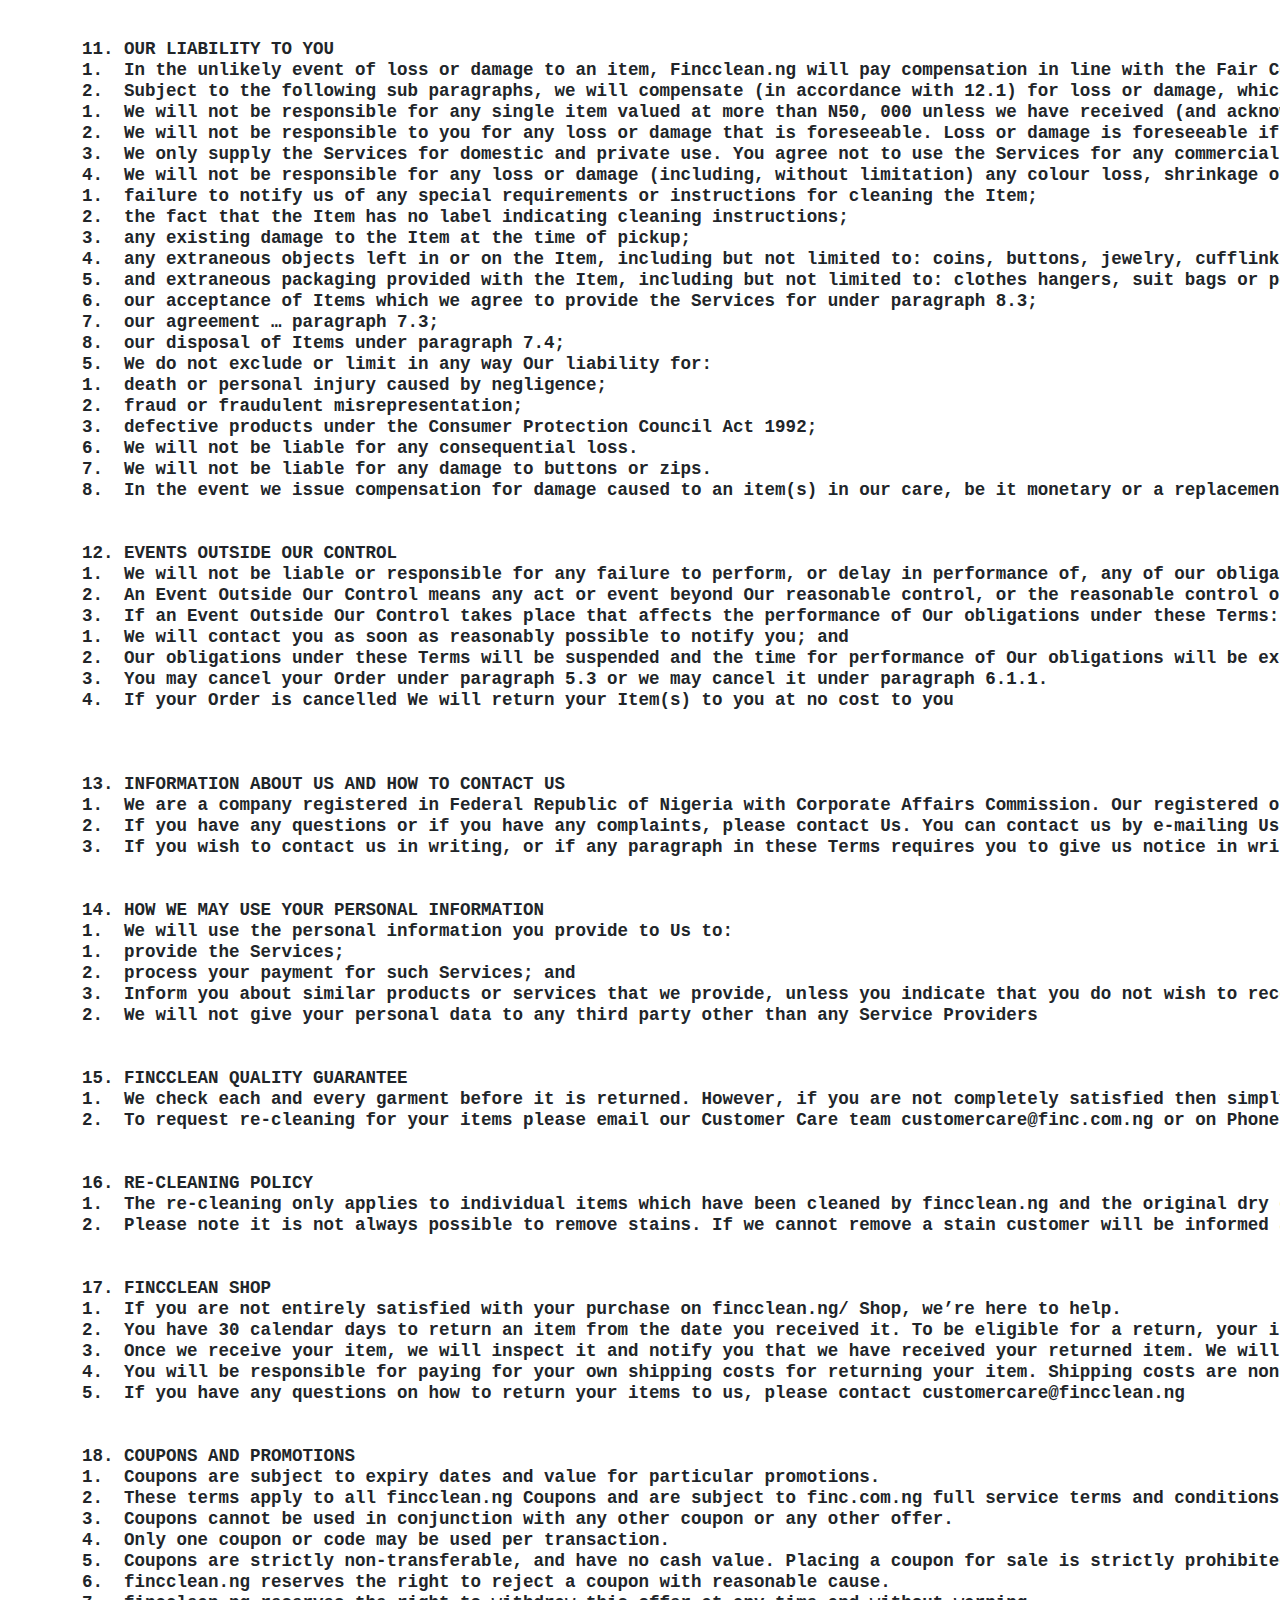
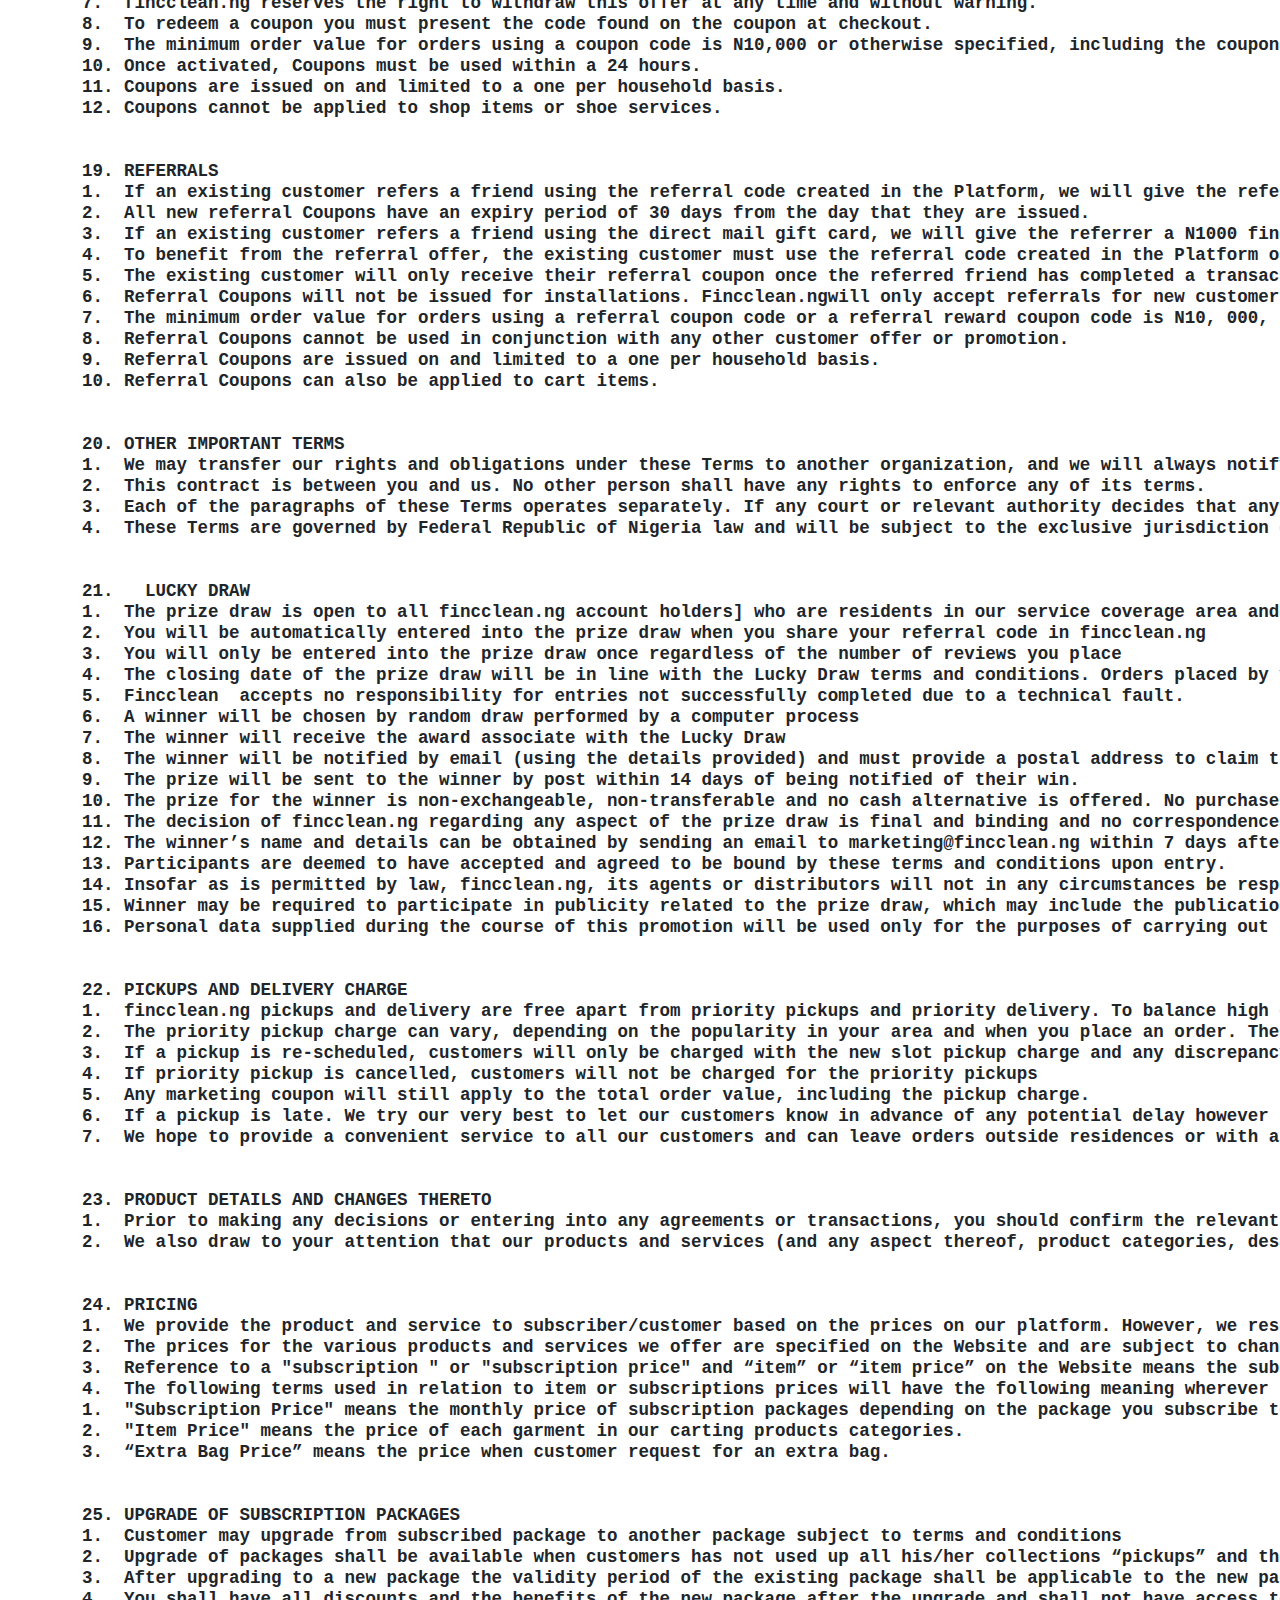
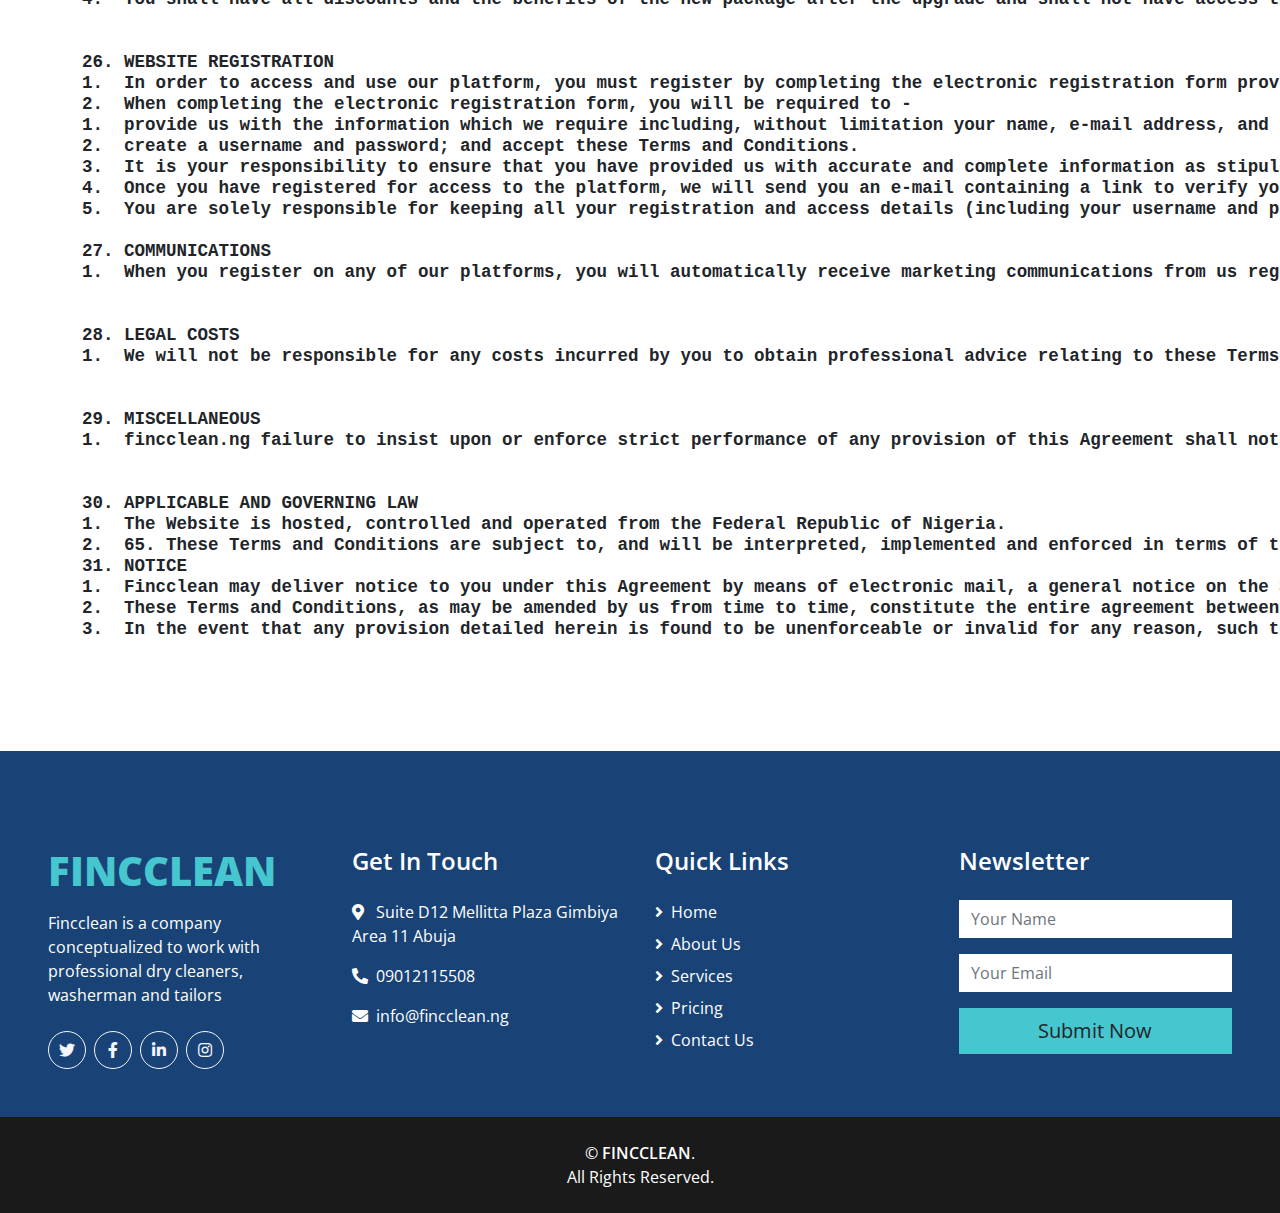
<file: t&c.html>
<!DOCTYPE html>
<html lang="en">

<head>
    <meta charset="utf-8">
    <title>FINCCLEAN - Laundry Service</title>
    <meta content="width=device-width, initial-scale=1.0" name="viewport">
    <meta content="Free HTML Templates" name="keywords">
    <meta content="Free HTML Templates" name="description">

    <!-- Favicon -->
    <link href="img/Fincclean logo.png" rel="icon">

    <!-- Google Web Fonts -->
    <link rel="preconnect" href="https://fonts.gstatic.com">
    <link href="https://fonts.googleapis.com/css2?family=Open+Sans:wght@400;600;800&display=swap" rel="stylesheet">

    <!-- Font Awesome -->
    <link href="https://cdnjs.cloudflare.com/ajax/libs/font-awesome/5.15.0/css/all.min.css" rel="stylesheet">

    <!-- Libraries Stylesheet -->
    <link href="lib/owlcarousel/assets/owl.carousel.min.css" rel="stylesheet">

    <!-- Customized Bootstrap Stylesheet -->
    <link href="css/style.css" rel="stylesheet">
    <style>
        #fs {
            font-size: 20px;
        }
    </style>
</head>

<body>
    <!-- Topbar Start -->
    <div class="container-fluid bg-primary py-3">
        <div class="container">
            <div class="row">
                <div class="col-md-6 text-center text-lg-left mb-2 mb-lg-0">
                    <div class="d-inline-flex align-items-center">
                        <a class="text-white pr-3" href="">FAQs</a>
                        <span class="text-white">|</span>
                        <a class="text-white px-3" href="">Help</a>
                        <span class="text-white">|</span>
                        <a class="text-white pl-3" href="">Support</a>
                    </div>
                </div>
                <div class="col-md-6 text-center text-lg-right">
                    <div class="d-inline-flex align-items-center">
                        <a class="text-white px-3" href="">
                            <i class="fab fa-facebook-f"></i>
                        </a>
                        <a class="text-white px-3" href="">
                            <i class="fab fa-twitter"></i>
                        </a>
                        <a class="text-white px-3" href="">
                            <i class="fab fa-linkedin-in"></i>
                        </a>
                        <a class="text-white px-3" href="">
                            <i class="fab fa-instagram"></i>
                        </a>
                        <a class="text-white pl-3" href="">
                            <i class="fab fa-youtube"></i>
                        </a>
                    </div>
                </div>
            </div>
        </div>
    </div>
    <!-- Topbar End -->


    <!-- Navbar Start -->
    <div class="container-fluid position-relative nav-bar p-0">
        <div class="container-lg position-relative p-0 px-lg-3" style="z-index: 9;">
            <nav class="navbar navbar-expand-lg bg-white navbar-light py-3 py-lg-0 pl-3 pl-lg-5">
                <a href="" class="navbar-brand">
                    <h1 class="m-0 text-secondary"><span class="text-primary">FINCCLEAN</span></h1>
                </a>
                <button type="button" class="navbar-toggler" data-toggle="collapse" data-target="#navbarCollapse">
                    <span class="navbar-toggler-icon"></span>
                </button>
                <div class="collapse navbar-collapse justify-content-between px-3" id="navbarCollapse">
                    <div class="navbar-nav ml-auto py-0">
                        <a href="index.html" class="nav-item nav-link active">Home</a>
                        <div class="nav-item dropdown">
                            <a href="#" class="nav-link dropdown-toggle" data-toggle="dropdown">About Us</a>
                            <div class="dropdown-menu border-0 rounded-0 m-0">
                                <a href="index.html" class="dropdown-item">Career</a>
                                <a href="contact.html" class="dropdown-item">Contact Us</a>
                            </div> 
                        </div>
                        <a href="service.html" class="nav-item nav-link">Services</a>
                        <a href="pricing.html" class="nav-item nav-link">Pricing</a>
                        <a href="index.html" class="nav-item nav-link">Blog</a>
                        
                        
                        <a href="index.html" class="nav-item nav-link">Partnership</a>
                    </div>
                </div>
            </nav>
        </div>
    </div>
    <!-- Navbar End -->


    <!-- Page Header Start -->
    <div class="page-header container-fluid bg-secondary pt-2 pt-lg-5 pb-2 mb-5">
        <div class="container py-5">
            <div class="row align-items-center py-4">
                <div class="col-md-6 text-center text-md-left">
                    <h1 class="mb-4 mb-md-0 text-white">TERMS & CONDITIONS</h1>
                </div>
                <div class="col-md-6 text-center text-md-right">
                    <div class="d-inline-flex align-items-center">
                        <a class="btn text-white" href="">Home</a>
                        <i class="fas fa-angle-right text-white"></i>
                        <a class="btn text-white disabled" href="">T&C</a>
                    </div>
                </div>
            </div>
        </div>
    </div>
    <!-- Page Header Start -->


    <!-- Services Start -->
    <h1 class="display-4 text-center mb-5" align="center">Terms & Conditions</h1>

    <!-- Services End -->

    <h1 class="display-4 text-center mb-5" id="fs">
       <ul>
<pre align="left">

    FINCNET GLOBAL RESOURCES LTD

    TERMS AND CONDITION
    Fincnet Global Resources Limited. (fincclean.ng) welcomes you to its online platform (including all content and functionality available through the fincclean.ng domain name, the "Site") and/or mobile application (the "App"). Fincclean.ng is delighted to provide you with access to its platform, related data, fincclean.ng 's proprietary software, and content and related documentation and information through the App in connection with certain on-demand dry-cleaning and laundry delivery services provided by fincclean.ng (collectively the "Services"
    By visiting, downloading, registering for an account (an "account") on the site and/or app, accessing or using any part of the site or the app, you (the terms "you", "your", and "yours" shall refer to any and all users of the site and/or app (the "user")) expressly agree to and consent to be bound by
    the terms and conditions of this terms of service agreement (the "agreement"), and
    fincclean.ng 's privacy policy, which can be found at www.fincclean.ng /policy 
    If you do not agree to the terms of this agreement and/or the policy, you do not have fincclean.ng 's authorization to use any of the services and you may not access or use any portion of the site or app. fincclean.ng may modify this agreement at any time, and such modification shall be effective immediately upon either posting of the modified agreement or notifying you. You agree to review this agreement periodically to ensure that you are aware of any modifications. Your continued access or use of the site shall be deemed your conclusive acceptance of the modified agreement.
    1.	OUR CONTRACT WITH YOU
    1.	These Terms will apply to any Order we accept from you via any of our platforms, including any Order that is changed under paragraph 4. Note that unless you accept these Terms (by ticking the acceptance box when you set up your account, you will not be able to place an Order.
    2.	We may change the Terms from time to time and it is the current version, which will apply to each Order when you place it. We will notify you of changes to the Terms by email.
    3.	Please read these Terms carefully and make sure that you understand them before placing an Order.
    4.	If you need to contact us at any time about an Order you may do so as set out in paragraph 14.
    
    
    
    
    
    2.	DEFINITIONS
    1.	When the following words with capital letters are used in these Terms, this is what they will mean
    1.	Platform or App: fincclean.ng application on iOS and Android and web-based access.
    2.	Event Outside Our Control: any occurrence or circumstances over which we have no control as described in paragraph 2 and including (without limitation) the unavailability of any Service Provider, key personnel or key materials without which We are unable to provide the Services;
    3.	Item: any garment or article collected from you in connection with an Order;
    4.	Order: your order for the Services as set out in the order form submitted via our Platform;
    5.	Services: dry cleaning or laundry services collected from and delivered to your chosen address;
    6.	Service Providers: any third party with which we contract in order to assist us in providing the Services;
    7.	Terms: these terms and conditions as amended from time to time; and
    8.	We/Our/Us: Fincnet Global Resources Ltd, Suite F12 Melitta Plaza Area 11 Abuja, Nigeria.
    2.	When we use the words “writing” or “written” in these Terms, this will include e-mail and notifications via the Platform.
    


    3.	PLACING AN ORDER
    1.	Please ensure that you check the details of your Order before submitting it as We will not be liable to you for any errors you make. For example, please check carefully that you correctly identify each Item. If you think that you may have made a mistake, please contact Us as set out in paragraph 14. We will confirm any changes to your Order by email. Changes are also dealt with under paragraph 4.
    
    2.	Submission of an Order does not create a contract between us. The contract arises when We send you an email/sms confirming acceptance of your Order. The email will include your billing information.
    
    3.	We will assign an order number to each Order and inform you of it when we accept the Order. Please quote the order number in all subsequent contact with us.
    
    4.	If for any reason we are unable to fulfil your Order, We will let you know by email.
    
    
    
    
    4.	CHANGES TO YOUR ORDER
    1.	You may make a change to an Order at any time before the pickup time set out in Our email acceptance of your Order by contacting our Customer Care at customercare@fincclean.com  or Call 09012115508
    
    2.	With your consent and at our discretion, we may make a change to your Order as an alternative to cancelling it in the circumstances set out in paragraph 1or in the exercise of our discretion under paragraph 8.3.
    3.	Where changes are made to an Order under either of the preceding sub-paragraphs we will re-issue the Order confirmation to you via email.
    


    5.	CANCELLING YOUR ORDER
    1.	You have the following limited rights to cancel an Order.
    2.	You may cancel your Order in the following circumstances:
    1.	at any time up to four hours before the pickup time set out in our email acceptance of your order by contacting our Customer Care at customercare@fincclean.ng; or
    2.	after We have collected your Item(s) if we are affected by an Event Outside Our Control by contacting our Customer Care at customercare@fincclean.ng
    3.	You acknowledge that (subject to paragraph 2.3) once an Item has been collected from you we have begun to provide the Services to you and that any rights of cancellation you may have under the Consumer Right Protection or any equivalent law or regulations will be lost.
    4.	Cancelling your order at less than four hours before a pickup or failing to be present for pickup is due will incur a N1000 additional charge
    

    6.	OUR RIGHTS TO CANCEL YOUR ORDER
    1.	We may cancel your Order and the contract between you and Us in the following circumstances:
    1.	as a result of an Event Outside Our Control; or
    2.	if you fail to make Items available for pickup; or
    3.	if we consider that any Item does not correspond with the Order, is damaged, has no information about its content or cleaning instructions, or does not fall within those Items which we accept (for a full list of excluded items please refer to fincclean.ng/FAQ ).
    2.	If we cancel your Order we will contact you by phone or email and
    1.	where We have already started work on your Order, we will not charge you anything and you will not have to make any payment to us;
    2.	We will arrange to redeliver the Item(s) to you at the original redelivery time or as soon as reasonably possible.
    

    7.	PICKUP AND REDELIVERY
    1.	Subject to paragraph 12, we will use reasonable endeavors to collect and re-deliver Items at the times specified in the Order but we cannot guarantee to do so. We will use reasonable endeavors to communicate any delay to you by phone or email.
    2.	If you are not available to accept redelivery of Items, we will contact you by phone or email to arrange redelivery at your convenience.
    3.	If delivery is not possible due to customer being unavailable at the designated time, a redelivery charge of N1000 will be charged for each consequent attempt of delivery. We will endeavor to find a suitable redelivery time. However, if a redelivery is urgent, it is the customer’s responsibility to organize a same day courier or pickup from the Facility.
    4.	If you have failed to accept or arrange redelivery of an Item for more than 90 days after the redelivery date specified in the Order we may dispose of the Item or donate it to an accredited charity of finc.com.ng’ s choice.
    5.	Subject to paragraph 7, all items pickups and re-deliveries must be acknowledged by a signature.
    6.	You may arrange to have Items collected from, or re-delivered to, a third party, on condition that you do so at your own risk and the third party is prepared to sign an acknowledgement on your behalf.
    7.	You may, by written instructions to us, request us to leave an Item in an agreed location without providing us with a signature of acknowledgement. If you do so, it is at our discretion and entirely at your own risk and we shall not be liable to you for any damage or loss of Items re-delivered on this basis.
    


    8.	SERVICE STANDARDS
    1.	We will provide the Services with reasonable care and skill in accordance with good industry standards.
    2.	We will not be liable for any delay or non-performance of our Services where you have failed to provide accurate information in your Order, for example if an address is incomplete or inaccurate, or if you fail to accept redelivery of Items in accordance with an order
    3.	We may contact you by phone or email if we consider any Items submitted to us to be at an increased risk of damage, including, but not limited to, Items:
    1.	with special requirements or instructions for cleaning;
    2.	with no label indicating cleaning instructions;
    3.	which are damaged or stained; and
    4.	Bearing an extraneous or hazardous thing, e.g., pins, jewelry, coins, pens, etc. and at our discretion and with your consent may agree to provide the Services at your risk in respect of those Items.
    4.	Wash and Fold Orders
    1.	Checking Items Please ensure to thoroughly check all the garments for hazardous items e.g. coins, pens, keys, etc. as we hold no responsibility for any items lost or damaged as a result of the cleaning process.
    2.	Washing and Drying Process The load is washed at a 30-degree cycle and tumble dried at a medium heat. As we process a high volume we will not be able to cater to personal requirements (e.g. temperature, washing powders, etc.). Please note that the items are not ironed.
    3.	Colour Separation We will separate the clothes into lights and darks for you. Although we will take the utmost care in doing this we will accept no responsibility if there is any bleeding or colour transfer during the cleaning process.
    4.	Laundry Bag We will provide laundry/dry cleaning bags to the customers, the list of Items in the bag are to be provided by the customers accordingly. The details of the Items in details will be updated after we have it at the facility and you will receive a confirmation email.
    5.	Damaged Items Taking care of your garments is our number one priority. We strive to provide exceptional service. While we are very cautious to treat all garments carefully, we cannot guarantee against colour loss, bleeding or shrinkage of garments. In addition, we do not take responsibility for any deteriorated or flawed garments, which could result in small holes or tears. For any items deemed damaged, Finc.com.ng may reimburse you by paying up to ten (10) times the charge for cleaning the item regardless of brand, price or condition of the garment. Any damaged items must be reported to customercare@fincclean.ng and inspected by finclean.ng within seven (7) days through digital photos or in-person
    6.	Excluded Items the Subscriptions packages exclude Garments with dry clean only labels. All Household and accessories are excluded from the subscription Items apart from bed sheets and pillowcases. If Other Items like Duvet, Curtains, suits and all garments label dry clean only are included then it will added as an individual product and your bill will be amended accordingly.
    7.	Tagging all items is tagged individually.
    5.	Subscriptions Packages
    1.	Subscriptions packages are pre-paid bundles offer at a discounted price, the packages have different types of pickups depending on the packages you subscribe to. You do not need to order all pickups in your packages at once. Additional bags during pickups will be charged separately as an individual product and your bills will be amended accordingly with a respective discount depending on your subscription type
    2.	Subscriptions packages payments are non-refundable
    3.	Subscriptions Packages can only be used on the account used to purchase the subscriptions type and cannot be exchanged or traded
    4.	Subscriptions Packages have 30 days expiration period per billing cycle
    


    9.	IF THERE IS A PROBLEM WITH THE SERVICES
    1.	If there is any problem with the Services:
    1.	please contact our Customer Care by email at customercare@fincclean.ng as detailed on the Platform and tell Us as soon as reasonably possible;
    2.	If you have a complaint about the Services we will deal with it in accordance with our Complaints Policy, available at www.fincclean.ng/complaints.
    3.	You will not have to pay for us to deal with your complaint.
    2.	Complaints should be notified to us within 24 hours of redelivery of any Item if you believe that we are in breach of our obligations under these Terms.
    3.	As a consumer, you have statutory rights if our Services are not carried out with reasonable skill and care, or if the materials used are faulty or not as described. Advice about your legal rights is available at Consumer Protection Council (CPC) office. Nothing in these Terms will affect these legal rights.
    
    
    
    10.	PRICE AND PAYMENT
    1.	The price of the Services will be set out in Our price list as set out in the Platform or at www.finc.com.ng/prices and will be the price in force at the time you place your Order. Our prices may change at any time, but price changes will not affect Orders that We have accepted in accordance with paragraph 3.2 or 4.3
    2.	Our prices include VAT. However, if the rate of VAT changes between the date we accept your Order and the date of payment, we will have to adjust the rate of VAT that you pay.
    3.	Upon placing an Order we capture the payment, process the payment and directly charge your card to complete the transaction before pickup of your Order to our facility for cleaning. If your final pickups Items are greater than your captured total Items during order (i.e. we need to update your Order accordingly) the difference in Items will be charged separately as an individual Items and your bills will be amended accordingly. We will take payment from the debit or credit card, details of which were supplied with your Order. If for any reason we are unable to take payment you will become liable to Us for the sum due plus interest at the rate at CBN MPR + 11% a year . Interest will accrue on a daily basis from due date until the date of actual payment of the overdue amount, whether before or after judgment. You must pay us interest together with any overdue amount.
    4.	We reserve the right to apply a minimum payment of up N5, 000 to any orders valuing less than that. For more information about this minimum payment, please contact customercare@fincclean.ng
    

     REWARDS
    5.	One processed and paid order will be rewarded with one Fincclean Stamp. Cancelled orders will not be rewarded with Fincclean Stamps. Hanger stamps do not bear any monetary value.
    6.	When a customer collects enough Fincclean Stamp to earn a fincclean.ng reward, we will send a notification email to confirm. Offers will be automatically sent by email when an order is complete and items have been delivered. Rewards offers cannot be returned, exchanged or refunded. Fincclean Rewards offers are subject to change without prior notice.
    


    11.	OUR LIABILITY TO YOU
    1.	In the unlikely event of loss or damage to an item, Fincclean.ng will pay compensation in line with the Fair Compensation Guidelines as provided by the Consumer Protection Council Act. In case of damages of customer garment, a reasonable compensation shall be paid on the basis of allowing for wear and tear and the age of the item. It is considered reasonable for Fincclean to ask for receipts, bank or credit card statements confirming the purchase price prior to agreeing any compensation. Failure to produce a valid proof of purchase may limit the compensation amount offered.
    2.	Subject to the following sub paragraphs, we will compensate (in accordance with 12.1) for loss or damage, which is due to Our Negligence.
    1.	We will not be responsible for any single item valued at more than N50, 000 unless we have received (and acknowledged) notification via email to customercare@fincclean.ng.
    2.	We will not be responsible to you for any loss or damage that is foreseeable. Loss or damage is foreseeable if it is an obvious consequence of our breach or if it was contemplated by you and US at the time we entered into a contract for the Services.
    3.	We only supply the Services for domestic and private use. You agree not to use the Services for any commercial, business or re-sale purpose, and we have no liability to you for any loss of profit, loss of business, business interruption, or loss of business opportunity.
    4.	We will not be responsible for any loss or damage (including, without limitation) any colour loss, shrinkage or other damage, resulting from the following:
    1.	failure to notify us of any special requirements or instructions for cleaning the Item;
    2.	the fact that the Item has no label indicating cleaning instructions;
    3.	any existing damage to the Item at the time of pickup;
    4.	any extraneous objects left in or on the Item, including but not limited to: coins, buttons, jewelry, cufflinks, collar stiffeners, pens or tie clips
    5.	and extraneous packaging provided with the Item, including but not limited to: clothes hangers, suit bags or personal laundry bags
    6.	our acceptance of Items which we agree to provide the Services for under paragraph 8.3;
    7.	our agreement … paragraph 7.3;
    8.	our disposal of Items under paragraph 7.4;
    5.	We do not exclude or limit in any way Our liability for:
    1.	death or personal injury caused by negligence;
    2.	fraud or fraudulent misrepresentation;
    3.	defective products under the Consumer Protection Council Act 1992;
    6.	We will not be liable for any consequential loss.
    7.	We will not be liable for any damage to buttons or zips.
    8.	In the event we issue compensation for damage caused to an item(s) in our care, be it monetary or a replacement, finc.com.ng reserves the right to retain permanent ownership of damaged item(s).
    

    12.	EVENTS OUTSIDE OUR CONTROL
    1.	We will not be liable or responsible for any failure to perform, or delay in performance of, any of our obligations under these Terms that is caused by an Event outside Our Control.
    2.	An Event Outside Our Control means any act or event beyond Our reasonable control, or the reasonable control of any of our Service Providers including (without limitation) strikes, lock-outs or other industrial action by third parties, civil commotion, riot, invasion, terrorist attack or threat of terrorist attack, war (whether declared or not) or threat or preparation for war, fire, explosion, storm, flood, earthquake, subsidence, epidemic or other natural disaster, or closure or failure of public infrastructure or public or private telecommunications networks.
    3.	If an Event Outside Our Control takes place that affects the performance of Our obligations under these Terms:
    1.	We will contact you as soon as reasonably possible to notify you; and
    2.	Our obligations under these Terms will be suspended and the time for performance of Our obligations will be extended for the duration of the Event Outside Our Control; or
    3.	You may cancel your Order under paragraph 5.3 or we may cancel it under paragraph 6.1.1.
    4.	If your Order is cancelled We will return your Item(s) to you at no cost to you
    


    13.	INFORMATION ABOUT US AND HOW TO CONTACT US
    1.	We are a company registered in Federal Republic of Nigeria with Corporate Affairs Commission. Our registered office is at Suite D12 Mellitta Plaza Area 11  FCT, Nigeria. Tel: 07039090042, email: clean@fincclean.ng website: www.fincclean.ng
    2.	If you have any questions or if you have any complaints, please contact Us. You can contact us by e-mailing Us at clean@fincclean.ng, or sending a request via our App or Online.
    3.	If you wish to contact us in writing, or if any paragraph in these Terms requires you to give us notice in writing, you can send this to us by e-mail at We will confirm receipt of this by email. If we have to contact you or give you notice in writing, we will do so by notification via the App or by e-mail to the address you provide to us in the Order.
    

    14.	HOW WE MAY USE YOUR PERSONAL INFORMATION
    1.	We will use the personal information you provide to Us to:
    1.	provide the Services;
    2.	process your payment for such Services; and
    3.	Inform you about similar products or services that we provide, unless you indicate that you do not wish to receive such communications by clicking the ‘Unsubscribe’ link at the bottom of any fincclean.ng promotional email communication.
    2.	We will not give your personal data to any third party other than any Service Providers
    

    15.	FINCCLEAN QUALITY GUARANTEE
    1.	We check each and every garment before it is returned. However, if you are not completely satisfied then simply contact us within 24 hours of delivery and we guarantee to re-clean your items free of charge. Any re-clean requests submitted after 24 hours will be considered on a discretionary basis.
    2.	To request re-cleaning for your items please email our Customer Care team customercare@finc.com.ng or on Phone: 09012115508  explain the problem and attach any relevant photos. A Customer Service agent will contact you to arrange a suitable time for pickup.
    

    16.	RE-CLEANING POLICY
    1.	The re-cleaning only applies to individual items which have been cleaned by fincclean.ng and the original dry cleaning ticket must be attached.
    2.	Please note it is not always possible to remove stains. If we cannot remove a stain customer will be informed according to the ticket which is attached to their items. In this instance, we are not able to offer a complimentary re-clean.
    

    17.	FINCCLEAN SHOP
    1.	If you are not entirely satisfied with your purchase on fincclean.ng/ Shop, we’re here to help.
    2.	You have 30 calendar days to return an item from the date you received it. To be eligible for a return, your item must be unused and in the same condition that you received it. Your item must be in the original packaging. Your item needs to have the receipt or proof of purchase.
    3.	Once we receive your item, we will inspect it and notify you that we have received your returned item. We will immediately notify you on the status of your refund after inspecting the item. If your return is approved, we will initiate a refund to your debit card. You will receive the credit within a certain amount of days, depending on your card issuer’s policies.
    4.	You will be responsible for paying for your own shipping costs for returning your item. Shipping costs are non-refundable. Please send your item at the following address, including a copy of your order confirmation email, so we can proceed to the refund :Suite D12 Mellitta Plaza Area 11  FCT, Nigeria
    5.	If you have any questions on how to return your items to us, please contact customercare@fincclean.ng
    

    18.	COUPONS AND PROMOTIONS
    1.	Coupons are subject to expiry dates and value for particular promotions.
    2.	These terms apply to all fincclean.ng Coupons and are subject to finc.com.ng full service terms and conditions and website terms and conditions.
    3.	Coupons cannot be used in conjunction with any other coupon or any other offer.
    4.	Only one coupon or code may be used per transaction.
    5.	Coupons are strictly non-transferable, and have no cash value. Placing a coupon for sale is strictly prohibited and renders the coupon void.
    6.	fincclean.ng reserves the right to reject a coupon with reasonable cause.
    7.	fincclean.ng reserves the right to withdraw this offer at any time and without warning.
    8.	To redeem a coupon you must present the code found on the coupon at checkout.
    9.	The minimum order value for orders using a coupon code is N10,000 or otherwise specified, including the coupon.
    10.	Once activated, Coupons must be used within a 24 hours.
    11.	Coupons are issued on and limited to a one per household basis.
    12.	Coupons cannot be applied to shop items or shoe services.
    

    19.	REFERRALS
    1.	If an existing customer refers a friend using the referral code created in the Platform, we will give the referrer a N1000 fincclean.ng coupon. The referred friend will receive a N1000 fincclean.ng coupon. The N1000 referral coupon will expire within 30 calendar days
    2.	All new referral Coupons have an expiry period of 30 days from the day that they are issued.
    3.	If an existing customer refers a friend using the direct mail gift card, we will give the referrer a N1000 fincclean.ng coupon. The referred friend will also receive a N1000 fincclean.ng/coupon
    4.	To benefit from the referral offer, the existing customer must use the referral code created in the Platform or the code printed on the direct mail gift card.
    5.	The existing customer will only receive their referral coupon once the referred friend has completed a transaction and the order payment has been processed successfully. Coupon codes will be issued by email.
    6.	Referral Coupons will not be issued for installations. Fincclean.ngwill only accept referrals for new customers.
    7.	The minimum order value for orders using a referral coupon code or a referral reward coupon code is N10, 000, including the coupon.
    8.	Referral Coupons cannot be used in conjunction with any other customer offer or promotion.
    9.	Referral Coupons are issued on and limited to a one per household basis.
    10.	Referral Coupons can also be applied to cart items.
    

    20.	OTHER IMPORTANT TERMS
    1.	We may transfer our rights and obligations under these Terms to another organization, and we will always notify you in writing if this happens, but this will not affect your rights or our obligations under these Terms.
    2.	This contract is between you and us. No other person shall have any rights to enforce any of its terms.
    3.	Each of the paragraphs of these Terms operates separately. If any court or relevant authority decides that any of them are unlawful, the remaining paragraphs will remain in full force and effect.
    4.	These Terms are governed by Federal Republic of Nigeria law and will be subject to the exclusive jurisdiction of the Nigeria courts.
    

    21.	  LUCKY DRAW
    1.	The prize draw is open to all fincclean.ng account holders] who are residents in our service coverage area and aged 18 years or over.
    2.	You will be automatically entered into the prize draw when you share your referral code in fincclean.ng
    3.	You will only be entered into the prize draw once regardless of the number of reviews you place
    4.	The closing date of the prize draw will be in line with the Lucky Draw terms and conditions. Orders placed by your friends after this time will not be counted.
    5.	Fincclean  accepts no responsibility for entries not successfully completed due to a technical fault.
    6.	A winner will be chosen by random draw performed by a computer process
    7.	The winner will receive the award associate with the Lucky Draw
    8.	The winner will be notified by email (using the details provided) and must provide a postal address to claim their prize. If a winner does not respond to fwithin 14 days of being notified by, then the winner’s prize will be forfeited and fincclean.ng will be entitled to select another winner in accordance with the process described above.
    9.	The prize will be sent to the winner by post within 14 days of being notified of their win.
    10.	The prize for the winner is non-exchangeable, non-transferable and no cash alternative is offered. No purchase required.
    11.	The decision of fincclean.ng regarding any aspect of the prize draw is final and binding and no correspondence will be entered into about it.
    12.	The winner’s name and details can be obtained by sending an email to marketing@fincclean.ng within 7 days after the date of the prize draw.
    13.	Participants are deemed to have accepted and agreed to be bound by these terms and conditions upon entry.
    14.	Insofar as is permitted by law, fincclean.ng, its agents or distributors will not in any circumstances be responsible or liable to compensate the winner or accept any liability for any loss, damage, personal injury or death occurring as a result of taking up the prize except where it is caused by the negligence of fincclean.ng, its agents or distributors or that of their employees.
    15.	Winner may be required to participate in publicity related to the prize draw, which may include the publication of their name and photograph in any media.
    16.	Personal data supplied during the course of this promotion will be used only for the purposes of carrying out the prize draw and delivering the prize to the winner.
    

    22.	PICKUPS AND DELIVERY CHARGE
    1.	fincclean.ng pickups and delivery are free apart from priority pickups and priority delivery. To balance high demand and ensure we can deliver the best possible service, we have introduced a small charge for priority pickups for particular timeslots. Priority pickups charges only apply to our busiest times and customers are free to choose priority pickups and delivery during order
    2.	The priority pickup charge can vary, depending on the popularity in your area and when you place an order. The charge will be added to the order total when you place an order.
    3.	If a pickup is re-scheduled, customers will only be charged with the new slot pickup charge and any discrepancy will be refunded automatically.
    4.	If priority pickup is cancelled, customers will not be charged for the priority pickups
    5.	Any marketing coupon will still apply to the total order value, including the pickup charge.
    6.	If a pickup is late. We try our very best to let our customers know in advance of any potential delay however unfortunately delays can sometimes happen and when they do our agents or Customer Care Team will notify you in advance.
    7.	We hope to provide a convenient service to all our customers and can leave orders outside residences or with a gateman, provided the customer gives written consent. However, once delivery has been made, we will not be held responsible or liable for the loss or damage of any items. It is the customer’s sole responsibility to ensure the safety of items after delivery by fincclean.ng.At any time, fincclean.ng may at its discretion keep records of your garments and retain, store, display or reproduce such records which may include images or photographs, and associate such records with your name or other profile information for commercially reasonable periods for archival, inventory purposes, quality control, loss prevention, and or data collection.
    

    23.	PRODUCT DETAILS AND CHANGES THERETO
    1.	Prior to making any decisions or entering into any agreements or transactions, you should confirm the relevant details, such as the product categories, description, terms and condition and cost of the products and services (e.g. subscription package, subscription price, Items price) on our Platform and via Call Centre 09012115508 customercare@fincclean.ng.
    2.	We also draw to your attention that our products and services (and any aspect thereof, product categories, description, terms and condition and cost of the products and services features and pricing) are subject to change from time to time. The updated details will appear on the Website from time to time.
    

    24.	PRICING
    1.	We provide the product and service to subscriber/customer based on the prices on our platform. However, we reserve the right to change the prices and at the event that price is changed, will notify you on the Website in advance of such change
    2.	The prices for the various products and services we offer are specified on the Website and are subject to change. We will display the updated prices on the Website from time to time. 
    3.	Reference to a "subscription " or "subscription price" and “item” or “item price” on the Website means the subscription price and item price including VAT, but excluding any other cost like priority pickup charges, tailoring & alteration, extra bags or any other services provided by us “dry cleaning and laundry services”.
    4.	The following terms used in relation to item or subscriptions prices will have the following meaning wherever they appear on our platform
    1.	"Subscription Price" means the monthly price of subscription packages depending on the package you subscribe to
    2.	"Item Price" means the price of each garment in our carting products categories. 
    3.	“Extra Bag Price” means the price when customer request for an extra bag.
    

    25.	UPGRADE OF SUBSCRIPTION PACKAGES
    1.	Customer may upgrade from subscribed package to another package subject to terms and conditions
    2.	Upgrade of packages shall be available when customers has not used up all his/her collections “pickups” and the customer shall pay the price difference between the existing package and the new package
    3.	After upgrading to a new package the validity period of the existing package shall be applicable to the new package.
    4.	You shall have all discounts and the benefits of the new package after the upgrade and shall not have access to the existing package benefits.
    
    
    26.	WEBSITE REGISTRATION 
    1.	In order to access and use our platform, you must register by completing the electronic registration form provided on the Website.
    2.	When completing the electronic registration form, you will be required to -
    1.	provide us with the information which we require including, without limitation your name, e-mail address, and phone number and contact address;
    2.	create a username and password; and accept these Terms and Conditions.
    3.	It is your responsibility to ensure that you have provided us with accurate and complete information as stipulated in the electronic registration form or in any other request made by us. Your registration will be rejected if you do not complete all of the steps in the registration process.
    4.	Once you have registered for access to the platform, we will send you an e-mail containing a link to verify your email address. As soon as possible after you have accessed that link, your registration will be verified and, thereafter, we will authorize you to access and use our platform.
    5.	You are solely responsible for keeping all your registration and access details (including your username and password) private and secure in order to prevent unauthorized access to and use of the platform by third parties.
    
    27.	COMMUNICATIONS
    1.	When you register on any of our platforms, you will automatically receive marketing communications from us regarding our promotional offers and products and/or services. If you do not wish to receive such communications from us, please send an e-mail to marketing@fincclean.ng or use the "unsubscribe" options set out in any direct marketing communications which we send you.
    

    28.	LEGAL COSTS
    1.	We will not be responsible for any costs incurred by you to obtain professional advice relating to these Terms and Conditions. 
    

    29.	MISCELLANEOUS
    1.	fincclean.ng failure to insist upon or enforce strict performance of any provision of this Agreement shall not be construed as a waiver of any provision or right. No waiver of any term, provision or condition of this Agreement, whether by conduct or otherwise, in any one or more instances, shall be deemed to be, or shall constitute, a waiver of any other term, provision or condition hereof, whether or not similar, nor shall such waiver constitute a continuing waiver of any such term, provision or condition hereof. No waiver shall be binding unless executed in writing by the party making the waiver. This Agreement constitutes the complete and exclusive statement of the agreement between the parties with respect to the Service and supersedes any and all prior or contemporaneous communications, representations, statements and understandings, whether oral or written, between the parties concerning the Service. If any action in law or in equity is necessary to enforce the terms of this Agreement, the prevailing party will be entitled to reasonable fees of lawyers, accountants, and other professionals, and costs and expenses in addition to any other relief to which such prevailing party may be entitled. The provisions of this Agreement are severable, and in the event any provision hereof is determined to be invalid or unenforceable, such invalidity or unenforceability shall not in any way affect the validity or enforceability of the remaining provisions hereof. No provisions of this Agreement are intended, nor will be interpreted, to provide or create any third party beneficiary rights or any other rights of any kind in any Non-profit User, client, customer, affiliate, or any party hereto or any other person unless specifically provided otherwise herein, and except as so provided, all provisions hereof will be personal solely between the parties to this Agreement; finc.com.ng may assign its rights and duties under this Agreement to any party at any time without notice to you.
    

    30.	APPLICABLE AND GOVERNING LAW
    1.	The Website is hosted, controlled and operated from the Federal Republic of Nigeria. 
    2.	65. These Terms and Conditions are subject to, and will be interpreted, implemented and enforced in terms of the laws of the Federal Republic of Nigeria.
    31.	NOTICE
    1.	Fincclean may deliver notice to you under this Agreement by means of electronic mail, a general notice on the Site or the Apps. You may give notice to finc.com.ng  at any time via electronic mail to the Site at the following address: ATTN: fincclean.ng
    2.	These Terms and Conditions, as may be amended by us from time to time, constitute the entire agreement between us and you in relation to its subject matter and supersede any previous agreement between you and us. 
    3.	In the event that any provision detailed herein is found to be unenforceable or invalid for any reason, such terms or conditions will be severable from the remaining terms and conditions, and the remaining terms and conditions will remain enforceable and applicable.  fincclean.ng

    
 </pre>
    </h1>
    <!-- Testimonial Start -->

    <!-- Testimonial End -->


    <!-- Footer Start -->
    <div class="container-fluid bg-primary text-white mt-5 pt-5 px-sm-3 px-md-5">
        <div class="row pt-5">
            <div class="col-lg-3 col-md-6 mb-5">
                <a href=""><h1 class="text-secondary mb-3"><span class="text-white"></span>FINCCLEAN</h1></a>
                <p>Fincclean is a company conceptualized to work with professional dry cleaners, washerman and tailors</p>
                <div class="d-flex justify-content-start mt-4">
                    <a class="btn btn-outline-light rounded-circle text-center mr-2 px-0" style="width: 38px; height: 38px;" href="#"><i class="fab fa-twitter"></i></a>
                    <a class="btn btn-outline-light rounded-circle text-center mr-2 px-0" style="width: 38px; height: 38px;" href="#"><i class="fab fa-facebook-f"></i></a>
                    <a class="btn btn-outline-light rounded-circle text-center mr-2 px-0" style="width: 38px; height: 38px;" href="#"><i class="fab fa-linkedin-in"></i></a>
                    <a class="btn btn-outline-light rounded-circle text-center mr-2 px-0" style="width: 38px; height: 38px;" href="#"><i class="fab fa-instagram"></i></a>
                </div>
            </div>
            <div class="col-lg-3 col-md-6 mb-5">
                <h4 class="text-white mb-4">Get In Touch</h4>
               <!-- <p>Dolor clita stet nonumy clita diam vero, et et ipsum diam labore</p> -->
                <p><i class="fa fa-map-marker-alt mr-2"></i> Suite D12 Mellitta Plaza Gimbiya Area 11 Abuja</p>
                <p><i class="fa fa-phone-alt mr-2"></i>09012115508</p>
                <p><i class="fa fa-envelope mr-2"></i>info@fincclean.ng</p>
            </div>
            <div class="col-lg-3 col-md-6 mb-5">
                <h4 class="text-white mb-4">Quick Links</h4>
                <div class="d-flex flex-column justify-content-start">
                    <a class="text-white mb-2" href="#"><i class="fa fa-angle-right mr-2"></i>Home</a>
                    <a class="text-white mb-2" href="#"><i class="fa fa-angle-right mr-2"></i>About Us</a>
                    <a class="text-white mb-2" href="#"><i class="fa fa-angle-right mr-2"></i>Services</a>
                    <a class="text-white mb-2" href="#"><i class="fa fa-angle-right mr-2"></i>Pricing</a>
                    <a class="text-white" href="#"><i class="fa fa-angle-right mr-2"></i>Contact Us</a>
                </div>
            </div>
            <div class="col-lg-3 col-md-6 mb-5">
                <h4 class="text-white mb-4">Newsletter</h4>
                <form action="">
                    <div class="form-group">
                        <input type="text" class="form-control border-0" placeholder="Your Name" required="required" />
                    </div>
                    <div class="form-group">
                        <input type="email" class="form-control border-0" placeholder="Your Email" required="required" />
                    </div>
                    <div>
                        <button class="btn btn-lg btn-secondary btn-block border-0" type="submit">Submit Now</button>
                    </div>
                </form>
            </div>
        </div>
    </div>
    
    <div class="container-fluid bg-dark text-white py-4 px-sm-3 px-md-5">
        <p class="m-0 text-center text-white">
            &copy; <a class="text-white font-weight-medium" href="#">FINCCLEAN</a>. <br />All Rights Reserved. 
			
			<!--/*** This template is free as long as you keep the footer author’s credit link/attribution link/backlink. If you'd like to use the template without the footer author’s credit link/attribution link/backlink, you can purchase the Credit Removal License from "https://htmlcodex.com/credit-removal". Thank you for your support. ***/-->
			 <a class="text-white font-weight-medium" href="https://htmlcodex.com"></a>
        </p>
    </div>
    <!-- Footer End -->


    <!-- Back to Top -->
    <a href="#" class="btn btn-lg btn-primary back-to-top"><i class="fa fa-angle-double-up"></i></a>


    <!-- JavaScript Libraries -->
    <script src="https://code.jquery.com/jquery-3.4.1.min.js"></script>
    <script src="https://stackpath.bootstrapcdn.com/bootstrap/4.4.1/js/bootstrap.bundle.min.js"></script>
    <script src="lib/easing/easing.min.js"></script>
    <script src="lib/waypoints/waypoints.min.js"></script>
    <script src="lib/counterup/counterup.min.js"></script>
    <script src="lib/owlcarousel/owl.carousel.min.js"></script>

    <!-- Contact Javascript File -->
    <script src="mail/jqBootstrapValidation.min.js"></script>
    <script src="mail/contact.js"></script>

    <!-- Template Javascript -->
    <script src="js/main.js"></script>
</body>

</html>
</file>
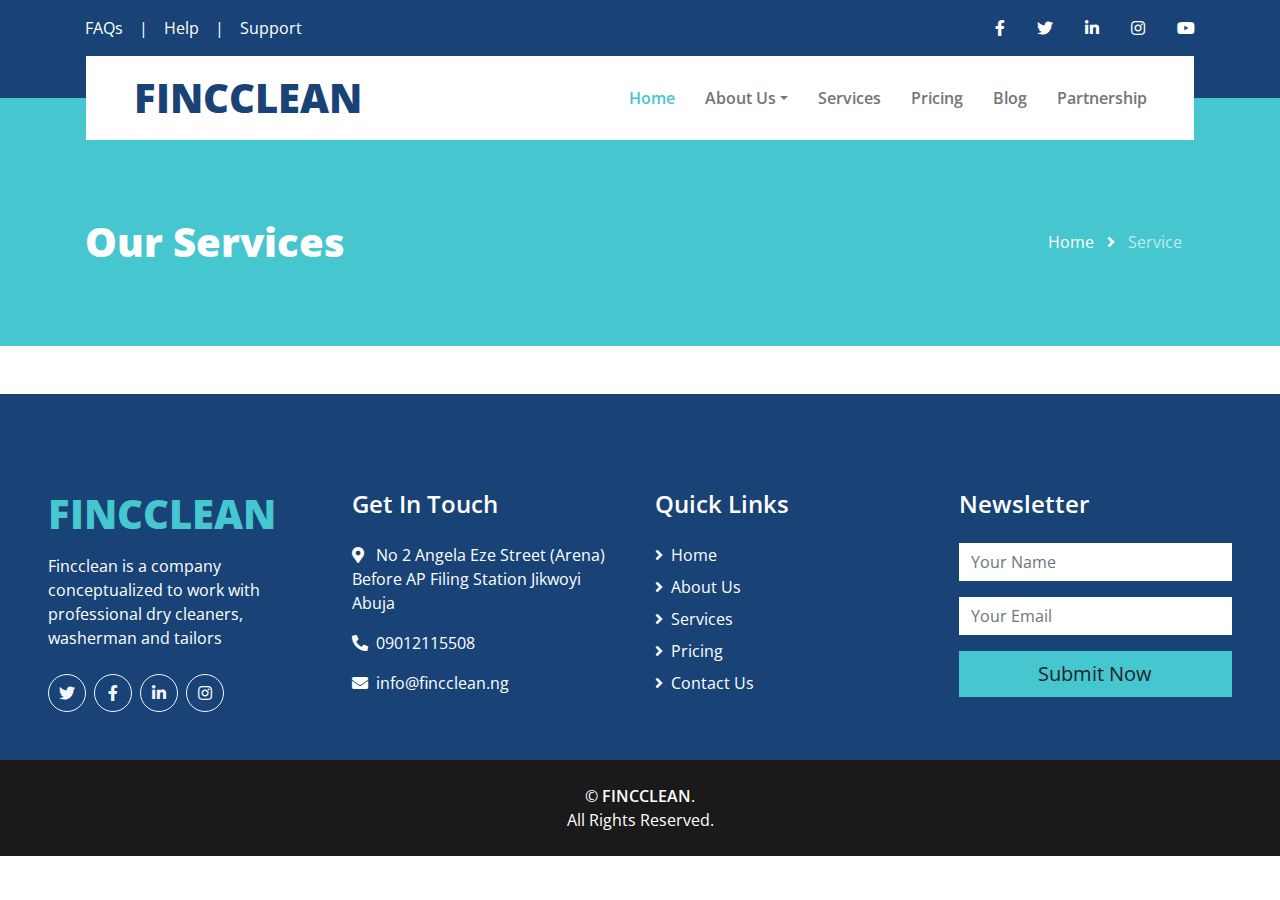
<file: vendor.html>
<!DOCTYPE html>
<html lang="en">

<head>
    <meta charset="utf-8">
    <title>Fincclean</title>
    <meta content="width=device-width, initial-scale=1.0" name="viewport">
    <meta content="Free HTML Templates" name="keywords">
    <meta content="Free HTML Templates" name="description">

    <!-- Favicon -->
    <link href="img/Fincclean logo.png" rel="icon">

    <!-- Google Web Fonts -->
    <link rel="preconnect" href="https://fonts.gstatic.com">
    <link href="https://fonts.googleapis.com/css2?family=Open+Sans:wght@400;600;800&display=swap" rel="stylesheet"> 

    <!-- Font Awesome -->
    <link href="https://cdnjs.cloudflare.com/ajax/libs/font-awesome/5.15.0/css/all.min.css" rel="stylesheet">

    <!-- Libraries Stylesheet -->
    <link href="lib/owlcarousel/assets/owl.carousel.min.css" rel="stylesheet">

    <!-- Customized Bootstrap Stylesheet -->
    <link href="css/style.css" rel="stylesheet">
</head>

<body>
    <!-- Topbar Start -->
    <div class="container-fluid bg-primary py-3">
        <div class="container">
            <div class="row">
                <div class="col-md-6 text-center text-lg-left mb-2 mb-lg-0">
                    <div class="d-inline-flex align-items-center">
                        <a class="text-white pr-3" href="faq.html">FAQs</a>
                        <span class="text-white">|</span>
                        <a class="text-white px-3" href="">Help</a>
                        <span class="text-white">|</span>
                        <a class="text-white pl-3" href="">Support</a>
                    </div>
                </div>
                <div class="col-md-6 text-center text-lg-right">
                    <div class="d-inline-flex align-items-center">
                        <a class="text-white px-3" href="">
                            <i class="fab fa-facebook-f"></i>
                        </a>
                        <a class="text-white px-3" href="">
                            <i class="fab fa-twitter"></i>
                        </a>
                        <a class="text-white px-3" href="">
                            <i class="fab fa-linkedin-in"></i>
                        </a>
                        <a class="text-white px-3" href="">
                            <i class="fab fa-instagram"></i>
                        </a>
                        <a class="text-white pl-3" href="">
                            <i class="fab fa-youtube"></i>
                        </a>
                    </div>
                </div>
            </div>
        </div>
    </div>
    <!-- Topbar End -->


    <!-- Navbar Start -->
    <div class="container-fluid position-relative nav-bar p-0">
        <div class="container-lg position-relative p-0 px-lg-3" style="z-index: 9;">
            <nav class="navbar navbar-expand-lg bg-white navbar-light py-3 py-lg-0 pl-3 pl-lg-5">
                <a href="" class="navbar-brand">
                    <h1 class="m-0 text-secondary"><span class="text-primary">FINCCLEAN</span></h1>
                </a>
                <button type="button" class="navbar-toggler" data-toggle="collapse" data-target="#navbarCollapse">
                    <span class="navbar-toggler-icon"></span>
                </button>
                <div class="collapse navbar-collapse justify-content-between px-3" id="navbarCollapse">
                    <div class="navbar-nav ml-auto py-0">
                        <a href="index.html" class="nav-item nav-link active">Home</a>
                        <div class="nav-item dropdown">
                            <a href="#" class="nav-link dropdown-toggle" data-toggle="dropdown">About Us</a>
                            <div class="dropdown-menu border-0 rounded-0 m-0">
                                <a href="index.html" class="dropdown-item">Career</a>
                                <a href="contact.html" class="dropdown-item">Contact Us</a>
                            </div> 
                        </div>
                        <a href="service.html" class="nav-item nav-link">Services</a>
                        <a href="pricing.html" class="nav-item nav-link">Pricing</a>
                        <a href="index.html" class="nav-item nav-link">Blog</a>
                        
                        
                        <a href="index.html" class="nav-item nav-link">Partnership</a>
                    </div>
                </div>
            </nav>
        </div>
    </div>
    <!-- Navbar End -->


    <!-- Page Header Start -->
    <div class="page-header container-fluid bg-secondary pt-2 pt-lg-5 pb-2 mb-5">
        <div class="container py-5">
            <div class="row align-items-center py-4">
                <div class="col-md-6 text-center text-md-left">
                    <h1 class="mb-4 mb-md-0 text-white">Our Services</h1>
                </div>
                <div class="col-md-6 text-center text-md-right">
                    <div class="d-inline-flex align-items-center">
                        <a class="btn text-white" href="">Home</a>
                        <i class="fas fa-angle-right text-white"></i>
                        <a class="btn text-white disabled" href="">Service</a>
                    </div>
                </div>
            </div>
        </div>
    </div>
    <!-- Page Header Start -->


    <!-- Services Start 
    <div class="container-fluid pt-5 pb-3">
        <div class="container">
            <h6 class="text-secondary text-uppercase text-center font-weight-medium mb-3">Our Services</h6>
            <h1 class="display-4 text-center mb-5">What We Offer</h1>
            <div class="row">
                <div class="col-lg-3 col-md-6 pb-1">
                    <div class="d-flex flex-column align-items-center justify-content-center text-center bg-light mb-4 px-4" style="height: 300px;">
                        <div class="d-inline-flex align-items-center justify-content-center bg-white shadow rounded-circle mb-4" style="width: 100px; height: 100px;">
                            <i class="fa fa-3x fa-cloud-sun text-secondary"></i>
                        </div>
                        <h4 class="font-weight-bold m-0">Dry Cleaning</h4>
                    </div>
                </div>
                <div class="col-lg-3 col-md-6 pb-1">
                    <div class="d-flex flex-column align-items-center justify-content-center text-center bg-light mb-4 px-4" style="height: 300px;">
                        <div class="d-inline-flex align-items-center justify-content-center bg-white shadow rounded-circle mb-4" style="width: 100px; height: 100px;">
                            <i class="fas fa-3x fa-soap text-secondary"></i>
                        </div>
                        <h4 class="font-weight-bold m-0">Wash & Laundry</h4>
                    </div>
                </div>
                <div class="col-lg-3 col-md-6 pb-1">
                    <div class="d-flex flex-column align-items-center justify-content-center text-center bg-light mb-4 px-4" style="height: 300px;">
                        <div class="d-inline-flex align-items-center justify-content-center bg-white shadow rounded-circle mb-4" style="width: 100px; height: 100px;">
                            <i class="fa fa-3x fa-burn text-secondary"></i>
                        </div>
                        <h4 class="font-weight-bold m-0">Curtain Laundry</h4>
                    </div>
                </div>
                <div class="col-lg-3 col-md-6 pb-1">
                    <div class="d-flex flex-column align-items-center justify-content-center text-center bg-light mb-4 px-4" style="height: 300px;">
                        <div class="d-inline-flex align-items-center justify-content-center bg-white shadow rounded-circle mb-4" style="width: 100px; height: 100px;">
                            <i class="fa fa-3x fa-tshirt text-secondary"></i>
                        </div>
                        <h4 class="font-weight-bold m-0">Suits Cleaning</h4>
                    </div>
                </div>
                <div class="col-lg-3 col-md-6 pb-1">
                    <div class="d-flex flex-column align-items-center justify-content-center text-center bg-light mb-4 px-4" style="height: 300px;">
                        <div class="d-inline-flex align-items-center justify-content-center bg-white shadow rounded-circle mb-4" style="width: 100px; height: 100px;">
                            <i class="fa fa-3x fa-cloud-sun text-secondary"></i>
                        </div>
                        <h4 class="font-weight-bold m-0">Dry Cleaning</h4>
                    </div>
                </div>
                <div class="col-lg-3 col-md-6 pb-1">
                    <div class="d-flex flex-column align-items-center justify-content-center text-center bg-light mb-4 px-4" style="height: 300px;">
                        <div class="d-inline-flex align-items-center justify-content-center bg-white shadow rounded-circle mb-4" style="width: 100px; height: 100px;">
                            <i class="fas fa-3x fa-soap text-secondary"></i>
                        </div>
                        <h4 class="font-weight-bold m-0">Wash & Laundry</h4>
                    </div>
                </div>
                <div class="col-lg-3 col-md-6 pb-1">
                    <div class="d-flex flex-column align-items-center justify-content-center text-center bg-light mb-4 px-4" style="height: 300px;">
                        <div class="d-inline-flex align-items-center justify-content-center bg-white shadow rounded-circle mb-4" style="width: 100px; height: 100px;">
                            <i class="fa fa-3x fa-burn text-secondary"></i>
                        </div>
                        <h4 class="font-weight-bold m-0">Curtain Laundry</h4>
                    </div>
                </div>
                <div class="col-lg-3 col-md-6 pb-1">
                    <div class="d-flex flex-column align-items-center justify-content-center text-center bg-light mb-4 px-4" style="height: 300px;">
                        <div class="d-inline-flex align-items-center justify-content-center bg-white shadow rounded-circle mb-4" style="width: 100px; height: 100px;">
                            <i class="fa fa-3x fa-tshirt text-secondary"></i>
                        </div>
                        <h4 class="font-weight-bold m-0">Suits Cleaning</h4>
                    </div>
                </div>
            </div>
        </div>
    </div>
     Services End -->


    <!-- Testimonial Start 
    <div class="container-fluid py-5">
        <div class="container">
            <h6 class="text-secondary text-uppercase text-center font-weight-medium mb-3">Testimonial</h6>
            <h1 class="display-4 text-center mb-5">Our Clients Say</h1>
            <div class="owl-carousel testimonial-carousel">
                <div class="testimonial-item">
                    <img class="position-relative rounded-circle bg-white shadow mx-auto" src="img/testimonial-1.jpg" style="width: 100px; height: 100px; padding: 12px; margin-bottom: -50px; z-index: 1;" alt="">
                    <div class="bg-light text-center p-4 pt-0">
                        <h5 class="font-weight-medium mt-5">Client Name</h5>
                        <p class="text-muted font-italic">Profession</p>
                        <p class="m-0">Sed ea amet kasd elitr stet, stet rebum et ipsum est duo elitr eirmod clita lorem. Dolor ipsum clita</p>
                    </div>
                </div>
                <div class="testimonial-item">
                    <img class="position-relative rounded-circle bg-white shadow mx-auto" src="img/testimonial-2.jpg" style="width: 100px; height: 100px; padding: 12px; margin-bottom: -50px; z-index: 1;" alt="">
                    <div class="bg-light text-center p-4 pt-0">
                        <h5 class="font-weight-medium mt-5">Client Name</h5>
                        <p class="text-muted font-italic">Profession</p>
                        <p class="m-0">Sed ea amet kasd elitr stet, stet rebum et ipsum est duo elitr eirmod clita lorem. Dolor ipsum clita</p>
                    </div>
                </div>
                <div class="testimonial-item">
                    <img class="position-relative rounded-circle bg-white shadow mx-auto" src="img/testimonial-3.jpg" style="width: 100px; height: 100px; padding: 12px; margin-bottom: -50px; z-index: 1;" alt="">
                    <div class="bg-light text-center p-4 pt-0">
                        <h5 class="font-weight-medium mt-5">Client Name</h5>
                        <p class="text-muted font-italic">Profession</p>
                        <p class="m-0">Sed ea amet kasd elitr stet, stet rebum et ipsum est duo elitr eirmod clita lorem. Dolor ipsum clita</p>
                    </div>
                </div>
                <div class="testimonial-item">
                    <img class="position-relative rounded-circle bg-white shadow mx-auto" src="img/testimonial-4.jpg" style="width: 100px; height: 100px; padding: 12px; margin-bottom: -50px; z-index: 1;" alt="">
                    <div class="bg-light text-center p-4 pt-0">
                        <h5 class="font-weight-medium mt-5">Client Name</h5>
                        <p class="text-muted font-italic">Profession</p>
                        <p class="m-0">Sed ea amet kasd elitr stet, stet rebum et ipsum est duo elitr eirmod clita lorem. Dolor ipsum clita</p>
                    </div>
                </div>
            </div>
        </div>
    </div>
     Testimonial End -->


    <!-- Footer Start -->
    <div class="container-fluid bg-primary text-white mt-5 pt-5 px-sm-3 px-md-5">
        <div class="row pt-5">
            <div class="col-lg-3 col-md-6 mb-5">
                <a href=""><h1 class="text-secondary mb-3"><span class="text-white"></span>FINCCLEAN</h1></a>
                <p>Fincclean is a company conceptualized to work with professional dry cleaners, washerman and tailors</p>
                <div class="d-flex justify-content-start mt-4">
                    <a class="btn btn-outline-light rounded-circle text-center mr-2 px-0" style="width: 38px; height: 38px;" href="#"><i class="fab fa-twitter"></i></a>
                    <a class="btn btn-outline-light rounded-circle text-center mr-2 px-0" style="width: 38px; height: 38px;" href="#"><i class="fab fa-facebook-f"></i></a>
                    <a class="btn btn-outline-light rounded-circle text-center mr-2 px-0" style="width: 38px; height: 38px;" href="#"><i class="fab fa-linkedin-in"></i></a>
                    <a class="btn btn-outline-light rounded-circle text-center mr-2 px-0" style="width: 38px; height: 38px;" href="#"><i class="fab fa-instagram"></i></a>
                </div>
            </div>
            <div class="col-lg-3 col-md-6 mb-5">
                <h4 class="text-white mb-4">Get In Touch</h4>
               <!-- <p>Dolor clita stet nonumy clita diam vero, et et ipsum diam labore</p> -->
                <p><i class="fa fa-map-marker-alt mr-2"></i> No 2 Angela Eze Street (Arena) Before AP Filing Station Jikwoyi Abuja</p>
                <p><i class="fa fa-phone-alt mr-2"></i>09012115508</p>
                <p><i class="fa fa-envelope mr-2"></i>info@fincclean.ng</p>
            </div>
            <div class="col-lg-3 col-md-6 mb-5">
                <h4 class="text-white mb-4">Quick Links</h4>
                <div class="d-flex flex-column justify-content-start">
                    <a class="text-white mb-2" href="#"><i class="fa fa-angle-right mr-2"></i>Home</a>
                    <a class="text-white mb-2" href="#"><i class="fa fa-angle-right mr-2"></i>About Us</a>
                    <a class="text-white mb-2" href="#"><i class="fa fa-angle-right mr-2"></i>Services</a>
                    <a class="text-white mb-2" href="#"><i class="fa fa-angle-right mr-2"></i>Pricing</a>
                    <a class="text-white" href="#"><i class="fa fa-angle-right mr-2"></i>Contact Us</a>
                </div>
            </div>
            <div class="col-lg-3 col-md-6 mb-5">
                <h4 class="text-white mb-4">Newsletter</h4>
                <form action="">
                    <div class="form-group">
                        <input type="text" class="form-control border-0" placeholder="Your Name" required="required" />
                    </div>
                    <div class="form-group">
                        <input type="email" class="form-control border-0" placeholder="Your Email" required="required" />
                    </div>
                    <div>
                        <button class="btn btn-lg btn-secondary btn-block border-0" type="submit">Submit Now</button>
                    </div>
                </form>
            </div>
        </div>
    </div>
    
    <div class="container-fluid bg-dark text-white py-4 px-sm-3 px-md-5">
        <p class="m-0 text-center text-white">
            &copy; <a class="text-white font-weight-medium" href="#">FINCCLEAN</a>. <br />All Rights Reserved. 
			
			<!--/*** This template is free as long as you keep the footer author’s credit link/attribution link/backlink. If you'd like to use the template without the footer author’s credit link/attribution link/backlink, you can purchase the Credit Removal License from "https://htmlcodex.com/credit-removal". Thank you for your support. ***/-->
			 <a class="text-white font-weight-medium" href="https://htmlcodex.com"></a>
        </p>
    </div>
    <!-- Footer End -->


    <!-- Back to Top -->
    <a href="#" class="btn btn-lg btn-primary back-to-top"><i class="fa fa-angle-double-up"></i></a>


    <!-- JavaScript Libraries -->
    <script src="https://code.jquery.com/jquery-3.4.1.min.js"></script>
    <script src="https://stackpath.bootstrapcdn.com/bootstrap/4.4.1/js/bootstrap.bundle.min.js"></script>
    <script src="lib/easing/easing.min.js"></script>
    <script src="lib/waypoints/waypoints.min.js"></script>
    <script src="lib/counterup/counterup.min.js"></script>
    <script src="lib/owlcarousel/owl.carousel.min.js"></script>

    <!-- Contact Javascript File -->
    <script src="mail/jqBootstrapValidation.min.js"></script>
    <script src="mail/contact.js"></script>

    <!-- Template Javascript -->
    <script src="js/main.js"></script>
</body>

</html>
</file>
<file: css/style.css>
/******* Bootstrap Theming ********/
/*!
 * Bootstrap v4.5.3 (https://getbootstrap.com/)
 * Copyright 2011-2020 The Bootstrap Authors
 * Copyright 2011-2020 Twitter, Inc.
 * Licensed under MIT (https://github.com/twbs/bootstrap/blob/main/LICENSE)
 */
:root {
  --blue: #007bff;
  --indigo: #6610f2;
  --purple: #6f42c1;
  --pink: #e83e8c;
  --red: #dc3545;
  --orange: #fd7e14;
  --yellow: #ffc107;
  --green: #28a745;
  --teal: #20c997;
  --cyan: #17a2b8;
  --white: #fff;
  --gray: #6c757d;
  --gray-dark: #343a40;
  --primary: #194376;
  --secondary: #46C6CE;
  --success: #28a745;
  --info: #17a2b8;
  --warning: #ffc107;
  --danger: #dc3545;
  --light: #F3F6FF;
  --dark: #1A1A1A;
  --breakpoint-xs: 0;
  --breakpoint-sm: 576px;
  --breakpoint-md: 768px;
  --breakpoint-lg: 992px;
  --breakpoint-xl: 1200px;
  --font-family-sans-serif: "Open Sans", sans-serif;
  --font-family-monospace: SFMono-Regular, Menlo, Monaco, Consolas, "Liberation Mono", "Courier New", monospace;
}

*,
*::before,
*::after {
  box-sizing: border-box;
}

html {
  font-family: sans-serif;
  line-height: 1.15;
  -webkit-text-size-adjust: 100%;
  -webkit-tap-highlight-color: rgba(0, 0, 0, 0);
}

article, aside, figcaption, figure, footer, header, hgroup, main, nav, section {
  display: block;
}

body {
  margin: 0;
  font-family: "Open Sans", sans-serif;
  font-size: 1rem;
  font-weight: 400;
  line-height: 1.5;
  color: #757575;
  text-align: left;
  background-color: #fff;
}

[tabindex="-1"]:focus:not(:focus-visible) {
  outline: 0 !important;
}

hr {
  box-sizing: content-box;
  height: 0;
  overflow: visible;
}

h1, h2, h3, h4, h5, h6 {
  margin-top: 0;
  margin-bottom: 0.5rem;
}

p {
  margin-top: 0;
  margin-bottom: 1rem;
}

abbr[title],
abbr[data-original-title] {
  text-decoration: underline;
  text-decoration: underline dotted;
  cursor: help;
  border-bottom: 0;
  text-decoration-skip-ink: none;
}

address {
  margin-bottom: 1rem;
  font-style: normal;
  line-height: inherit;
}

ol,
ul,
dl {
  margin-top: 0;
  margin-bottom: 1rem;
}

ol ol,
ul ul,
ol ul,
ul ol {
  margin-bottom: 0;
}

dt {
  font-weight: 700;
}

dd {
  margin-bottom: .5rem;
  margin-left: 0;
}

blockquote {
  margin: 0 0 1rem;
}

b,
strong {
  font-weight: bolder;
}

small {
  font-size: 80%;
}

sub,
sup {
  position: relative;
  font-size: 75%;
  line-height: 0;
  vertical-align: baseline;
}

sub {
  bottom: -.25em;
}

sup {
  top: -.5em;
}

a {
  color: #194376;
  text-decoration: none;
  background-color: transparent;
}

a:hover {
  color: #0c1f37;
  text-decoration: underline;
}

a:not([href]):not([class]) {
  color: inherit;
  text-decoration: none;
}

a:not([href]):not([class]):hover {
  color: inherit;
  text-decoration: none;
}

pre,
code,
kbd,
samp {
  font-family: SFMono-Regular, Menlo, Monaco, Consolas, "Liberation Mono", "Courier New", monospace;
  font-size: 1em;
}

pre {
  margin-top: 0;
  margin-bottom: 1rem;
  overflow: auto;
  -ms-overflow-style: scrollbar;
}

figure {
  margin: 0 0 1rem;
}

img {
  vertical-align: middle;
  border-style: none;
}

svg {
  overflow: hidden;
  vertical-align: middle;
}

table {
  border-collapse: collapse;
}

caption {
  padding-top: 0.75rem;
  padding-bottom: 0.75rem;
  color: #6c757d;
  text-align: left;
  caption-side: bottom;
}

th {
  text-align: inherit;
  text-align: -webkit-match-parent;
}

label {
  display: inline-block;
  margin-bottom: 0.5rem;
}

button {
  border-radius: 0;
}

button:focus {
  outline: 1px dotted;
  outline: 5px auto -webkit-focus-ring-color;
}

input,
button,
select,
optgroup,
textarea {
  margin: 0;
  font-family: inherit;
  font-size: inherit;
  line-height: inherit;
}

button,
input {
  overflow: visible;
}

button,
select {
  text-transform: none;
}

[role="button"] {
  cursor: pointer;
}

select {
  word-wrap: normal;
}

button,
[type="button"],
[type="reset"],
[type="submit"] {
  -webkit-appearance: button;
}

button:not(:disabled),
[type="button"]:not(:disabled),
[type="reset"]:not(:disabled),
[type="submit"]:not(:disabled) {
  cursor: pointer;
}

button::-moz-focus-inner,
[type="button"]::-moz-focus-inner,
[type="reset"]::-moz-focus-inner,
[type="submit"]::-moz-focus-inner {
  padding: 0;
  border-style: none;
}

input[type="radio"],
input[type="checkbox"] {
  box-sizing: border-box;
  padding: 0;
}

textarea {
  overflow: auto;
  resize: vertical;
}

fieldset {
  min-width: 0;
  padding: 0;
  margin: 0;
  border: 0;
}

legend {
  display: block;
  width: 100%;
  max-width: 100%;
  padding: 0;
  margin-bottom: .5rem;
  font-size: 1.5rem;
  line-height: inherit;
  color: inherit;
  white-space: normal;
}

@media (max-width: 1200px) {
  legend {
    font-size: calc(1.275rem + 0.3vw) ;
  }
}

progress {
  vertical-align: baseline;
}

[type="number"]::-webkit-inner-spin-button,
[type="number"]::-webkit-outer-spin-button {
  height: auto;
}

[type="search"] {
  outline-offset: -2px;
  -webkit-appearance: none;
}

[type="search"]::-webkit-search-decoration {
  -webkit-appearance: none;
}

::-webkit-file-upload-button {
  font: inherit;
  -webkit-appearance: button;
}

output {
  display: inline-block;
}

summary {
  display: list-item;
  cursor: pointer;
}

template {
  display: none;
}

[hidden] {
  display: none !important;
}

h1, h2, h3, h4, h5, h6,
.h1, .h2, .h3, .h4, .h5, .h6 {
  margin-bottom: 0.5rem;
  font-weight: 500;
  line-height: 1.2;
  color: #194376;
}

h1, .h1 {
  font-size: 2.5rem;
}

@media (max-width: 1200px) {
  h1, .h1 {
    font-size: calc(1.375rem + 1.5vw) ;
  }
}

h2, .h2 {
  font-size: 2rem;
}

@media (max-width: 1200px) {
  h2, .h2 {
    font-size: calc(1.325rem + 0.9vw) ;
  }
}

h3, .h3 {
  font-size: 1.75rem;
}

@media (max-width: 1200px) {
  h3, .h3 {
    font-size: calc(1.3rem + 0.6vw) ;
  }
}

h4, .h4 {
  font-size: 1.5rem;
}

@media (max-width: 1200px) {
  h4, .h4 {
    font-size: calc(1.275rem + 0.3vw) ;
  }
}

h5, .h5 {
  font-size: 1.25rem;
}

h6, .h6 {
  font-size: 1rem;
}

.lead {
  font-size: 1.25rem;
  font-weight: 300;
}

.display-1 {
  font-size: 6rem;
  font-weight: 300;
  line-height: 1.2;
}

@media (max-width: 1200px) {
  .display-1 {
    font-size: calc(1.725rem + 5.7vw) ;
  }
}

.display-2 {
  font-size: 5.5rem;
  font-weight: 300;
  line-height: 1.2;
}

@media (max-width: 1200px) {
  .display-2 {
    font-size: calc(1.675rem + 5.1vw) ;
  }
}

.display-3 {
  font-size: 4.5rem;
  font-weight: 300;
  line-height: 1.2;
}

@media (max-width: 1200px) {
  .display-3 {
    font-size: calc(1.575rem + 3.9vw) ;
  }
}

.display-4 {
  font-size: 3.5rem;
  font-weight: 300;
  line-height: 1.2;
}

@media (max-width: 1200px) {
  .display-4 {
    font-size: calc(1.475rem + 2.7vw) ;
  }
}

hr {
  margin-top: 1rem;
  margin-bottom: 1rem;
  border: 0;
  border-top: 1px solid rgba(0, 0, 0, 0.1);
}

small,
.small {
  font-size: 80%;
  font-weight: 400;
}

mark,
.mark {
  padding: 0.2em;
  background-color: #fcf8e3;
}

.list-unstyled {
  padding-left: 0;
  list-style: none;
}

.list-inline {
  padding-left: 0;
  list-style: none;
}

.list-inline-item {
  display: inline-block;
}

.list-inline-item:not(:last-child) {
  margin-right: 0.5rem;
}

.initialism {
  font-size: 90%;
  text-transform: uppercase;
}

.blockquote {
  margin-bottom: 1rem;
  font-size: 1.25rem;
}

.blockquote-footer {
  display: block;
  font-size: 80%;
  color: #6c757d;
}

.blockquote-footer::before {
  content: "\2014\00A0";
}

.img-fluid {
  max-width: 100%;
  height: auto;
}

.img-thumbnail {
  padding: 0.25rem;
  background-color: #fff;
  border: 1px solid #dee2e6;
  max-width: 100%;
  height: auto;
}

.figure {
  display: inline-block;
}

.figure-img {
  margin-bottom: 0.5rem;
  line-height: 1;
}

.figure-caption {
  font-size: 90%;
  color: #6c757d;
}

code {
  font-size: 87.5%;
  color: #e83e8c;
  word-wrap: break-word;
}

a > code {
  color: inherit;
}

kbd {
  padding: 0.2rem 0.4rem;
  font-size: 87.5%;
  color: #fff;
  background-color: #212529;
}

kbd kbd {
  padding: 0;
  font-size: 100%;
  font-weight: 700;
}

pre {
  display: block;
  font-size: 87.5%;
  color: #212529;
}

pre code {
  font-size: inherit;
  color: inherit;
  word-break: normal;
}

.pre-scrollable {
  max-height: 340px;
  overflow-y: scroll;
}

.container,
.container-fluid,
.container-sm,
.container-md,
.container-lg,
.container-xl {
  width: 100%;
  padding-right: 15px;
  padding-left: 15px;
  margin-right: auto;
  margin-left: auto;
}

@media (min-width: 576px) {
  .container, .container-sm {
    max-width: 540px;
  }
}

@media (min-width: 768px) {
  .container, .container-sm, .container-md {
    max-width: 720px;
  }
}

@media (min-width: 992px) {
  .container, .container-sm, .container-md, .container-lg {
    max-width: 960px;
  }
}

@media (min-width: 1200px) {
  .container, .container-sm, .container-md, .container-lg, .container-xl {
    max-width: 1140px;
  }
}

.row {
  display: flex;
  flex-wrap: wrap;
  margin-right: -15px;
  margin-left: -15px;
}

.no-gutters {
  margin-right: 0;
  margin-left: 0;
}

.no-gutters > .col,
.no-gutters > [class*="col-"] {
  padding-right: 0;
  padding-left: 0;
}

.col-1, .col-2, .col-3, .col-4, .col-5, .col-6, .col-7, .col-8, .col-9, .col-10, .col-11, .col-12, .col,
.col-auto, .col-sm-1, .col-sm-2, .col-sm-3, .col-sm-4, .col-sm-5, .col-sm-6, .col-sm-7, .col-sm-8, .col-sm-9, .col-sm-10, .col-sm-11, .col-sm-12, .col-sm,
.col-sm-auto, .col-md-1, .col-md-2, .col-md-3, .col-md-4, .col-md-5, .col-md-6, .col-md-7, .col-md-8, .col-md-9, .col-md-10, .col-md-11, .col-md-12, .col-md,
.col-md-auto, .col-lg-1, .col-lg-2, .col-lg-3, .col-lg-4, .col-lg-5, .col-lg-6, .col-lg-7, .col-lg-8, .col-lg-9, .col-lg-10, .col-lg-11, .col-lg-12, .col-lg,
.col-lg-auto, .col-xl-1, .col-xl-2, .col-xl-3, .col-xl-4, .col-xl-5, .col-xl-6, .col-xl-7, .col-xl-8, .col-xl-9, .col-xl-10, .col-xl-11, .col-xl-12, .col-xl,
.col-xl-auto {
  position: relative;
  width: 100%;
  padding-right: 15px;
  padding-left: 15px;
}

.col {
  flex-basis: 0;
  flex-grow: 1;
  max-width: 100%;
}

.row-cols-1 > * {
  flex: 0 0 100%;
  max-width: 100%;
}

.row-cols-2 > * {
  flex: 0 0 50%;
  max-width: 50%;
}

.row-cols-3 > * {
  flex: 0 0 33.33333%;
  max-width: 33.33333%;
}

.row-cols-4 > * {
  flex: 0 0 25%;
  max-width: 25%;
}

.row-cols-5 > * {
  flex: 0 0 20%;
  max-width: 20%;
}

.row-cols-6 > * {
  flex: 0 0 16.66667%;
  max-width: 16.66667%;
}

.col-auto {
  flex: 0 0 auto;
  width: auto;
  max-width: 100%;
}

.col-1 {
  flex: 0 0 8.33333%;
  max-width: 8.33333%;
}

.col-2 {
  flex: 0 0 16.66667%;
  max-width: 16.66667%;
}

.col-3 {
  flex: 0 0 25%;
  max-width: 25%;
}

.col-4 {
  flex: 0 0 33.33333%;
  max-width: 33.33333%;
}

.col-5 {
  flex: 0 0 41.66667%;
  max-width: 41.66667%;
}

.col-6 {
  flex: 0 0 50%;
  max-width: 50%;
}

.col-7 {
  flex: 0 0 58.33333%;
  max-width: 58.33333%;
}

.col-8 {
  flex: 0 0 66.66667%;
  max-width: 66.66667%;
}

.col-9 {
  flex: 0 0 75%;
  max-width: 75%;
}

.col-10 {
  flex: 0 0 83.33333%;
  max-width: 83.33333%;
}

.col-11 {
  flex: 0 0 91.66667%;
  max-width: 91.66667%;
}

.col-12 {
  flex: 0 0 100%;
  max-width: 100%;
}

.order-first {
  order: -1;
}

.order-last {
  order: 13;
}

.order-0 {
  order: 0;
}

.order-1 {
  order: 1;
}

.order-2 {
  order: 2;
}

.order-3 {
  order: 3;
}

.order-4 {
  order: 4;
}

.order-5 {
  order: 5;
}

.order-6 {
  order: 6;
}

.order-7 {
  order: 7;
}

.order-8 {
  order: 8;
}

.order-9 {
  order: 9;
}

.order-10 {
  order: 10;
}

.order-11 {
  order: 11;
}

.order-12 {
  order: 12;
}

.offset-1 {
  margin-left: 8.33333%;
}

.offset-2 {
  margin-left: 16.66667%;
}

.offset-3 {
  margin-left: 25%;
}

.offset-4 {
  margin-left: 33.33333%;
}

.offset-5 {
  margin-left: 41.66667%;
}

.offset-6 {
  margin-left: 50%;
}

.offset-7 {
  margin-left: 58.33333%;
}

.offset-8 {
  margin-left: 66.66667%;
}

.offset-9 {
  margin-left: 75%;
}

.offset-10 {
  margin-left: 83.33333%;
}

.offset-11 {
  margin-left: 91.66667%;
}

@media (min-width: 576px) {
  .col-sm {
    flex-basis: 0;
    flex-grow: 1;
    max-width: 100%;
  }
  .row-cols-sm-1 > * {
    flex: 0 0 100%;
    max-width: 100%;
  }
  .row-cols-sm-2 > * {
    flex: 0 0 50%;
    max-width: 50%;
  }
  .row-cols-sm-3 > * {
    flex: 0 0 33.33333%;
    max-width: 33.33333%;
  }
  .row-cols-sm-4 > * {
    flex: 0 0 25%;
    max-width: 25%;
  }
  .row-cols-sm-5 > * {
    flex: 0 0 20%;
    max-width: 20%;
  }
  .row-cols-sm-6 > * {
    flex: 0 0 16.66667%;
    max-width: 16.66667%;
  }
  .col-sm-auto {
    flex: 0 0 auto;
    width: auto;
    max-width: 100%;
  }
  .col-sm-1 {
    flex: 0 0 8.33333%;
    max-width: 8.33333%;
  }
  .col-sm-2 {
    flex: 0 0 16.66667%;
    max-width: 16.66667%;
  }
  .col-sm-3 {
    flex: 0 0 25%;
    max-width: 25%;
  }
  .col-sm-4 {
    flex: 0 0 33.33333%;
    max-width: 33.33333%;
  }
  .col-sm-5 {
    flex: 0 0 41.66667%;
    max-width: 41.66667%;
  }
  .col-sm-6 {
    flex: 0 0 50%;
    max-width: 50%;
  }
  .col-sm-7 {
    flex: 0 0 58.33333%;
    max-width: 58.33333%;
  }
  .col-sm-8 {
    flex: 0 0 66.66667%;
    max-width: 66.66667%;
  }
  .col-sm-9 {
    flex: 0 0 75%;
    max-width: 75%;
  }
  .col-sm-10 {
    flex: 0 0 83.33333%;
    max-width: 83.33333%;
  }
  .col-sm-11 {
    flex: 0 0 91.66667%;
    max-width: 91.66667%;
  }
  .col-sm-12 {
    flex: 0 0 100%;
    max-width: 100%;
  }
  .order-sm-first {
    order: -1;
  }
  .order-sm-last {
    order: 13;
  }
  .order-sm-0 {
    order: 0;
  }
  .order-sm-1 {
    order: 1;
  }
  .order-sm-2 {
    order: 2;
  }
  .order-sm-3 {
    order: 3;
  }
  .order-sm-4 {
    order: 4;
  }
  .order-sm-5 {
    order: 5;
  }
  .order-sm-6 {
    order: 6;
  }
  .order-sm-7 {
    order: 7;
  }
  .order-sm-8 {
    order: 8;
  }
  .order-sm-9 {
    order: 9;
  }
  .order-sm-10 {
    order: 10;
  }
  .order-sm-11 {
    order: 11;
  }
  .order-sm-12 {
    order: 12;
  }
  .offset-sm-0 {
    margin-left: 0;
  }
  .offset-sm-1 {
    margin-left: 8.33333%;
  }
  .offset-sm-2 {
    margin-left: 16.66667%;
  }
  .offset-sm-3 {
    margin-left: 25%;
  }
  .offset-sm-4 {
    margin-left: 33.33333%;
  }
  .offset-sm-5 {
    margin-left: 41.66667%;
  }
  .offset-sm-6 {
    margin-left: 50%;
  }
  .offset-sm-7 {
    margin-left: 58.33333%;
  }
  .offset-sm-8 {
    margin-left: 66.66667%;
  }
  .offset-sm-9 {
    margin-left: 75%;
  }
  .offset-sm-10 {
    margin-left: 83.33333%;
  }
  .offset-sm-11 {
    margin-left: 91.66667%;
  }
}

@media (min-width: 768px) {
  .col-md {
    flex-basis: 0;
    flex-grow: 1;
    max-width: 100%;
  }
  .row-cols-md-1 > * {
    flex: 0 0 100%;
    max-width: 100%;
  }
  .row-cols-md-2 > * {
    flex: 0 0 50%;
    max-width: 50%;
  }
  .row-cols-md-3 > * {
    flex: 0 0 33.33333%;
    max-width: 33.33333%;
  }
  .row-cols-md-4 > * {
    flex: 0 0 25%;
    max-width: 25%;
  }
  .row-cols-md-5 > * {
    flex: 0 0 20%;
    max-width: 20%;
  }
  .row-cols-md-6 > * {
    flex: 0 0 16.66667%;
    max-width: 16.66667%;
  }
  .col-md-auto {
    flex: 0 0 auto;
    width: auto;
    max-width: 100%;
  }
  .col-md-1 {
    flex: 0 0 8.33333%;
    max-width: 8.33333%;
  }
  .col-md-2 {
    flex: 0 0 16.66667%;
    max-width: 16.66667%;
  }
  .col-md-3 {
    flex: 0 0 25%;
    max-width: 25%;
  }
  .col-md-4 {
    flex: 0 0 33.33333%;
    max-width: 33.33333%;
  }
  .col-md-5 {
    flex: 0 0 41.66667%;
    max-width: 41.66667%;
  }
  .col-md-6 {
    flex: 0 0 50%;
    max-width: 50%;
  }
  .col-md-7 {
    flex: 0 0 58.33333%;
    max-width: 58.33333%;
  }
  .col-md-8 {
    flex: 0 0 66.66667%;
    max-width: 66.66667%;
  }
  .col-md-9 {
    flex: 0 0 75%;
    max-width: 75%;
  }
  .col-md-10 {
    flex: 0 0 83.33333%;
    max-width: 83.33333%;
  }
  .col-md-11 {
    flex: 0 0 91.66667%;
    max-width: 91.66667%;
  }
  .col-md-12 {
    flex: 0 0 100%;
    max-width: 100%;
  }
  .order-md-first {
    order: -1;
  }
  .order-md-last {
    order: 13;
  }
  .order-md-0 {
    order: 0;
  }
  .order-md-1 {
    order: 1;
  }
  .order-md-2 {
    order: 2;
  }
  .order-md-3 {
    order: 3;
  }
  .order-md-4 {
    order: 4;
  }
  .order-md-5 {
    order: 5;
  }
  .order-md-6 {
    order: 6;
  }
  .order-md-7 {
    order: 7;
  }
  .order-md-8 {
    order: 8;
  }
  .order-md-9 {
    order: 9;
  }
  .order-md-10 {
    order: 10;
  }
  .order-md-11 {
    order: 11;
  }
  .order-md-12 {
    order: 12;
  }
  .offset-md-0 {
    margin-left: 0;
  }
  .offset-md-1 {
    margin-left: 8.33333%;
  }
  .offset-md-2 {
    margin-left: 16.66667%;
  }
  .offset-md-3 {
    margin-left: 25%;
  }
  .offset-md-4 {
    margin-left: 33.33333%;
  }
  .offset-md-5 {
    margin-left: 41.66667%;
  }
  .offset-md-6 {
    margin-left: 50%;
  }
  .offset-md-7 {
    margin-left: 58.33333%;
  }
  .offset-md-8 {
    margin-left: 66.66667%;
  }
  .offset-md-9 {
    margin-left: 75%;
  }
  .offset-md-10 {
    margin-left: 83.33333%;
  }
  .offset-md-11 {
    margin-left: 91.66667%;
  }
}

@media (min-width: 992px) {
  .col-lg {
    flex-basis: 0;
    flex-grow: 1;
    max-width: 100%;
  }
  .row-cols-lg-1 > * {
    flex: 0 0 100%;
    max-width: 100%;
  }
  .row-cols-lg-2 > * {
    flex: 0 0 50%;
    max-width: 50%;
  }
  .row-cols-lg-3 > * {
    flex: 0 0 33.33333%;
    max-width: 33.33333%;
  }
  .row-cols-lg-4 > * {
    flex: 0 0 25%;
    max-width: 25%;
  }
  .row-cols-lg-5 > * {
    flex: 0 0 20%;
    max-width: 20%;
  }
  .row-cols-lg-6 > * {
    flex: 0 0 16.66667%;
    max-width: 16.66667%;
  }
  .col-lg-auto {
    flex: 0 0 auto;
    width: auto;
    max-width: 100%;
  }
  .col-lg-1 {
    flex: 0 0 8.33333%;
    max-width: 8.33333%;
  }
  .col-lg-2 {
    flex: 0 0 16.66667%;
    max-width: 16.66667%;
  }
  .col-lg-3 {
    flex: 0 0 25%;
    max-width: 25%;
  }
  .col-lg-4 {
    flex: 0 0 33.33333%;
    max-width: 33.33333%;
  }
  .col-lg-5 {
    flex: 0 0 41.66667%;
    max-width: 41.66667%;
  }
  .col-lg-6 {
    flex: 0 0 50%;
    max-width: 50%;
  }
  .col-lg-7 {
    flex: 0 0 58.33333%;
    max-width: 58.33333%;
  }
  .col-lg-8 {
    flex: 0 0 66.66667%;
    max-width: 66.66667%;
  }
  .col-lg-9 {
    flex: 0 0 75%;
    max-width: 75%;
  }
  .col-lg-10 {
    flex: 0 0 83.33333%;
    max-width: 83.33333%;
  }
  .col-lg-11 {
    flex: 0 0 91.66667%;
    max-width: 91.66667%;
  }
  .col-lg-12 {
    flex: 0 0 100%;
    max-width: 100%;
  }
  .order-lg-first {
    order: -1;
  }
  .order-lg-last {
    order: 13;
  }
  .order-lg-0 {
    order: 0;
  }
  .order-lg-1 {
    order: 1;
  }
  .order-lg-2 {
    order: 2;
  }
  .order-lg-3 {
    order: 3;
  }
  .order-lg-4 {
    order: 4;
  }
  .order-lg-5 {
    order: 5;
  }
  .order-lg-6 {
    order: 6;
  }
  .order-lg-7 {
    order: 7;
  }
  .order-lg-8 {
    order: 8;
  }
  .order-lg-9 {
    order: 9;
  }
  .order-lg-10 {
    order: 10;
  }
  .order-lg-11 {
    order: 11;
  }
  .order-lg-12 {
    order: 12;
  }
  .offset-lg-0 {
    margin-left: 0;
  }
  .offset-lg-1 {
    margin-left: 8.33333%;
  }
  .offset-lg-2 {
    margin-left: 16.66667%;
  }
  .offset-lg-3 {
    margin-left: 25%;
  }
  .offset-lg-4 {
    margin-left: 33.33333%;
  }
  .offset-lg-5 {
    margin-left: 41.66667%;
  }
  .offset-lg-6 {
    margin-left: 50%;
  }
  .offset-lg-7 {
    margin-left: 58.33333%;
  }
  .offset-lg-8 {
    margin-left: 66.66667%;
  }
  .offset-lg-9 {
    margin-left: 75%;
  }
  .offset-lg-10 {
    margin-left: 83.33333%;
  }
  .offset-lg-11 {
    margin-left: 91.66667%;
  }
}

@media (min-width: 1200px) {
  .col-xl {
    flex-basis: 0;
    flex-grow: 1;
    max-width: 100%;
  }
  .row-cols-xl-1 > * {
    flex: 0 0 100%;
    max-width: 100%;
  }
  .row-cols-xl-2 > * {
    flex: 0 0 50%;
    max-width: 50%;
  }
  .row-cols-xl-3 > * {
    flex: 0 0 33.33333%;
    max-width: 33.33333%;
  }
  .row-cols-xl-4 > * {
    flex: 0 0 25%;
    max-width: 25%;
  }
  .row-cols-xl-5 > * {
    flex: 0 0 20%;
    max-width: 20%;
  }
  .row-cols-xl-6 > * {
    flex: 0 0 16.66667%;
    max-width: 16.66667%;
  }
  .col-xl-auto {
    flex: 0 0 auto;
    width: auto;
    max-width: 100%;
  }
  .col-xl-1 {
    flex: 0 0 8.33333%;
    max-width: 8.33333%;
  }
  .col-xl-2 {
    flex: 0 0 16.66667%;
    max-width: 16.66667%;
  }
  .col-xl-3 {
    flex: 0 0 25%;
    max-width: 25%;
  }
  .col-xl-4 {
    flex: 0 0 33.33333%;
    max-width: 33.33333%;
  }
  .col-xl-5 {
    flex: 0 0 41.66667%;
    max-width: 41.66667%;
  }
  .col-xl-6 {
    flex: 0 0 50%;
    max-width: 50%;
  }
  .col-xl-7 {
    flex: 0 0 58.33333%;
    max-width: 58.33333%;
  }
  .col-xl-8 {
    flex: 0 0 66.66667%;
    max-width: 66.66667%;
  }
  .col-xl-9 {
    flex: 0 0 75%;
    max-width: 75%;
  }
  .col-xl-10 {
    flex: 0 0 83.33333%;
    max-width: 83.33333%;
  }
  .col-xl-11 {
    flex: 0 0 91.66667%;
    max-width: 91.66667%;
  }
  .col-xl-12 {
    flex: 0 0 100%;
    max-width: 100%;
  }
  .order-xl-first {
    order: -1;
  }
  .order-xl-last {
    order: 13;
  }
  .order-xl-0 {
    order: 0;
  }
  .order-xl-1 {
    order: 1;
  }
  .order-xl-2 {
    order: 2;
  }
  .order-xl-3 {
    order: 3;
  }
  .order-xl-4 {
    order: 4;
  }
  .order-xl-5 {
    order: 5;
  }
  .order-xl-6 {
    order: 6;
  }
  .order-xl-7 {
    order: 7;
  }
  .order-xl-8 {
    order: 8;
  }
  .order-xl-9 {
    order: 9;
  }
  .order-xl-10 {
    order: 10;
  }
  .order-xl-11 {
    order: 11;
  }
  .order-xl-12 {
    order: 12;
  }
  .offset-xl-0 {
    margin-left: 0;
  }
  .offset-xl-1 {
    margin-left: 8.33333%;
  }
  .offset-xl-2 {
    margin-left: 16.66667%;
  }
  .offset-xl-3 {
    margin-left: 25%;
  }
  .offset-xl-4 {
    margin-left: 33.33333%;
  }
  .offset-xl-5 {
    margin-left: 41.66667%;
  }
  .offset-xl-6 {
    margin-left: 50%;
  }
  .offset-xl-7 {
    margin-left: 58.33333%;
  }
  .offset-xl-8 {
    margin-left: 66.66667%;
  }
  .offset-xl-9 {
    margin-left: 75%;
  }
  .offset-xl-10 {
    margin-left: 83.33333%;
  }
  .offset-xl-11 {
    margin-left: 91.66667%;
  }
}

.table {
  width: 100%;
  margin-bottom: 1rem;
  color: #757575;
}

.table th,
.table td {
  padding: 0.75rem;
  vertical-align: top;
  border-top: 1px solid #dee2e6;
}

.table thead th {
  vertical-align: bottom;
  border-bottom: 2px solid #dee2e6;
}

.table tbody + tbody {
  border-top: 2px solid #dee2e6;
}

.table-sm th,
.table-sm td {
  padding: 0.3rem;
}

.table-bordered {
  border: 1px solid #dee2e6;
}

.table-bordered th,
.table-bordered td {
  border: 1px solid #dee2e6;
}

.table-bordered thead th,
.table-bordered thead td {
  border-bottom-width: 2px;
}

.table-borderless th,
.table-borderless td,
.table-borderless thead th,
.table-borderless tbody + tbody {
  border: 0;
}

.table-striped tbody tr:nth-of-type(odd) {
  background-color: rgba(0, 0, 0, 0.05);
}

.table-hover tbody tr:hover {
  color: #757575;
  background-color: rgba(0, 0, 0, 0.075);
}

.table-primary,
.table-primary > th,
.table-primary > td {
  background-color: #bfcad9;
}

.table-primary th,
.table-primary td,
.table-primary thead th,
.table-primary tbody + tbody {
  border-color: #879db8;
}

.table-hover .table-primary:hover {
  background-color: #afbdd0;
}

.table-hover .table-primary:hover > td,
.table-hover .table-primary:hover > th {
  background-color: #afbdd0;
}

.table-secondary,
.table-secondary > th,
.table-secondary > td {
  background-color: #cbeff1;
}

.table-secondary th,
.table-secondary td,
.table-secondary thead th,
.table-secondary tbody + tbody {
  border-color: #9fe1e6;
}

.table-hover .table-secondary:hover {
  background-color: #b7e9ec;
}

.table-hover .table-secondary:hover > td,
.table-hover .table-secondary:hover > th {
  background-color: #b7e9ec;
}

.table-success,
.table-success > th,
.table-success > td {
  background-color: #c3e6cb;
}

.table-success th,
.table-success td,
.table-success thead th,
.table-success tbody + tbody {
  border-color: #8fd19e;
}

.table-hover .table-success:hover {
  background-color: #b1dfbb;
}

.table-hover .table-success:hover > td,
.table-hover .table-success:hover > th {
  background-color: #b1dfbb;
}

.table-info,
.table-info > th,
.table-info > td {
  background-color: #bee5eb;
}

.table-info th,
.table-info td,
.table-info thead th,
.table-info tbody + tbody {
  border-color: #86cfda;
}

.table-hover .table-info:hover {
  background-color: #abdde5;
}

.table-hover .table-info:hover > td,
.table-hover .table-info:hover > th {
  background-color: #abdde5;
}

.table-warning,
.table-warning > th,
.table-warning > td {
  background-color: #ffeeba;
}

.table-warning th,
.table-warning td,
.table-warning thead th,
.table-warning tbody + tbody {
  border-color: #ffdf7e;
}

.table-hover .table-warning:hover {
  background-color: #ffe8a1;
}

.table-hover .table-warning:hover > td,
.table-hover .table-warning:hover > th {
  background-color: #ffe8a1;
}

.table-danger,
.table-danger > th,
.table-danger > td {
  background-color: #f5c6cb;
}

.table-danger th,
.table-danger td,
.table-danger thead th,
.table-danger tbody + tbody {
  border-color: #ed969e;
}

.table-hover .table-danger:hover {
  background-color: #f1b0b7;
}

.table-hover .table-danger:hover > td,
.table-hover .table-danger:hover > th {
  background-color: #f1b0b7;
}

.table-light,
.table-light > th,
.table-light > td {
  background-color: #fcfcff;
}

.table-light th,
.table-light td,
.table-light thead th,
.table-light tbody + tbody {
  border-color: #f9faff;
}

.table-hover .table-light:hover {
  background-color: #e3e3ff;
}

.table-hover .table-light:hover > td,
.table-hover .table-light:hover > th {
  background-color: #e3e3ff;
}

.table-dark,
.table-dark > th,
.table-dark > td {
  background-color: #bfbfbf;
}

.table-dark th,
.table-dark td,
.table-dark thead th,
.table-dark tbody + tbody {
  border-color: #888888;
}

.table-hover .table-dark:hover {
  background-color: #b2b2b2;
}

.table-hover .table-dark:hover > td,
.table-hover .table-dark:hover > th {
  background-color: #b2b2b2;
}

.table-active,
.table-active > th,
.table-active > td {
  background-color: rgba(0, 0, 0, 0.075);
}

.table-hover .table-active:hover {
  background-color: rgba(0, 0, 0, 0.075);
}

.table-hover .table-active:hover > td,
.table-hover .table-active:hover > th {
  background-color: rgba(0, 0, 0, 0.075);
}

.table .thead-dark th {
  color: #fff;
  background-color: #343a40;
  border-color: #454d55;
}

.table .thead-light th {
  color: #495057;
  background-color: #e9ecef;
  border-color: #dee2e6;
}

.table-dark {
  color: #fff;
  background-color: #343a40;
}

.table-dark th,
.table-dark td,
.table-dark thead th {
  border-color: #454d55;
}

.table-dark.table-bordered {
  border: 0;
}

.table-dark.table-striped tbody tr:nth-of-type(odd) {
  background-color: rgba(255, 255, 255, 0.05);
}

.table-dark.table-hover tbody tr:hover {
  color: #fff;
  background-color: rgba(255, 255, 255, 0.075);
}

@media (max-width: 575.98px) {
  .table-responsive-sm {
    display: block;
    width: 100%;
    overflow-x: auto;
    -webkit-overflow-scrolling: touch;
  }
  .table-responsive-sm > .table-bordered {
    border: 0;
  }
}

@media (max-width: 767.98px) {
  .table-responsive-md {
    display: block;
    width: 100%;
    overflow-x: auto;
    -webkit-overflow-scrolling: touch;
  }
  .table-responsive-md > .table-bordered {
    border: 0;
  }
}

@media (max-width: 991.98px) {
  .table-responsive-lg {
    display: block;
    width: 100%;
    overflow-x: auto;
    -webkit-overflow-scrolling: touch;
  }
  .table-responsive-lg > .table-bordered {
    border: 0;
  }
}

@media (max-width: 1199.98px) {
  .table-responsive-xl {
    display: block;
    width: 100%;
    overflow-x: auto;
    -webkit-overflow-scrolling: touch;
  }
  .table-responsive-xl > .table-bordered {
    border: 0;
  }
}

.table-responsive {
  display: block;
  width: 100%;
  overflow-x: auto;
  -webkit-overflow-scrolling: touch;
}

.table-responsive > .table-bordered {
  border: 0;
}

.form-control {
  display: block;
  width: 100%;
  height: calc(1.5em + 0.75rem + 2px);
  padding: 0.375rem 0.75rem;
  font-size: 1rem;
  font-weight: 400;
  line-height: 1.5;
  color: #495057;
  background-color: #fff;
  background-clip: padding-box;
  border: 1px solid #ced4da;
  border-radius: 0;
  transition: border-color 0.15s ease-in-out, box-shadow 0.15s ease-in-out;
}

@media (prefers-reduced-motion: reduce) {
  .form-control {
    transition: none;
  }
}

.form-control::-ms-expand {
  background-color: transparent;
  border: 0;
}

.form-control:-moz-focusring {
  color: transparent;
  text-shadow: 0 0 0 #495057;
}

.form-control:focus {
  color: #495057;
  background-color: #fff;
  border-color: #3980d5;
  outline: 0;
  box-shadow: 0 0 0 0.2rem rgba(25, 67, 118, 0.25);
}

.form-control::placeholder {
  color: #6c757d;
  opacity: 1;
}

.form-control:disabled, .form-control[readonly] {
  background-color: #e9ecef;
  opacity: 1;
}

input[type="date"].form-control,
input[type="time"].form-control,
input[type="datetime-local"].form-control,
input[type="month"].form-control {
  appearance: none;
}

select.form-control:focus::-ms-value {
  color: #495057;
  background-color: #fff;
}

.form-control-file,
.form-control-range {
  display: block;
  width: 100%;
}

.col-form-label {
  padding-top: calc(0.375rem + 1px);
  padding-bottom: calc(0.375rem + 1px);
  margin-bottom: 0;
  font-size: inherit;
  line-height: 1.5;
}

.col-form-label-lg {
  padding-top: calc(0.5rem + 1px);
  padding-bottom: calc(0.5rem + 1px);
  font-size: 1.25rem;
  line-height: 1.5;
}

.col-form-label-sm {
  padding-top: calc(0.25rem + 1px);
  padding-bottom: calc(0.25rem + 1px);
  font-size: 0.875rem;
  line-height: 1.5;
}

.form-control-plaintext {
  display: block;
  width: 100%;
  padding: 0.375rem 0;
  margin-bottom: 0;
  font-size: 1rem;
  line-height: 1.5;
  color: #757575;
  background-color: transparent;
  border: solid transparent;
  border-width: 1px 0;
}

.form-control-plaintext.form-control-sm, .form-control-plaintext.form-control-lg {
  padding-right: 0;
  padding-left: 0;
}

.form-control-sm {
  height: calc(1.5em + 0.5rem + 2px);
  padding: 0.25rem 0.5rem;
  font-size: 0.875rem;
  line-height: 1.5;
}

.form-control-lg {
  height: calc(1.5em + 1rem + 2px);
  padding: 0.5rem 1rem;
  font-size: 1.25rem;
  line-height: 1.5;
}

select.form-control[size], select.form-control[multiple] {
  height: auto;
}

textarea.form-control {
  height: auto;
}

.form-group {
  margin-bottom: 1rem;
}

.form-text {
  display: block;
  margin-top: 0.25rem;
}

.form-row {
  display: flex;
  flex-wrap: wrap;
  margin-right: -5px;
  margin-left: -5px;
}

.form-row > .col,
.form-row > [class*="col-"] {
  padding-right: 5px;
  padding-left: 5px;
}

.form-check {
  position: relative;
  display: block;
  padding-left: 1.25rem;
}

.form-check-input {
  position: absolute;
  margin-top: 0.3rem;
  margin-left: -1.25rem;
}

.form-check-input[disabled] ~ .form-check-label,
.form-check-input:disabled ~ .form-check-label {
  color: #6c757d;
}

.form-check-label {
  margin-bottom: 0;
}

.form-check-inline {
  display: inline-flex;
  align-items: center;
  padding-left: 0;
  margin-right: 0.75rem;
}

.form-check-inline .form-check-input {
  position: static;
  margin-top: 0;
  margin-right: 0.3125rem;
  margin-left: 0;
}

.valid-feedback {
  display: none;
  width: 100%;
  margin-top: 0.25rem;
  font-size: 80%;
  color: #28a745;
}

.valid-tooltip {
  position: absolute;
  top: 100%;
  left: 0;
  z-index: 5;
  display: none;
  max-width: 100%;
  padding: 0.25rem 0.5rem;
  margin-top: .1rem;
  font-size: 0.875rem;
  line-height: 1.5;
  color: #fff;
  background-color: rgba(40, 167, 69, 0.9);
}

.was-validated :valid ~ .valid-feedback,
.was-validated :valid ~ .valid-tooltip,
.is-valid ~ .valid-feedback,
.is-valid ~ .valid-tooltip {
  display: block;
}

.was-validated .form-control:valid, .form-control.is-valid {
  border-color: #28a745;
  padding-right: calc(1.5em + 0.75rem);
  background-image: url("data:image/svg+xml,%3csvg xmlns='http://www.w3.org/2000/svg' width='8' height='8' viewBox='0 0 8 8'%3e%3cpath fill='%2328a745' d='M2.3 6.73L.6 4.53c-.4-1.04.46-1.4 1.1-.8l1.1 1.4 3.4-3.8c.6-.63 1.6-.27 1.2.7l-4 4.6c-.43.5-.8.4-1.1.1z'/%3e%3c/svg%3e");
  background-repeat: no-repeat;
  background-position: right calc(0.375em + 0.1875rem) center;
  background-size: calc(0.75em + 0.375rem) calc(0.75em + 0.375rem);
}

.was-validated .form-control:valid:focus, .form-control.is-valid:focus {
  border-color: #28a745;
  box-shadow: 0 0 0 0.2rem rgba(40, 167, 69, 0.25);
}

.was-validated textarea.form-control:valid, textarea.form-control.is-valid {
  padding-right: calc(1.5em + 0.75rem);
  background-position: top calc(0.375em + 0.1875rem) right calc(0.375em + 0.1875rem);
}

.was-validated .custom-select:valid, .custom-select.is-valid {
  border-color: #28a745;
  padding-right: calc(0.75em + 2.3125rem);
  background: url("data:image/svg+xml,%3csvg xmlns='http://www.w3.org/2000/svg' width='4' height='5' viewBox='0 0 4 5'%3e%3cpath fill='%23343a40' d='M2 0L0 2h4zm0 5L0 3h4z'/%3e%3c/svg%3e") no-repeat right 0.75rem center/8px 10px, url("data:image/svg+xml,%3csvg xmlns='http://www.w3.org/2000/svg' width='8' height='8' viewBox='0 0 8 8'%3e%3cpath fill='%2328a745' d='M2.3 6.73L.6 4.53c-.4-1.04.46-1.4 1.1-.8l1.1 1.4 3.4-3.8c.6-.63 1.6-.27 1.2.7l-4 4.6c-.43.5-.8.4-1.1.1z'/%3e%3c/svg%3e") #fff no-repeat center right 1.75rem/calc(0.75em + 0.375rem) calc(0.75em + 0.375rem);
}

.was-validated .custom-select:valid:focus, .custom-select.is-valid:focus {
  border-color: #28a745;
  box-shadow: 0 0 0 0.2rem rgba(40, 167, 69, 0.25);
}

.was-validated .form-check-input:valid ~ .form-check-label, .form-check-input.is-valid ~ .form-check-label {
  color: #28a745;
}

.was-validated .form-check-input:valid ~ .valid-feedback,
.was-validated .form-check-input:valid ~ .valid-tooltip, .form-check-input.is-valid ~ .valid-feedback,
.form-check-input.is-valid ~ .valid-tooltip {
  display: block;
}

.was-validated .custom-control-input:valid ~ .custom-control-label, .custom-control-input.is-valid ~ .custom-control-label {
  color: #28a745;
}

.was-validated .custom-control-input:valid ~ .custom-control-label::before, .custom-control-input.is-valid ~ .custom-control-label::before {
  border-color: #28a745;
}

.was-validated .custom-control-input:valid:checked ~ .custom-control-label::before, .custom-control-input.is-valid:checked ~ .custom-control-label::before {
  border-color: #34ce57;
  background-color: #34ce57;
}

.was-validated .custom-control-input:valid:focus ~ .custom-control-label::before, .custom-control-input.is-valid:focus ~ .custom-control-label::before {
  box-shadow: 0 0 0 0.2rem rgba(40, 167, 69, 0.25);
}

.was-validated .custom-control-input:valid:focus:not(:checked) ~ .custom-control-label::before, .custom-control-input.is-valid:focus:not(:checked) ~ .custom-control-label::before {
  border-color: #28a745;
}

.was-validated .custom-file-input:valid ~ .custom-file-label, .custom-file-input.is-valid ~ .custom-file-label {
  border-color: #28a745;
}

.was-validated .custom-file-input:valid:focus ~ .custom-file-label, .custom-file-input.is-valid:focus ~ .custom-file-label {
  border-color: #28a745;
  box-shadow: 0 0 0 0.2rem rgba(40, 167, 69, 0.25);
}

.invalid-feedback {
  display: none;
  width: 100%;
  margin-top: 0.25rem;
  font-size: 80%;
  color: #dc3545;
}

.invalid-tooltip {
  position: absolute;
  top: 100%;
  left: 0;
  z-index: 5;
  display: none;
  max-width: 100%;
  padding: 0.25rem 0.5rem;
  margin-top: .1rem;
  font-size: 0.875rem;
  line-height: 1.5;
  color: #fff;
  background-color: rgba(220, 53, 69, 0.9);
}

.was-validated :invalid ~ .invalid-feedback,
.was-validated :invalid ~ .invalid-tooltip,
.is-invalid ~ .invalid-feedback,
.is-invalid ~ .invalid-tooltip {
  display: block;
}

.was-validated .form-control:invalid, .form-control.is-invalid {
  border-color: #dc3545;
  padding-right: calc(1.5em + 0.75rem);
  background-image: url("data:image/svg+xml,%3csvg xmlns='http://www.w3.org/2000/svg' width='12' height='12' fill='none' stroke='%23dc3545' viewBox='0 0 12 12'%3e%3ccircle cx='6' cy='6' r='4.5'/%3e%3cpath stroke-linejoin='round' d='M5.8 3.6h.4L6 6.5z'/%3e%3ccircle cx='6' cy='8.2' r='.6' fill='%23dc3545' stroke='none'/%3e%3c/svg%3e");
  background-repeat: no-repeat;
  background-position: right calc(0.375em + 0.1875rem) center;
  background-size: calc(0.75em + 0.375rem) calc(0.75em + 0.375rem);
}

.was-validated .form-control:invalid:focus, .form-control.is-invalid:focus {
  border-color: #dc3545;
  box-shadow: 0 0 0 0.2rem rgba(220, 53, 69, 0.25);
}

.was-validated textarea.form-control:invalid, textarea.form-control.is-invalid {
  padding-right: calc(1.5em + 0.75rem);
  background-position: top calc(0.375em + 0.1875rem) right calc(0.375em + 0.1875rem);
}

.was-validated .custom-select:invalid, .custom-select.is-invalid {
  border-color: #dc3545;
  padding-right: calc(0.75em + 2.3125rem);
  background: url("data:image/svg+xml,%3csvg xmlns='http://www.w3.org/2000/svg' width='4' height='5' viewBox='0 0 4 5'%3e%3cpath fill='%23343a40' d='M2 0L0 2h4zm0 5L0 3h4z'/%3e%3c/svg%3e") no-repeat right 0.75rem center/8px 10px, url("data:image/svg+xml,%3csvg xmlns='http://www.w3.org/2000/svg' width='12' height='12' fill='none' stroke='%23dc3545' viewBox='0 0 12 12'%3e%3ccircle cx='6' cy='6' r='4.5'/%3e%3cpath stroke-linejoin='round' d='M5.8 3.6h.4L6 6.5z'/%3e%3ccircle cx='6' cy='8.2' r='.6' fill='%23dc3545' stroke='none'/%3e%3c/svg%3e") #fff no-repeat center right 1.75rem/calc(0.75em + 0.375rem) calc(0.75em + 0.375rem);
}

.was-validated .custom-select:invalid:focus, .custom-select.is-invalid:focus {
  border-color: #dc3545;
  box-shadow: 0 0 0 0.2rem rgba(220, 53, 69, 0.25);
}

.was-validated .form-check-input:invalid ~ .form-check-label, .form-check-input.is-invalid ~ .form-check-label {
  color: #dc3545;
}

.was-validated .form-check-input:invalid ~ .invalid-feedback,
.was-validated .form-check-input:invalid ~ .invalid-tooltip, .form-check-input.is-invalid ~ .invalid-feedback,
.form-check-input.is-invalid ~ .invalid-tooltip {
  display: block;
}

.was-validated .custom-control-input:invalid ~ .custom-control-label, .custom-control-input.is-invalid ~ .custom-control-label {
  color: #dc3545;
}

.was-validated .custom-control-input:invalid ~ .custom-control-label::before, .custom-control-input.is-invalid ~ .custom-control-label::before {
  border-color: #dc3545;
}

.was-validated .custom-control-input:invalid:checked ~ .custom-control-label::before, .custom-control-input.is-invalid:checked ~ .custom-control-label::before {
  border-color: #e4606d;
  background-color: #e4606d;
}

.was-validated .custom-control-input:invalid:focus ~ .custom-control-label::before, .custom-control-input.is-invalid:focus ~ .custom-control-label::before {
  box-shadow: 0 0 0 0.2rem rgba(220, 53, 69, 0.25);
}

.was-validated .custom-control-input:invalid:focus:not(:checked) ~ .custom-control-label::before, .custom-control-input.is-invalid:focus:not(:checked) ~ .custom-control-label::before {
  border-color: #dc3545;
}

.was-validated .custom-file-input:invalid ~ .custom-file-label, .custom-file-input.is-invalid ~ .custom-file-label {
  border-color: #dc3545;
}

.was-validated .custom-file-input:invalid:focus ~ .custom-file-label, .custom-file-input.is-invalid:focus ~ .custom-file-label {
  border-color: #dc3545;
  box-shadow: 0 0 0 0.2rem rgba(220, 53, 69, 0.25);
}

.form-inline {
  display: flex;
  flex-flow: row wrap;
  align-items: center;
}

.form-inline .form-check {
  width: 100%;
}

@media (min-width: 576px) {
  .form-inline label {
    display: flex;
    align-items: center;
    justify-content: center;
    margin-bottom: 0;
  }
  .form-inline .form-group {
    display: flex;
    flex: 0 0 auto;
    flex-flow: row wrap;
    align-items: center;
    margin-bottom: 0;
  }
  .form-inline .form-control {
    display: inline-block;
    width: auto;
    vertical-align: middle;
  }
  .form-inline .form-control-plaintext {
    display: inline-block;
  }
  .form-inline .input-group,
  .form-inline .custom-select {
    width: auto;
  }
  .form-inline .form-check {
    display: flex;
    align-items: center;
    justify-content: center;
    width: auto;
    padding-left: 0;
  }
  .form-inline .form-check-input {
    position: relative;
    flex-shrink: 0;
    margin-top: 0;
    margin-right: 0.25rem;
    margin-left: 0;
  }
  .form-inline .custom-control {
    align-items: center;
    justify-content: center;
  }
  .form-inline .custom-control-label {
    margin-bottom: 0;
  }
}

.btn {
  display: inline-block;
  font-weight: 400;
  color: #757575;
  text-align: center;
  vertical-align: middle;
  user-select: none;
  background-color: transparent;
  border: 1px solid transparent;
  padding: 0.375rem 0.75rem;
  font-size: 1rem;
  line-height: 1.5;
  border-radius: 0;
  transition: color 0.15s ease-in-out, background-color 0.15s ease-in-out, border-color 0.15s ease-in-out, box-shadow 0.15s ease-in-out;
}

@media (prefers-reduced-motion: reduce) {
  .btn {
    transition: none;
  }
}

.btn:hover {
  color: #757575;
  text-decoration: none;
}

.btn:focus, .btn.focus {
  outline: 0;
  box-shadow: 0 0 0 0.2rem rgba(25, 67, 118, 0.25);
}

.btn.disabled, .btn:disabled {
  opacity: 0.65;
}

.btn:not(:disabled):not(.disabled) {
  cursor: pointer;
}

a.btn.disabled,
fieldset:disabled a.btn {
  pointer-events: none;
}

.btn-primary {
  color: #fff;
  background-color: #194376;
  border-color: #194376;
}

.btn-primary:hover {
  color: #fff;
  background-color: #123156;
  border-color: #102b4c;
}

.btn-primary:focus, .btn-primary.focus {
  color: #fff;
  background-color: #123156;
  border-color: #102b4c;
  box-shadow: 0 0 0 0.2rem rgba(60, 95, 139, 0.5);
}

.btn-primary.disabled, .btn-primary:disabled {
  color: #fff;
  background-color: #194376;
  border-color: #194376;
}

.btn-primary:not(:disabled):not(.disabled):active, .btn-primary:not(:disabled):not(.disabled).active,
.show > .btn-primary.dropdown-toggle {
  color: #fff;
  background-color: #102b4c;
  border-color: #0e2541;
}

.btn-primary:not(:disabled):not(.disabled):active:focus, .btn-primary:not(:disabled):not(.disabled).active:focus,
.show > .btn-primary.dropdown-toggle:focus {
  box-shadow: 0 0 0 0.2rem rgba(60, 95, 139, 0.5);
}

.btn-secondary {
  color: #212529;
  background-color: #46C6CE;
  border-color: #46C6CE;
}

.btn-secondary:hover {
  color: #fff;
  background-color: #32b4bc;
  border-color: #2faab2;
}

.btn-secondary:focus, .btn-secondary.focus {
  color: #fff;
  background-color: #32b4bc;
  border-color: #2faab2;
  box-shadow: 0 0 0 0.2rem rgba(64, 174, 181, 0.5);
}

.btn-secondary.disabled, .btn-secondary:disabled {
  color: #212529;
  background-color: #46C6CE;
  border-color: #46C6CE;
}

.btn-secondary:not(:disabled):not(.disabled):active, .btn-secondary:not(:disabled):not(.disabled).active,
.show > .btn-secondary.dropdown-toggle {
  color: #fff;
  background-color: #2faab2;
  border-color: #2ca1a8;
}

.btn-secondary:not(:disabled):not(.disabled):active:focus, .btn-secondary:not(:disabled):not(.disabled).active:focus,
.show > .btn-secondary.dropdown-toggle:focus {
  box-shadow: 0 0 0 0.2rem rgba(64, 174, 181, 0.5);
}

.btn-success {
  color: #fff;
  background-color: #28a745;
  border-color: #28a745;
}

.btn-success:hover {
  color: #fff;
  background-color: #218838;
  border-color: #1e7e34;
}

.btn-success:focus, .btn-success.focus {
  color: #fff;
  background-color: #218838;
  border-color: #1e7e34;
  box-shadow: 0 0 0 0.2rem rgba(72, 180, 97, 0.5);
}

.btn-success.disabled, .btn-success:disabled {
  color: #fff;
  background-color: #28a745;
  border-color: #28a745;
}

.btn-success:not(:disabled):not(.disabled):active, .btn-success:not(:disabled):not(.disabled).active,
.show > .btn-success.dropdown-toggle {
  color: #fff;
  background-color: #1e7e34;
  border-color: #1c7430;
}

.btn-success:not(:disabled):not(.disabled):active:focus, .btn-success:not(:disabled):not(.disabled).active:focus,
.show > .btn-success.dropdown-toggle:focus {
  box-shadow: 0 0 0 0.2rem rgba(72, 180, 97, 0.5);
}

.btn-info {
  color: #fff;
  background-color: #17a2b8;
  border-color: #17a2b8;
}

.btn-info:hover {
  color: #fff;
  background-color: #138496;
  border-color: #117a8b;
}

.btn-info:focus, .btn-info.focus {
  color: #fff;
  background-color: #138496;
  border-color: #117a8b;
  box-shadow: 0 0 0 0.2rem rgba(58, 176, 195, 0.5);
}

.btn-info.disabled, .btn-info:disabled {
  color: #fff;
  background-color: #17a2b8;
  border-color: #17a2b8;
}

.btn-info:not(:disabled):not(.disabled):active, .btn-info:not(:disabled):not(.disabled).active,
.show > .btn-info.dropdown-toggle {
  color: #fff;
  background-color: #117a8b;
  border-color: #10707f;
}

.btn-info:not(:disabled):not(.disabled):active:focus, .btn-info:not(:disabled):not(.disabled).active:focus,
.show > .btn-info.dropdown-toggle:focus {
  box-shadow: 0 0 0 0.2rem rgba(58, 176, 195, 0.5);
}

.btn-warning {
  color: #212529;
  background-color: #ffc107;
  border-color: #ffc107;
}

.btn-warning:hover {
  color: #212529;
  background-color: #e0a800;
  border-color: #d39e00;
}

.btn-warning:focus, .btn-warning.focus {
  color: #212529;
  background-color: #e0a800;
  border-color: #d39e00;
  box-shadow: 0 0 0 0.2rem rgba(222, 170, 12, 0.5);
}

.btn-warning.disabled, .btn-warning:disabled {
  color: #212529;
  background-color: #ffc107;
  border-color: #ffc107;
}

.btn-warning:not(:disabled):not(.disabled):active, .btn-warning:not(:disabled):not(.disabled).active,
.show > .btn-warning.dropdown-toggle {
  color: #212529;
  background-color: #d39e00;
  border-color: #c69500;
}

.btn-warning:not(:disabled):not(.disabled):active:focus, .btn-warning:not(:disabled):not(.disabled).active:focus,
.show > .btn-warning.dropdown-toggle:focus {
  box-shadow: 0 0 0 0.2rem rgba(222, 170, 12, 0.5);
}

.btn-danger {
  color: #fff;
  background-color: #dc3545;
  border-color: #dc3545;
}

.btn-danger:hover {
  color: #fff;
  background-color: #c82333;
  border-color: #bd2130;
}

.btn-danger:focus, .btn-danger.focus {
  color: #fff;
  background-color: #c82333;
  border-color: #bd2130;
  box-shadow: 0 0 0 0.2rem rgba(225, 83, 97, 0.5);
}

.btn-danger.disabled, .btn-danger:disabled {
  color: #fff;
  background-color: #dc3545;
  border-color: #dc3545;
}

.btn-danger:not(:disabled):not(.disabled):active, .btn-danger:not(:disabled):not(.disabled).active,
.show > .btn-danger.dropdown-toggle {
  color: #fff;
  background-color: #bd2130;
  border-color: #b21f2d;
}

.btn-danger:not(:disabled):not(.disabled):active:focus, .btn-danger:not(:disabled):not(.disabled).active:focus,
.show > .btn-danger.dropdown-toggle:focus {
  box-shadow: 0 0 0 0.2rem rgba(225, 83, 97, 0.5);
}

.btn-light {
  color: #212529;
  background-color: #F3F6FF;
  border-color: #F3F6FF;
}

.btn-light:hover {
  color: #212529;
  background-color: #cdd9ff;
  border-color: #c0d0ff;
}

.btn-light:focus, .btn-light.focus {
  color: #212529;
  background-color: #cdd9ff;
  border-color: #c0d0ff;
  box-shadow: 0 0 0 0.2rem rgba(212, 215, 223, 0.5);
}

.btn-light.disabled, .btn-light:disabled {
  color: #212529;
  background-color: #F3F6FF;
  border-color: #F3F6FF;
}

.btn-light:not(:disabled):not(.disabled):active, .btn-light:not(:disabled):not(.disabled).active,
.show > .btn-light.dropdown-toggle {
  color: #212529;
  background-color: #c0d0ff;
  border-color: #b3c6ff;
}

.btn-light:not(:disabled):not(.disabled):active:focus, .btn-light:not(:disabled):not(.disabled).active:focus,
.show > .btn-light.dropdown-toggle:focus {
  box-shadow: 0 0 0 0.2rem rgba(212, 215, 223, 0.5);
}

.btn-dark {
  color: #fff;
  background-color: #1A1A1A;
  border-color: #1A1A1A;
}

.btn-dark:hover {
  color: #fff;
  background-color: #070707;
  border-color: #010101;
}

.btn-dark:focus, .btn-dark.focus {
  color: #fff;
  background-color: #070707;
  border-color: #010101;
  box-shadow: 0 0 0 0.2rem rgba(60, 60, 60, 0.5);
}

.btn-dark.disabled, .btn-dark:disabled {
  color: #fff;
  background-color: #1A1A1A;
  border-color: #1A1A1A;
}

.btn-dark:not(:disabled):not(.disabled):active, .btn-dark:not(:disabled):not(.disabled).active,
.show > .btn-dark.dropdown-toggle {
  color: #fff;
  background-color: #010101;
  border-color: black;
}

.btn-dark:not(:disabled):not(.disabled):active:focus, .btn-dark:not(:disabled):not(.disabled).active:focus,
.show > .btn-dark.dropdown-toggle:focus {
  box-shadow: 0 0 0 0.2rem rgba(60, 60, 60, 0.5);
}

.btn-outline-primary {
  color: #194376;
  border-color: #194376;
}

.btn-outline-primary:hover {
  color: #fff;
  background-color: #194376;
  border-color: #194376;
}

.btn-outline-primary:focus, .btn-outline-primary.focus {
  box-shadow: 0 0 0 0.2rem rgba(25, 67, 118, 0.5);
}

.btn-outline-primary.disabled, .btn-outline-primary:disabled {
  color: #194376;
  background-color: transparent;
}

.btn-outline-primary:not(:disabled):not(.disabled):active, .btn-outline-primary:not(:disabled):not(.disabled).active,
.show > .btn-outline-primary.dropdown-toggle {
  color: #fff;
  background-color: #194376;
  border-color: #194376;
}

.btn-outline-primary:not(:disabled):not(.disabled):active:focus, .btn-outline-primary:not(:disabled):not(.disabled).active:focus,
.show > .btn-outline-primary.dropdown-toggle:focus {
  box-shadow: 0 0 0 0.2rem rgba(25, 67, 118, 0.5);
}

.btn-outline-secondary {
  color: #46C6CE;
  border-color: #46C6CE;
}

.btn-outline-secondary:hover {
  color: #212529;
  background-color: #46C6CE;
  border-color: #46C6CE;
}

.btn-outline-secondary:focus, .btn-outline-secondary.focus {
  box-shadow: 0 0 0 0.2rem rgba(70, 198, 206, 0.5);
}

.btn-outline-secondary.disabled, .btn-outline-secondary:disabled {
  color: #46C6CE;
  background-color: transparent;
}

.btn-outline-secondary:not(:disabled):not(.disabled):active, .btn-outline-secondary:not(:disabled):not(.disabled).active,
.show > .btn-outline-secondary.dropdown-toggle {
  color: #212529;
  background-color: #46C6CE;
  border-color: #46C6CE;
}

.btn-outline-secondary:not(:disabled):not(.disabled):active:focus, .btn-outline-secondary:not(:disabled):not(.disabled).active:focus,
.show > .btn-outline-secondary.dropdown-toggle:focus {
  box-shadow: 0 0 0 0.2rem rgba(70, 198, 206, 0.5);
}

.btn-outline-success {
  color: #28a745;
  border-color: #28a745;
}

.btn-outline-success:hover {
  color: #fff;
  background-color: #28a745;
  border-color: #28a745;
}

.btn-outline-success:focus, .btn-outline-success.focus {
  box-shadow: 0 0 0 0.2rem rgba(40, 167, 69, 0.5);
}

.btn-outline-success.disabled, .btn-outline-success:disabled {
  color: #28a745;
  background-color: transparent;
}

.btn-outline-success:not(:disabled):not(.disabled):active, .btn-outline-success:not(:disabled):not(.disabled).active,
.show > .btn-outline-success.dropdown-toggle {
  color: #fff;
  background-color: #28a745;
  border-color: #28a745;
}

.btn-outline-success:not(:disabled):not(.disabled):active:focus, .btn-outline-success:not(:disabled):not(.disabled).active:focus,
.show > .btn-outline-success.dropdown-toggle:focus {
  box-shadow: 0 0 0 0.2rem rgba(40, 167, 69, 0.5);
}

.btn-outline-info {
  color: #17a2b8;
  border-color: #17a2b8;
}

.btn-outline-info:hover {
  color: #fff;
  background-color: #17a2b8;
  border-color: #17a2b8;
}

.btn-outline-info:focus, .btn-outline-info.focus {
  box-shadow: 0 0 0 0.2rem rgba(23, 162, 184, 0.5);
}

.btn-outline-info.disabled, .btn-outline-info:disabled {
  color: #17a2b8;
  background-color: transparent;
}

.btn-outline-info:not(:disabled):not(.disabled):active, .btn-outline-info:not(:disabled):not(.disabled).active,
.show > .btn-outline-info.dropdown-toggle {
  color: #fff;
  background-color: #17a2b8;
  border-color: #17a2b8;
}

.btn-outline-info:not(:disabled):not(.disabled):active:focus, .btn-outline-info:not(:disabled):not(.disabled).active:focus,
.show > .btn-outline-info.dropdown-toggle:focus {
  box-shadow: 0 0 0 0.2rem rgba(23, 162, 184, 0.5);
}

.btn-outline-warning {
  color: #ffc107;
  border-color: #ffc107;
}

.btn-outline-warning:hover {
  color: #212529;
  background-color: #ffc107;
  border-color: #ffc107;
}

.btn-outline-warning:focus, .btn-outline-warning.focus {
  box-shadow: 0 0 0 0.2rem rgba(255, 193, 7, 0.5);
}

.btn-outline-warning.disabled, .btn-outline-warning:disabled {
  color: #ffc107;
  background-color: transparent;
}

.btn-outline-warning:not(:disabled):not(.disabled):active, .btn-outline-warning:not(:disabled):not(.disabled).active,
.show > .btn-outline-warning.dropdown-toggle {
  color: #212529;
  background-color: #ffc107;
  border-color: #ffc107;
}

.btn-outline-warning:not(:disabled):not(.disabled):active:focus, .btn-outline-warning:not(:disabled):not(.disabled).active:focus,
.show > .btn-outline-warning.dropdown-toggle:focus {
  box-shadow: 0 0 0 0.2rem rgba(255, 193, 7, 0.5);
}

.btn-outline-danger {
  color: #dc3545;
  border-color: #dc3545;
}

.btn-outline-danger:hover {
  color: #fff;
  background-color: #dc3545;
  border-color: #dc3545;
}

.btn-outline-danger:focus, .btn-outline-danger.focus {
  box-shadow: 0 0 0 0.2rem rgba(220, 53, 69, 0.5);
}

.btn-outline-danger.disabled, .btn-outline-danger:disabled {
  color: #dc3545;
  background-color: transparent;
}

.btn-outline-danger:not(:disabled):not(.disabled):active, .btn-outline-danger:not(:disabled):not(.disabled).active,
.show > .btn-outline-danger.dropdown-toggle {
  color: #fff;
  background-color: #dc3545;
  border-color: #dc3545;
}

.btn-outline-danger:not(:disabled):not(.disabled):active:focus, .btn-outline-danger:not(:disabled):not(.disabled).active:focus,
.show > .btn-outline-danger.dropdown-toggle:focus {
  box-shadow: 0 0 0 0.2rem rgba(220, 53, 69, 0.5);
}

.btn-outline-light {
  color: #F3F6FF;
  border-color: #F3F6FF;
}

.btn-outline-light:hover {
  color: #212529;
  background-color: #F3F6FF;
  border-color: #F3F6FF;
}

.btn-outline-light:focus, .btn-outline-light.focus {
  box-shadow: 0 0 0 0.2rem rgba(243, 246, 255, 0.5);
}

.btn-outline-light.disabled, .btn-outline-light:disabled {
  color: #F3F6FF;
  background-color: transparent;
}

.btn-outline-light:not(:disabled):not(.disabled):active, .btn-outline-light:not(:disabled):not(.disabled).active,
.show > .btn-outline-light.dropdown-toggle {
  color: #212529;
  background-color: #F3F6FF;
  border-color: #F3F6FF;
}

.btn-outline-light:not(:disabled):not(.disabled):active:focus, .btn-outline-light:not(:disabled):not(.disabled).active:focus,
.show > .btn-outline-light.dropdown-toggle:focus {
  box-shadow: 0 0 0 0.2rem rgba(243, 246, 255, 0.5);
}

.btn-outline-dark {
  color: #1A1A1A;
  border-color: #1A1A1A;
}

.btn-outline-dark:hover {
  color: #fff;
  background-color: #1A1A1A;
  border-color: #1A1A1A;
}

.btn-outline-dark:focus, .btn-outline-dark.focus {
  box-shadow: 0 0 0 0.2rem rgba(26, 26, 26, 0.5);
}

.btn-outline-dark.disabled, .btn-outline-dark:disabled {
  color: #1A1A1A;
  background-color: transparent;
}

.btn-outline-dark:not(:disabled):not(.disabled):active, .btn-outline-dark:not(:disabled):not(.disabled).active,
.show > .btn-outline-dark.dropdown-toggle {
  color: #fff;
  background-color: #1A1A1A;
  border-color: #1A1A1A;
}

.btn-outline-dark:not(:disabled):not(.disabled):active:focus, .btn-outline-dark:not(:disabled):not(.disabled).active:focus,
.show > .btn-outline-dark.dropdown-toggle:focus {
  box-shadow: 0 0 0 0.2rem rgba(26, 26, 26, 0.5);
}

.btn-link {
  font-weight: 400;
  color: #194376;
  text-decoration: none;
}

.btn-link:hover {
  color: #0c1f37;
  text-decoration: underline;
}

.btn-link:focus, .btn-link.focus {
  text-decoration: underline;
}

.btn-link:disabled, .btn-link.disabled {
  color: #6c757d;
  pointer-events: none;
}

.btn-lg, .btn-group-lg > .btn {
  padding: 0.5rem 1rem;
  font-size: 1.25rem;
  line-height: 1.5;
  border-radius: 0;
}

.btn-sm, .btn-group-sm > .btn {
  padding: 0.25rem 0.5rem;
  font-size: 0.875rem;
  line-height: 1.5;
  border-radius: 0;
}

.btn-block {
  display: block;
  width: 100%;
}

.btn-block + .btn-block {
  margin-top: 0.5rem;
}

input[type="submit"].btn-block,
input[type="reset"].btn-block,
input[type="button"].btn-block {
  width: 100%;
}

.fade {
  transition: opacity 0.15s linear;
}

@media (prefers-reduced-motion: reduce) {
  .fade {
    transition: none;
  }
}

.fade:not(.show) {
  opacity: 0;
}

.collapse:not(.show) {
  display: none;
}

.collapsing {
  position: relative;
  height: 0;
  overflow: hidden;
  transition: height 0.35s ease;
}

@media (prefers-reduced-motion: reduce) {
  .collapsing {
    transition: none;
  }
}

.dropup,
.dropright,
.dropdown,
.dropleft {
  position: relative;
}

.dropdown-toggle {
  white-space: nowrap;
}

.dropdown-toggle::after {
  display: inline-block;
  margin-left: 0.255em;
  vertical-align: 0.255em;
  content: "";
  border-top: 0.3em solid;
  border-right: 0.3em solid transparent;
  border-bottom: 0;
  border-left: 0.3em solid transparent;
}

.dropdown-toggle:empty::after {
  margin-left: 0;
}

.dropdown-menu {
  position: absolute;
  top: 100%;
  left: 0;
  z-index: 1000;
  display: none;
  float: left;
  min-width: 10rem;
  padding: 0.5rem 0;
  margin: 0.125rem 0 0;
  font-size: 1rem;
  color: #757575;
  text-align: left;
  list-style: none;
  background-color: #fff;
  background-clip: padding-box;
  border: 1px solid rgba(0, 0, 0, 0.15);
}

.dropdown-menu-left {
  right: auto;
  left: 0;
}

.dropdown-menu-right {
  right: 0;
  left: auto;
}

@media (min-width: 576px) {
  .dropdown-menu-sm-left {
    right: auto;
    left: 0;
  }
  .dropdown-menu-sm-right {
    right: 0;
    left: auto;
  }
}

@media (min-width: 768px) {
  .dropdown-menu-md-left {
    right: auto;
    left: 0;
  }
  .dropdown-menu-md-right {
    right: 0;
    left: auto;
  }
}

@media (min-width: 992px) {
  .dropdown-menu-lg-left {
    right: auto;
    left: 0;
  }
  .dropdown-menu-lg-right {
    right: 0;
    left: auto;
  }
}

@media (min-width: 1200px) {
  .dropdown-menu-xl-left {
    right: auto;
    left: 0;
  }
  .dropdown-menu-xl-right {
    right: 0;
    left: auto;
  }
}

.dropup .dropdown-menu {
  top: auto;
  bottom: 100%;
  margin-top: 0;
  margin-bottom: 0.125rem;
}

.dropup .dropdown-toggle::after {
  display: inline-block;
  margin-left: 0.255em;
  vertical-align: 0.255em;
  content: "";
  border-top: 0;
  border-right: 0.3em solid transparent;
  border-bottom: 0.3em solid;
  border-left: 0.3em solid transparent;
}

.dropup .dropdown-toggle:empty::after {
  margin-left: 0;
}

.dropright .dropdown-menu {
  top: 0;
  right: auto;
  left: 100%;
  margin-top: 0;
  margin-left: 0.125rem;
}

.dropright .dropdown-toggle::after {
  display: inline-block;
  margin-left: 0.255em;
  vertical-align: 0.255em;
  content: "";
  border-top: 0.3em solid transparent;
  border-right: 0;
  border-bottom: 0.3em solid transparent;
  border-left: 0.3em solid;
}

.dropright .dropdown-toggle:empty::after {
  margin-left: 0;
}

.dropright .dropdown-toggle::after {
  vertical-align: 0;
}

.dropleft .dropdown-menu {
  top: 0;
  right: 100%;
  left: auto;
  margin-top: 0;
  margin-right: 0.125rem;
}

.dropleft .dropdown-toggle::after {
  display: inline-block;
  margin-left: 0.255em;
  vertical-align: 0.255em;
  content: "";
}

.dropleft .dropdown-toggle::after {
  display: none;
}

.dropleft .dropdown-toggle::before {
  display: inline-block;
  margin-right: 0.255em;
  vertical-align: 0.255em;
  content: "";
  border-top: 0.3em solid transparent;
  border-right: 0.3em solid;
  border-bottom: 0.3em solid transparent;
}

.dropleft .dropdown-toggle:empty::after {
  margin-left: 0;
}

.dropleft .dropdown-toggle::before {
  vertical-align: 0;
}

.dropdown-menu[x-placement^="top"], .dropdown-menu[x-placement^="right"], .dropdown-menu[x-placement^="bottom"], .dropdown-menu[x-placement^="left"] {
  right: auto;
  bottom: auto;
}

.dropdown-divider {
  height: 0;
  margin: 0.5rem 0;
  overflow: hidden;
  border-top: 1px solid #e9ecef;
}

.dropdown-item {
  display: block;
  width: 100%;
  padding: 0.25rem 1.5rem;
  clear: both;
  font-weight: 400;
  color: #212529;
  text-align: inherit;
  white-space: nowrap;
  background-color: transparent;
  border: 0;
}

.dropdown-item:hover, .dropdown-item:focus {
  color: #16181b;
  text-decoration: none;
  background-color: #f8f9fa;
}

.dropdown-item.active, .dropdown-item:active {
  color: #fff;
  text-decoration: none;
  background-color: #194376;
}

.dropdown-item.disabled, .dropdown-item:disabled {
  color: #6c757d;
  pointer-events: none;
  background-color: transparent;
}

.dropdown-menu.show {
  display: block;
}

.dropdown-header {
  display: block;
  padding: 0.5rem 1.5rem;
  margin-bottom: 0;
  font-size: 0.875rem;
  color: #6c757d;
  white-space: nowrap;
}

.dropdown-item-text {
  display: block;
  padding: 0.25rem 1.5rem;
  color: #212529;
}

.btn-group,
.btn-group-vertical {
  position: relative;
  display: inline-flex;
  vertical-align: middle;
}

.btn-group > .btn,
.btn-group-vertical > .btn {
  position: relative;
  flex: 1 1 auto;
}

.btn-group > .btn:hover,
.btn-group-vertical > .btn:hover {
  z-index: 1;
}

.btn-group > .btn:focus, .btn-group > .btn:active, .btn-group > .btn.active,
.btn-group-vertical > .btn:focus,
.btn-group-vertical > .btn:active,
.btn-group-vertical > .btn.active {
  z-index: 1;
}

.btn-toolbar {
  display: flex;
  flex-wrap: wrap;
  justify-content: flex-start;
}

.btn-toolbar .input-group {
  width: auto;
}

.btn-group > .btn:not(:first-child),
.btn-group > .btn-group:not(:first-child) {
  margin-left: -1px;
}

.dropdown-toggle-split {
  padding-right: 0.5625rem;
  padding-left: 0.5625rem;
}

.dropdown-toggle-split::after,
.dropup .dropdown-toggle-split::after,
.dropright .dropdown-toggle-split::after {
  margin-left: 0;
}

.dropleft .dropdown-toggle-split::before {
  margin-right: 0;
}

.btn-sm + .dropdown-toggle-split, .btn-group-sm > .btn + .dropdown-toggle-split {
  padding-right: 0.375rem;
  padding-left: 0.375rem;
}

.btn-lg + .dropdown-toggle-split, .btn-group-lg > .btn + .dropdown-toggle-split {
  padding-right: 0.75rem;
  padding-left: 0.75rem;
}

.btn-group-vertical {
  flex-direction: column;
  align-items: flex-start;
  justify-content: center;
}

.btn-group-vertical > .btn,
.btn-group-vertical > .btn-group {
  width: 100%;
}

.btn-group-vertical > .btn:not(:first-child),
.btn-group-vertical > .btn-group:not(:first-child) {
  margin-top: -1px;
}

.btn-group-toggle > .btn,
.btn-group-toggle > .btn-group > .btn {
  margin-bottom: 0;
}

.btn-group-toggle > .btn input[type="radio"],
.btn-group-toggle > .btn input[type="checkbox"],
.btn-group-toggle > .btn-group > .btn input[type="radio"],
.btn-group-toggle > .btn-group > .btn input[type="checkbox"] {
  position: absolute;
  clip: rect(0, 0, 0, 0);
  pointer-events: none;
}

.input-group {
  position: relative;
  display: flex;
  flex-wrap: wrap;
  align-items: stretch;
  width: 100%;
}

.input-group > .form-control,
.input-group > .form-control-plaintext,
.input-group > .custom-select,
.input-group > .custom-file {
  position: relative;
  flex: 1 1 auto;
  width: 1%;
  min-width: 0;
  margin-bottom: 0;
}

.input-group > .form-control + .form-control,
.input-group > .form-control + .custom-select,
.input-group > .form-control + .custom-file,
.input-group > .form-control-plaintext + .form-control,
.input-group > .form-control-plaintext + .custom-select,
.input-group > .form-control-plaintext + .custom-file,
.input-group > .custom-select + .form-control,
.input-group > .custom-select + .custom-select,
.input-group > .custom-select + .custom-file,
.input-group > .custom-file + .form-control,
.input-group > .custom-file + .custom-select,
.input-group > .custom-file + .custom-file {
  margin-left: -1px;
}

.input-group > .form-control:focus,
.input-group > .custom-select:focus,
.input-group > .custom-file .custom-file-input:focus ~ .custom-file-label {
  z-index: 3;
}

.input-group > .custom-file .custom-file-input:focus {
  z-index: 4;
}

.input-group > .custom-file {
  display: flex;
  align-items: center;
}

.input-group-prepend,
.input-group-append {
  display: flex;
}

.input-group-prepend .btn,
.input-group-append .btn {
  position: relative;
  z-index: 2;
}

.input-group-prepend .btn:focus,
.input-group-append .btn:focus {
  z-index: 3;
}

.input-group-prepend .btn + .btn,
.input-group-prepend .btn + .input-group-text,
.input-group-prepend .input-group-text + .input-group-text,
.input-group-prepend .input-group-text + .btn,
.input-group-append .btn + .btn,
.input-group-append .btn + .input-group-text,
.input-group-append .input-group-text + .input-group-text,
.input-group-append .input-group-text + .btn {
  margin-left: -1px;
}

.input-group-prepend {
  margin-right: -1px;
}

.input-group-append {
  margin-left: -1px;
}

.input-group-text {
  display: flex;
  align-items: center;
  padding: 0.375rem 0.75rem;
  margin-bottom: 0;
  font-size: 1rem;
  font-weight: 400;
  line-height: 1.5;
  color: #495057;
  text-align: center;
  white-space: nowrap;
  background-color: #e9ecef;
  border: 1px solid #ced4da;
}

.input-group-text input[type="radio"],
.input-group-text input[type="checkbox"] {
  margin-top: 0;
}

.input-group-lg > .form-control:not(textarea),
.input-group-lg > .custom-select {
  height: calc(1.5em + 1rem + 2px);
}

.input-group-lg > .form-control,
.input-group-lg > .custom-select,
.input-group-lg > .input-group-prepend > .input-group-text,
.input-group-lg > .input-group-append > .input-group-text,
.input-group-lg > .input-group-prepend > .btn,
.input-group-lg > .input-group-append > .btn {
  padding: 0.5rem 1rem;
  font-size: 1.25rem;
  line-height: 1.5;
}

.input-group-sm > .form-control:not(textarea),
.input-group-sm > .custom-select {
  height: calc(1.5em + 0.5rem + 2px);
}

.input-group-sm > .form-control,
.input-group-sm > .custom-select,
.input-group-sm > .input-group-prepend > .input-group-text,
.input-group-sm > .input-group-append > .input-group-text,
.input-group-sm > .input-group-prepend > .btn,
.input-group-sm > .input-group-append > .btn {
  padding: 0.25rem 0.5rem;
  font-size: 0.875rem;
  line-height: 1.5;
}

.input-group-lg > .custom-select,
.input-group-sm > .custom-select {
  padding-right: 1.75rem;
}

.custom-control {
  position: relative;
  z-index: 1;
  display: block;
  min-height: 1.5rem;
  padding-left: 1.5rem;
  color-adjust: exact;
}

.custom-control-inline {
  display: inline-flex;
  margin-right: 1rem;
}

.custom-control-input {
  position: absolute;
  left: 0;
  z-index: -1;
  width: 1rem;
  height: 1.25rem;
  opacity: 0;
}

.custom-control-input:checked ~ .custom-control-label::before {
  color: #fff;
  border-color: #194376;
  background-color: #194376;
}

.custom-control-input:focus ~ .custom-control-label::before {
  box-shadow: 0 0 0 0.2rem rgba(25, 67, 118, 0.25);
}

.custom-control-input:focus:not(:checked) ~ .custom-control-label::before {
  border-color: #3980d5;
}

.custom-control-input:not(:disabled):active ~ .custom-control-label::before {
  color: #fff;
  background-color: #639bde;
  border-color: #639bde;
}

.custom-control-input[disabled] ~ .custom-control-label, .custom-control-input:disabled ~ .custom-control-label {
  color: #6c757d;
}

.custom-control-input[disabled] ~ .custom-control-label::before, .custom-control-input:disabled ~ .custom-control-label::before {
  background-color: #e9ecef;
}

.custom-control-label {
  position: relative;
  margin-bottom: 0;
  vertical-align: top;
}

.custom-control-label::before {
  position: absolute;
  top: 0.25rem;
  left: -1.5rem;
  display: block;
  width: 1rem;
  height: 1rem;
  pointer-events: none;
  content: "";
  background-color: #fff;
  border: #adb5bd solid 1px;
}

.custom-control-label::after {
  position: absolute;
  top: 0.25rem;
  left: -1.5rem;
  display: block;
  width: 1rem;
  height: 1rem;
  content: "";
  background: no-repeat 50% / 50% 50%;
}

.custom-checkbox .custom-control-input:checked ~ .custom-control-label::after {
  background-image: url("data:image/svg+xml,%3csvg xmlns='http://www.w3.org/2000/svg' width='8' height='8' viewBox='0 0 8 8'%3e%3cpath fill='%23fff' d='M6.564.75l-3.59 3.612-1.538-1.55L0 4.26l2.974 2.99L8 2.193z'/%3e%3c/svg%3e");
}

.custom-checkbox .custom-control-input:indeterminate ~ .custom-control-label::before {
  border-color: #194376;
  background-color: #194376;
}

.custom-checkbox .custom-control-input:indeterminate ~ .custom-control-label::after {
  background-image: url("data:image/svg+xml,%3csvg xmlns='http://www.w3.org/2000/svg' width='4' height='4' viewBox='0 0 4 4'%3e%3cpath stroke='%23fff' d='M0 2h4'/%3e%3c/svg%3e");
}

.custom-checkbox .custom-control-input:disabled:checked ~ .custom-control-label::before {
  background-color: rgba(25, 67, 118, 0.5);
}

.custom-checkbox .custom-control-input:disabled:indeterminate ~ .custom-control-label::before {
  background-color: rgba(25, 67, 118, 0.5);
}

.custom-radio .custom-control-label::before {
  border-radius: 50%;
}

.custom-radio .custom-control-input:checked ~ .custom-control-label::after {
  background-image: url("data:image/svg+xml,%3csvg xmlns='http://www.w3.org/2000/svg' width='12' height='12' viewBox='-4 -4 8 8'%3e%3ccircle r='3' fill='%23fff'/%3e%3c/svg%3e");
}

.custom-radio .custom-control-input:disabled:checked ~ .custom-control-label::before {
  background-color: rgba(25, 67, 118, 0.5);
}

.custom-switch {
  padding-left: 2.25rem;
}

.custom-switch .custom-control-label::before {
  left: -2.25rem;
  width: 1.75rem;
  pointer-events: all;
  border-radius: 0.5rem;
}

.custom-switch .custom-control-label::after {
  top: calc(0.25rem + 2px);
  left: calc(-2.25rem + 2px);
  width: calc(1rem - 4px);
  height: calc(1rem - 4px);
  background-color: #adb5bd;
  border-radius: 0.5rem;
  transition: transform 0.15s ease-in-out, background-color 0.15s ease-in-out, border-color 0.15s ease-in-out, box-shadow 0.15s ease-in-out;
}

@media (prefers-reduced-motion: reduce) {
  .custom-switch .custom-control-label::after {
    transition: none;
  }
}

.custom-switch .custom-control-input:checked ~ .custom-control-label::after {
  background-color: #fff;
  transform: translateX(0.75rem);
}

.custom-switch .custom-control-input:disabled:checked ~ .custom-control-label::before {
  background-color: rgba(25, 67, 118, 0.5);
}

.custom-select {
  display: inline-block;
  width: 100%;
  height: calc(1.5em + 0.75rem + 2px);
  padding: 0.375rem 1.75rem 0.375rem 0.75rem;
  font-size: 1rem;
  font-weight: 400;
  line-height: 1.5;
  color: #495057;
  vertical-align: middle;
  background: #fff url("data:image/svg+xml,%3csvg xmlns='http://www.w3.org/2000/svg' width='4' height='5' viewBox='0 0 4 5'%3e%3cpath fill='%23343a40' d='M2 0L0 2h4zm0 5L0 3h4z'/%3e%3c/svg%3e") no-repeat right 0.75rem center/8px 10px;
  border: 1px solid #ced4da;
  border-radius: 0;
  appearance: none;
}

.custom-select:focus {
  border-color: #3980d5;
  outline: 0;
  box-shadow: 0 0 0 0.2rem rgba(25, 67, 118, 0.25);
}

.custom-select:focus::-ms-value {
  color: #495057;
  background-color: #fff;
}

.custom-select[multiple], .custom-select[size]:not([size="1"]) {
  height: auto;
  padding-right: 0.75rem;
  background-image: none;
}

.custom-select:disabled {
  color: #6c757d;
  background-color: #e9ecef;
}

.custom-select::-ms-expand {
  display: none;
}

.custom-select:-moz-focusring {
  color: transparent;
  text-shadow: 0 0 0 #495057;
}

.custom-select-sm {
  height: calc(1.5em + 0.5rem + 2px);
  padding-top: 0.25rem;
  padding-bottom: 0.25rem;
  padding-left: 0.5rem;
  font-size: 0.875rem;
}

.custom-select-lg {
  height: calc(1.5em + 1rem + 2px);
  padding-top: 0.5rem;
  padding-bottom: 0.5rem;
  padding-left: 1rem;
  font-size: 1.25rem;
}

.custom-file {
  position: relative;
  display: inline-block;
  width: 100%;
  height: calc(1.5em + 0.75rem + 2px);
  margin-bottom: 0;
}

.custom-file-input {
  position: relative;
  z-index: 2;
  width: 100%;
  height: calc(1.5em + 0.75rem + 2px);
  margin: 0;
  opacity: 0;
}

.custom-file-input:focus ~ .custom-file-label {
  border-color: #3980d5;
  box-shadow: 0 0 0 0.2rem rgba(25, 67, 118, 0.25);
}

.custom-file-input[disabled] ~ .custom-file-label,
.custom-file-input:disabled ~ .custom-file-label {
  background-color: #e9ecef;
}

.custom-file-input:lang(en) ~ .custom-file-label::after {
  content: "Browse";
}

.custom-file-input ~ .custom-file-label[data-browse]::after {
  content: attr(data-browse);
}

.custom-file-label {
  position: absolute;
  top: 0;
  right: 0;
  left: 0;
  z-index: 1;
  height: calc(1.5em + 0.75rem + 2px);
  padding: 0.375rem 0.75rem;
  font-weight: 400;
  line-height: 1.5;
  color: #495057;
  background-color: #fff;
  border: 1px solid #ced4da;
}

.custom-file-label::after {
  position: absolute;
  top: 0;
  right: 0;
  bottom: 0;
  z-index: 3;
  display: block;
  height: calc(1.5em + 0.75rem);
  padding: 0.375rem 0.75rem;
  line-height: 1.5;
  color: #495057;
  content: "Browse";
  background-color: #e9ecef;
  border-left: inherit;
}

.custom-range {
  width: 100%;
  height: 1.4rem;
  padding: 0;
  background-color: transparent;
  appearance: none;
}

.custom-range:focus {
  outline: none;
}

.custom-range:focus::-webkit-slider-thumb {
  box-shadow: 0 0 0 1px #fff, 0 0 0 0.2rem rgba(25, 67, 118, 0.25);
}

.custom-range:focus::-moz-range-thumb {
  box-shadow: 0 0 0 1px #fff, 0 0 0 0.2rem rgba(25, 67, 118, 0.25);
}

.custom-range:focus::-ms-thumb {
  box-shadow: 0 0 0 1px #fff, 0 0 0 0.2rem rgba(25, 67, 118, 0.25);
}

.custom-range::-moz-focus-outer {
  border: 0;
}

.custom-range::-webkit-slider-thumb {
  width: 1rem;
  height: 1rem;
  margin-top: -0.25rem;
  background-color: #194376;
  border: 0;
  transition: background-color 0.15s ease-in-out, border-color 0.15s ease-in-out, box-shadow 0.15s ease-in-out;
  appearance: none;
}

@media (prefers-reduced-motion: reduce) {
  .custom-range::-webkit-slider-thumb {
    transition: none;
  }
}

.custom-range::-webkit-slider-thumb:active {
  background-color: #639bde;
}

.custom-range::-webkit-slider-runnable-track {
  width: 100%;
  height: 0.5rem;
  color: transparent;
  cursor: pointer;
  background-color: #dee2e6;
  border-color: transparent;
}

.custom-range::-moz-range-thumb {
  width: 1rem;
  height: 1rem;
  background-color: #194376;
  border: 0;
  transition: background-color 0.15s ease-in-out, border-color 0.15s ease-in-out, box-shadow 0.15s ease-in-out;
  appearance: none;
}

@media (prefers-reduced-motion: reduce) {
  .custom-range::-moz-range-thumb {
    transition: none;
  }
}

.custom-range::-moz-range-thumb:active {
  background-color: #639bde;
}

.custom-range::-moz-range-track {
  width: 100%;
  height: 0.5rem;
  color: transparent;
  cursor: pointer;
  background-color: #dee2e6;
  border-color: transparent;
}

.custom-range::-ms-thumb {
  width: 1rem;
  height: 1rem;
  margin-top: 0;
  margin-right: 0.2rem;
  margin-left: 0.2rem;
  background-color: #194376;
  border: 0;
  transition: background-color 0.15s ease-in-out, border-color 0.15s ease-in-out, box-shadow 0.15s ease-in-out;
  appearance: none;
}

@media (prefers-reduced-motion: reduce) {
  .custom-range::-ms-thumb {
    transition: none;
  }
}

.custom-range::-ms-thumb:active {
  background-color: #639bde;
}

.custom-range::-ms-track {
  width: 100%;
  height: 0.5rem;
  color: transparent;
  cursor: pointer;
  background-color: transparent;
  border-color: transparent;
  border-width: 0.5rem;
}

.custom-range::-ms-fill-lower {
  background-color: #dee2e6;
}

.custom-range::-ms-fill-upper {
  margin-right: 15px;
  background-color: #dee2e6;
}

.custom-range:disabled::-webkit-slider-thumb {
  background-color: #adb5bd;
}

.custom-range:disabled::-webkit-slider-runnable-track {
  cursor: default;
}

.custom-range:disabled::-moz-range-thumb {
  background-color: #adb5bd;
}

.custom-range:disabled::-moz-range-track {
  cursor: default;
}

.custom-range:disabled::-ms-thumb {
  background-color: #adb5bd;
}

.custom-control-label::before,
.custom-file-label,
.custom-select {
  transition: background-color 0.15s ease-in-out, border-color 0.15s ease-in-out, box-shadow 0.15s ease-in-out;
}

@media (prefers-reduced-motion: reduce) {
  .custom-control-label::before,
  .custom-file-label,
  .custom-select {
    transition: none;
  }
}

.nav {
  display: flex;
  flex-wrap: wrap;
  padding-left: 0;
  margin-bottom: 0;
  list-style: none;
}

.nav-link {
  display: block;
  padding: 0.5rem 1rem;
}

.nav-link:hover, .nav-link:focus {
  text-decoration: none;
}

.nav-link.disabled {
  color: #6c757d;
  pointer-events: none;
  cursor: default;
}

.nav-tabs {
  border-bottom: 1px solid #dee2e6;
}

.nav-tabs .nav-item {
  margin-bottom: -1px;
}

.nav-tabs .nav-link {
  border: 1px solid transparent;
}

.nav-tabs .nav-link:hover, .nav-tabs .nav-link:focus {
  border-color: #e9ecef #e9ecef #dee2e6;
}

.nav-tabs .nav-link.disabled {
  color: #6c757d;
  background-color: transparent;
  border-color: transparent;
}

.nav-tabs .nav-link.active,
.nav-tabs .nav-item.show .nav-link {
  color: #495057;
  background-color: #fff;
  border-color: #dee2e6 #dee2e6 #fff;
}

.nav-tabs .dropdown-menu {
  margin-top: -1px;
}

.nav-pills .nav-link.active,
.nav-pills .show > .nav-link {
  color: #fff;
  background-color: #194376;
}

.nav-fill > .nav-link,
.nav-fill .nav-item {
  flex: 1 1 auto;
  text-align: center;
}

.nav-justified > .nav-link,
.nav-justified .nav-item {
  flex-basis: 0;
  flex-grow: 1;
  text-align: center;
}

.tab-content > .tab-pane {
  display: none;
}

.tab-content > .active {
  display: block;
}

.navbar {
  position: relative;
  display: flex;
  flex-wrap: wrap;
  align-items: center;
  justify-content: space-between;
  padding: 0.5rem 1rem;
}

.navbar .container,
.navbar .container-fluid, .navbar .container-sm, .navbar .container-md, .navbar .container-lg, .navbar .container-xl {
  display: flex;
  flex-wrap: wrap;
  align-items: center;
  justify-content: space-between;
}

.navbar-brand {
  display: inline-block;
  padding-top: 0.3125rem;
  padding-bottom: 0.3125rem;
  margin-right: 1rem;
  font-size: 1.25rem;
  line-height: inherit;
  white-space: nowrap;
}

.navbar-brand:hover, .navbar-brand:focus {
  text-decoration: none;
}

.navbar-nav {
  display: flex;
  flex-direction: column;
  padding-left: 0;
  margin-bottom: 0;
  list-style: none;
}

.navbar-nav .nav-link {
  padding-right: 0;
  padding-left: 0;
}

.navbar-nav .dropdown-menu {
  position: static;
  float: none;
}

.navbar-text {
  display: inline-block;
  padding-top: 0.5rem;
  padding-bottom: 0.5rem;
}

.navbar-collapse {
  flex-basis: 100%;
  flex-grow: 1;
  align-items: center;
}

.navbar-toggler {
  padding: 0.25rem 0.75rem;
  font-size: 1.25rem;
  line-height: 1;
  background-color: transparent;
  border: 1px solid transparent;
}

.navbar-toggler:hover, .navbar-toggler:focus {
  text-decoration: none;
}

.navbar-toggler-icon {
  display: inline-block;
  width: 1.5em;
  height: 1.5em;
  vertical-align: middle;
  content: "";
  background: no-repeat center center;
  background-size: 100% 100%;
}

@media (max-width: 575.98px) {
  .navbar-expand-sm > .container,
  .navbar-expand-sm > .container-fluid, .navbar-expand-sm > .container-sm, .navbar-expand-sm > .container-md, .navbar-expand-sm > .container-lg, .navbar-expand-sm > .container-xl {
    padding-right: 0;
    padding-left: 0;
  }
}

@media (min-width: 576px) {
  .navbar-expand-sm {
    flex-flow: row nowrap;
    justify-content: flex-start;
  }
  .navbar-expand-sm .navbar-nav {
    flex-direction: row;
  }
  .navbar-expand-sm .navbar-nav .dropdown-menu {
    position: absolute;
  }
  .navbar-expand-sm .navbar-nav .nav-link {
    padding-right: 0.5rem;
    padding-left: 0.5rem;
  }
  .navbar-expand-sm > .container,
  .navbar-expand-sm > .container-fluid, .navbar-expand-sm > .container-sm, .navbar-expand-sm > .container-md, .navbar-expand-sm > .container-lg, .navbar-expand-sm > .container-xl {
    flex-wrap: nowrap;
  }
  .navbar-expand-sm .navbar-collapse {
    display: flex !important;
    flex-basis: auto;
  }
  .navbar-expand-sm .navbar-toggler {
    display: none;
  }
}

@media (max-width: 767.98px) {
  .navbar-expand-md > .container,
  .navbar-expand-md > .container-fluid, .navbar-expand-md > .container-sm, .navbar-expand-md > .container-md, .navbar-expand-md > .container-lg, .navbar-expand-md > .container-xl {
    padding-right: 0;
    padding-left: 0;
  }
}

@media (min-width: 768px) {
  .navbar-expand-md {
    flex-flow: row nowrap;
    justify-content: flex-start;
  }
  .navbar-expand-md .navbar-nav {
    flex-direction: row;
  }
  .navbar-expand-md .navbar-nav .dropdown-menu {
    position: absolute;
  }
  .navbar-expand-md .navbar-nav .nav-link {
    padding-right: 0.5rem;
    padding-left: 0.5rem;
  }
  .navbar-expand-md > .container,
  .navbar-expand-md > .container-fluid, .navbar-expand-md > .container-sm, .navbar-expand-md > .container-md, .navbar-expand-md > .container-lg, .navbar-expand-md > .container-xl {
    flex-wrap: nowrap;
  }
  .navbar-expand-md .navbar-collapse {
    display: flex !important;
    flex-basis: auto;
  }
  .navbar-expand-md .navbar-toggler {
    display: none;
  }
}

@media (max-width: 991.98px) {
  .navbar-expand-lg > .container,
  .navbar-expand-lg > .container-fluid, .navbar-expand-lg > .container-sm, .navbar-expand-lg > .container-md, .navbar-expand-lg > .container-lg, .navbar-expand-lg > .container-xl {
    padding-right: 0;
    padding-left: 0;
  }
}

@media (min-width: 992px) {
  .navbar-expand-lg {
    flex-flow: row nowrap;
    justify-content: flex-start;
  }
  .navbar-expand-lg .navbar-nav {
    flex-direction: row;
  }
  .navbar-expand-lg .navbar-nav .dropdown-menu {
    position: absolute;
  }
  .navbar-expand-lg .navbar-nav .nav-link {
    padding-right: 0.5rem;
    padding-left: 0.5rem;
  }
  .navbar-expand-lg > .container,
  .navbar-expand-lg > .container-fluid, .navbar-expand-lg > .container-sm, .navbar-expand-lg > .container-md, .navbar-expand-lg > .container-lg, .navbar-expand-lg > .container-xl {
    flex-wrap: nowrap;
  }
  .navbar-expand-lg .navbar-collapse {
    display: flex !important;
    flex-basis: auto;
  }
  .navbar-expand-lg .navbar-toggler {
    display: none;
  }
}

@media (max-width: 1199.98px) {
  .navbar-expand-xl > .container,
  .navbar-expand-xl > .container-fluid, .navbar-expand-xl > .container-sm, .navbar-expand-xl > .container-md, .navbar-expand-xl > .container-lg, .navbar-expand-xl > .container-xl {
    padding-right: 0;
    padding-left: 0;
  }
}

@media (min-width: 1200px) {
  .navbar-expand-xl {
    flex-flow: row nowrap;
    justify-content: flex-start;
  }
  .navbar-expand-xl .navbar-nav {
    flex-direction: row;
  }
  .navbar-expand-xl .navbar-nav .dropdown-menu {
    position: absolute;
  }
  .navbar-expand-xl .navbar-nav .nav-link {
    padding-right: 0.5rem;
    padding-left: 0.5rem;
  }
  .navbar-expand-xl > .container,
  .navbar-expand-xl > .container-fluid, .navbar-expand-xl > .container-sm, .navbar-expand-xl > .container-md, .navbar-expand-xl > .container-lg, .navbar-expand-xl > .container-xl {
    flex-wrap: nowrap;
  }
  .navbar-expand-xl .navbar-collapse {
    display: flex !important;
    flex-basis: auto;
  }
  .navbar-expand-xl .navbar-toggler {
    display: none;
  }
}

.navbar-expand {
  flex-flow: row nowrap;
  justify-content: flex-start;
}

.navbar-expand > .container,
.navbar-expand > .container-fluid, .navbar-expand > .container-sm, .navbar-expand > .container-md, .navbar-expand > .container-lg, .navbar-expand > .container-xl {
  padding-right: 0;
  padding-left: 0;
}

.navbar-expand .navbar-nav {
  flex-direction: row;
}

.navbar-expand .navbar-nav .dropdown-menu {
  position: absolute;
}

.navbar-expand .navbar-nav .nav-link {
  padding-right: 0.5rem;
  padding-left: 0.5rem;
}

.navbar-expand > .container,
.navbar-expand > .container-fluid, .navbar-expand > .container-sm, .navbar-expand > .container-md, .navbar-expand > .container-lg, .navbar-expand > .container-xl {
  flex-wrap: nowrap;
}

.navbar-expand .navbar-collapse {
  display: flex !important;
  flex-basis: auto;
}

.navbar-expand .navbar-toggler {
  display: none;
}

.navbar-light .navbar-brand {
  color: rgba(0, 0, 0, 0.9);
}

.navbar-light .navbar-brand:hover, .navbar-light .navbar-brand:focus {
  color: rgba(0, 0, 0, 0.9);
}

.navbar-light .navbar-nav .nav-link {
  color: rgba(0, 0, 0, 0.5);
}

.navbar-light .navbar-nav .nav-link:hover, .navbar-light .navbar-nav .nav-link:focus {
  color: rgba(0, 0, 0, 0.7);
}

.navbar-light .navbar-nav .nav-link.disabled {
  color: rgba(0, 0, 0, 0.3);
}

.navbar-light .navbar-nav .show > .nav-link,
.navbar-light .navbar-nav .active > .nav-link,
.navbar-light .navbar-nav .nav-link.show,
.navbar-light .navbar-nav .nav-link.active {
  color: rgba(0, 0, 0, 0.9);
}

.navbar-light .navbar-toggler {
  color: rgba(0, 0, 0, 0.5);
  border-color: rgba(0, 0, 0, 0.1);
}

.navbar-light .navbar-toggler-icon {
  background-image: url("data:image/svg+xml,%3csvg xmlns='http://www.w3.org/2000/svg' width='30' height='30' viewBox='0 0 30 30'%3e%3cpath stroke='rgba%280, 0, 0, 0.5%29' stroke-linecap='round' stroke-miterlimit='10' stroke-width='2' d='M4 7h22M4 15h22M4 23h22'/%3e%3c/svg%3e");
}

.navbar-light .navbar-text {
  color: rgba(0, 0, 0, 0.5);
}

.navbar-light .navbar-text a {
  color: rgba(0, 0, 0, 0.9);
}

.navbar-light .navbar-text a:hover, .navbar-light .navbar-text a:focus {
  color: rgba(0, 0, 0, 0.9);
}

.navbar-dark .navbar-brand {
  color: #fff;
}

.navbar-dark .navbar-brand:hover, .navbar-dark .navbar-brand:focus {
  color: #fff;
}

.navbar-dark .navbar-nav .nav-link {
  color: rgba(255, 255, 255, 0.5);
}

.navbar-dark .navbar-nav .nav-link:hover, .navbar-dark .navbar-nav .nav-link:focus {
  color: rgba(255, 255, 255, 0.75);
}

.navbar-dark .navbar-nav .nav-link.disabled {
  color: rgba(255, 255, 255, 0.25);
}

.navbar-dark .navbar-nav .show > .nav-link,
.navbar-dark .navbar-nav .active > .nav-link,
.navbar-dark .navbar-nav .nav-link.show,
.navbar-dark .navbar-nav .nav-link.active {
  color: #fff;
}

.navbar-dark .navbar-toggler {
  color: rgba(255, 255, 255, 0.5);
  border-color: rgba(255, 255, 255, 0.1);
}

.navbar-dark .navbar-toggler-icon {
  background-image: url("data:image/svg+xml,%3csvg xmlns='http://www.w3.org/2000/svg' width='30' height='30' viewBox='0 0 30 30'%3e%3cpath stroke='rgba%28255, 255, 255, 0.5%29' stroke-linecap='round' stroke-miterlimit='10' stroke-width='2' d='M4 7h22M4 15h22M4 23h22'/%3e%3c/svg%3e");
}

.navbar-dark .navbar-text {
  color: rgba(255, 255, 255, 0.5);
}

.navbar-dark .navbar-text a {
  color: #fff;
}

.navbar-dark .navbar-text a:hover, .navbar-dark .navbar-text a:focus {
  color: #fff;
}

.card {
  position: relative;
  display: flex;
  flex-direction: column;
  min-width: 0;
  word-wrap: break-word;
  background-color: #fff;
  background-clip: border-box;
  border: 1px solid rgba(0, 0, 0, 0.125);
}

.card > hr {
  margin-right: 0;
  margin-left: 0;
}

.card > .list-group {
  border-top: inherit;
  border-bottom: inherit;
}

.card > .list-group:first-child {
  border-top-width: 0;
}

.card > .list-group:last-child {
  border-bottom-width: 0;
}

.card > .card-header + .list-group,
.card > .list-group + .card-footer {
  border-top: 0;
}

.card-body {
  flex: 1 1 auto;
  min-height: 1px;
  padding: 1.25rem;
}

.card-title {
  margin-bottom: 0.75rem;
}

.card-subtitle {
  margin-top: -0.375rem;
  margin-bottom: 0;
}

.card-text:last-child {
  margin-bottom: 0;
}

.card-link:hover {
  text-decoration: none;
}

.card-link + .card-link {
  margin-left: 1.25rem;
}

.card-header {
  padding: 0.75rem 1.25rem;
  margin-bottom: 0;
  background-color: rgba(0, 0, 0, 0.03);
  border-bottom: 1px solid rgba(0, 0, 0, 0.125);
}

.card-footer {
  padding: 0.75rem 1.25rem;
  background-color: rgba(0, 0, 0, 0.03);
  border-top: 1px solid rgba(0, 0, 0, 0.125);
}

.card-header-tabs {
  margin-right: -0.625rem;
  margin-bottom: -0.75rem;
  margin-left: -0.625rem;
  border-bottom: 0;
}

.card-header-pills {
  margin-right: -0.625rem;
  margin-left: -0.625rem;
}

.card-img-overlay {
  position: absolute;
  top: 0;
  right: 0;
  bottom: 0;
  left: 0;
  padding: 1.25rem;
}

.card-img,
.card-img-top,
.card-img-bottom {
  flex-shrink: 0;
  width: 100%;
}

.card-deck .card {
  margin-bottom: 15px;
}

@media (min-width: 576px) {
  .card-deck {
    display: flex;
    flex-flow: row wrap;
    margin-right: -15px;
    margin-left: -15px;
  }
  .card-deck .card {
    flex: 1 0 0%;
    margin-right: 15px;
    margin-bottom: 0;
    margin-left: 15px;
  }
}

.card-group > .card {
  margin-bottom: 15px;
}

@media (min-width: 576px) {
  .card-group {
    display: flex;
    flex-flow: row wrap;
  }
  .card-group > .card {
    flex: 1 0 0%;
    margin-bottom: 0;
  }
  .card-group > .card + .card {
    margin-left: 0;
    border-left: 0;
  }
}

.card-columns .card {
  margin-bottom: 0.75rem;
}

@media (min-width: 576px) {
  .card-columns {
    column-count: 3;
    column-gap: 1.25rem;
    orphans: 1;
    widows: 1;
  }
  .card-columns .card {
    display: inline-block;
    width: 100%;
  }
}

.accordion {
  overflow-anchor: none;
}

.accordion > .card {
  overflow: hidden;
}

.accordion > .card:not(:last-of-type) {
  border-bottom: 0;
}

.accordion > .card > .card-header {
  margin-bottom: -1px;
}

.breadcrumb {
  display: flex;
  flex-wrap: wrap;
  padding: 0.75rem 1rem;
  margin-bottom: 1rem;
  list-style: none;
  background-color: #e9ecef;
}

.breadcrumb-item {
  display: flex;
}

.breadcrumb-item + .breadcrumb-item {
  padding-left: 0.5rem;
}

.breadcrumb-item + .breadcrumb-item::before {
  display: inline-block;
  padding-right: 0.5rem;
  color: #6c757d;
  content: "/";
}

.breadcrumb-item + .breadcrumb-item:hover::before {
  text-decoration: underline;
}

.breadcrumb-item + .breadcrumb-item:hover::before {
  text-decoration: none;
}

.breadcrumb-item.active {
  color: #6c757d;
}

.pagination {
  display: flex;
  padding-left: 0;
  list-style: none;
}

.page-link {
  position: relative;
  display: block;
  padding: 0.5rem 0.75rem;
  margin-left: -1px;
  line-height: 1.25;
  color: #194376;
  background-color: #fff;
  border: 1px solid #dee2e6;
}

.page-link:hover {
  z-index: 2;
  color: #0c1f37;
  text-decoration: none;
  background-color: #e9ecef;
  border-color: #dee2e6;
}

.page-link:focus {
  z-index: 3;
  outline: 0;
  box-shadow: 0 0 0 0.2rem rgba(25, 67, 118, 0.25);
}

.page-item:first-child .page-link {
  margin-left: 0;
}

.page-item.active .page-link {
  z-index: 3;
  color: #fff;
  background-color: #194376;
  border-color: #194376;
}

.page-item.disabled .page-link {
  color: #6c757d;
  pointer-events: none;
  cursor: auto;
  background-color: #fff;
  border-color: #dee2e6;
}

.pagination-lg .page-link {
  padding: 0.75rem 1.5rem;
  font-size: 1.25rem;
  line-height: 1.5;
}

.pagination-sm .page-link {
  padding: 0.25rem 0.5rem;
  font-size: 0.875rem;
  line-height: 1.5;
}

.badge {
  display: inline-block;
  padding: 0.25em 0.4em;
  font-size: 75%;
  font-weight: 700;
  line-height: 1;
  text-align: center;
  white-space: nowrap;
  vertical-align: baseline;
  transition: color 0.15s ease-in-out, background-color 0.15s ease-in-out, border-color 0.15s ease-in-out, box-shadow 0.15s ease-in-out;
}

@media (prefers-reduced-motion: reduce) {
  .badge {
    transition: none;
  }
}

a.badge:hover, a.badge:focus {
  text-decoration: none;
}

.badge:empty {
  display: none;
}

.btn .badge {
  position: relative;
  top: -1px;
}

.badge-pill {
  padding-right: 0.6em;
  padding-left: 0.6em;
}

.badge-primary {
  color: #fff;
  background-color: #194376;
}

a.badge-primary:hover, a.badge-primary:focus {
  color: #fff;
  background-color: #102b4c;
}

a.badge-primary:focus, a.badge-primary.focus {
  outline: 0;
  box-shadow: 0 0 0 0.2rem rgba(25, 67, 118, 0.5);
}

.badge-secondary {
  color: #212529;
  background-color: #46C6CE;
}

a.badge-secondary:hover, a.badge-secondary:focus {
  color: #212529;
  background-color: #2faab2;
}

a.badge-secondary:focus, a.badge-secondary.focus {
  outline: 0;
  box-shadow: 0 0 0 0.2rem rgba(70, 198, 206, 0.5);
}

.badge-success {
  color: #fff;
  background-color: #28a745;
}

a.badge-success:hover, a.badge-success:focus {
  color: #fff;
  background-color: #1e7e34;
}

a.badge-success:focus, a.badge-success.focus {
  outline: 0;
  box-shadow: 0 0 0 0.2rem rgba(40, 167, 69, 0.5);
}

.badge-info {
  color: #fff;
  background-color: #17a2b8;
}

a.badge-info:hover, a.badge-info:focus {
  color: #fff;
  background-color: #117a8b;
}

a.badge-info:focus, a.badge-info.focus {
  outline: 0;
  box-shadow: 0 0 0 0.2rem rgba(23, 162, 184, 0.5);
}

.badge-warning {
  color: #212529;
  background-color: #ffc107;
}

a.badge-warning:hover, a.badge-warning:focus {
  color: #212529;
  background-color: #d39e00;
}

a.badge-warning:focus, a.badge-warning.focus {
  outline: 0;
  box-shadow: 0 0 0 0.2rem rgba(255, 193, 7, 0.5);
}

.badge-danger {
  color: #fff;
  background-color: #dc3545;
}

a.badge-danger:hover, a.badge-danger:focus {
  color: #fff;
  background-color: #bd2130;
}

a.badge-danger:focus, a.badge-danger.focus {
  outline: 0;
  box-shadow: 0 0 0 0.2rem rgba(220, 53, 69, 0.5);
}

.badge-light {
  color: #212529;
  background-color: #F3F6FF;
}

a.badge-light:hover, a.badge-light:focus {
  color: #212529;
  background-color: #c0d0ff;
}

a.badge-light:focus, a.badge-light.focus {
  outline: 0;
  box-shadow: 0 0 0 0.2rem rgba(243, 246, 255, 0.5);
}

.badge-dark {
  color: #fff;
  background-color: #1A1A1A;
}

a.badge-dark:hover, a.badge-dark:focus {
  color: #fff;
  background-color: #010101;
}

a.badge-dark:focus, a.badge-dark.focus {
  outline: 0;
  box-shadow: 0 0 0 0.2rem rgba(26, 26, 26, 0.5);
}

.jumbotron {
  padding: 2rem 1rem;
  margin-bottom: 2rem;
  background-color: #e9ecef;
}

@media (min-width: 576px) {
  .jumbotron {
    padding: 4rem 2rem;
  }
}

.jumbotron-fluid {
  padding-right: 0;
  padding-left: 0;
}

.alert {
  position: relative;
  padding: 0.75rem 1.25rem;
  margin-bottom: 1rem;
  border: 1px solid transparent;
}

.alert-heading {
  color: inherit;
}

.alert-link {
  font-weight: 700;
}

.alert-dismissible {
  padding-right: 4rem;
}

.alert-dismissible .close {
  position: absolute;
  top: 0;
  right: 0;
  z-index: 2;
  padding: 0.75rem 1.25rem;
  color: inherit;
}

.alert-primary {
  color: #0d233d;
  background-color: #d1d9e4;
  border-color: #bfcad9;
}

.alert-primary hr {
  border-top-color: #afbdd0;
}

.alert-primary .alert-link {
  color: #040b13;
}

.alert-secondary {
  color: #24676b;
  background-color: #daf4f5;
  border-color: #cbeff1;
}

.alert-secondary hr {
  border-top-color: #b7e9ec;
}

.alert-secondary .alert-link {
  color: #174245;
}

.alert-success {
  color: #155724;
  background-color: #d4edda;
  border-color: #c3e6cb;
}

.alert-success hr {
  border-top-color: #b1dfbb;
}

.alert-success .alert-link {
  color: #0b2e13;
}

.alert-info {
  color: #0c5460;
  background-color: #d1ecf1;
  border-color: #bee5eb;
}

.alert-info hr {
  border-top-color: #abdde5;
}

.alert-info .alert-link {
  color: #062c33;
}

.alert-warning {
  color: #856404;
  background-color: #fff3cd;
  border-color: #ffeeba;
}

.alert-warning hr {
  border-top-color: #ffe8a1;
}

.alert-warning .alert-link {
  color: #533f03;
}

.alert-danger {
  color: #721c24;
  background-color: #f8d7da;
  border-color: #f5c6cb;
}

.alert-danger hr {
  border-top-color: #f1b0b7;
}

.alert-danger .alert-link {
  color: #491217;
}

.alert-light {
  color: #7e8085;
  background-color: #fdfdff;
  border-color: #fcfcff;
}

.alert-light hr {
  border-top-color: #e3e3ff;
}

.alert-light .alert-link {
  color: #65676b;
}

.alert-dark {
  color: #0e0e0e;
  background-color: #d1d1d1;
  border-color: #bfbfbf;
}

.alert-dark hr {
  border-top-color: #b2b2b2;
}

.alert-dark .alert-link {
  color: black;
}

@keyframes progress-bar-stripes {
  from {
    background-position: 1rem 0;
  }
  to {
    background-position: 0 0;
  }
}

.progress {
  display: flex;
  height: 1rem;
  overflow: hidden;
  line-height: 0;
  font-size: 0.75rem;
  background-color: #e9ecef;
}

.progress-bar {
  display: flex;
  flex-direction: column;
  justify-content: center;
  overflow: hidden;
  color: #fff;
  text-align: center;
  white-space: nowrap;
  background-color: #194376;
  transition: width 0.6s ease;
}

@media (prefers-reduced-motion: reduce) {
  .progress-bar {
    transition: none;
  }
}

.progress-bar-striped {
  background-image: linear-gradient(45deg, rgba(255, 255, 255, 0.15) 25%, transparent 25%, transparent 50%, rgba(255, 255, 255, 0.15) 50%, rgba(255, 255, 255, 0.15) 75%, transparent 75%, transparent);
  background-size: 1rem 1rem;
}

.progress-bar-animated {
  animation: progress-bar-stripes 1s linear infinite;
}

@media (prefers-reduced-motion: reduce) {
  .progress-bar-animated {
    animation: none;
  }
}

.media {
  display: flex;
  align-items: flex-start;
}

.media-body {
  flex: 1;
}

.list-group {
  display: flex;
  flex-direction: column;
  padding-left: 0;
  margin-bottom: 0;
}

.list-group-item-action {
  width: 100%;
  color: #495057;
  text-align: inherit;
}

.list-group-item-action:hover, .list-group-item-action:focus {
  z-index: 1;
  color: #495057;
  text-decoration: none;
  background-color: #f8f9fa;
}

.list-group-item-action:active {
  color: #757575;
  background-color: #e9ecef;
}

.list-group-item {
  position: relative;
  display: block;
  padding: 0.75rem 1.25rem;
  background-color: #fff;
  border: 1px solid rgba(0, 0, 0, 0.125);
}

.list-group-item.disabled, .list-group-item:disabled {
  color: #6c757d;
  pointer-events: none;
  background-color: #fff;
}

.list-group-item.active {
  z-index: 2;
  color: #fff;
  background-color: #194376;
  border-color: #194376;
}

.list-group-item + .list-group-item {
  border-top-width: 0;
}

.list-group-item + .list-group-item.active {
  margin-top: -1px;
  border-top-width: 1px;
}

.list-group-horizontal {
  flex-direction: row;
}

.list-group-horizontal > .list-group-item.active {
  margin-top: 0;
}

.list-group-horizontal > .list-group-item + .list-group-item {
  border-top-width: 1px;
  border-left-width: 0;
}

.list-group-horizontal > .list-group-item + .list-group-item.active {
  margin-left: -1px;
  border-left-width: 1px;
}

@media (min-width: 576px) {
  .list-group-horizontal-sm {
    flex-direction: row;
  }
  .list-group-horizontal-sm > .list-group-item.active {
    margin-top: 0;
  }
  .list-group-horizontal-sm > .list-group-item + .list-group-item {
    border-top-width: 1px;
    border-left-width: 0;
  }
  .list-group-horizontal-sm > .list-group-item + .list-group-item.active {
    margin-left: -1px;
    border-left-width: 1px;
  }
}

@media (min-width: 768px) {
  .list-group-horizontal-md {
    flex-direction: row;
  }
  .list-group-horizontal-md > .list-group-item.active {
    margin-top: 0;
  }
  .list-group-horizontal-md > .list-group-item + .list-group-item {
    border-top-width: 1px;
    border-left-width: 0;
  }
  .list-group-horizontal-md > .list-group-item + .list-group-item.active {
    margin-left: -1px;
    border-left-width: 1px;
  }
}

@media (min-width: 992px) {
  .list-group-horizontal-lg {
    flex-direction: row;
  }
  .list-group-horizontal-lg > .list-group-item.active {
    margin-top: 0;
  }
  .list-group-horizontal-lg > .list-group-item + .list-group-item {
    border-top-width: 1px;
    border-left-width: 0;
  }
  .list-group-horizontal-lg > .list-group-item + .list-group-item.active {
    margin-left: -1px;
    border-left-width: 1px;
  }
}

@media (min-width: 1200px) {
  .list-group-horizontal-xl {
    flex-direction: row;
  }
  .list-group-horizontal-xl > .list-group-item.active {
    margin-top: 0;
  }
  .list-group-horizontal-xl > .list-group-item + .list-group-item {
    border-top-width: 1px;
    border-left-width: 0;
  }
  .list-group-horizontal-xl > .list-group-item + .list-group-item.active {
    margin-left: -1px;
    border-left-width: 1px;
  }
}

.list-group-flush > .list-group-item {
  border-width: 0 0 1px;
}

.list-group-flush > .list-group-item:last-child {
  border-bottom-width: 0;
}

.list-group-item-primary {
  color: #0d233d;
  background-color: #bfcad9;
}

.list-group-item-primary.list-group-item-action:hover, .list-group-item-primary.list-group-item-action:focus {
  color: #0d233d;
  background-color: #afbdd0;
}

.list-group-item-primary.list-group-item-action.active {
  color: #fff;
  background-color: #0d233d;
  border-color: #0d233d;
}

.list-group-item-secondary {
  color: #24676b;
  background-color: #cbeff1;
}

.list-group-item-secondary.list-group-item-action:hover, .list-group-item-secondary.list-group-item-action:focus {
  color: #24676b;
  background-color: #b7e9ec;
}

.list-group-item-secondary.list-group-item-action.active {
  color: #fff;
  background-color: #24676b;
  border-color: #24676b;
}

.list-group-item-success {
  color: #155724;
  background-color: #c3e6cb;
}

.list-group-item-success.list-group-item-action:hover, .list-group-item-success.list-group-item-action:focus {
  color: #155724;
  background-color: #b1dfbb;
}

.list-group-item-success.list-group-item-action.active {
  color: #fff;
  background-color: #155724;
  border-color: #155724;
}

.list-group-item-info {
  color: #0c5460;
  background-color: #bee5eb;
}

.list-group-item-info.list-group-item-action:hover, .list-group-item-info.list-group-item-action:focus {
  color: #0c5460;
  background-color: #abdde5;
}

.list-group-item-info.list-group-item-action.active {
  color: #fff;
  background-color: #0c5460;
  border-color: #0c5460;
}

.list-group-item-warning {
  color: #856404;
  background-color: #ffeeba;
}

.list-group-item-warning.list-group-item-action:hover, .list-group-item-warning.list-group-item-action:focus {
  color: #856404;
  background-color: #ffe8a1;
}

.list-group-item-warning.list-group-item-action.active {
  color: #fff;
  background-color: #856404;
  border-color: #856404;
}

.list-group-item-danger {
  color: #721c24;
  background-color: #f5c6cb;
}

.list-group-item-danger.list-group-item-action:hover, .list-group-item-danger.list-group-item-action:focus {
  color: #721c24;
  background-color: #f1b0b7;
}

.list-group-item-danger.list-group-item-action.active {
  color: #fff;
  background-color: #721c24;
  border-color: #721c24;
}

.list-group-item-light {
  color: #7e8085;
  background-color: #fcfcff;
}

.list-group-item-light.list-group-item-action:hover, .list-group-item-light.list-group-item-action:focus {
  color: #7e8085;
  background-color: #e3e3ff;
}

.list-group-item-light.list-group-item-action.active {
  color: #fff;
  background-color: #7e8085;
  border-color: #7e8085;
}

.list-group-item-dark {
  color: #0e0e0e;
  background-color: #bfbfbf;
}

.list-group-item-dark.list-group-item-action:hover, .list-group-item-dark.list-group-item-action:focus {
  color: #0e0e0e;
  background-color: #b2b2b2;
}

.list-group-item-dark.list-group-item-action.active {
  color: #fff;
  background-color: #0e0e0e;
  border-color: #0e0e0e;
}

.close {
  float: right;
  font-size: 1.5rem;
  font-weight: 700;
  line-height: 1;
  color: #000;
  text-shadow: 0 1px 0 #fff;
  opacity: .5;
}

@media (max-width: 1200px) {
  .close {
    font-size: calc(1.275rem + 0.3vw) ;
  }
}

.close:hover {
  color: #000;
  text-decoration: none;
}

.close:not(:disabled):not(.disabled):hover, .close:not(:disabled):not(.disabled):focus {
  opacity: .75;
}

button.close {
  padding: 0;
  background-color: transparent;
  border: 0;
}

a.close.disabled {
  pointer-events: none;
}

.toast {
  flex-basis: 350px;
  max-width: 350px;
  font-size: 0.875rem;
  background-color: rgba(255, 255, 255, 0.85);
  background-clip: padding-box;
  border: 1px solid rgba(0, 0, 0, 0.1);
  box-shadow: 0 0.25rem 0.75rem rgba(0, 0, 0, 0.1);
  opacity: 0;
}

.toast:not(:last-child) {
  margin-bottom: 0.75rem;
}

.toast.showing {
  opacity: 1;
}

.toast.show {
  display: block;
  opacity: 1;
}

.toast.hide {
  display: none;
}

.toast-header {
  display: flex;
  align-items: center;
  padding: 0.25rem 0.75rem;
  color: #6c757d;
  background-color: rgba(255, 255, 255, 0.85);
  background-clip: padding-box;
  border-bottom: 1px solid rgba(0, 0, 0, 0.05);
}

.toast-body {
  padding: 0.75rem;
}

.modal-open {
  overflow: hidden;
}

.modal-open .modal {
  overflow-x: hidden;
  overflow-y: auto;
}

.modal {
  position: fixed;
  top: 0;
  left: 0;
  z-index: 1050;
  display: none;
  width: 100%;
  height: 100%;
  overflow: hidden;
  outline: 0;
}

.modal-dialog {
  position: relative;
  width: auto;
  margin: 0.5rem;
  pointer-events: none;
}

.modal.fade .modal-dialog {
  transition: transform 0.3s ease-out;
  transform: translate(0, -50px);
}

@media (prefers-reduced-motion: reduce) {
  .modal.fade .modal-dialog {
    transition: none;
  }
}

.modal.show .modal-dialog {
  transform: none;
}

.modal.modal-static .modal-dialog {
  transform: scale(1.02);
}

.modal-dialog-scrollable {
  display: flex;
  max-height: calc(100% - 1rem);
}

.modal-dialog-scrollable .modal-content {
  max-height: calc(100vh - 1rem);
  overflow: hidden;
}

.modal-dialog-scrollable .modal-header,
.modal-dialog-scrollable .modal-footer {
  flex-shrink: 0;
}

.modal-dialog-scrollable .modal-body {
  overflow-y: auto;
}

.modal-dialog-centered {
  display: flex;
  align-items: center;
  min-height: calc(100% - 1rem);
}

.modal-dialog-centered::before {
  display: block;
  height: calc(100vh - 1rem);
  height: min-content;
  content: "";
}

.modal-dialog-centered.modal-dialog-scrollable {
  flex-direction: column;
  justify-content: center;
  height: 100%;
}

.modal-dialog-centered.modal-dialog-scrollable .modal-content {
  max-height: none;
}

.modal-dialog-centered.modal-dialog-scrollable::before {
  content: none;
}

.modal-content {
  position: relative;
  display: flex;
  flex-direction: column;
  width: 100%;
  pointer-events: auto;
  background-color: #fff;
  background-clip: padding-box;
  border: 1px solid rgba(0, 0, 0, 0.2);
  outline: 0;
}

.modal-backdrop {
  position: fixed;
  top: 0;
  left: 0;
  z-index: 1040;
  width: 100vw;
  height: 100vh;
  background-color: #000;
}

.modal-backdrop.fade {
  opacity: 0;
}

.modal-backdrop.show {
  opacity: 0.5;
}

.modal-header {
  display: flex;
  align-items: flex-start;
  justify-content: space-between;
  padding: 1rem 1rem;
  border-bottom: 1px solid #dee2e6;
}

.modal-header .close {
  padding: 1rem 1rem;
  margin: -1rem -1rem -1rem auto;
}

.modal-title {
  margin-bottom: 0;
  line-height: 1.5;
}

.modal-body {
  position: relative;
  flex: 1 1 auto;
  padding: 1rem;
}

.modal-footer {
  display: flex;
  flex-wrap: wrap;
  align-items: center;
  justify-content: flex-end;
  padding: 0.75rem;
  border-top: 1px solid #dee2e6;
}

.modal-footer > * {
  margin: 0.25rem;
}

.modal-scrollbar-measure {
  position: absolute;
  top: -9999px;
  width: 50px;
  height: 50px;
  overflow: scroll;
}

@media (min-width: 576px) {
  .modal-dialog {
    max-width: 500px;
    margin: 1.75rem auto;
  }
  .modal-dialog-scrollable {
    max-height: calc(100% - 3.5rem);
  }
  .modal-dialog-scrollable .modal-content {
    max-height: calc(100vh - 3.5rem);
  }
  .modal-dialog-centered {
    min-height: calc(100% - 3.5rem);
  }
  .modal-dialog-centered::before {
    height: calc(100vh - 3.5rem);
    height: min-content;
  }
  .modal-sm {
    max-width: 300px;
  }
}

@media (min-width: 992px) {
  .modal-lg,
  .modal-xl {
    max-width: 800px;
  }
}

@media (min-width: 1200px) {
  .modal-xl {
    max-width: 1140px;
  }
}

.tooltip {
  position: absolute;
  z-index: 1070;
  display: block;
  margin: 0;
  font-family: "Open Sans", sans-serif;
  font-style: normal;
  font-weight: 400;
  line-height: 1.5;
  text-align: left;
  text-align: start;
  text-decoration: none;
  text-shadow: none;
  text-transform: none;
  letter-spacing: normal;
  word-break: normal;
  word-spacing: normal;
  white-space: normal;
  line-break: auto;
  font-size: 0.875rem;
  word-wrap: break-word;
  opacity: 0;
}

.tooltip.show {
  opacity: 0.9;
}

.tooltip .arrow {
  position: absolute;
  display: block;
  width: 0.8rem;
  height: 0.4rem;
}

.tooltip .arrow::before {
  position: absolute;
  content: "";
  border-color: transparent;
  border-style: solid;
}

.bs-tooltip-top, .bs-tooltip-auto[x-placement^="top"] {
  padding: 0.4rem 0;
}

.bs-tooltip-top .arrow, .bs-tooltip-auto[x-placement^="top"] .arrow {
  bottom: 0;
}

.bs-tooltip-top .arrow::before, .bs-tooltip-auto[x-placement^="top"] .arrow::before {
  top: 0;
  border-width: 0.4rem 0.4rem 0;
  border-top-color: #000;
}

.bs-tooltip-right, .bs-tooltip-auto[x-placement^="right"] {
  padding: 0 0.4rem;
}

.bs-tooltip-right .arrow, .bs-tooltip-auto[x-placement^="right"] .arrow {
  left: 0;
  width: 0.4rem;
  height: 0.8rem;
}

.bs-tooltip-right .arrow::before, .bs-tooltip-auto[x-placement^="right"] .arrow::before {
  right: 0;
  border-width: 0.4rem 0.4rem 0.4rem 0;
  border-right-color: #000;
}

.bs-tooltip-bottom, .bs-tooltip-auto[x-placement^="bottom"] {
  padding: 0.4rem 0;
}

.bs-tooltip-bottom .arrow, .bs-tooltip-auto[x-placement^="bottom"] .arrow {
  top: 0;
}

.bs-tooltip-bottom .arrow::before, .bs-tooltip-auto[x-placement^="bottom"] .arrow::before {
  bottom: 0;
  border-width: 0 0.4rem 0.4rem;
  border-bottom-color: #000;
}

.bs-tooltip-left, .bs-tooltip-auto[x-placement^="left"] {
  padding: 0 0.4rem;
}

.bs-tooltip-left .arrow, .bs-tooltip-auto[x-placement^="left"] .arrow {
  right: 0;
  width: 0.4rem;
  height: 0.8rem;
}

.bs-tooltip-left .arrow::before, .bs-tooltip-auto[x-placement^="left"] .arrow::before {
  left: 0;
  border-width: 0.4rem 0 0.4rem 0.4rem;
  border-left-color: #000;
}

.tooltip-inner {
  max-width: 200px;
  padding: 0.25rem 0.5rem;
  color: #fff;
  text-align: center;
  background-color: #000;
}

.popover {
  position: absolute;
  top: 0;
  left: 0;
  z-index: 1060;
  display: block;
  max-width: 276px;
  font-family: "Open Sans", sans-serif;
  font-style: normal;
  font-weight: 400;
  line-height: 1.5;
  text-align: left;
  text-align: start;
  text-decoration: none;
  text-shadow: none;
  text-transform: none;
  letter-spacing: normal;
  word-break: normal;
  word-spacing: normal;
  white-space: normal;
  line-break: auto;
  font-size: 0.875rem;
  word-wrap: break-word;
  background-color: #fff;
  background-clip: padding-box;
  border: 1px solid rgba(0, 0, 0, 0.2);
}

.popover .arrow {
  position: absolute;
  display: block;
  width: 1rem;
  height: 0.5rem;
  margin: 0 0.3rem;
}

.popover .arrow::before, .popover .arrow::after {
  position: absolute;
  display: block;
  content: "";
  border-color: transparent;
  border-style: solid;
}

.bs-popover-top, .bs-popover-auto[x-placement^="top"] {
  margin-bottom: 0.5rem;
}

.bs-popover-top > .arrow, .bs-popover-auto[x-placement^="top"] > .arrow {
  bottom: calc(-0.5rem - 1px);
}

.bs-popover-top > .arrow::before, .bs-popover-auto[x-placement^="top"] > .arrow::before {
  bottom: 0;
  border-width: 0.5rem 0.5rem 0;
  border-top-color: rgba(0, 0, 0, 0.25);
}

.bs-popover-top > .arrow::after, .bs-popover-auto[x-placement^="top"] > .arrow::after {
  bottom: 1px;
  border-width: 0.5rem 0.5rem 0;
  border-top-color: #fff;
}

.bs-popover-right, .bs-popover-auto[x-placement^="right"] {
  margin-left: 0.5rem;
}

.bs-popover-right > .arrow, .bs-popover-auto[x-placement^="right"] > .arrow {
  left: calc(-0.5rem - 1px);
  width: 0.5rem;
  height: 1rem;
  margin: 0.3rem 0;
}

.bs-popover-right > .arrow::before, .bs-popover-auto[x-placement^="right"] > .arrow::before {
  left: 0;
  border-width: 0.5rem 0.5rem 0.5rem 0;
  border-right-color: rgba(0, 0, 0, 0.25);
}

.bs-popover-right > .arrow::after, .bs-popover-auto[x-placement^="right"] > .arrow::after {
  left: 1px;
  border-width: 0.5rem 0.5rem 0.5rem 0;
  border-right-color: #fff;
}

.bs-popover-bottom, .bs-popover-auto[x-placement^="bottom"] {
  margin-top: 0.5rem;
}

.bs-popover-bottom > .arrow, .bs-popover-auto[x-placement^="bottom"] > .arrow {
  top: calc(-0.5rem - 1px);
}

.bs-popover-bottom > .arrow::before, .bs-popover-auto[x-placement^="bottom"] > .arrow::before {
  top: 0;
  border-width: 0 0.5rem 0.5rem 0.5rem;
  border-bottom-color: rgba(0, 0, 0, 0.25);
}

.bs-popover-bottom > .arrow::after, .bs-popover-auto[x-placement^="bottom"] > .arrow::after {
  top: 1px;
  border-width: 0 0.5rem 0.5rem 0.5rem;
  border-bottom-color: #fff;
}

.bs-popover-bottom .popover-header::before, .bs-popover-auto[x-placement^="bottom"] .popover-header::before {
  position: absolute;
  top: 0;
  left: 50%;
  display: block;
  width: 1rem;
  margin-left: -0.5rem;
  content: "";
  border-bottom: 1px solid #f7f7f7;
}

.bs-popover-left, .bs-popover-auto[x-placement^="left"] {
  margin-right: 0.5rem;
}

.bs-popover-left > .arrow, .bs-popover-auto[x-placement^="left"] > .arrow {
  right: calc(-0.5rem - 1px);
  width: 0.5rem;
  height: 1rem;
  margin: 0.3rem 0;
}

.bs-popover-left > .arrow::before, .bs-popover-auto[x-placement^="left"] > .arrow::before {
  right: 0;
  border-width: 0.5rem 0 0.5rem 0.5rem;
  border-left-color: rgba(0, 0, 0, 0.25);
}

.bs-popover-left > .arrow::after, .bs-popover-auto[x-placement^="left"] > .arrow::after {
  right: 1px;
  border-width: 0.5rem 0 0.5rem 0.5rem;
  border-left-color: #fff;
}

.popover-header {
  padding: 0.5rem 0.75rem;
  margin-bottom: 0;
  font-size: 1rem;
  color: #194376;
  background-color: #f7f7f7;
  border-bottom: 1px solid #ebebeb;
}

.popover-header:empty {
  display: none;
}

.popover-body {
  padding: 0.5rem 0.75rem;
  color: #757575;
}

.carousel {
  position: relative;
}

.carousel.pointer-event {
  touch-action: pan-y;
}

.carousel-inner {
  position: relative;
  width: 100%;
  overflow: hidden;
}

.carousel-inner::after {
  display: block;
  clear: both;
  content: "";
}

.carousel-item {
  position: relative;
  display: none;
  float: left;
  width: 100%;
  margin-right: -100%;
  backface-visibility: hidden;
  transition: transform 0.6s ease-in-out;
}

@media (prefers-reduced-motion: reduce) {
  .carousel-item {
    transition: none;
  }
}

.carousel-item.active,
.carousel-item-next,
.carousel-item-prev {
  display: block;
}

.carousel-item-next:not(.carousel-item-left),
.active.carousel-item-right {
  transform: translateX(100%);
}

.carousel-item-prev:not(.carousel-item-right),
.active.carousel-item-left {
  transform: translateX(-100%);
}

.carousel-fade .carousel-item {
  opacity: 0;
  transition-property: opacity;
  transform: none;
}

.carousel-fade .carousel-item.active,
.carousel-fade .carousel-item-next.carousel-item-left,
.carousel-fade .carousel-item-prev.carousel-item-right {
  z-index: 1;
  opacity: 1;
}

.carousel-fade .active.carousel-item-left,
.carousel-fade .active.carousel-item-right {
  z-index: 0;
  opacity: 0;
  transition: opacity 0s 0.6s;
}

@media (prefers-reduced-motion: reduce) {
  .carousel-fade .active.carousel-item-left,
  .carousel-fade .active.carousel-item-right {
    transition: none;
  }
}

.carousel-control-prev,
.carousel-control-next {
  position: absolute;
  top: 0;
  bottom: 0;
  z-index: 1;
  display: flex;
  align-items: center;
  justify-content: center;
  width: 15%;
  color: #fff;
  text-align: center;
  opacity: 0.5;
  transition: opacity 0.15s ease;
}

@media (prefers-reduced-motion: reduce) {
  .carousel-control-prev,
  .carousel-control-next {
    transition: none;
  }
}

.carousel-control-prev:hover, .carousel-control-prev:focus,
.carousel-control-next:hover,
.carousel-control-next:focus {
  color: #fff;
  text-decoration: none;
  outline: 0;
  opacity: 0.9;
}

.carousel-control-prev {
  left: 0;
}

.carousel-control-next {
  right: 0;
}

.carousel-control-prev-icon,
.carousel-control-next-icon {
  display: inline-block;
  width: 20px;
  height: 20px;
  background: no-repeat 50% / 100% 100%;
}

.carousel-control-prev-icon {
  background-image: url("data:image/svg+xml,%3csvg xmlns='http://www.w3.org/2000/svg' fill='%23fff' width='8' height='8' viewBox='0 0 8 8'%3e%3cpath d='M5.25 0l-4 4 4 4 1.5-1.5L4.25 4l2.5-2.5L5.25 0z'/%3e%3c/svg%3e");
}

.carousel-control-next-icon {
  background-image: url("data:image/svg+xml,%3csvg xmlns='http://www.w3.org/2000/svg' fill='%23fff' width='8' height='8' viewBox='0 0 8 8'%3e%3cpath d='M2.75 0l-1.5 1.5L3.75 4l-2.5 2.5L2.75 8l4-4-4-4z'/%3e%3c/svg%3e");
}

.carousel-indicators {
  position: absolute;
  right: 0;
  bottom: 0;
  left: 0;
  z-index: 15;
  display: flex;
  justify-content: center;
  padding-left: 0;
  margin-right: 15%;
  margin-left: 15%;
  list-style: none;
}

.carousel-indicators li {
  box-sizing: content-box;
  flex: 0 1 auto;
  width: 30px;
  height: 3px;
  margin-right: 3px;
  margin-left: 3px;
  text-indent: -999px;
  cursor: pointer;
  background-color: #fff;
  background-clip: padding-box;
  border-top: 10px solid transparent;
  border-bottom: 10px solid transparent;
  opacity: .5;
  transition: opacity 0.6s ease;
}

@media (prefers-reduced-motion: reduce) {
  .carousel-indicators li {
    transition: none;
  }
}

.carousel-indicators .active {
  opacity: 1;
}

.carousel-caption {
  position: absolute;
  right: 15%;
  bottom: 20px;
  left: 15%;
  z-index: 10;
  padding-top: 20px;
  padding-bottom: 20px;
  color: #fff;
  text-align: center;
}

@keyframes spinner-border {
  to {
    transform: rotate(360deg);
  }
}

.spinner-border {
  display: inline-block;
  width: 2rem;
  height: 2rem;
  vertical-align: text-bottom;
  border: 0.25em solid currentColor;
  border-right-color: transparent;
  border-radius: 50%;
  animation: spinner-border .75s linear infinite;
}

.spinner-border-sm {
  width: 1rem;
  height: 1rem;
  border-width: 0.2em;
}

@keyframes spinner-grow {
  0% {
    transform: scale(0);
  }
  50% {
    opacity: 1;
    transform: none;
  }
}

.spinner-grow {
  display: inline-block;
  width: 2rem;
  height: 2rem;
  vertical-align: text-bottom;
  background-color: currentColor;
  border-radius: 50%;
  opacity: 0;
  animation: spinner-grow .75s linear infinite;
}

.spinner-grow-sm {
  width: 1rem;
  height: 1rem;
}

.align-baseline {
  vertical-align: baseline !important;
}

.align-top {
  vertical-align: top !important;
}

.align-middle {
  vertical-align: middle !important;
}

.align-bottom {
  vertical-align: bottom !important;
}

.align-text-bottom {
  vertical-align: text-bottom !important;
}

.align-text-top {
  vertical-align: text-top !important;
}

.bg-primary {
  background-color: #194376 !important;
}

a.bg-primary:hover, a.bg-primary:focus,
button.bg-primary:hover,
button.bg-primary:focus {
  background-color: #102b4c !important;
}

.bg-secondary {
  background-color: #46C6CE !important;
}

a.bg-secondary:hover, a.bg-secondary:focus,
button.bg-secondary:hover,
button.bg-secondary:focus {
  background-color: #2faab2 !important;
}

.bg-success {
  background-color: #28a745 !important;
}

a.bg-success:hover, a.bg-success:focus,
button.bg-success:hover,
button.bg-success:focus {
  background-color: #1e7e34 !important;
}

.bg-info {
  background-color: #17a2b8 !important;
}

a.bg-info:hover, a.bg-info:focus,
button.bg-info:hover,
button.bg-info:focus {
  background-color: #117a8b !important;
}

.bg-warning {
  background-color: #ffc107 !important;
}

a.bg-warning:hover, a.bg-warning:focus,
button.bg-warning:hover,
button.bg-warning:focus {
  background-color: #d39e00 !important;
}

.bg-danger {
  background-color: #dc3545 !important;
}

a.bg-danger:hover, a.bg-danger:focus,
button.bg-danger:hover,
button.bg-danger:focus {
  background-color: #bd2130 !important;
}

.bg-light {
  background-color: #F3F6FF !important;
}

a.bg-light:hover, a.bg-light:focus,
button.bg-light:hover,
button.bg-light:focus {
  background-color: #c0d0ff !important;
}

.bg-dark {
  background-color: #1A1A1A !important;
}

a.bg-dark:hover, a.bg-dark:focus,
button.bg-dark:hover,
button.bg-dark:focus {
  background-color: #010101 !important;
}

.bg-white {
  background-color: #fff !important;
}

.bg-transparent {
  background-color: transparent !important;
}

.border {
  border: 1px solid #dee2e6 !important;
}

.border-top {
  border-top: 1px solid #dee2e6 !important;
}

.border-right {
  border-right: 1px solid #dee2e6 !important;
}

.border-bottom {
  border-bottom: 1px solid #dee2e6 !important;
}

.border-left {
  border-left: 1px solid #dee2e6 !important;
}

.border-0 {
  border: 0 !important;
}

.border-top-0 {
  border-top: 0 !important;
}

.border-right-0 {
  border-right: 0 !important;
}

.border-bottom-0 {
  border-bottom: 0 !important;
}

.border-left-0 {
  border-left: 0 !important;
}

.border-primary {
  border-color: #194376 !important;
}

.border-secondary {
  border-color: #46C6CE !important;
}

.border-success {
  border-color: #28a745 !important;
}

.border-info {
  border-color: #17a2b8 !important;
}

.border-warning {
  border-color: #ffc107 !important;
}

.border-danger {
  border-color: #dc3545 !important;
}

.border-light {
  border-color: #F3F6FF !important;
}

.border-dark {
  border-color: #1A1A1A !important;
}

.border-white {
  border-color: #fff !important;
}

.rounded-sm {
  border-radius: 0.2rem !important;
}

.rounded {
  border-radius: 0.25rem !important;
}

.rounded-top {
  border-top-left-radius: 0.25rem !important;
  border-top-right-radius: 0.25rem !important;
}

.rounded-right {
  border-top-right-radius: 0.25rem !important;
  border-bottom-right-radius: 0.25rem !important;
}

.rounded-bottom {
  border-bottom-right-radius: 0.25rem !important;
  border-bottom-left-radius: 0.25rem !important;
}

.rounded-left {
  border-top-left-radius: 0.25rem !important;
  border-bottom-left-radius: 0.25rem !important;
}

.rounded-lg {
  border-radius: 0.3rem !important;
}

.rounded-circle {
  border-radius: 50% !important;
}

.rounded-pill {
  border-radius: 50rem !important;
}

.rounded-0 {
  border-radius: 0 !important;
}

.clearfix::after {
  display: block;
  clear: both;
  content: "";
}

.d-none {
  display: none !important;
}

.d-inline {
  display: inline !important;
}

.d-inline-block {
  display: inline-block !important;
}

.d-block {
  display: block !important;
}

.d-table {
  display: table !important;
}

.d-table-row {
  display: table-row !important;
}

.d-table-cell {
  display: table-cell !important;
}

.d-flex {
  display: flex !important;
}

.d-inline-flex {
  display: inline-flex !important;
}

@media (min-width: 576px) {
  .d-sm-none {
    display: none !important;
  }
  .d-sm-inline {
    display: inline !important;
  }
  .d-sm-inline-block {
    display: inline-block !important;
  }
  .d-sm-block {
    display: block !important;
  }
  .d-sm-table {
    display: table !important;
  }
  .d-sm-table-row {
    display: table-row !important;
  }
  .d-sm-table-cell {
    display: table-cell !important;
  }
  .d-sm-flex {
    display: flex !important;
  }
  .d-sm-inline-flex {
    display: inline-flex !important;
  }
}

@media (min-width: 768px) {
  .d-md-none {
    display: none !important;
  }
  .d-md-inline {
    display: inline !important;
  }
  .d-md-inline-block {
    display: inline-block !important;
  }
  .d-md-block {
    display: block !important;
  }
  .d-md-table {
    display: table !important;
  }
  .d-md-table-row {
    display: table-row !important;
  }
  .d-md-table-cell {
    display: table-cell !important;
  }
  .d-md-flex {
    display: flex !important;
  }
  .d-md-inline-flex {
    display: inline-flex !important;
  }
}

@media (min-width: 992px) {
  .d-lg-none {
    display: none !important;
  }
  .d-lg-inline {
    display: inline !important;
  }
  .d-lg-inline-block {
    display: inline-block !important;
  }
  .d-lg-block {
    display: block !important;
  }
  .d-lg-table {
    display: table !important;
  }
  .d-lg-table-row {
    display: table-row !important;
  }
  .d-lg-table-cell {
    display: table-cell !important;
  }
  .d-lg-flex {
    display: flex !important;
  }
  .d-lg-inline-flex {
    display: inline-flex !important;
  }
}

@media (min-width: 1200px) {
  .d-xl-none {
    display: none !important;
  }
  .d-xl-inline {
    display: inline !important;
  }
  .d-xl-inline-block {
    display: inline-block !important;
  }
  .d-xl-block {
    display: block !important;
  }
  .d-xl-table {
    display: table !important;
  }
  .d-xl-table-row {
    display: table-row !important;
  }
  .d-xl-table-cell {
    display: table-cell !important;
  }
  .d-xl-flex {
    display: flex !important;
  }
  .d-xl-inline-flex {
    display: inline-flex !important;
  }
}

@media print {
  .d-print-none {
    display: none !important;
  }
  .d-print-inline {
    display: inline !important;
  }
  .d-print-inline-block {
    display: inline-block !important;
  }
  .d-print-block {
    display: block !important;
  }
  .d-print-table {
    display: table !important;
  }
  .d-print-table-row {
    display: table-row !important;
  }
  .d-print-table-cell {
    display: table-cell !important;
  }
  .d-print-flex {
    display: flex !important;
  }
  .d-print-inline-flex {
    display: inline-flex !important;
  }
}

.embed-responsive {
  position: relative;
  display: block;
  width: 100%;
  padding: 0;
  overflow: hidden;
}

.embed-responsive::before {
  display: block;
  content: "";
}

.embed-responsive .embed-responsive-item,
.embed-responsive iframe,
.embed-responsive embed,
.embed-responsive object,
.embed-responsive video {
  position: absolute;
  top: 0;
  bottom: 0;
  left: 0;
  width: 100%;
  height: 100%;
  border: 0;
}

.embed-responsive-21by9::before {
  padding-top: 42.85714%;
}

.embed-responsive-16by9::before {
  padding-top: 56.25%;
}

.embed-responsive-4by3::before {
  padding-top: 75%;
}

.embed-responsive-1by1::before {
  padding-top: 100%;
}

.flex-row {
  flex-direction: row !important;
}

.flex-column {
  flex-direction: column !important;
}

.flex-row-reverse {
  flex-direction: row-reverse !important;
}

.flex-column-reverse {
  flex-direction: column-reverse !important;
}

.flex-wrap {
  flex-wrap: wrap !important;
}

.flex-nowrap {
  flex-wrap: nowrap !important;
}

.flex-wrap-reverse {
  flex-wrap: wrap-reverse !important;
}

.flex-fill {
  flex: 1 1 auto !important;
}

.flex-grow-0 {
  flex-grow: 0 !important;
}

.flex-grow-1 {
  flex-grow: 1 !important;
}

.flex-shrink-0 {
  flex-shrink: 0 !important;
}

.flex-shrink-1 {
  flex-shrink: 1 !important;
}

.justify-content-start {
  justify-content: flex-start !important;
}

.justify-content-end {
  justify-content: flex-end !important;
}

.justify-content-center {
  justify-content: center !important;
}

.justify-content-between {
  justify-content: space-between !important;
}

.justify-content-around {
  justify-content: space-around !important;
}

.align-items-start {
  align-items: flex-start !important;
}

.align-items-end {
  align-items: flex-end !important;
}

.align-items-center {
  align-items: center !important;
}

.align-items-baseline {
  align-items: baseline !important;
}

.align-items-stretch {
  align-items: stretch !important;
}

.align-content-start {
  align-content: flex-start !important;
}

.align-content-end {
  align-content: flex-end !important;
}

.align-content-center {
  align-content: center !important;
}

.align-content-between {
  align-content: space-between !important;
}

.align-content-around {
  align-content: space-around !important;
}

.align-content-stretch {
  align-content: stretch !important;
}

.align-self-auto {
  align-self: auto !important;
}

.align-self-start {
  align-self: flex-start !important;
}

.align-self-end {
  align-self: flex-end !important;
}

.align-self-center {
  align-self: center !important;
}

.align-self-baseline {
  align-self: baseline !important;
}

.align-self-stretch {
  align-self: stretch !important;
}

@media (min-width: 576px) {
  .flex-sm-row {
    flex-direction: row !important;
  }
  .flex-sm-column {
    flex-direction: column !important;
  }
  .flex-sm-row-reverse {
    flex-direction: row-reverse !important;
  }
  .flex-sm-column-reverse {
    flex-direction: column-reverse !important;
  }
  .flex-sm-wrap {
    flex-wrap: wrap !important;
  }
  .flex-sm-nowrap {
    flex-wrap: nowrap !important;
  }
  .flex-sm-wrap-reverse {
    flex-wrap: wrap-reverse !important;
  }
  .flex-sm-fill {
    flex: 1 1 auto !important;
  }
  .flex-sm-grow-0 {
    flex-grow: 0 !important;
  }
  .flex-sm-grow-1 {
    flex-grow: 1 !important;
  }
  .flex-sm-shrink-0 {
    flex-shrink: 0 !important;
  }
  .flex-sm-shrink-1 {
    flex-shrink: 1 !important;
  }
  .justify-content-sm-start {
    justify-content: flex-start !important;
  }
  .justify-content-sm-end {
    justify-content: flex-end !important;
  }
  .justify-content-sm-center {
    justify-content: center !important;
  }
  .justify-content-sm-between {
    justify-content: space-between !important;
  }
  .justify-content-sm-around {
    justify-content: space-around !important;
  }
  .align-items-sm-start {
    align-items: flex-start !important;
  }
  .align-items-sm-end {
    align-items: flex-end !important;
  }
  .align-items-sm-center {
    align-items: center !important;
  }
  .align-items-sm-baseline {
    align-items: baseline !important;
  }
  .align-items-sm-stretch {
    align-items: stretch !important;
  }
  .align-content-sm-start {
    align-content: flex-start !important;
  }
  .align-content-sm-end {
    align-content: flex-end !important;
  }
  .align-content-sm-center {
    align-content: center !important;
  }
  .align-content-sm-between {
    align-content: space-between !important;
  }
  .align-content-sm-around {
    align-content: space-around !important;
  }
  .align-content-sm-stretch {
    align-content: stretch !important;
  }
  .align-self-sm-auto {
    align-self: auto !important;
  }
  .align-self-sm-start {
    align-self: flex-start !important;
  }
  .align-self-sm-end {
    align-self: flex-end !important;
  }
  .align-self-sm-center {
    align-self: center !important;
  }
  .align-self-sm-baseline {
    align-self: baseline !important;
  }
  .align-self-sm-stretch {
    align-self: stretch !important;
  }
}

@media (min-width: 768px) {
  .flex-md-row {
    flex-direction: row !important;
  }
  .flex-md-column {
    flex-direction: column !important;
  }
  .flex-md-row-reverse {
    flex-direction: row-reverse !important;
  }
  .flex-md-column-reverse {
    flex-direction: column-reverse !important;
  }
  .flex-md-wrap {
    flex-wrap: wrap !important;
  }
  .flex-md-nowrap {
    flex-wrap: nowrap !important;
  }
  .flex-md-wrap-reverse {
    flex-wrap: wrap-reverse !important;
  }
  .flex-md-fill {
    flex: 1 1 auto !important;
  }
  .flex-md-grow-0 {
    flex-grow: 0 !important;
  }
  .flex-md-grow-1 {
    flex-grow: 1 !important;
  }
  .flex-md-shrink-0 {
    flex-shrink: 0 !important;
  }
  .flex-md-shrink-1 {
    flex-shrink: 1 !important;
  }
  .justify-content-md-start {
    justify-content: flex-start !important;
  }
  .justify-content-md-end {
    justify-content: flex-end !important;
  }
  .justify-content-md-center {
    justify-content: center !important;
  }
  .justify-content-md-between {
    justify-content: space-between !important;
  }
  .justify-content-md-around {
    justify-content: space-around !important;
  }
  .align-items-md-start {
    align-items: flex-start !important;
  }
  .align-items-md-end {
    align-items: flex-end !important;
  }
  .align-items-md-center {
    align-items: center !important;
  }
  .align-items-md-baseline {
    align-items: baseline !important;
  }
  .align-items-md-stretch {
    align-items: stretch !important;
  }
  .align-content-md-start {
    align-content: flex-start !important;
  }
  .align-content-md-end {
    align-content: flex-end !important;
  }
  .align-content-md-center {
    align-content: center !important;
  }
  .align-content-md-between {
    align-content: space-between !important;
  }
  .align-content-md-around {
    align-content: space-around !important;
  }
  .align-content-md-stretch {
    align-content: stretch !important;
  }
  .align-self-md-auto {
    align-self: auto !important;
  }
  .align-self-md-start {
    align-self: flex-start !important;
  }
  .align-self-md-end {
    align-self: flex-end !important;
  }
  .align-self-md-center {
    align-self: center !important;
  }
  .align-self-md-baseline {
    align-self: baseline !important;
  }
  .align-self-md-stretch {
    align-self: stretch !important;
  }
}

@media (min-width: 992px) {
  .flex-lg-row {
    flex-direction: row !important;
  }
  .flex-lg-column {
    flex-direction: column !important;
  }
  .flex-lg-row-reverse {
    flex-direction: row-reverse !important;
  }
  .flex-lg-column-reverse {
    flex-direction: column-reverse !important;
  }
  .flex-lg-wrap {
    flex-wrap: wrap !important;
  }
  .flex-lg-nowrap {
    flex-wrap: nowrap !important;
  }
  .flex-lg-wrap-reverse {
    flex-wrap: wrap-reverse !important;
  }
  .flex-lg-fill {
    flex: 1 1 auto !important;
  }
  .flex-lg-grow-0 {
    flex-grow: 0 !important;
  }
  .flex-lg-grow-1 {
    flex-grow: 1 !important;
  }
  .flex-lg-shrink-0 {
    flex-shrink: 0 !important;
  }
  .flex-lg-shrink-1 {
    flex-shrink: 1 !important;
  }
  .justify-content-lg-start {
    justify-content: flex-start !important;
  }
  .justify-content-lg-end {
    justify-content: flex-end !important;
  }
  .justify-content-lg-center {
    justify-content: center !important;
  }
  .justify-content-lg-between {
    justify-content: space-between !important;
  }
  .justify-content-lg-around {
    justify-content: space-around !important;
  }
  .align-items-lg-start {
    align-items: flex-start !important;
  }
  .align-items-lg-end {
    align-items: flex-end !important;
  }
  .align-items-lg-center {
    align-items: center !important;
  }
  .align-items-lg-baseline {
    align-items: baseline !important;
  }
  .align-items-lg-stretch {
    align-items: stretch !important;
  }
  .align-content-lg-start {
    align-content: flex-start !important;
  }
  .align-content-lg-end {
    align-content: flex-end !important;
  }
  .align-content-lg-center {
    align-content: center !important;
  }
  .align-content-lg-between {
    align-content: space-between !important;
  }
  .align-content-lg-around {
    align-content: space-around !important;
  }
  .align-content-lg-stretch {
    align-content: stretch !important;
  }
  .align-self-lg-auto {
    align-self: auto !important;
  }
  .align-self-lg-start {
    align-self: flex-start !important;
  }
  .align-self-lg-end {
    align-self: flex-end !important;
  }
  .align-self-lg-center {
    align-self: center !important;
  }
  .align-self-lg-baseline {
    align-self: baseline !important;
  }
  .align-self-lg-stretch {
    align-self: stretch !important;
  }
}

@media (min-width: 1200px) {
  .flex-xl-row {
    flex-direction: row !important;
  }
  .flex-xl-column {
    flex-direction: column !important;
  }
  .flex-xl-row-reverse {
    flex-direction: row-reverse !important;
  }
  .flex-xl-column-reverse {
    flex-direction: column-reverse !important;
  }
  .flex-xl-wrap {
    flex-wrap: wrap !important;
  }
  .flex-xl-nowrap {
    flex-wrap: nowrap !important;
  }
  .flex-xl-wrap-reverse {
    flex-wrap: wrap-reverse !important;
  }
  .flex-xl-fill {
    flex: 1 1 auto !important;
  }
  .flex-xl-grow-0 {
    flex-grow: 0 !important;
  }
  .flex-xl-grow-1 {
    flex-grow: 1 !important;
  }
  .flex-xl-shrink-0 {
    flex-shrink: 0 !important;
  }
  .flex-xl-shrink-1 {
    flex-shrink: 1 !important;
  }
  .justify-content-xl-start {
    justify-content: flex-start !important;
  }
  .justify-content-xl-end {
    justify-content: flex-end !important;
  }
  .justify-content-xl-center {
    justify-content: center !important;
  }
  .justify-content-xl-between {
    justify-content: space-between !important;
  }
  .justify-content-xl-around {
    justify-content: space-around !important;
  }
  .align-items-xl-start {
    align-items: flex-start !important;
  }
  .align-items-xl-end {
    align-items: flex-end !important;
  }
  .align-items-xl-center {
    align-items: center !important;
  }
  .align-items-xl-baseline {
    align-items: baseline !important;
  }
  .align-items-xl-stretch {
    align-items: stretch !important;
  }
  .align-content-xl-start {
    align-content: flex-start !important;
  }
  .align-content-xl-end {
    align-content: flex-end !important;
  }
  .align-content-xl-center {
    align-content: center !important;
  }
  .align-content-xl-between {
    align-content: space-between !important;
  }
  .align-content-xl-around {
    align-content: space-around !important;
  }
  .align-content-xl-stretch {
    align-content: stretch !important;
  }
  .align-self-xl-auto {
    align-self: auto !important;
  }
  .align-self-xl-start {
    align-self: flex-start !important;
  }
  .align-self-xl-end {
    align-self: flex-end !important;
  }
  .align-self-xl-center {
    align-self: center !important;
  }
  .align-self-xl-baseline {
    align-self: baseline !important;
  }
  .align-self-xl-stretch {
    align-self: stretch !important;
  }
}

.float-left {
  float: left !important;
}

.float-right {
  float: right !important;
}

.float-none {
  float: none !important;
}

@media (min-width: 576px) {
  .float-sm-left {
    float: left !important;
  }
  .float-sm-right {
    float: right !important;
  }
  .float-sm-none {
    float: none !important;
  }
}

@media (min-width: 768px) {
  .float-md-left {
    float: left !important;
  }
  .float-md-right {
    float: right !important;
  }
  .float-md-none {
    float: none !important;
  }
}

@media (min-width: 992px) {
  .float-lg-left {
    float: left !important;
  }
  .float-lg-right {
    float: right !important;
  }
  .float-lg-none {
    float: none !important;
  }
}

@media (min-width: 1200px) {
  .float-xl-left {
    float: left !important;
  }
  .float-xl-right {
    float: right !important;
  }
  .float-xl-none {
    float: none !important;
  }
}

.user-select-all {
  user-select: all !important;
}

.user-select-auto {
  user-select: auto !important;
}

.user-select-none {
  user-select: none !important;
}

.overflow-auto {
  overflow: auto !important;
}

.overflow-hidden {
  overflow: hidden !important;
}

.position-static {
  position: static !important;
}

.position-relative {
  position: relative !important;
}

.position-absolute {
  position: absolute !important;
}

.position-fixed {
  position: fixed !important;
}

.position-sticky {
  position: sticky !important;
}

.fixed-top {
  position: fixed;
  top: 0;
  right: 0;
  left: 0;
  z-index: 1030;
}

.fixed-bottom {
  position: fixed;
  right: 0;
  bottom: 0;
  left: 0;
  z-index: 1030;
}

@supports (position: sticky) {
  .sticky-top {
    position: sticky;
    top: 0;
    z-index: 1020;
  }
}

.sr-only {
  position: absolute;
  width: 1px;
  height: 1px;
  padding: 0;
  margin: -1px;
  overflow: hidden;
  clip: rect(0, 0, 0, 0);
  white-space: nowrap;
  border: 0;
}

.sr-only-focusable:active, .sr-only-focusable:focus {
  position: static;
  width: auto;
  height: auto;
  overflow: visible;
  clip: auto;
  white-space: normal;
}

.shadow-sm {
  box-shadow: 0 0.125rem 0.25rem rgba(0, 0, 0, 0.075) !important;
}

.shadow {
  box-shadow: 0 0.5rem 1rem rgba(0, 0, 0, 0.15) !important;
}

.shadow-lg {
  box-shadow: 0 1rem 3rem rgba(0, 0, 0, 0.175) !important;
}

.shadow-none {
  box-shadow: none !important;
}

.w-25 {
  width: 25% !important;
}

.w-50 {
  width: 50% !important;
}

.w-75 {
  width: 75% !important;
}

.w-100 {
  width: 100% !important;
}

.w-auto {
  width: auto !important;
}

.h-25 {
  height: 25% !important;
}

.h-50 {
  height: 50% !important;
}

.h-75 {
  height: 75% !important;
}

.h-100 {
  height: 100% !important;
}

.h-auto {
  height: auto !important;
}

.mw-100 {
  max-width: 100% !important;
}

.mh-100 {
  max-height: 100% !important;
}

.min-vw-100 {
  min-width: 100vw !important;
}

.min-vh-100 {
  min-height: 100vh !important;
}

.vw-100 {
  width: 100vw !important;
}

.vh-100 {
  height: 100vh !important;
}

.m-0 {
  margin: 0 !important;
}

.mt-0,
.my-0 {
  margin-top: 0 !important;
}

.mr-0,
.mx-0 {
  margin-right: 0 !important;
}

.mb-0,
.my-0 {
  margin-bottom: 0 !important;
}

.ml-0,
.mx-0 {
  margin-left: 0 !important;
}

.m-1 {
  margin: 0.25rem !important;
}

.mt-1,
.my-1 {
  margin-top: 0.25rem !important;
}

.mr-1,
.mx-1 {
  margin-right: 0.25rem !important;
}

.mb-1,
.my-1 {
  margin-bottom: 0.25rem !important;
}

.ml-1,
.mx-1 {
  margin-left: 0.25rem !important;
}

.m-2 {
  margin: 0.5rem !important;
}

.mt-2,
.my-2 {
  margin-top: 0.5rem !important;
}

.mr-2,
.mx-2 {
  margin-right: 0.5rem !important;
}

.mb-2,
.my-2 {
  margin-bottom: 0.5rem !important;
}

.ml-2,
.mx-2 {
  margin-left: 0.5rem !important;
}

.m-3 {
  margin: 1rem !important;
}

.mt-3,
.my-3 {
  margin-top: 1rem !important;
}

.mr-3,
.mx-3 {
  margin-right: 1rem !important;
}

.mb-3,
.my-3 {
  margin-bottom: 1rem !important;
}

.ml-3,
.mx-3 {
  margin-left: 1rem !important;
}

.m-4 {
  margin: 1.5rem !important;
}

.mt-4,
.my-4 {
  margin-top: 1.5rem !important;
}

.mr-4,
.mx-4 {
  margin-right: 1.5rem !important;
}

.mb-4,
.my-4 {
  margin-bottom: 1.5rem !important;
}

.ml-4,
.mx-4 {
  margin-left: 1.5rem !important;
}

.m-5 {
  margin: 3rem !important;
}

.mt-5,
.my-5 {
  margin-top: 3rem !important;
}

.mr-5,
.mx-5 {
  margin-right: 3rem !important;
}

.mb-5,
.my-5 {
  margin-bottom: 3rem !important;
}

.ml-5,
.mx-5 {
  margin-left: 3rem !important;
}

.p-0 {
  padding: 0 !important;
}

.pt-0,
.py-0 {
  padding-top: 0 !important;
}

.pr-0,
.px-0 {
  padding-right: 0 !important;
}

.pb-0,
.py-0 {
  padding-bottom: 0 !important;
}

.pl-0,
.px-0 {
  padding-left: 0 !important;
}

.p-1 {
  padding: 0.25rem !important;
}

.pt-1,
.py-1 {
  padding-top: 0.25rem !important;
}

.pr-1,
.px-1 {
  padding-right: 0.25rem !important;
}

.pb-1,
.py-1 {
  padding-bottom: 0.25rem !important;
}

.pl-1,
.px-1 {
  padding-left: 0.25rem !important;
}

.p-2 {
  padding: 0.5rem !important;
}

.pt-2,
.py-2 {
  padding-top: 0.5rem !important;
}

.pr-2,
.px-2 {
  padding-right: 0.5rem !important;
}

.pb-2,
.py-2 {
  padding-bottom: 0.5rem !important;
}

.pl-2,
.px-2 {
  padding-left: 0.5rem !important;
}

.p-3 {
  padding: 1rem !important;
}

.pt-3,
.py-3 {
  padding-top: 1rem !important;
}

.pr-3,
.px-3 {
  padding-right: 1rem !important;
}

.pb-3,
.py-3 {
  padding-bottom: 1rem !important;
}

.pl-3,
.px-3 {
  padding-left: 1rem !important;
}

.p-4 {
  padding: 1.5rem !important;
}

.pt-4,
.py-4 {
  padding-top: 1.5rem !important;
}

.pr-4,
.px-4 {
  padding-right: 1.5rem !important;
}

.pb-4,
.py-4 {
  padding-bottom: 1.5rem !important;
}

.pl-4,
.px-4 {
  padding-left: 1.5rem !important;
}

.p-5 {
  padding: 3rem !important;
}

.pt-5,
.py-5 {
  padding-top: 3rem !important;
}

.pr-5,
.px-5 {
  padding-right: 3rem !important;
}

.pb-5,
.py-5 {
  padding-bottom: 3rem !important;
}

.pl-5,
.px-5 {
  padding-left: 3rem !important;
}

.m-n1 {
  margin: -0.25rem !important;
}

.mt-n1,
.my-n1 {
  margin-top: -0.25rem !important;
}

.mr-n1,
.mx-n1 {
  margin-right: -0.25rem !important;
}

.mb-n1,
.my-n1 {
  margin-bottom: -0.25rem !important;
}

.ml-n1,
.mx-n1 {
  margin-left: -0.25rem !important;
}

.m-n2 {
  margin: -0.5rem !important;
}

.mt-n2,
.my-n2 {
  margin-top: -0.5rem !important;
}

.mr-n2,
.mx-n2 {
  margin-right: -0.5rem !important;
}

.mb-n2,
.my-n2 {
  margin-bottom: -0.5rem !important;
}

.ml-n2,
.mx-n2 {
  margin-left: -0.5rem !important;
}

.m-n3 {
  margin: -1rem !important;
}

.mt-n3,
.my-n3 {
  margin-top: -1rem !important;
}

.mr-n3,
.mx-n3 {
  margin-right: -1rem !important;
}

.mb-n3,
.my-n3 {
  margin-bottom: -1rem !important;
}

.ml-n3,
.mx-n3 {
  margin-left: -1rem !important;
}

.m-n4 {
  margin: -1.5rem !important;
}

.mt-n4,
.my-n4 {
  margin-top: -1.5rem !important;
}

.mr-n4,
.mx-n4 {
  margin-right: -1.5rem !important;
}

.mb-n4,
.my-n4 {
  margin-bottom: -1.5rem !important;
}

.ml-n4,
.mx-n4 {
  margin-left: -1.5rem !important;
}

.m-n5 {
  margin: -3rem !important;
}

.mt-n5,
.my-n5 {
  margin-top: -3rem !important;
}

.mr-n5,
.mx-n5 {
  margin-right: -3rem !important;
}

.mb-n5,
.my-n5 {
  margin-bottom: -3rem !important;
}

.ml-n5,
.mx-n5 {
  margin-left: -3rem !important;
}

.m-auto {
  margin: auto !important;
}

.mt-auto,
.my-auto {
  margin-top: auto !important;
}

.mr-auto,
.mx-auto {
  margin-right: auto !important;
}

.mb-auto,
.my-auto {
  margin-bottom: auto !important;
}

.ml-auto,
.mx-auto {
  margin-left: auto !important;
}

@media (min-width: 576px) {
  .m-sm-0 {
    margin: 0 !important;
  }
  .mt-sm-0,
  .my-sm-0 {
    margin-top: 0 !important;
  }
  .mr-sm-0,
  .mx-sm-0 {
    margin-right: 0 !important;
  }
  .mb-sm-0,
  .my-sm-0 {
    margin-bottom: 0 !important;
  }
  .ml-sm-0,
  .mx-sm-0 {
    margin-left: 0 !important;
  }
  .m-sm-1 {
    margin: 0.25rem !important;
  }
  .mt-sm-1,
  .my-sm-1 {
    margin-top: 0.25rem !important;
  }
  .mr-sm-1,
  .mx-sm-1 {
    margin-right: 0.25rem !important;
  }
  .mb-sm-1,
  .my-sm-1 {
    margin-bottom: 0.25rem !important;
  }
  .ml-sm-1,
  .mx-sm-1 {
    margin-left: 0.25rem !important;
  }
  .m-sm-2 {
    margin: 0.5rem !important;
  }
  .mt-sm-2,
  .my-sm-2 {
    margin-top: 0.5rem !important;
  }
  .mr-sm-2,
  .mx-sm-2 {
    margin-right: 0.5rem !important;
  }
  .mb-sm-2,
  .my-sm-2 {
    margin-bottom: 0.5rem !important;
  }
  .ml-sm-2,
  .mx-sm-2 {
    margin-left: 0.5rem !important;
  }
  .m-sm-3 {
    margin: 1rem !important;
  }
  .mt-sm-3,
  .my-sm-3 {
    margin-top: 1rem !important;
  }
  .mr-sm-3,
  .mx-sm-3 {
    margin-right: 1rem !important;
  }
  .mb-sm-3,
  .my-sm-3 {
    margin-bottom: 1rem !important;
  }
  .ml-sm-3,
  .mx-sm-3 {
    margin-left: 1rem !important;
  }
  .m-sm-4 {
    margin: 1.5rem !important;
  }
  .mt-sm-4,
  .my-sm-4 {
    margin-top: 1.5rem !important;
  }
  .mr-sm-4,
  .mx-sm-4 {
    margin-right: 1.5rem !important;
  }
  .mb-sm-4,
  .my-sm-4 {
    margin-bottom: 1.5rem !important;
  }
  .ml-sm-4,
  .mx-sm-4 {
    margin-left: 1.5rem !important;
  }
  .m-sm-5 {
    margin: 3rem !important;
  }
  .mt-sm-5,
  .my-sm-5 {
    margin-top: 3rem !important;
  }
  .mr-sm-5,
  .mx-sm-5 {
    margin-right: 3rem !important;
  }
  .mb-sm-5,
  .my-sm-5 {
    margin-bottom: 3rem !important;
  }
  .ml-sm-5,
  .mx-sm-5 {
    margin-left: 3rem !important;
  }
  .p-sm-0 {
    padding: 0 !important;
  }
  .pt-sm-0,
  .py-sm-0 {
    padding-top: 0 !important;
  }
  .pr-sm-0,
  .px-sm-0 {
    padding-right: 0 !important;
  }
  .pb-sm-0,
  .py-sm-0 {
    padding-bottom: 0 !important;
  }
  .pl-sm-0,
  .px-sm-0 {
    padding-left: 0 !important;
  }
  .p-sm-1 {
    padding: 0.25rem !important;
  }
  .pt-sm-1,
  .py-sm-1 {
    padding-top: 0.25rem !important;
  }
  .pr-sm-1,
  .px-sm-1 {
    padding-right: 0.25rem !important;
  }
  .pb-sm-1,
  .py-sm-1 {
    padding-bottom: 0.25rem !important;
  }
  .pl-sm-1,
  .px-sm-1 {
    padding-left: 0.25rem !important;
  }
  .p-sm-2 {
    padding: 0.5rem !important;
  }
  .pt-sm-2,
  .py-sm-2 {
    padding-top: 0.5rem !important;
  }
  .pr-sm-2,
  .px-sm-2 {
    padding-right: 0.5rem !important;
  }
  .pb-sm-2,
  .py-sm-2 {
    padding-bottom: 0.5rem !important;
  }
  .pl-sm-2,
  .px-sm-2 {
    padding-left: 0.5rem !important;
  }
  .p-sm-3 {
    padding: 1rem !important;
  }
  .pt-sm-3,
  .py-sm-3 {
    padding-top: 1rem !important;
  }
  .pr-sm-3,
  .px-sm-3 {
    padding-right: 1rem !important;
  }
  .pb-sm-3,
  .py-sm-3 {
    padding-bottom: 1rem !important;
  }
  .pl-sm-3,
  .px-sm-3 {
    padding-left: 1rem !important;
  }
  .p-sm-4 {
    padding: 1.5rem !important;
  }
  .pt-sm-4,
  .py-sm-4 {
    padding-top: 1.5rem !important;
  }
  .pr-sm-4,
  .px-sm-4 {
    padding-right: 1.5rem !important;
  }
  .pb-sm-4,
  .py-sm-4 {
    padding-bottom: 1.5rem !important;
  }
  .pl-sm-4,
  .px-sm-4 {
    padding-left: 1.5rem !important;
  }
  .p-sm-5 {
    padding: 3rem !important;
  }
  .pt-sm-5,
  .py-sm-5 {
    padding-top: 3rem !important;
  }
  .pr-sm-5,
  .px-sm-5 {
    padding-right: 3rem !important;
  }
  .pb-sm-5,
  .py-sm-5 {
    padding-bottom: 3rem !important;
  }
  .pl-sm-5,
  .px-sm-5 {
    padding-left: 3rem !important;
  }
  .m-sm-n1 {
    margin: -0.25rem !important;
  }
  .mt-sm-n1,
  .my-sm-n1 {
    margin-top: -0.25rem !important;
  }
  .mr-sm-n1,
  .mx-sm-n1 {
    margin-right: -0.25rem !important;
  }
  .mb-sm-n1,
  .my-sm-n1 {
    margin-bottom: -0.25rem !important;
  }
  .ml-sm-n1,
  .mx-sm-n1 {
    margin-left: -0.25rem !important;
  }
  .m-sm-n2 {
    margin: -0.5rem !important;
  }
  .mt-sm-n2,
  .my-sm-n2 {
    margin-top: -0.5rem !important;
  }
  .mr-sm-n2,
  .mx-sm-n2 {
    margin-right: -0.5rem !important;
  }
  .mb-sm-n2,
  .my-sm-n2 {
    margin-bottom: -0.5rem !important;
  }
  .ml-sm-n2,
  .mx-sm-n2 {
    margin-left: -0.5rem !important;
  }
  .m-sm-n3 {
    margin: -1rem !important;
  }
  .mt-sm-n3,
  .my-sm-n3 {
    margin-top: -1rem !important;
  }
  .mr-sm-n3,
  .mx-sm-n3 {
    margin-right: -1rem !important;
  }
  .mb-sm-n3,
  .my-sm-n3 {
    margin-bottom: -1rem !important;
  }
  .ml-sm-n3,
  .mx-sm-n3 {
    margin-left: -1rem !important;
  }
  .m-sm-n4 {
    margin: -1.5rem !important;
  }
  .mt-sm-n4,
  .my-sm-n4 {
    margin-top: -1.5rem !important;
  }
  .mr-sm-n4,
  .mx-sm-n4 {
    margin-right: -1.5rem !important;
  }
  .mb-sm-n4,
  .my-sm-n4 {
    margin-bottom: -1.5rem !important;
  }
  .ml-sm-n4,
  .mx-sm-n4 {
    margin-left: -1.5rem !important;
  }
  .m-sm-n5 {
    margin: -3rem !important;
  }
  .mt-sm-n5,
  .my-sm-n5 {
    margin-top: -3rem !important;
  }
  .mr-sm-n5,
  .mx-sm-n5 {
    margin-right: -3rem !important;
  }
  .mb-sm-n5,
  .my-sm-n5 {
    margin-bottom: -3rem !important;
  }
  .ml-sm-n5,
  .mx-sm-n5 {
    margin-left: -3rem !important;
  }
  .m-sm-auto {
    margin: auto !important;
  }
  .mt-sm-auto,
  .my-sm-auto {
    margin-top: auto !important;
  }
  .mr-sm-auto,
  .mx-sm-auto {
    margin-right: auto !important;
  }
  .mb-sm-auto,
  .my-sm-auto {
    margin-bottom: auto !important;
  }
  .ml-sm-auto,
  .mx-sm-auto {
    margin-left: auto !important;
  }
}

@media (min-width: 768px) {
  .m-md-0 {
    margin: 0 !important;
  }
  .mt-md-0,
  .my-md-0 {
    margin-top: 0 !important;
  }
  .mr-md-0,
  .mx-md-0 {
    margin-right: 0 !important;
  }
  .mb-md-0,
  .my-md-0 {
    margin-bottom: 0 !important;
  }
  .ml-md-0,
  .mx-md-0 {
    margin-left: 0 !important;
  }
  .m-md-1 {
    margin: 0.25rem !important;
  }
  .mt-md-1,
  .my-md-1 {
    margin-top: 0.25rem !important;
  }
  .mr-md-1,
  .mx-md-1 {
    margin-right: 0.25rem !important;
  }
  .mb-md-1,
  .my-md-1 {
    margin-bottom: 0.25rem !important;
  }
  .ml-md-1,
  .mx-md-1 {
    margin-left: 0.25rem !important;
  }
  .m-md-2 {
    margin: 0.5rem !important;
  }
  .mt-md-2,
  .my-md-2 {
    margin-top: 0.5rem !important;
  }
  .mr-md-2,
  .mx-md-2 {
    margin-right: 0.5rem !important;
  }
  .mb-md-2,
  .my-md-2 {
    margin-bottom: 0.5rem !important;
  }
  .ml-md-2,
  .mx-md-2 {
    margin-left: 0.5rem !important;
  }
  .m-md-3 {
    margin: 1rem !important;
  }
  .mt-md-3,
  .my-md-3 {
    margin-top: 1rem !important;
  }
  .mr-md-3,
  .mx-md-3 {
    margin-right: 1rem !important;
  }
  .mb-md-3,
  .my-md-3 {
    margin-bottom: 1rem !important;
  }
  .ml-md-3,
  .mx-md-3 {
    margin-left: 1rem !important;
  }
  .m-md-4 {
    margin: 1.5rem !important;
  }
  .mt-md-4,
  .my-md-4 {
    margin-top: 1.5rem !important;
  }
  .mr-md-4,
  .mx-md-4 {
    margin-right: 1.5rem !important;
  }
  .mb-md-4,
  .my-md-4 {
    margin-bottom: 1.5rem !important;
  }
  .ml-md-4,
  .mx-md-4 {
    margin-left: 1.5rem !important;
  }
  .m-md-5 {
    margin: 3rem !important;
  }
  .mt-md-5,
  .my-md-5 {
    margin-top: 3rem !important;
  }
  .mr-md-5,
  .mx-md-5 {
    margin-right: 3rem !important;
  }
  .mb-md-5,
  .my-md-5 {
    margin-bottom: 3rem !important;
  }
  .ml-md-5,
  .mx-md-5 {
    margin-left: 3rem !important;
  }
  .p-md-0 {
    padding: 0 !important;
  }
  .pt-md-0,
  .py-md-0 {
    padding-top: 0 !important;
  }
  .pr-md-0,
  .px-md-0 {
    padding-right: 0 !important;
  }
  .pb-md-0,
  .py-md-0 {
    padding-bottom: 0 !important;
  }
  .pl-md-0,
  .px-md-0 {
    padding-left: 0 !important;
  }
  .p-md-1 {
    padding: 0.25rem !important;
  }
  .pt-md-1,
  .py-md-1 {
    padding-top: 0.25rem !important;
  }
  .pr-md-1,
  .px-md-1 {
    padding-right: 0.25rem !important;
  }
  .pb-md-1,
  .py-md-1 {
    padding-bottom: 0.25rem !important;
  }
  .pl-md-1,
  .px-md-1 {
    padding-left: 0.25rem !important;
  }
  .p-md-2 {
    padding: 0.5rem !important;
  }
  .pt-md-2,
  .py-md-2 {
    padding-top: 0.5rem !important;
  }
  .pr-md-2,
  .px-md-2 {
    padding-right: 0.5rem !important;
  }
  .pb-md-2,
  .py-md-2 {
    padding-bottom: 0.5rem !important;
  }
  .pl-md-2,
  .px-md-2 {
    padding-left: 0.5rem !important;
  }
  .p-md-3 {
    padding: 1rem !important;
  }
  .pt-md-3,
  .py-md-3 {
    padding-top: 1rem !important;
  }
  .pr-md-3,
  .px-md-3 {
    padding-right: 1rem !important;
  }
  .pb-md-3,
  .py-md-3 {
    padding-bottom: 1rem !important;
  }
  .pl-md-3,
  .px-md-3 {
    padding-left: 1rem !important;
  }
  .p-md-4 {
    padding: 1.5rem !important;
  }
  .pt-md-4,
  .py-md-4 {
    padding-top: 1.5rem !important;
  }
  .pr-md-4,
  .px-md-4 {
    padding-right: 1.5rem !important;
  }
  .pb-md-4,
  .py-md-4 {
    padding-bottom: 1.5rem !important;
  }
  .pl-md-4,
  .px-md-4 {
    padding-left: 1.5rem !important;
  }
  .p-md-5 {
    padding: 3rem !important;
  }
  .pt-md-5,
  .py-md-5 {
    padding-top: 3rem !important;
  }
  .pr-md-5,
  .px-md-5 {
    padding-right: 3rem !important;
  }
  .pb-md-5,
  .py-md-5 {
    padding-bottom: 3rem !important;
  }
  .pl-md-5,
  .px-md-5 {
    padding-left: 3rem !important;
  }
  .m-md-n1 {
    margin: -0.25rem !important;
  }
  .mt-md-n1,
  .my-md-n1 {
    margin-top: -0.25rem !important;
  }
  .mr-md-n1,
  .mx-md-n1 {
    margin-right: -0.25rem !important;
  }
  .mb-md-n1,
  .my-md-n1 {
    margin-bottom: -0.25rem !important;
  }
  .ml-md-n1,
  .mx-md-n1 {
    margin-left: -0.25rem !important;
  }
  .m-md-n2 {
    margin: -0.5rem !important;
  }
  .mt-md-n2,
  .my-md-n2 {
    margin-top: -0.5rem !important;
  }
  .mr-md-n2,
  .mx-md-n2 {
    margin-right: -0.5rem !important;
  }
  .mb-md-n2,
  .my-md-n2 {
    margin-bottom: -0.5rem !important;
  }
  .ml-md-n2,
  .mx-md-n2 {
    margin-left: -0.5rem !important;
  }
  .m-md-n3 {
    margin: -1rem !important;
  }
  .mt-md-n3,
  .my-md-n3 {
    margin-top: -1rem !important;
  }
  .mr-md-n3,
  .mx-md-n3 {
    margin-right: -1rem !important;
  }
  .mb-md-n3,
  .my-md-n3 {
    margin-bottom: -1rem !important;
  }
  .ml-md-n3,
  .mx-md-n3 {
    margin-left: -1rem !important;
  }
  .m-md-n4 {
    margin: -1.5rem !important;
  }
  .mt-md-n4,
  .my-md-n4 {
    margin-top: -1.5rem !important;
  }
  .mr-md-n4,
  .mx-md-n4 {
    margin-right: -1.5rem !important;
  }
  .mb-md-n4,
  .my-md-n4 {
    margin-bottom: -1.5rem !important;
  }
  .ml-md-n4,
  .mx-md-n4 {
    margin-left: -1.5rem !important;
  }
  .m-md-n5 {
    margin: -3rem !important;
  }
  .mt-md-n5,
  .my-md-n5 {
    margin-top: -3rem !important;
  }
  .mr-md-n5,
  .mx-md-n5 {
    margin-right: -3rem !important;
  }
  .mb-md-n5,
  .my-md-n5 {
    margin-bottom: -3rem !important;
  }
  .ml-md-n5,
  .mx-md-n5 {
    margin-left: -3rem !important;
  }
  .m-md-auto {
    margin: auto !important;
  }
  .mt-md-auto,
  .my-md-auto {
    margin-top: auto !important;
  }
  .mr-md-auto,
  .mx-md-auto {
    margin-right: auto !important;
  }
  .mb-md-auto,
  .my-md-auto {
    margin-bottom: auto !important;
  }
  .ml-md-auto,
  .mx-md-auto {
    margin-left: auto !important;
  }
}

@media (min-width: 992px) {
  .m-lg-0 {
    margin: 0 !important;
  }
  .mt-lg-0,
  .my-lg-0 {
    margin-top: 0 !important;
  }
  .mr-lg-0,
  .mx-lg-0 {
    margin-right: 0 !important;
  }
  .mb-lg-0,
  .my-lg-0 {
    margin-bottom: 0 !important;
  }
  .ml-lg-0,
  .mx-lg-0 {
    margin-left: 0 !important;
  }
  .m-lg-1 {
    margin: 0.25rem !important;
  }
  .mt-lg-1,
  .my-lg-1 {
    margin-top: 0.25rem !important;
  }
  .mr-lg-1,
  .mx-lg-1 {
    margin-right: 0.25rem !important;
  }
  .mb-lg-1,
  .my-lg-1 {
    margin-bottom: 0.25rem !important;
  }
  .ml-lg-1,
  .mx-lg-1 {
    margin-left: 0.25rem !important;
  }
  .m-lg-2 {
    margin: 0.5rem !important;
  }
  .mt-lg-2,
  .my-lg-2 {
    margin-top: 0.5rem !important;
  }
  .mr-lg-2,
  .mx-lg-2 {
    margin-right: 0.5rem !important;
  }
  .mb-lg-2,
  .my-lg-2 {
    margin-bottom: 0.5rem !important;
  }
  .ml-lg-2,
  .mx-lg-2 {
    margin-left: 0.5rem !important;
  }
  .m-lg-3 {
    margin: 1rem !important;
  }
  .mt-lg-3,
  .my-lg-3 {
    margin-top: 1rem !important;
  }
  .mr-lg-3,
  .mx-lg-3 {
    margin-right: 1rem !important;
  }
  .mb-lg-3,
  .my-lg-3 {
    margin-bottom: 1rem !important;
  }
  .ml-lg-3,
  .mx-lg-3 {
    margin-left: 1rem !important;
  }
  .m-lg-4 {
    margin: 1.5rem !important;
  }
  .mt-lg-4,
  .my-lg-4 {
    margin-top: 1.5rem !important;
  }
  .mr-lg-4,
  .mx-lg-4 {
    margin-right: 1.5rem !important;
  }
  .mb-lg-4,
  .my-lg-4 {
    margin-bottom: 1.5rem !important;
  }
  .ml-lg-4,
  .mx-lg-4 {
    margin-left: 1.5rem !important;
  }
  .m-lg-5 {
    margin: 3rem !important;
  }
  .mt-lg-5,
  .my-lg-5 {
    margin-top: 3rem !important;
  }
  .mr-lg-5,
  .mx-lg-5 {
    margin-right: 3rem !important;
  }
  .mb-lg-5,
  .my-lg-5 {
    margin-bottom: 3rem !important;
  }
  .ml-lg-5,
  .mx-lg-5 {
    margin-left: 3rem !important;
  }
  .p-lg-0 {
    padding: 0 !important;
  }
  .pt-lg-0,
  .py-lg-0 {
    padding-top: 0 !important;
  }
  .pr-lg-0,
  .px-lg-0 {
    padding-right: 0 !important;
  }
  .pb-lg-0,
  .py-lg-0 {
    padding-bottom: 0 !important;
  }
  .pl-lg-0,
  .px-lg-0 {
    padding-left: 0 !important;
  }
  .p-lg-1 {
    padding: 0.25rem !important;
  }
  .pt-lg-1,
  .py-lg-1 {
    padding-top: 0.25rem !important;
  }
  .pr-lg-1,
  .px-lg-1 {
    padding-right: 0.25rem !important;
  }
  .pb-lg-1,
  .py-lg-1 {
    padding-bottom: 0.25rem !important;
  }
  .pl-lg-1,
  .px-lg-1 {
    padding-left: 0.25rem !important;
  }
  .p-lg-2 {
    padding: 0.5rem !important;
  }
  .pt-lg-2,
  .py-lg-2 {
    padding-top: 0.5rem !important;
  }
  .pr-lg-2,
  .px-lg-2 {
    padding-right: 0.5rem !important;
  }
  .pb-lg-2,
  .py-lg-2 {
    padding-bottom: 0.5rem !important;
  }
  .pl-lg-2,
  .px-lg-2 {
    padding-left: 0.5rem !important;
  }
  .p-lg-3 {
    padding: 1rem !important;
  }
  .pt-lg-3,
  .py-lg-3 {
    padding-top: 1rem !important;
  }
  .pr-lg-3,
  .px-lg-3 {
    padding-right: 1rem !important;
  }
  .pb-lg-3,
  .py-lg-3 {
    padding-bottom: 1rem !important;
  }
  .pl-lg-3,
  .px-lg-3 {
    padding-left: 1rem !important;
  }
  .p-lg-4 {
    padding: 1.5rem !important;
  }
  .pt-lg-4,
  .py-lg-4 {
    padding-top: 1.5rem !important;
  }
  .pr-lg-4,
  .px-lg-4 {
    padding-right: 1.5rem !important;
  }
  .pb-lg-4,
  .py-lg-4 {
    padding-bottom: 1.5rem !important;
  }
  .pl-lg-4,
  .px-lg-4 {
    padding-left: 1.5rem !important;
  }
  .p-lg-5 {
    padding: 3rem !important;
  }
  .pt-lg-5,
  .py-lg-5 {
    padding-top: 3rem !important;
  }
  .pr-lg-5,
  .px-lg-5 {
    padding-right: 3rem !important;
  }
  .pb-lg-5,
  .py-lg-5 {
    padding-bottom: 3rem !important;
  }
  .pl-lg-5,
  .px-lg-5 {
    padding-left: 3rem !important;
  }
  .m-lg-n1 {
    margin: -0.25rem !important;
  }
  .mt-lg-n1,
  .my-lg-n1 {
    margin-top: -0.25rem !important;
  }
  .mr-lg-n1,
  .mx-lg-n1 {
    margin-right: -0.25rem !important;
  }
  .mb-lg-n1,
  .my-lg-n1 {
    margin-bottom: -0.25rem !important;
  }
  .ml-lg-n1,
  .mx-lg-n1 {
    margin-left: -0.25rem !important;
  }
  .m-lg-n2 {
    margin: -0.5rem !important;
  }
  .mt-lg-n2,
  .my-lg-n2 {
    margin-top: -0.5rem !important;
  }
  .mr-lg-n2,
  .mx-lg-n2 {
    margin-right: -0.5rem !important;
  }
  .mb-lg-n2,
  .my-lg-n2 {
    margin-bottom: -0.5rem !important;
  }
  .ml-lg-n2,
  .mx-lg-n2 {
    margin-left: -0.5rem !important;
  }
  .m-lg-n3 {
    margin: -1rem !important;
  }
  .mt-lg-n3,
  .my-lg-n3 {
    margin-top: -1rem !important;
  }
  .mr-lg-n3,
  .mx-lg-n3 {
    margin-right: -1rem !important;
  }
  .mb-lg-n3,
  .my-lg-n3 {
    margin-bottom: -1rem !important;
  }
  .ml-lg-n3,
  .mx-lg-n3 {
    margin-left: -1rem !important;
  }
  .m-lg-n4 {
    margin: -1.5rem !important;
  }
  .mt-lg-n4,
  .my-lg-n4 {
    margin-top: -1.5rem !important;
  }
  .mr-lg-n4,
  .mx-lg-n4 {
    margin-right: -1.5rem !important;
  }
  .mb-lg-n4,
  .my-lg-n4 {
    margin-bottom: -1.5rem !important;
  }
  .ml-lg-n4,
  .mx-lg-n4 {
    margin-left: -1.5rem !important;
  }
  .m-lg-n5 {
    margin: -3rem !important;
  }
  .mt-lg-n5,
  .my-lg-n5 {
    margin-top: -3rem !important;
  }
  .mr-lg-n5,
  .mx-lg-n5 {
    margin-right: -3rem !important;
  }
  .mb-lg-n5,
  .my-lg-n5 {
    margin-bottom: -3rem !important;
  }
  .ml-lg-n5,
  .mx-lg-n5 {
    margin-left: -3rem !important;
  }
  .m-lg-auto {
    margin: auto !important;
  }
  .mt-lg-auto,
  .my-lg-auto {
    margin-top: auto !important;
  }
  .mr-lg-auto,
  .mx-lg-auto {
    margin-right: auto !important;
  }
  .mb-lg-auto,
  .my-lg-auto {
    margin-bottom: auto !important;
  }
  .ml-lg-auto,
  .mx-lg-auto {
    margin-left: auto !important;
  }
}

@media (min-width: 1200px) {
  .m-xl-0 {
    margin: 0 !important;
  }
  .mt-xl-0,
  .my-xl-0 {
    margin-top: 0 !important;
  }
  .mr-xl-0,
  .mx-xl-0 {
    margin-right: 0 !important;
  }
  .mb-xl-0,
  .my-xl-0 {
    margin-bottom: 0 !important;
  }
  .ml-xl-0,
  .mx-xl-0 {
    margin-left: 0 !important;
  }
  .m-xl-1 {
    margin: 0.25rem !important;
  }
  .mt-xl-1,
  .my-xl-1 {
    margin-top: 0.25rem !important;
  }
  .mr-xl-1,
  .mx-xl-1 {
    margin-right: 0.25rem !important;
  }
  .mb-xl-1,
  .my-xl-1 {
    margin-bottom: 0.25rem !important;
  }
  .ml-xl-1,
  .mx-xl-1 {
    margin-left: 0.25rem !important;
  }
  .m-xl-2 {
    margin: 0.5rem !important;
  }
  .mt-xl-2,
  .my-xl-2 {
    margin-top: 0.5rem !important;
  }
  .mr-xl-2,
  .mx-xl-2 {
    margin-right: 0.5rem !important;
  }
  .mb-xl-2,
  .my-xl-2 {
    margin-bottom: 0.5rem !important;
  }
  .ml-xl-2,
  .mx-xl-2 {
    margin-left: 0.5rem !important;
  }
  .m-xl-3 {
    margin: 1rem !important;
  }
  .mt-xl-3,
  .my-xl-3 {
    margin-top: 1rem !important;
  }
  .mr-xl-3,
  .mx-xl-3 {
    margin-right: 1rem !important;
  }
  .mb-xl-3,
  .my-xl-3 {
    margin-bottom: 1rem !important;
  }
  .ml-xl-3,
  .mx-xl-3 {
    margin-left: 1rem !important;
  }
  .m-xl-4 {
    margin: 1.5rem !important;
  }
  .mt-xl-4,
  .my-xl-4 {
    margin-top: 1.5rem !important;
  }
  .mr-xl-4,
  .mx-xl-4 {
    margin-right: 1.5rem !important;
  }
  .mb-xl-4,
  .my-xl-4 {
    margin-bottom: 1.5rem !important;
  }
  .ml-xl-4,
  .mx-xl-4 {
    margin-left: 1.5rem !important;
  }
  .m-xl-5 {
    margin: 3rem !important;
  }
  .mt-xl-5,
  .my-xl-5 {
    margin-top: 3rem !important;
  }
  .mr-xl-5,
  .mx-xl-5 {
    margin-right: 3rem !important;
  }
  .mb-xl-5,
  .my-xl-5 {
    margin-bottom: 3rem !important;
  }
  .ml-xl-5,
  .mx-xl-5 {
    margin-left: 3rem !important;
  }
  .p-xl-0 {
    padding: 0 !important;
  }
  .pt-xl-0,
  .py-xl-0 {
    padding-top: 0 !important;
  }
  .pr-xl-0,
  .px-xl-0 {
    padding-right: 0 !important;
  }
  .pb-xl-0,
  .py-xl-0 {
    padding-bottom: 0 !important;
  }
  .pl-xl-0,
  .px-xl-0 {
    padding-left: 0 !important;
  }
  .p-xl-1 {
    padding: 0.25rem !important;
  }
  .pt-xl-1,
  .py-xl-1 {
    padding-top: 0.25rem !important;
  }
  .pr-xl-1,
  .px-xl-1 {
    padding-right: 0.25rem !important;
  }
  .pb-xl-1,
  .py-xl-1 {
    padding-bottom: 0.25rem !important;
  }
  .pl-xl-1,
  .px-xl-1 {
    padding-left: 0.25rem !important;
  }
  .p-xl-2 {
    padding: 0.5rem !important;
  }
  .pt-xl-2,
  .py-xl-2 {
    padding-top: 0.5rem !important;
  }
  .pr-xl-2,
  .px-xl-2 {
    padding-right: 0.5rem !important;
  }
  .pb-xl-2,
  .py-xl-2 {
    padding-bottom: 0.5rem !important;
  }
  .pl-xl-2,
  .px-xl-2 {
    padding-left: 0.5rem !important;
  }
  .p-xl-3 {
    padding: 1rem !important;
  }
  .pt-xl-3,
  .py-xl-3 {
    padding-top: 1rem !important;
  }
  .pr-xl-3,
  .px-xl-3 {
    padding-right: 1rem !important;
  }
  .pb-xl-3,
  .py-xl-3 {
    padding-bottom: 1rem !important;
  }
  .pl-xl-3,
  .px-xl-3 {
    padding-left: 1rem !important;
  }
  .p-xl-4 {
    padding: 1.5rem !important;
  }
  .pt-xl-4,
  .py-xl-4 {
    padding-top: 1.5rem !important;
  }
  .pr-xl-4,
  .px-xl-4 {
    padding-right: 1.5rem !important;
  }
  .pb-xl-4,
  .py-xl-4 {
    padding-bottom: 1.5rem !important;
  }
  .pl-xl-4,
  .px-xl-4 {
    padding-left: 1.5rem !important;
  }
  .p-xl-5 {
    padding: 3rem !important;
  }
  .pt-xl-5,
  .py-xl-5 {
    padding-top: 3rem !important;
  }
  .pr-xl-5,
  .px-xl-5 {
    padding-right: 3rem !important;
  }
  .pb-xl-5,
  .py-xl-5 {
    padding-bottom: 3rem !important;
  }
  .pl-xl-5,
  .px-xl-5 {
    padding-left: 3rem !important;
  }
  .m-xl-n1 {
    margin: -0.25rem !important;
  }
  .mt-xl-n1,
  .my-xl-n1 {
    margin-top: -0.25rem !important;
  }
  .mr-xl-n1,
  .mx-xl-n1 {
    margin-right: -0.25rem !important;
  }
  .mb-xl-n1,
  .my-xl-n1 {
    margin-bottom: -0.25rem !important;
  }
  .ml-xl-n1,
  .mx-xl-n1 {
    margin-left: -0.25rem !important;
  }
  .m-xl-n2 {
    margin: -0.5rem !important;
  }
  .mt-xl-n2,
  .my-xl-n2 {
    margin-top: -0.5rem !important;
  }
  .mr-xl-n2,
  .mx-xl-n2 {
    margin-right: -0.5rem !important;
  }
  .mb-xl-n2,
  .my-xl-n2 {
    margin-bottom: -0.5rem !important;
  }
  .ml-xl-n2,
  .mx-xl-n2 {
    margin-left: -0.5rem !important;
  }
  .m-xl-n3 {
    margin: -1rem !important;
  }
  .mt-xl-n3,
  .my-xl-n3 {
    margin-top: -1rem !important;
  }
  .mr-xl-n3,
  .mx-xl-n3 {
    margin-right: -1rem !important;
  }
  .mb-xl-n3,
  .my-xl-n3 {
    margin-bottom: -1rem !important;
  }
  .ml-xl-n3,
  .mx-xl-n3 {
    margin-left: -1rem !important;
  }
  .m-xl-n4 {
    margin: -1.5rem !important;
  }
  .mt-xl-n4,
  .my-xl-n4 {
    margin-top: -1.5rem !important;
  }
  .mr-xl-n4,
  .mx-xl-n4 {
    margin-right: -1.5rem !important;
  }
  .mb-xl-n4,
  .my-xl-n4 {
    margin-bottom: -1.5rem !important;
  }
  .ml-xl-n4,
  .mx-xl-n4 {
    margin-left: -1.5rem !important;
  }
  .m-xl-n5 {
    margin: -3rem !important;
  }
  .mt-xl-n5,
  .my-xl-n5 {
    margin-top: -3rem !important;
  }
  .mr-xl-n5,
  .mx-xl-n5 {
    margin-right: -3rem !important;
  }
  .mb-xl-n5,
  .my-xl-n5 {
    margin-bottom: -3rem !important;
  }
  .ml-xl-n5,
  .mx-xl-n5 {
    margin-left: -3rem !important;
  }
  .m-xl-auto {
    margin: auto !important;
  }
  .mt-xl-auto,
  .my-xl-auto {
    margin-top: auto !important;
  }
  .mr-xl-auto,
  .mx-xl-auto {
    margin-right: auto !important;
  }
  .mb-xl-auto,
  .my-xl-auto {
    margin-bottom: auto !important;
  }
  .ml-xl-auto,
  .mx-xl-auto {
    margin-left: auto !important;
  }
}

.stretched-link::after {
  position: absolute;
  top: 0;
  right: 0;
  bottom: 0;
  left: 0;
  z-index: 1;
  pointer-events: auto;
  content: "";
  background-color: rgba(0, 0, 0, 0);
}

.text-monospace {
  font-family: SFMono-Regular, Menlo, Monaco, Consolas, "Liberation Mono", "Courier New", monospace !important;
}

.text-justify {
  text-align: justify !important;
}

.text-wrap {
  white-space: normal !important;
}

.text-nowrap {
  white-space: nowrap !important;
}

.text-truncate {
  overflow: hidden;
  text-overflow: ellipsis;
  white-space: nowrap;
}

.text-left {
  text-align: left !important;
}

.text-right {
  text-align: right !important;
}

.text-center {
  text-align: center !important;
}

@media (min-width: 576px) {
  .text-sm-left {
    text-align: left !important;
  }
  .text-sm-right {
    text-align: right !important;
  }
  .text-sm-center {
    text-align: center !important;
  }
}

@media (min-width: 768px) {
  .text-md-left {
    text-align: left !important;
  }
  .text-md-right {
    text-align: right !important;
  }
  .text-md-center {
    text-align: center !important;
  }
}

@media (min-width: 992px) {
  .text-lg-left {
    text-align: left !important;
  }
  .text-lg-right {
    text-align: right !important;
  }
  .text-lg-center {
    text-align: center !important;
  }
}

@media (min-width: 1200px) {
  .text-xl-left {
    text-align: left !important;
  }
  .text-xl-right {
    text-align: right !important;
  }
  .text-xl-center {
    text-align: center !important;
  }
}

.text-lowercase {
  text-transform: lowercase !important;
}

.text-uppercase {
  text-transform: uppercase !important;
}

.text-capitalize {
  text-transform: capitalize !important;
}

.font-weight-light {
  font-weight: 300 !important;
}

.font-weight-lighter {
  font-weight: lighter !important;
}

.font-weight-normal {
  font-weight: 400 !important;
}

.font-weight-bold {
  font-weight: 700 !important;
}

.font-weight-bolder {
  font-weight: bolder !important;
}

.font-italic {
  font-style: italic !important;
}

.text-white {
  color: #fff !important;
}

.text-primary {
  color: #194376 !important;
}

a.text-primary:hover, a.text-primary:focus {
  color: #0c1f37 !important;
}

.text-secondary {
  color: #46C6CE !important;
}

a.text-secondary:hover, a.text-secondary:focus {
  color: #2a979e !important;
}

.text-success {
  color: #28a745 !important;
}

a.text-success:hover, a.text-success:focus {
  color: #19692c !important;
}

.text-info {
  color: #17a2b8 !important;
}

a.text-info:hover, a.text-info:focus {
  color: #0f6674 !important;
}

.text-warning {
  color: #ffc107 !important;
}

a.text-warning:hover, a.text-warning:focus {
  color: #ba8b00 !important;
}

.text-danger {
  color: #dc3545 !important;
}

a.text-danger:hover, a.text-danger:focus {
  color: #a71d2a !important;
}

.text-light {
  color: #F3F6FF !important;
}

a.text-light:hover, a.text-light:focus {
  color: #a7bdff !important;
}

.text-dark {
  color: #1A1A1A !important;
}

a.text-dark:hover, a.text-dark:focus {
  color: black !important;
}

.text-body {
  color: #757575 !important;
}

.text-muted {
  color: #6c757d !important;
}

.text-black-50 {
  color: rgba(0, 0, 0, 0.5) !important;
}

.text-white-50 {
  color: rgba(255, 255, 255, 0.5) !important;
}

.text-hide {
  font: 0/0 a;
  color: transparent;
  text-shadow: none;
  background-color: transparent;
  border: 0;
}

.text-decoration-none {
  text-decoration: none !important;
}

.text-break {
  word-break: break-word !important;
  word-wrap: break-word !important;
}

.text-reset {
  color: inherit !important;
}

.visible {
  visibility: visible !important;
}

.invisible {
  visibility: hidden !important;
}

@media print {
  *,
  *::before,
  *::after {
    text-shadow: none !important;
    box-shadow: none !important;
  }
  a:not(.btn) {
    text-decoration: underline;
  }
  abbr[title]::after {
    content: " (" attr(title) ")";
  }
  pre {
    white-space: pre-wrap !important;
  }
  pre,
  blockquote {
    border: 1px solid #adb5bd;
    page-break-inside: avoid;
  }
  thead {
    display: table-header-group;
  }
  tr,
  img {
    page-break-inside: avoid;
  }
  p,
  h2,
  h3 {
    orphans: 3;
    widows: 3;
  }
  h2,
  h3 {
    page-break-after: avoid;
  }
  @page {
    size: a3;
  }
  body {
    min-width: 992px !important;
  }
  .container {
    min-width: 992px !important;
  }
  .navbar {
    display: none;
  }
  .badge {
    border: 1px solid #000;
  }
  .table {
    border-collapse: collapse !important;
  }
  .table td,
  .table th {
    background-color: #fff !important;
  }
  .table-bordered th,
  .table-bordered td {
    border: 1px solid #dee2e6 !important;
  }
  .table-dark {
    color: inherit;
  }
  .table-dark th,
  .table-dark td,
  .table-dark thead th,
  .table-dark tbody + tbody {
    border-color: #dee2e6;
  }
  .table .thead-dark th {
    color: inherit;
    border-color: #dee2e6;
  }
}

/********** Template CSS ************/
h1,
h2,
.font-weight-bold {
  font-weight: 800 !important;
}

h3,
h4,
.font-weight-medium {
  font-weight: 600 !important;
}

h5,
h6,
.font-weight-normal {
  font-weight: 400 !important;
}

[class^=flaticon-]:before,
[class*=" flaticon-"]:before,
[class^=flaticon-]:after,
[class*=" flaticon-"]:after {
  font-size: inherit;
  margin-left: 0;
}

.back-to-top {
  position: fixed;
  display: none;
  right: 30px;
  bottom: 30px;
  z-index: 11;
  animation: action 1s infinite alternate;
}

@keyframes action {
  0% {
    transform: translateY(0);
  }
  100% {
    transform: translateY(-15px);
  }
}

.nav-bar::before {
  position: absolute;
  content: "";
  width: 100%;
  height: 50%;
  top: 0;
  left: 0;
  background: #194376;
}

.navbar-light .navbar-nav .nav-link {
  padding: 30px 15px;
  color: #757575;
  font-weight: 600;
  outline: none;
}

.navbar-light .navbar-nav .nav-link:hover,
.navbar-light .navbar-nav .nav-link.active {
  color: #46C6CE;
}

@media (max-width: 991.98px) {
  .navbar-light .navbar-nav .nav-link {
    padding: 10px 15px;
  }
}

@media (min-width: 992px) {
  #header-carousel,
  .page-header {
    margin-top: -42px;
  }
}

.carousel-caption {
  top: 0;
  left: 0;
  right: 0;
  bottom: 0;
  background: rgba(0, 0, 0, 0.3);
  z-index: 1;
}

@media (min-width: 768px) {
  .contact-info {
    position: relative;
    margin-top: -100px !important;
    z-index: 1;
  }
}

.testimonial-carousel .owl-dots {
  margin-top: 30px;
  text-align: center;
}

.testimonial-carousel .owl-dot {
  display: inline-block;
  margin: 0 5px;
  width: 12px;
  height: 12px;
  border-radius: 10px;
  background: #dddddd;
}

.testimonial-carousel .owl-dot.active {
  background: #46C6CE;
}

.contact-form .help-block ul {
  margin: 0;
  padding: 0;
  list-style-type: none;
}
.me{
  
  width: 10%;
  height: 10%;
}
.again{
  text-align: center;
}
</file>
